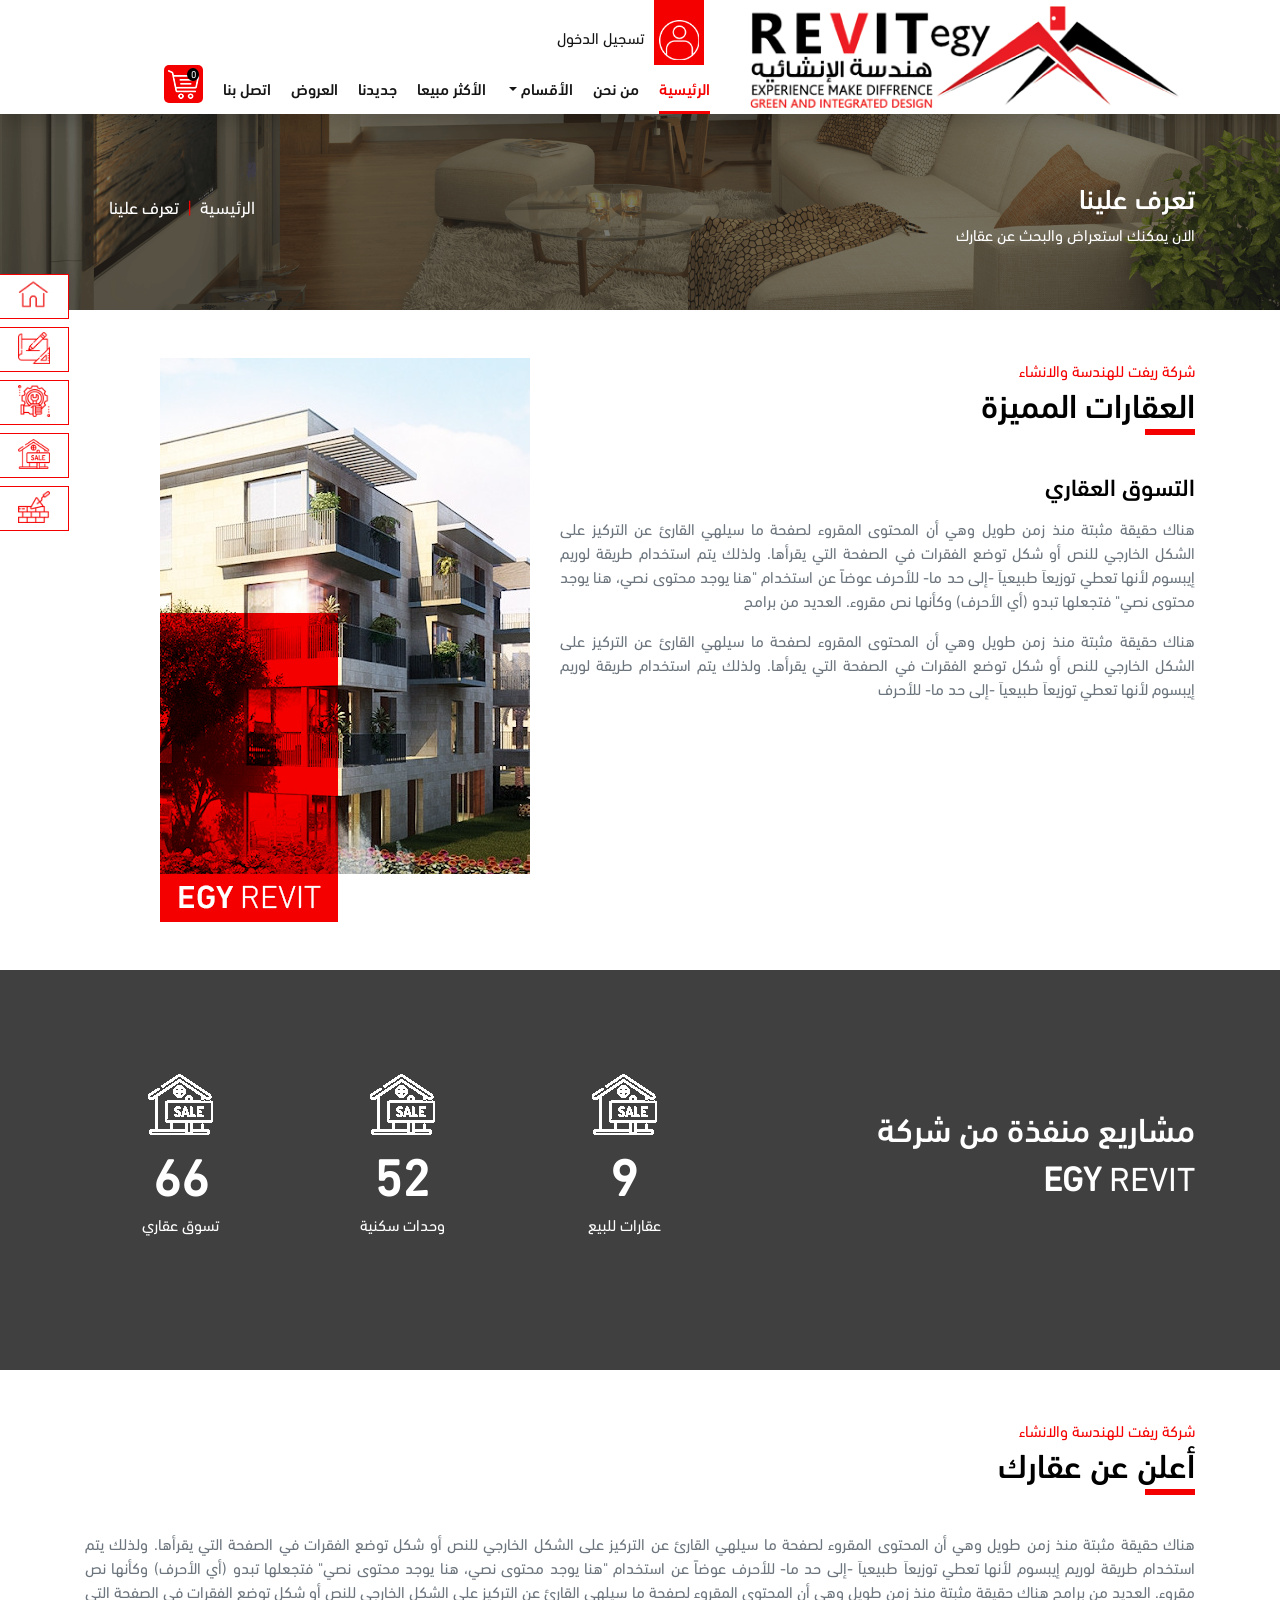
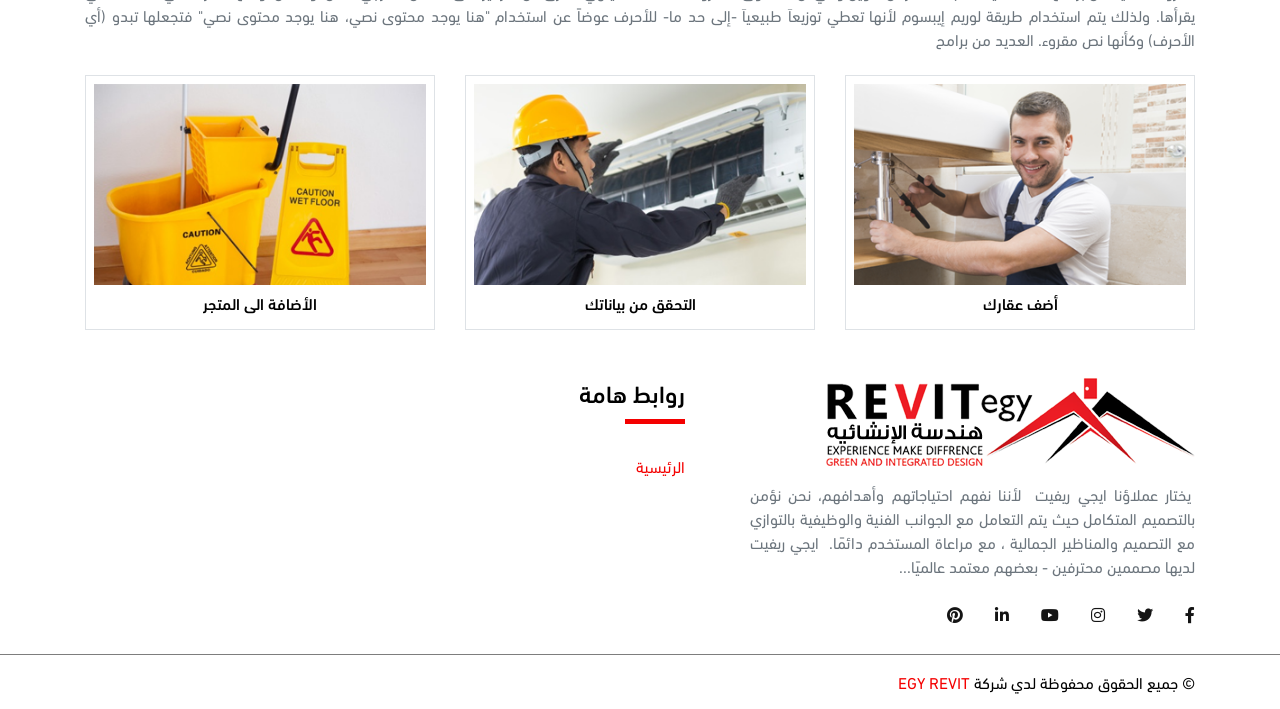
<file: about.html>
<!DOCTYPE html >
<html>

<head>
    <meta charset="utf-8">
    <meta name="viewport" content="width=device-width, initial-scale=1, shrink-to-fit=no">
    <!-- Title Website -->
    <title>Revit</title>


    <!-- Fontawesome -->
    <link rel="stylesheet" href="css/all.min.css">

    <!-- Owl Carusol -->
    <link rel="stylesheet" href="css/owl.carousel.min.css">
    <link rel="stylesheet" href="css/owl.theme.default.css">

    <!-- Bootstrap css -->
    <link rel="stylesheet" href="css/bootstrap.min.css" />

    <!-- My css style -->

    <link rel="icon" href="img/favicon.ico">
    <link rel="stylesheet" href="css/style.css" />
    <link rel="stylesheet" href="css/media.css" />
    <!-- <link rel="stylesheet" href="css/style_E.css" />
    <link rel="stylesheet" href="css/media_E.css" /> -->


</head>

<body>
    <!-- Side Icons fixed  -->
    <nav class="nav dept-nav justify-content-center fiexed_menue">

        <a class="nav-link" href="#" data-toggle="tooltip" data-placement="top" title="الموقع الرئيسي">
            <div class="outer-border2">
                <div class="dept-photo2">
                    <img src="img/home2.png" class="home-img">
                    <img src="img/home.png" class="hover-img">
                </div>
            </div>
        </a>

        <a class="nav-link" href="#" data-toggle="tooltip" data-placement="top" title="المكتب الهندسي">
            <div class="outer-border2">
                <div class="dept-photo2">
                    <img src="img/icon-home1.png" class="home-img">
                    <img src="img/icon-home1a.png" class="hover-img">
                </div>
            </div>
        </a>

        <a class="nav-link" href="#" data-toggle="tooltip" data-placement="top" title="قسم الصيانة">
            <div class="outer-border2">
                <div class="dept-photo2">
                    <img src="img/icon-home2.png" class="home-img">
                    <img src="img/icon-home2a.png" class="hover-img">
                </div>
            </div>
        </a>

        <a class="nav-link" href="#" data-toggle="tooltip" data-placement="top" title="التسويق العقاري">
            <div class="outer-border2">
                <div class="dept-photo2">
                    <img src="img/icon-home3.png" class="home-img">
                    <img src="img/icon-home3a.png" class="hover-img">
                </div>
            </div>
        </a>

        <a class="nav-link" href="#" data-toggle="tooltip" data-placement="top" title="المقاولات وتنفيذ التشطيبات">
            <div class="outer-border2">
                <div class="dept-photo2">
                    <img src="img/icon-home4.png" class="home-img">
                    <img src="img/icon-home4a.png" class="hover-img">
                </div>
            </div>
        </a>

    </nav>

    <div class="d-flex" id="wrapper">
        <div class="div-60"></div>
        <div id="sideBar-wraper">
            <div class="closse" id="dismiss">
                <img src="img/close.png" alt="">

            </div>
            <nav class="sideNav clearfix" id="sideNav">
                <div class="topHead clearfix">
                    <img src="img/logo.png" alt="" class="img-fluid">
                </div>
                <ul class="navbar-nav ml-auto meun-list">
                    <li class="nav-item border-bottom">
                        <a class="nav-link" href="login.html">تسجيل الدخول</a>
                    </li>
                    <li class="nav-item border-bottom ">
                        <a class="nav-link" href="register.html">تسجيل حساب جديد</a>
                    </li>
                    <li class="nav-item border-bottom ">
                        <a class="nav-link" href="acountsetting.html">إعدادات الحساب</a>
                    </li>
                    <li class="nav-item border-bottom ">
                        <a class="nav-link" href="dashboard.html">لوحة التحكم</a>
                    </li>
                    <li class="nav-item border-bottom ">
                        <a class="nav-link" href="favorite.html">المفضلة</a>
                    </li>
                    <li class="nav-item border-bottom ">
                        <a class="nav-link" href="order.html">مشترياتي</a>
                    </li>
                    <li class="nav-item border-bottom  ">
                        <a class="nav-link" href="index.html">الرئيسية </a>
                    </li>
                    <li class="nav-item border-bottom ">
                        <a class="nav-link" href="about.html">من نحن</a>
                    </li>
                    <li class="nav-item border-bottom ">
                        <a class="nav-link" href="contact.html">اتصل بنا</a>
                    </li>
                    <li class="nav-item border-bottom ">
                        <a class="nav-link" href="logout.html">تسجيل الخروج</a>
                    </li>

                    <li class="nav-item noh">
                        <a class="nav-link no-border nohover" href="cart.html"><img src="img/icon-shopping-cart.png" alt=""><span class="item-no">0</span></a>
                    </li>
                </ul>
            </nav>

        </div>
        <!-- =========================================================================================== -->
        <!-- Start Main Content page -->
        <div id="mainContent-wraper">
            <!-- Start Navbar  -->
            <header class="header fixed-top bg-white shadow">
                <div class="container  d-none d-md-block">
                    <!-- for desktop -->
                    <div class="row">
                        <div class="col-lg-5 col-md-3 col-6 align-self-center">
                            <a class="navbar-brand" href="/"><img src="img/logo.png" class="img-fluid"></a>
                        </div>
                        <div class="col-lg-7 col-md-9 col-6">
                            <div class="top-menu">
                                <a class="d-flex align-items-baseline" href="login.html">
                                    <div class="user-img"><img src="img/user.png"></div>
                                    <span>تسجيل الدخول</span>
                                </a>
                            </div>

                            <nav class="navbar navbar-expand-md">
                                <button class="navbar-toggler" type="button" data-toggle="collapse" data-target="#navbarSupportedContent" aria-controls="navbarSupportedContent" aria-expanded="false" aria-label="Toggle navigation">
                                <span class="navbar-toggler-icon"><i class="fas fa-bars"></i></span>
                            </button>

                                <div class="collapse navbar-collapse" id="navbarSupportedContent">
                                    <ul class="navbar-nav ml-auto">
                                        <li class="nav-item  active ">
                                            <a class="nav-link" href="index.html">الرئيسية </a>
                                        </li>
                                        <li class="nav-item ">
                                            <a class="nav-link" href="about.html">من نحن</a>
                                        </li>
                                        <li class="nav-item dropdown">
                                            <a class="nav-link dropdown-toggle" href="#" id="navbarDropdown" role="button" data-toggle="dropdown" aria-haspopup="true" aria-expanded="false">
                                              الأقسام
                                            </a>
                                            <div class="dropdown-menu text-right" aria-labelledby="navbarDropdown">
                                                <a class="dropdown-item" href="#">تصاميم معمارية</a>
                                                <a class="dropdown-item" href="#">تصاميم هندسة</a>

                                            </div>
                                        </li>
                                        <li class="nav-item ">
                                            <a class="nav-link" href="best_seller.html">الأكثر مبيعا</a>
                                        </li>
                                        <li class="nav-item ">
                                            <a class="nav-link" href="">جديدنا</a>
                                        </li>
                                        <li class="nav-item ">
                                            <a class="nav-link" href="offers.html">العروض</a>
                                        </li>
                                        <li class="nav-item ">
                                            <a class="nav-link" href="contact.html">اتصل بنا</a>
                                        </li>
                                        <li class="nav-item noh dropdown">
                                            <a class="nav-link no-border nohover dropdown" data-toggle="dropdown" href="cart.html" role="button" aria-haspopup="true" aria-expanded="true"><img src="img/icon-shopping-cart.png" alt="">
                                                <span class="item-no">0</span>
                                            </a>

                                            <div class="dropdown-menu cart-dropdown">
                                                <div class="cart_height">
                                                    <div class="dropdown-item">
                                                        <div class="cart-shop-row       position-relative row">
                                                            <i class="fas fa-times-circle"></i>
                                                            <a href="#"><img src="img/pic3.png" class="cart-itm-img">
                                                            </a>
                                                            <div class="cart-item-det">
                                                                <a href="#">
                                                                    <h6>اسم العقار داخل المتجر</h6>
                                                                </a>

                                                                <span class="price">سعرالوحدة :  150 SR</span>

                                                                <br>
                                                                <span>الكمية : 1</span>
                                                                <span> / السعر : 150 SR</span>
                                                            </div>
                                                        </div>
                                                    </div>
                                                </div>

                                                <div class="dropdown-divider"></div>
                                                <div class=" dropdown-item text-right">
                                                    <span class="bold">المجموع الاجمالي</span>
                                                    <span class="float-left">150 SR</span>
                                                </div>
                                                <div class="dropdown-divider"></div>
                                                <div class="dropdown-item">
                                                    <a class="cart-action-a" href="cart.html" data-method="">تفاصيل سلة التسوق</a> <a class="cart-action-a" href="#" data-method="">شراء</a> </div>

                                            </div>
                                        </li>
                                    </ul>


                                </div>
                            </nav>

                        </div>
                    </div>
                </div>
                <!-- for mobile -->
                <div class="container d-block d-md-none">

                    <nav class="navbar navbar-expand-md">
                        <a class="navbar-brand ml-0 mr-auto p-0" href="/"><img src="img/logo.png" class="" width="230"></a>
                        <button id="menu-toggle" class="navbar-toggler" type="button">
                    <span class="navbar-toggler-icon"><i class="fas fa-bars"></i></span>
                </button>

                    </nav>

                </div>



            </header>
            <!-- End Navbar  -->

            <!-- =========================================================================================== -->

            <!-- Start Section About  -->
            <section class="about-us">
                <div class="overlay">
                    <div class="container">
                        <div class="info text-white d-sm-flex justify-content-between align-content-center mx-auto">
                            <div class="right align-self-start">
                                <h3 class=" text-white">تعرف علينا</h3>
                                <p class="mb-0">الان يمكنك استعراض والبحث عن عقارك</p>
                            </div>
                            <div class="left align-self-end d-md-block d-none">

                                <ol class="breadcrumb">
                                    <li class="breadcrumb-item"><a href="index.html">الرئيسية</a></li>
                                    <li class="breadcrumb-item active" aria-current="page"> تعرف علينا </li>
                                </ol>

                            </div>
                        </div>
                    </div>
                </div>

            </section>

            <!-- End Section About  -->
            <!-- =========================================================================================== -->
            <!-- Start Section Our services  -->
            <section class="about-detailes my-md-5 my-3">
                <div class="container">


                    <div class="row">
                        <div class="col-md-7">
                            <span class="heads text-uppercase mb-5">شركة ريفت للهندسة والانشاء</span>
                            <h2 class="position-relative head-fonts text-uppercase underline mb-5">العقارات المميزة</h2>
                            <h4 class="mb-3">التسوق العقاري</h4>
                            <p class="text-justify text-muted">هناك حقيقة مثبتة منذ زمن طويل وهي أن المحتوى المقروء لصفحة ما سيلهي القارئ عن التركيز على الشكل الخارجي للنص أو شكل توضع الفقرات في الصفحة التي يقرأها. ولذلك يتم استخدام طريقة لوريم إيبسوم لأنها تعطي توزيعاَ طبيعياَ -إلى حد
                                ما- للأحرف عوضاً عن استخدام "هنا يوجد محتوى نصي، هنا يوجد محتوى نصي" فتجعلها تبدو (أي الأحرف) وكأنها نص مقروء. العديد من برامح

                            </p>
                            <p class="text-justify text-muted">هناك حقيقة مثبتة منذ زمن طويل وهي أن المحتوى المقروء لصفحة ما سيلهي القارئ عن التركيز على الشكل الخارجي للنص أو شكل توضع الفقرات في الصفحة التي يقرأها. ولذلك يتم استخدام طريقة لوريم إيبسوم لأنها تعطي توزيعاَ طبيعياَ -إلى حد
                                ما- للأحرف

                            </p>
                        </div>
                        <div class="col-md-5">
                            <img src="img/pic-about.png" alt="" class="img-fluid">
                        </div>
                    </div>

                </div>
            </section>

            <!-- End Section Our services  -->
            <!-- =========================================================================================== -->
            <!-- Start statistics  -->
            <section class="statistics py-2" id="products">
                <div class="overlay">
                    <div class="container py-5">
                        <div class="row py-5 align-items-center justify-content-center">
                            <div class="col-md-5">
                                <div class="title">
                                    <h1 class="text-white head-fonts">مشاريع منفذة من شركة</h1>
                                    <h1 class="text-white head-fonts">
                                        <span><strong>EGY</strong></span>
                                        <span>REVIT</span>
                                    </h1>
                                </div>
                            </div>
                            <div class="col-md-7">
                                <div class="row">
                                    <div class="col">
                                        <div class="counter-box text-center py-2">
                                            <img src="img/service-icon16a.png" alt="">
                                            <div class="">
                                                <p class="counter number">124</p>
                                                <span class="text-capitalize">عقارات للبيع</span>
                                            </div>
                                        </div>
                                    </div>
                                    <div class="col">
                                        <div class="counter-box text-center py-2">
                                            <img src="img/service-icon16a.png" alt="">
                                            <div class="">
                                                <p class="counter number">652</p>
                                                <span class="text-capitalize">وحدات سكنية</span>
                                            </div>
                                        </div>
                                    </div>
                                    <div class="col">
                                        <div class="counter-box text-center py-2">
                                            <img src="img/service-icon16a.png" alt="">
                                            <div class="">
                                                <p class="counter number">854</p>
                                                <span class="text-capitalize">تسوق عقاري</span>
                                            </div>
                                        </div>
                                    </div>
                                </div>
                            </div>
                        </div>
                    </div>
                </div>
            </section>

            <!-- End statistics  -->

            <!-- =========================================================================================== -->
            <section class="ad my-md-5 my-3">
                <div class="container">
                    <span class="heads text-uppercase mb-5">شركة ريفت للهندسة والانشاء</span>
                    <h2 class="position-relative head-fonts text-uppercase underline mb-5">أعلن عن عقارك</h2>
                    <p class="text-justify text-muted mb-4">هناك حقيقة مثبتة منذ زمن طويل وهي أن المحتوى المقروء لصفحة ما سيلهي القارئ عن التركيز على الشكل الخارجي للنص أو شكل توضع الفقرات في الصفحة التي يقرأها. ولذلك يتم استخدام طريقة لوريم إيبسوم لأنها تعطي توزيعاَ طبيعياَ -إلى حد ما- للأحرف
                        عوضاً عن استخدام "هنا يوجد محتوى نصي، هنا يوجد محتوى نصي" فتجعلها تبدو (أي الأحرف) وكأنها نص مقروء. العديد من برامح هناك حقيقة مثبتة منذ زمن طويل وهي أن المحتوى المقروء لصفحة ما سيلهي القارئ عن التركيز على الشكل الخارجي للنص أو
                        شكل توضع الفقرات في الصفحة التي يقرأها. ولذلك يتم استخدام طريقة لوريم إيبسوم لأنها تعطي توزيعاَ طبيعياَ -إلى حد ما- للأحرف عوضاً عن استخدام "هنا يوجد محتوى نصي، هنا يوجد محتوى نصي" فتجعلها تبدو (أي الأحرف) وكأنها نص مقروء. العديد
                        من برامح

                    </p>
                    <div class="row ">
                        <div class="col-md-4">
                            <div class="box p-2 border text-center">
                                <a href="ads your 3qar.html">
                                    <img src="img/offer-pic1.png" alt="" class="img-fluid ">
                                    <h6 class="my-2">أضف عقارك</h6>
                                </a>
                            </div>
                        </div>
                        <div class="col-md-4">
                            <div class="box p-2 border text-center">
                                <a href="acountsetting.html">
                                    <img src="img/offer-pic2.png" alt="" class="img-fluid ">
                                    <h6 class="my-2">التحقق من بياناتك </h6>
                                </a>
                            </div>
                        </div>
                        <div class="col-md-4">
                            <div class="box p-2 border text-center">
                                <a href="matgar-3qarat.html">
                                    <img src="img/offer-pic3.png" alt="" class="img-fluid ">
                                    <h6 class="my-2">الأضافة الى المتجر</h6>
                                </a>
                            </div>
                        </div>
                    </div>
                </div>
            </section>
            <!-- =========================================================================================== -->
            <!-- Start Footer  -->
            <!-- Phone footer  -->
            <div class="footer mobile bg-white fixed-bottom mt-5 d-block d-md-none">
                <div class="container">
                    <div class="row justify-content-between align-items-center text-center">
                        <div class="col-3 p-0">
                            <div class="link-footer">
                                <a href="index.html" class="active d-inline-block">
                           الرئيسية
                        </a>
                            </div>
                        </div>
                        <div class="col-3 p-0">
                            <div class="link-footer">
                                <a href="#">
                            أضف عقارك
                        </a>
                            </div>
                        </div>
                        <div class="col-3 p-0">
                            <div class="link-footer">
                                <a href="#">
                           العقارات
                        </a>
                            </div>
                        </div>
                        <div class="col-3 p-0">
                            <div class="link-footer">
                                <a href="#">
                            حسابي
                        </a>
                            </div>
                        </div>
                    </div>
                </div>
            </div>
            <!-- Desktop footer  -->
            <footer class="footer mt-4 d-none d-md-block">
                <div class="container">
                    <div class="row">
                        <div class="col-md-5 col-sm-12 col-12">
                            <img src="img/logo-futer.png" class="footer-logo img-fluid mb-3">
                            <p class="text-justify text-muted">&nbsp;يختار عملاؤنا ايجي ريفيت&nbsp; لأننا نفهم احتياجاتهم وأهدافهم، نحن نؤمن بالتصميم المتكامل حيث يتم التعامل مع الجوانب الفنية والوظيفية بالتوازي مع التصميم والمناظير الجمالية ، مع مراعاة المستخدم دائمًا.&nbsp; ايجي ريفيت
                                لديها مصممين محترفين - بعضهم معتمد عالميًا...</p>
                            <nav class="nav social-icons">
                                <a class="nav-link" href="" target="_blank"><i class="fab fa-facebook-f" aria-hidden="true"></i></a>

                                <a class="nav-link" href="" target="_blank"><i class="fab fa-twitter" aria-hidden="true"></i></a>

                                <a class="nav-link" href="" target="_blank"><i class="fab fa-instagram" aria-hidden="true"></i> </a>
                                <a class="nav-link" href="" target="_blank"><i class="fab fa-youtube" aria-hidden="true"></i> </a>
                                <a class="nav-link" href=""><i class="fab fa-linkedin-in"></i></a>
                                <a class="nav-link" href="" target="_blank"><i class="fab fa-pinterest" aria-hidden="true"></i> </a>
                            </nav>
                        </div>
                        <div class="col-md-7 col-sm-12 col-12 padd-r-50">
                            <div class="clearfix">
                                <h4 class="footer-title">روابط هامة</h4>
                                <hr class="footer-line">
                            </div>
                            <ul class="footer-menu">
                                <li class="active ">
                                    <a href="/">الرئيسية</a>
                                </li>
                                <li class="">
                                    <a href="/about">قسم الصيانة</a>
                                </li>
                                <li class="">
                                    <a href="/about">قسم المقاولات</a>
                                </li>

                                <li class="">
                                    <a href="/about">من نحن</a>
                                </li>
                                <li class=" ">
                                    <a href="/service">قسم التسويق العقاري</a>
                                </li>
                                <li class=" ">
                                    <a href="/service">قسم التشطيبات</a>
                                </li>
                                <li class=" ">
                                    <a href="/works">أعمالنا</a>
                                </li>
                                <li class=" ">
                                    <a href="/contact">اتصل بنا</a>
                                </li>
                            </ul>

                            <div class="clearfix">


                            </div>
                        </div>
                    </div>
                </div>
                <div class="bootom-footer">
                    <div class="container">
                        <div class="row">
                            <div class="col-md-12 col-sm-12 col-12">
                                <p class="copyright">
                                    &copy; جميع الحقوق محفوظة لدي شركة
                                    <a href="#"><span class="bold-font">Egy</span> <span class="light-font">Revit</span></a>
                                </p>
                            </div>
                        </div>
                    </div>
                </div>
            </footer>
            <!-- End Footer  -->
            <!-- =========================================================================================== -->

            <!--        Start Scroll To-Top  -->
            <div id="scroll-top">
                <i class="fas fa-arrow-up"></i>
            </div>

            <!--        End Scroll To-Top  -->
            <!-- =========================================================================================== -->

        </div>

        <!--Start Dark Overlay element -->
        <div class="overlay-page"></div>
        <!--End Dark Overlay element -->

    </div>


    <script src="js/jquery-3.5.1.slim.min.js"></script>
    <script src="js/jquery-3.4.1.min.js"></script>
    <script src="js/popper.min.js"></script>
    <script src="js/bootstrap.min.js"></script>
    <script src="js/owl.carousel.min.js"></script>
    <script src="js/jquery.waypoints.min.js"></script>
    <script src="js/jquery.counterup.min.js"></script>
    <script src="js/main.js"></script>


</body>

</html>
</file>
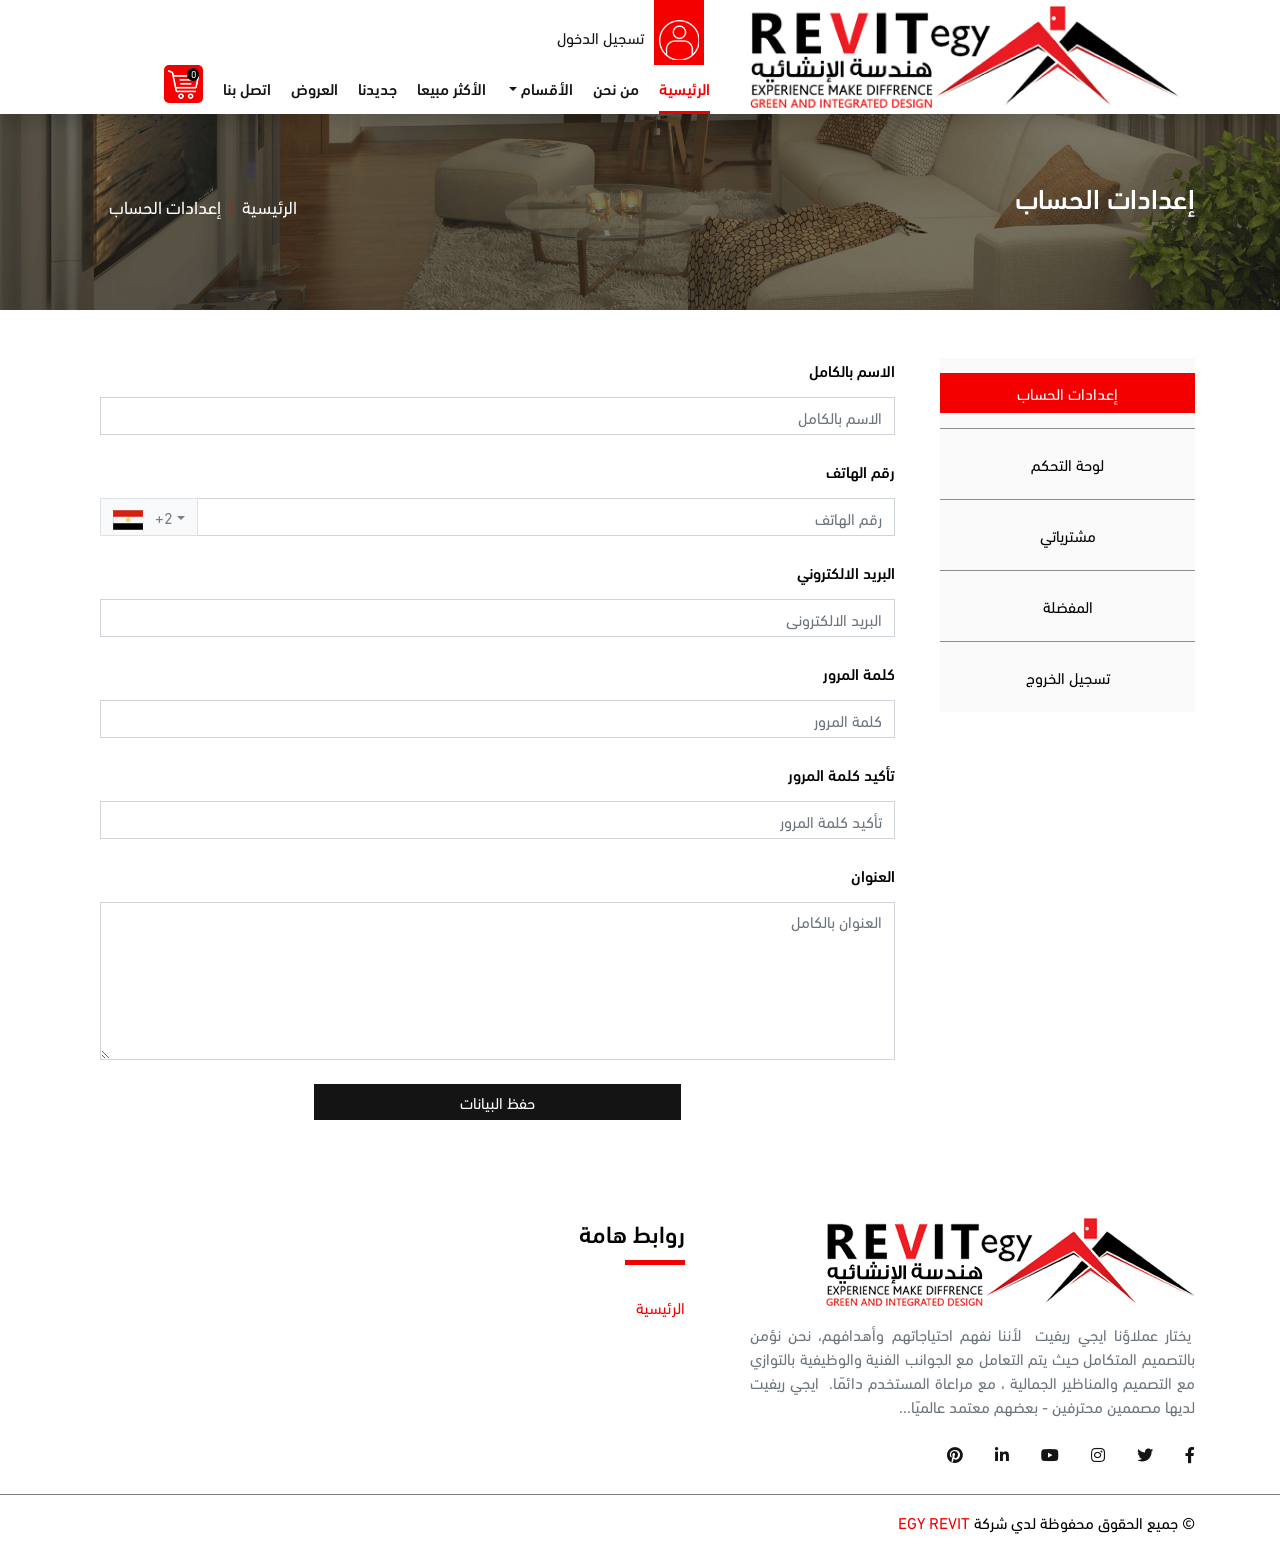
<file: acountsetting.html>
<!DOCTYPE html >
<html>

<head>
    <meta charset="utf-8">
    <meta name="viewport" content="width=device-width, initial-scale=1, shrink-to-fit=no">
    <!-- Title Website -->
    <title>Revit</title>


    <!-- Fontawesome -->
    <link rel="stylesheet" href="css/all.min.css">

    <!-- Owl Carusol -->
    <link rel="stylesheet" href="css/owl.carousel.min.css">
    <link rel="stylesheet" href="css/owl.theme.default.css">

    <!-- Bootstrap css -->
    <link rel="stylesheet" href="css/bootstrap.min.css" />

    <!-- My css style -->

    <link rel="icon" href="img/favicon.ico">
    <link rel="stylesheet" href="css/style.css" />
    <link rel="stylesheet" href="css/media.css" />


</head>

<body>

    <div class="d-flex" id="wrapper">
        <div class="div-60"></div>
        <div id="sideBar-wraper">
            <div class="closse" id="dismiss">
                <img src="img/close.png" alt="">

            </div>
            <nav class="sideNav clearfix" id="sideNav">
                <div class="topHead clearfix">
                    <img src="img/logo.png" alt="" class="img-fluid">
                </div>
                <ul class="navbar-nav ml-auto meun-list">
                    <li class="nav-item border-bottom">
                        <a class="nav-link" href="login.html">تسجيل الدخول</a>
                    </li>
                    <li class="nav-item border-bottom ">
                        <a class="nav-link" href="register.html">تسجيل حساب جديد</a>
                    </li>
                    <li class="nav-item border-bottom ">
                        <a class="nav-link" href="acountsetting.html">إعدادات الحساب</a>
                    </li>
                    <li class="nav-item border-bottom ">
                        <a class="nav-link" href="yourrequired3qar.html">عقاراتك المطلوبة</a>
                    </li>
                    <li class="nav-item border-bottom ">
                        <a class="nav-link" href="favorite.html">المفضلة</a>
                    </li>
                    <li class="nav-item border-bottom ">
                        <a class="nav-link" href="YourInquiries.html">استفساراتك</a>
                    </li>
                    <li class="nav-item border-bottom ">
                        <a class="nav-link" href="advertisedproperties.html">عقاراتك المعلنة</a>
                    </li>
                    <li class="nav-item border-bottom ">
                        <a class="nav-link" href="ads your 3qar.html">اعلن عن عقارك</a>
                    </li>
                    <li class="nav-item border-bottom  ">
                        <a class="nav-link" href="index.html">الرئيسية </a>
                    </li>
                    <li class="nav-item border-bottom ">
                        <a class="nav-link" href="about.html">من نحن</a>
                    </li>
                    <li class="nav-item border-bottom ">
                        <a class="nav-link" href="matgar-3qarat.html">متجر العقارات</a>
                    </li>
                    <li class="nav-item border-bottom ">
                        <a class="nav-link" href="ads your 3qar.html">الاعلانات</a>
                    </li>
                    <li class="nav-item border-bottom ">
                        <a class="nav-link" href="contact.html">اتصل بنا</a>
                    </li>
                    <li class="nav-item border-bottom ">
                        <a class="nav-link" href="logout.html">تسجيل الخروج</a>
                    </li>

                    <li class="nav-item noh">
                        <a class="nav-link no-border nohover" href=""><img src="img/icon-shopping-cart.png" alt=""><span class="item-no">0</span></a>
                    </li>
                </ul>
            </nav>

        </div>
        <!-- =========================================================================================== -->
        <!-- Start Main Content page -->
        <div id="mainContent-wraper">
            <!-- Start Navbar  -->
            <header class="header fixed-top bg-white shadow">
                <div class="container  d-none d-md-block">
                    <!-- for desktop -->
                    <div class="row">
                        <div class="col-lg-5 col-md-3 col-6 align-self-center">
                            <a class="navbar-brand" href="/"><img src="img/logo.png" class="img-fluid"></a>
                        </div>
                        <div class="col-lg-7 col-md-9 col-6">
                            <div class="top-menu">
                                <a class="d-flex align-items-baseline" href="login.html">
                                    <div class="user-img"><img src="img/user.png"></div>
                                    <span>تسجيل الدخول</span>
                                </a>
                            </div>

                            <nav class="navbar navbar-expand-md">
                                <button class="navbar-toggler" type="button" data-toggle="collapse" data-target="#navbarSupportedContent" aria-controls="navbarSupportedContent" aria-expanded="false" aria-label="Toggle navigation">
                                <span class="navbar-toggler-icon"><i class="fas fa-bars"></i></span>
                            </button>

                                <div class="collapse navbar-collapse" id="navbarSupportedContent">
                                    <ul class="navbar-nav ml-auto">
                                        <li class="nav-item  active ">
                                            <a class="nav-link" href="index.html">الرئيسية </a>
                                        </li>
                                        <li class="nav-item ">
                                            <a class="nav-link" href="about.html">من نحن</a>
                                        </li>
                                        <li class="nav-item dropdown">
                                            <a class="nav-link dropdown-toggle" href="#" id="navbarDropdown" role="button" data-toggle="dropdown" aria-haspopup="true" aria-expanded="false">
                                              الأقسام
                                            </a>
                                            <div class="dropdown-menu text-right" aria-labelledby="navbarDropdown">
                                                <a class="dropdown-item" href="#">تصاميم معمارية</a>
                                                <a class="dropdown-item" href="#">تصاميم هندسة</a>

                                            </div>
                                        </li>
                                        <li class="nav-item ">
                                            <a class="nav-link" href="best_seller.html">الأكثر مبيعا</a>
                                        </li>
                                        <li class="nav-item ">
                                            <a class="nav-link" href="">جديدنا</a>
                                        </li>
                                        <li class="nav-item ">
                                            <a class="nav-link" href="offers.html">العروض</a>
                                        </li>
                                        <li class="nav-item ">
                                            <a class="nav-link" href="contact.html">اتصل بنا</a>
                                        </li>
                                        <li class="nav-item noh dropdown">
                                            <a class="nav-link no-border nohover dropdown" data-toggle="dropdown" href="#" role="button" aria-haspopup="true" aria-expanded="true"><img src="img/icon-shopping-cart.png" alt="">
                                                <span class="item-no">0</span>
                                            </a>

                                            <div class="dropdown-menu cart-dropdown">
                                                <div class="cart_height">
                                                    <div class="dropdown-item">
                                                        <div class="cart-shop-row       position-relative row">
                                                            <i class="fas fa-times-circle"></i>
                                                            <a href="#"><img src="img/pic3.png" class="cart-itm-img">
                                                            </a>
                                                            <div class="cart-item-det">
                                                                <a href="#">
                                                                    <h6>اسم العقار داخل المتجر</h6>
                                                                </a>

                                                                <span class="price">سعرالوحدة :  150 SR</span>

                                                                <br>
                                                                <span>الكمية : 1</span>
                                                                <span> / السعر : 150 SR</span>
                                                            </div>
                                                        </div>
                                                    </div>
                                                </div>

                                                <div class="dropdown-divider"></div>
                                                <div class=" dropdown-item text-right">
                                                    <span class="bold">المجموع الاجمالي</span>
                                                    <span class="float-left">150 SR</span>
                                                </div>
                                                <div class="dropdown-divider"></div>
                                                <div class="dropdown-item">
                                                    <a class="cart-action-a" href="#" data-method="">تفاصيل سلة التسوق</a> <a class="cart-action-a" href="#" data-method="">شراء</a> </div>

                                            </div>
                                        </li>
                                    </ul>


                                </div>
                            </nav>

                        </div>
                    </div>
                </div>
                <!-- for mobile -->
                <div class="container d-block d-md-none">

                    <nav class="navbar navbar-expand-md">
                        <a class="navbar-brand ml-0 mr-auto p-0" href="/"><img src="img/logo.png" class="" width="230"></a>
                        <button id="menu-toggle" class="navbar-toggler" type="button">
                    <span class="navbar-toggler-icon"><i class="fas fa-bars"></i></span>
                </button>

                    </nav>

                </div>



            </header>
            <!-- End Navbar  -->

            <!-- =========================================================================================== -->

            <!-- Start Section About  -->
            <section class="about-us">
                <div class="overlay">
                    <div class="container">
                        <div class="info text-white d-sm-flex justify-content-between align-content-center mx-auto">
                            <div class="right align-self-start text-center">
                                <h3 class=" text-white">إعدادات الحساب</h3>
                            </div>
                            <div class="left align-self-end d-none d-md-block">
                                <ol class="breadcrumb">
                                    <li class="breadcrumb-item"><a href="index.html">الرئيسية</a></li>
                                    <li class="breadcrumb-item active" aria-current="page">إعدادات الحساب</li>
                                </ol>

                            </div>
                        </div>
                    </div>
                </div>

            </section>

            <!-- End Section About  -->
            <!-- =========================================================================================== -->

            <!-- =========================================================================================== -->
            <section class="setting my-md-5 my-3">
                <div class="container">
                    <div class="row">
                        <div class="col-md-3 d-none d-md-block mb-3">

                            <ul class="nav flex-column nav-pills" id="v-pills-tab" role="tablist" aria-orientation="vertical">
                                <li class="nav-item " role="presentation">
                                    <a class="nav-link active" id="acount-tab" href="acountsetting.html" role="tab" aria-controls="acount" aria-selected="true">إعدادات الحساب</a>
                                </li>
                                <li class="nav-item " role="presentation">
                                    <a class="nav-link" id="yourAqar-tab" href="dashboard.html" role="tab" aria-controls="yourAqar" aria-selected="false">لوحة التحكم</a>
                                </li>
                                <li class="nav-item" role="presentation">
                                    <a class="nav-link" id="messages-tab" href="order.html" role="tab" aria-controls="messages" aria-selected="false">مشترياتي</a>
                                </li>
                                <li class="nav-item" role="presentation">
                                    <a class="nav-link" id="favorite-tab" href="favorite.html" role="tab" aria-controls="favorite" aria-selected="false">المفضلة</a>
                                </li>
                                <li class="nav-item no-border" role="presentation">
                                    <a class="nav-link " id="settings-tab" href="logout.html" role="tab" aria-controls="settings" aria-selected="false">تسجيل الخروج</a>
                                </li>
                            </ul>

                        </div>

                        <div class="col-md-9 col-sm-7 clearfix">
                            <!-- Acount-page setting  -->
                            <div class="tab-pane active" id="acount" role="tabpanel" aria-labelledby="acount-tab">

                                <div class="container frm">
                                    <form id="" action="" method="" role="">

                                        <div class="form-group mb-4">
                                            <label class="control-label" for="username">الاسم بالكامل</label>
                                            <input type="text" id="username" class="form-control" name="" aria-required="true" placeholder="الاسم بالكامل">
                                        </div>

                                        <div class="form-group mb-4 ">
                                            <label class="control-label" for="mobile">رقم الهاتف</label>
                                            <div class="input-group mb-3">
                                                <input type="text" class="form-control" aria-label="Text input with dropdown button" placeholder="رقم الهاتف">
                                                <div class="input-group-prepend">
                                                    <button class="btn btn-light border dropdown-toggle form-control text-center" type="button" data-toggle="dropdown" aria-haspopup="true" aria-expanded="false" dir="ltr"><img src="img/eg.png" alt="" class="mr-2" width="30"> +2</button>
                                                    <div class="dropdown-menu">
                                                        <a class="dropdown-item" href="#"><img src="img/eg.png" alt="" class="mr-2" width="30"> +2</a>
                                                        <a class="dropdown-item" href="#"><img src="img/eg.png" alt="" class="mr-2" width="30"> +2 </a>
                                                        <a class="dropdown-item" href="#"> <img src="img/eg.png" alt="" class="mr-2" width="30"> +2</a>

                                                    </div>
                                                </div>

                                            </div>
                                        </div>

                                        <div class="form-group mb-4">
                                            <label class="control-label" for="email">البريد الالكتروني</label>
                                            <input type="text" id="email" class="form-control" name="" aria-required="true" placeholder="البريد الالكتروني">
                                        </div>

                                        <div class="form-group mb-4">
                                            <label class="control-label" for="password">كلمة المرور</label>
                                            <input type="password" id="password" class="form-control" name="" aria-required="true" placeholder="كلمة المرور">
                                        </div>

                                        <div class="form-group mb-4">
                                            <label class="control-label" for="password-repeat">تأكيد كلمة المرور</label>
                                            <input type="password" id="password-repeat" class=" form-control login_form" name="" aria-required="true" placeholder="تأكيد كلمة المرور">
                                        </div>

                                        <div class="form-group mb-4">
                                            <label class="control-label" for="ad-details">العنوان</label>
                                            <textarea id="ad-details" class="form-control" name="" rows="6" placeholder="العنوان بالكامل" aria-required="true"></textarea>
                                        </div>

                                        <div class="col-md-6 offset-md-3 col-12 mt-4 text-center mx-auto">
                                            <a type="submit" class="d-block btn btn-primary dark-btn" name="">حفظ البيانات</a>
                                        </div>

                                    </form>
                                </div>

                            </div>

                        </div>
                    </div>
                </div>
                <div class="div-50"></div>
            </section>
            <!-- =========================================================================================== -->

            <!-- Start Footer  -->
            <!-- Phone footer  -->
            <div class="footer mobile bg-white fixed-bottom mt-5 d-block d-md-none">
                <div class="container">
                    <div class="row justify-content-between align-items-center text-center">
                        <div class="col-3 p-0">
                            <div class="link-footer">
                                <a href="index.html" class="active d-inline-block">
                           الرئيسية
                        </a>
                            </div>
                        </div>
                        <div class="col-3 p-0">
                            <div class="link-footer">
                                <a href="#">
                            الأكثر مبيعا 
                        </a>
                            </div>
                        </div>
                        <div class="col-3 p-0">
                            <div class="link-footer">
                                <a href="#">
                           العروض
                        </a>
                            </div>
                        </div>
                        <div class="col-3 p-0">
                            <div class="link-footer">
                                <a href="#">
                            حسابي
                        </a>
                            </div>
                        </div>
                    </div>
                </div>
            </div>
            <!-- Desktop footer  -->
            <footer class="footer mt-4 d-none d-md-block">
                <div class="container">
                    <div class="row">
                        <div class="col-md-5 col-sm-12 col-12">
                            <img src="img/logo-futer.png" class="footer-logo img-fluid mb-3">
                            <p class="text-justify text-muted">&nbsp;يختار عملاؤنا ايجي ريفيت&nbsp; لأننا نفهم احتياجاتهم وأهدافهم، نحن نؤمن بالتصميم المتكامل حيث يتم التعامل مع الجوانب الفنية والوظيفية بالتوازي مع التصميم والمناظير الجمالية ، مع مراعاة المستخدم دائمًا.&nbsp; ايجي ريفيت
                                لديها مصممين محترفين - بعضهم معتمد عالميًا...</p>
                            <nav class="nav social-icons">
                                <a class="nav-link" href="" target="_blank"><i class="fab fa-facebook-f" aria-hidden="true"></i></a>

                                <a class="nav-link" href="" target="_blank"><i class="fab fa-twitter" aria-hidden="true"></i></a>

                                <a class="nav-link" href="" target="_blank"><i class="fab fa-instagram" aria-hidden="true"></i> </a>
                                <a class="nav-link" href="" target="_blank"><i class="fab fa-youtube" aria-hidden="true"></i> </a>
                                <a class="nav-link" href=""><i class="fab fa-linkedin-in"></i></a>
                                <a class="nav-link" href="" target="_blank"><i class="fab fa-pinterest" aria-hidden="true"></i> </a>
                            </nav>
                        </div>
                        <div class="col-md-7 col-sm-12 col-12 padd-r-50">
                            <div class="clearfix">
                                <h4 class="footer-title">روابط هامة</h4>
                                <hr class="footer-line">
                            </div>
                            <ul class="footer-menu">
                                <li class="active ">
                                    <a href="/">الرئيسية</a>
                                </li>
                                <li class="">
                                    <a href="/about">من نحن</a>
                                </li>
                                <li class="">
                                    <a href="/about"></a>
                                </li>

                                <li class=" dropdown">
                                    <a class=" dropdown-toggle" href="#" id="navbarDropdown" role="button" data-toggle="dropdown" aria-haspopup="true" aria-expanded="false">
                                      الأقسام
                                    </a>
                                    <div class="dropdown-menu text-right" aria-labelledby="navbarDropdown">
                                        <a class="dropdown-item" href="#">تصاميم معمارية</a>
                                        <a class="dropdown-item" href="#">تصاميم هندسة</a>

                                    </div>
                                </li>
                                <li class=" ">
                                    <a href="/service">الأكثر مبيعا</a>
                                </li>
                                <li class=" ">
                                    <a href="/service">جديدنا</a>
                                </li>
                                <li class=" ">
                                    <a href="/works">العروض</a>
                                </li>
                                <li class=" ">
                                    <a href="/contact">اتصل بنا</a>
                                </li>
                            </ul>

                            <div class="clearfix">


                            </div>
                        </div>
                    </div>
                </div>
                <div class="bootom-footer">
                    <div class="container">
                        <div class="row">
                            <div class="col-md-12 col-sm-12 col-12">
                                <p class="copyright">
                                    &copy; جميع الحقوق محفوظة لدي شركة
                                    <a href="#"><span class="bold-font">Egy</span> <span class="light-font">Revit</span></a>
                                </p>
                            </div>
                        </div>
                    </div>
                </div>
            </footer>
            <!-- End Footer  -->
            <!-- =========================================================================================== -->

            <!--        Start Scroll To-Top  -->
            <div id="scroll-top">
                <i class="fas fa-arrow-up"></i>
            </div>

            <!--        End Scroll To-Top  -->
            <!-- =========================================================================================== -->


        </div>

        <!--Start Dark Overlay element -->
        <div class="overlay-page"></div>
        <!--End Dark Overlay element -->

    </div>

    <script src="js/jquery-3.5.1.slim.min.js"></script>
    <script src="js/jquery-3.4.1.min.js"></script>
    <script src="js/popper.min.js"></script>
    <script src="js/bootstrap.min.js"></script>
    <script src="js/owl.carousel.min.js"></script>
    <script src="js/jquery.waypoints.min.js"></script>
    <script src="js/jquery.counterup.min.js"></script>
    <script src="js/main.js"></script>


</body>

</html>
</file>
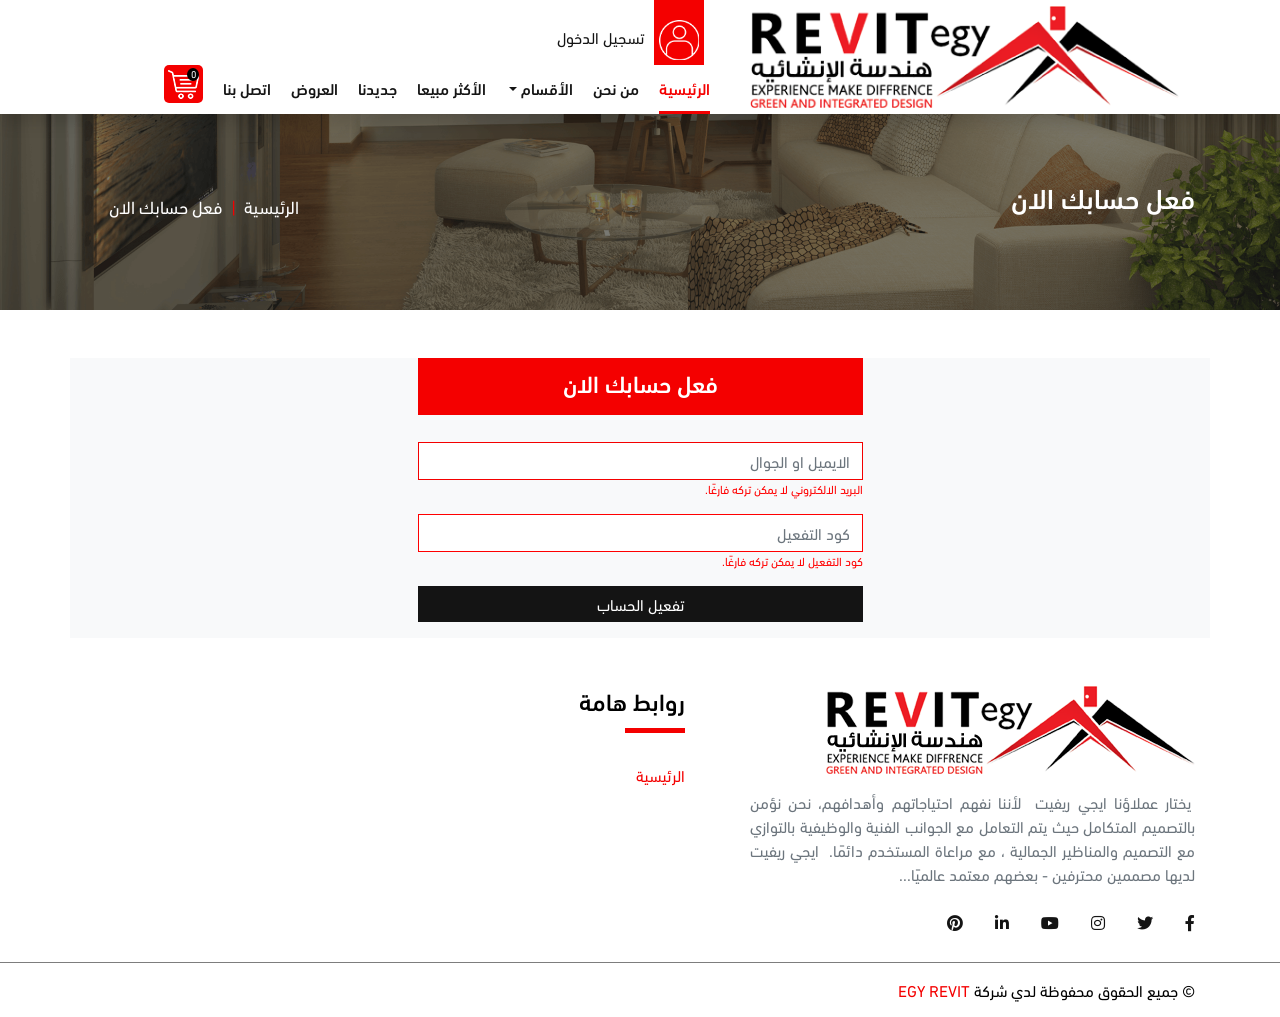
<file: activate.html>
<!DOCTYPE html >
<html>

<head>
    <meta charset="utf-8">
    <meta name="viewport" content="width=device-width, initial-scale=1, shrink-to-fit=no">
    <!-- Title Website -->
    <title>Revit</title>


    <!-- Fontawesome -->
    <link rel="stylesheet" href="css/all.min.css">

    <!-- Owl Carusol -->
    <link rel="stylesheet" href="css/owl.carousel.min.css">
    <link rel="stylesheet" href="css/owl.theme.default.css">

    <!-- Bootstrap css -->
    <link rel="stylesheet" href="css/bootstrap.min.css" />

    <!-- My css style -->

    <link rel="icon" href="img/favicon.ico">
    <link rel="stylesheet" href="css/style.css" />
    <link rel="stylesheet" href="css/media.css" />
    <!-- <link rel="stylesheet" href="css/style_E.css" />
    <link rel="stylesheet" href="css/media_E.css" /> -->


</head>

<body>
    <div class="d-flex" id="wrapper">
        <div class="div-60"></div>
        <div id="sideBar-wraper">
            <div class="closse" id="dismiss">
                <img src="img/close.png" alt="">

            </div>
            <nav class="sideNav clearfix" id="sideNav">
                <div class="topHead clearfix">
                    <img src="img/logo.png" alt="" class="img-fluid">
                </div>
                <ul class="navbar-nav ml-auto meun-list">
                    <li class="nav-item border-bottom">
                        <a class="nav-link" href="login.html">تسجيل الدخول</a>
                    </li>
                    <li class="nav-item border-bottom ">
                        <a class="nav-link" href="register.html">تسجيل حساب جديد</a>
                    </li>
                    <li class="nav-item border-bottom ">
                        <a class="nav-link" href="acountsetting.html">إعدادات الحساب</a>
                    </li>
                    <li class="nav-item border-bottom ">
                        <a class="nav-link" href="yourrequired3qar.html">عقاراتك المطلوبة</a>
                    </li>
                    <li class="nav-item border-bottom ">
                        <a class="nav-link" href="favorite.html">المفضلة</a>
                    </li>
                    <li class="nav-item border-bottom ">
                        <a class="nav-link" href="YourInquiries.html">استفساراتك</a>
                    </li>
                    <li class="nav-item border-bottom ">
                        <a class="nav-link" href="advertisedproperties.html">عقاراتك المعلنة</a>
                    </li>
                    <li class="nav-item border-bottom ">
                        <a class="nav-link" href="ads your 3qar.html">اعلن عن عقارك</a>
                    </li>
                    <li class="nav-item border-bottom  ">
                        <a class="nav-link" href="index.html">الرئيسية </a>
                    </li>
                    <li class="nav-item border-bottom ">
                        <a class="nav-link" href="about.html">من نحن</a>
                    </li>
                    <li class="nav-item border-bottom ">
                        <a class="nav-link" href="matgar-3qarat.html">متجر العقارات</a>
                    </li>
                    <li class="nav-item border-bottom ">
                        <a class="nav-link" href="ads your 3qar.html">الاعلانات</a>
                    </li>
                    <li class="nav-item border-bottom ">
                        <a class="nav-link" href="contact.html">اتصل بنا</a>
                    </li>
                    <li class="nav-item border-bottom ">
                        <a class="nav-link" href="logout.html">تسجيل الخروج</a>
                    </li>

                    <li class="nav-item noh">
                        <a class="nav-link no-border nohover" href=""><img src="img/icon-shopping-cart.png" alt=""><span class="item-no">0</span></a>
                    </li>
                </ul>
            </nav>

        </div>
        <!-- =========================================================================================== -->
        <!-- Start Main Content page -->
        <div id="mainContent-wraper">
            <!-- Start Navbar  -->
            <header class="header fixed-top bg-white shadow">
                <div class="container  d-none d-md-block">
                    <!-- for desktop -->
                    <div class="row">
                        <div class="col-lg-5 col-md-3 col-6 align-self-center">
                            <a class="navbar-brand" href="/"><img src="img/logo.png" class="img-fluid"></a>
                        </div>
                        <div class="col-lg-7 col-md-9 col-6">
                            <div class="top-menu">
                                <a class="d-flex align-items-baseline" href="login.html">
                                    <div class="user-img"><img src="img/user.png"></div>
                                    <span>تسجيل الدخول</span>
                                </a>
                            </div>
                            <!-- <div class="top-menu">
                                <ul class="nav mt-1 mb-3">
                                    <li class="nav-item dropdown">
                                        <a class="nav-link toggle" href="#" id="navbarDropdown" role="button" data-toggle="dropdown" aria-haspopup="true" aria-expanded="false">
                                            <i class="fas fa-align-justify"></i>
                                            <img alt="" class="img-circle" src="img/avatar.png" width="30px" />
                                            <span> Username <i class="fas fa-caret-down"></i> </span>
                                        </a>
                                        <div class="dropdown-menu login-user-menu" aria-labelledby="navbarDropdown">
                                            <div class="account_name"> Username</div>
                                            <a class="dropdown-item" href="/dashboard/account">لوحة التحكم</a>
                                            <a class="dropdown-item" href="/dashboard">الملف الشخصي</a>
                                            <a class="dropdown-item" href="/dashboard/order">مشترياتي</a>
                                            <a class="dropdown-item" href="/dashboard/favorite">قائمة المفضلة</a>

                                            <a class="dropdown-item border-0" href="/site/logout" data-method="post">تسجيل الخروج</a> </div>
                                    </li>
                                </ul>
                            </div> -->

                            <nav class="navbar navbar-expand-md">
                                <button class="navbar-toggler" type="button" data-toggle="collapse" data-target="#navbarSupportedContent" aria-controls="navbarSupportedContent" aria-expanded="false" aria-label="Toggle navigation">
                                <span class="navbar-toggler-icon"><i class="fas fa-bars"></i></span>
                            </button>

                                <div class="collapse navbar-collapse" id="navbarSupportedContent">
                                    <ul class="navbar-nav ml-auto">
                                        <li class="nav-item  active ">
                                            <a class="nav-link" href="index.html">الرئيسية </a>
                                        </li>
                                        <li class="nav-item ">
                                            <a class="nav-link" href="about.html">من نحن</a>
                                        </li>
                                        <li class="nav-item dropdown">
                                            <a class="nav-link dropdown-toggle" href="#" id="navbarDropdown" role="button" data-toggle="dropdown" aria-haspopup="true" aria-expanded="false">
                                              الأقسام
                                            </a>
                                            <div class="dropdown-menu text-right" aria-labelledby="navbarDropdown">
                                                <a class="dropdown-item" href="#">تصاميم معمارية</a>
                                                <a class="dropdown-item" href="#">تصاميم هندسة</a>

                                            </div>
                                        </li>
                                        <li class="nav-item ">
                                            <a class="nav-link" href="best_seller.html">الأكثر مبيعا</a>
                                        </li>
                                        <li class="nav-item ">
                                            <a class="nav-link" href="">جديدنا</a>
                                        </li>
                                        <li class="nav-item ">
                                            <a class="nav-link" href="offers.html">العروض</a>
                                        </li>
                                        <li class="nav-item ">
                                            <a class="nav-link" href="contact.html">اتصل بنا</a>
                                        </li>
                                        <li class="nav-item noh dropdown">
                                            <a class="nav-link no-border nohover dropdown" data-toggle="dropdown" href="#" role="button" aria-haspopup="true" aria-expanded="true"><img src="img/icon-shopping-cart.png" alt="">
                                                <span class="item-no">0</span>
                                            </a>

                                            <div class="dropdown-menu cart-dropdown">
                                                <div class="cart_height">
                                                    <div class="dropdown-item">
                                                        <div class="cart-shop-row       position-relative row">
                                                            <i class="fas fa-times-circle"></i>
                                                            <a href="#"><img src="img/pic3.png" class="cart-itm-img">
                                                            </a>
                                                            <div class="cart-item-det">
                                                                <a href="#">
                                                                    <h6>اسم العقار داخل المتجر</h6>
                                                                </a>

                                                                <span class="price">سعرالوحدة :  150 SR</span>

                                                                <br>
                                                                <span>الكمية : 1</span>
                                                                <span> / السعر : 150 SR</span>
                                                            </div>
                                                        </div>
                                                    </div>
                                                </div>

                                                <div class="dropdown-divider"></div>
                                                <div class=" dropdown-item text-right">
                                                    <span class="bold">المجموع الاجمالي</span>
                                                    <span class="float-left">150 SR</span>
                                                </div>
                                                <div class="dropdown-divider"></div>
                                                <div class="dropdown-item">
                                                    <a class="cart-action-a" href="#" data-method="">تفاصيل سلة التسوق</a> <a class="cart-action-a" href="#" data-method="">شراء</a> </div>

                                            </div>
                                        </li>
                                    </ul>


                                </div>
                            </nav>

                        </div>
                    </div>
                </div>
                <!-- for mobile -->
                <div class="container d-block d-md-none">

                    <nav class="navbar navbar-expand-md">
                        <a class="navbar-brand ml-0 mr-auto p-0" href="/"><img src="img/logo.png" class="" width="230"></a>
                        <button id="menu-toggle" class="navbar-toggler" type="button">
                    <span class="navbar-toggler-icon"><i class="fas fa-bars"></i></span>
                </button>

                    </nav>

                </div>
            </header>
            <!-- End Navbar  -->

            <!-- =========================================================================================== -->

            <!-- Start Section About  -->
            <section class="about-us">
                <div class="overlay">
                    <div class="container">
                        <div class="info text-white d-sm-flex justify-content-between align-content-center mx-auto">
                            <div class="right align-self-start text-center">
                                <h3 class=" text-white">فعل حسابك الان
                                </h3>
                            </div>
                            <div class="left align-self-end d-none d-md-block">

                                <ol class="breadcrumb">
                                    <li class="breadcrumb-item"><a href="index.html">الرئيسية</a></li>
                                    <li class="breadcrumb-item active" aria-current="page">فعل حسابك الان
                                    </li>
                                </ol>

                            </div>
                        </div>
                    </div>
                </div>

            </section>

            <!-- End Section About  -->
            <!-- =========================================================================================== -->
            <!-- Start Reset Password section  -->
            <div class="site-request-password-reset text-center container my-md-5 mt-3 mb-5 bg-light">
                <div class="row text-center">
                    <div class="col-lg-5" style="float:none;margin:0 auto">
                        <div class="login_title activate"><span> <h4> فعل حسابك الان</h4></span></div>

                        <form id="form-activate" action="/site/activate" method="post">
                            <input type="hidden" name="_csrf-frontend" value="MxYa9n2vBGfftrjm5RQzgJDepq0c-1B3GGDPAaLaGeR0Y1yzCMVqJZD5i9O1ZwD395GWyWSqaA9tA4V28ZFrrA==">
                            <div class="form-group ">

                                <div class="form-group field-activateform-email required has-error">

                                    <input type="text" id="activateform-email" class=" form-control login_form" name="ActivateForm[email]" autofocus="" placeholder="الايميل او الجوال" aria-required="true" aria-invalid="true">

                                    <p class="help-block help-block-error text-right">البريد الالكتروني لا يمكن تركه فارغًا.</p>
                                </div>
                            </div>

                            <div class="form-group ">

                                <div class="form-group field-activateform-activation_code required has-error">

                                    <input type="text" id="activateform-activation_code" class=" form-control login_form" name="ActivateForm[activation_code]" autofocus="" placeholder="كود التفعيل" aria-required="true" aria-invalid="true">

                                    <p class="help-block help-block-error text-right">كود التفعيل لا يمكن تركه فارغًا.</p>
                                </div>
                            </div>

                            <div class="form-group ">
                                <a type="submit" class="d-block btn btn-primary dark-btn" name="">تفعيل الحساب</a>
                            </div>
                        </form>
                    </div>
                </div>
            </div>
            <!-- End Reset Password Section -->

            <!-- =========================================================================================== -->

            <!-- =========================================================================================== -->

            <!-- Start Footer  -->
            <!-- Phone footer  -->
            <div class="footer mobile bg-white fixed-bottom mt-5 d-block d-md-none">
                <div class="container">
                    <div class="row justify-content-between align-items-center text-center">
                        <div class="col-3 p-0">
                            <div class="link-footer">
                                <a href="index.html" class="active d-inline-block">
                           الرئيسية
                        </a>
                            </div>
                        </div>
                        <div class="col-3 p-0">
                            <div class="link-footer">
                                <a href="#">
                            الأكثر مبيعا 
                        </a>
                            </div>
                        </div>
                        <div class="col-3 p-0">
                            <div class="link-footer">
                                <a href="#">
                           العروض
                        </a>
                            </div>
                        </div>
                        <div class="col-3 p-0">
                            <div class="link-footer">
                                <a href="#">
                            حسابي
                        </a>
                            </div>
                        </div>
                    </div>
                </div>
            </div>
            <!-- Desktop footer  -->
            <footer class="footer mt-4 d-none d-md-block">
                <div class="container">
                    <div class="row">
                        <div class="col-md-5 col-sm-12 col-12">
                            <img src="img/logo-futer.png" class="footer-logo img-fluid mb-3">
                            <p class="text-justify text-muted">&nbsp;يختار عملاؤنا ايجي ريفيت&nbsp; لأننا نفهم احتياجاتهم وأهدافهم، نحن نؤمن بالتصميم المتكامل حيث يتم التعامل مع الجوانب الفنية والوظيفية بالتوازي مع التصميم والمناظير الجمالية ، مع مراعاة المستخدم دائمًا.&nbsp; ايجي ريفيت
                                لديها مصممين محترفين - بعضهم معتمد عالميًا...</p>
                            <nav class="nav social-icons">
                                <a class="nav-link" href="" target="_blank"><i class="fab fa-facebook-f" aria-hidden="true"></i></a>

                                <a class="nav-link" href="" target="_blank"><i class="fab fa-twitter" aria-hidden="true"></i></a>

                                <a class="nav-link" href="" target="_blank"><i class="fab fa-instagram" aria-hidden="true"></i> </a>
                                <a class="nav-link" href="" target="_blank"><i class="fab fa-youtube" aria-hidden="true"></i> </a>
                                <a class="nav-link" href=""><i class="fab fa-linkedin-in"></i></a>
                                <a class="nav-link" href="" target="_blank"><i class="fab fa-pinterest" aria-hidden="true"></i> </a>
                            </nav>
                        </div>
                        <div class="col-md-7 col-sm-12 col-12 padd-r-50">
                            <div class="clearfix">
                                <h4 class="footer-title">روابط هامة</h4>
                                <hr class="footer-line">
                            </div>
                            <ul class="footer-menu">
                                <li class="active ">
                                    <a href="/">الرئيسية</a>
                                </li>
                                <li class="">
                                    <a href="/about">من نحن</a>
                                </li>
                                <li class="">
                                    <a href="/about"></a>
                                </li>

                                <li class=" dropdown">
                                    <a class=" dropdown-toggle" href="#" id="navbarDropdown" role="button" data-toggle="dropdown" aria-haspopup="true" aria-expanded="false">
                                      الأقسام
                                    </a>
                                    <div class="dropdown-menu text-right" aria-labelledby="navbarDropdown">
                                        <a class="dropdown-item" href="#">تصاميم معمارية</a>
                                        <a class="dropdown-item" href="#">تصاميم هندسة</a>

                                    </div>
                                </li>
                                <li class=" ">
                                    <a href="/service">الأكثر مبيعا</a>
                                </li>
                                <li class=" ">
                                    <a href="/service">جديدنا</a>
                                </li>
                                <li class=" ">
                                    <a href="/works">العروض</a>
                                </li>
                                <li class=" ">
                                    <a href="/contact">اتصل بنا</a>
                                </li>
                            </ul>

                            <div class="clearfix">


                            </div>
                        </div>
                    </div>
                </div>
                <div class="bootom-footer">
                    <div class="container">
                        <div class="row">
                            <div class="col-md-12 col-sm-12 col-12">
                                <p class="copyright">
                                    &copy; جميع الحقوق محفوظة لدي شركة
                                    <a href="#"><span class="bold-font">Egy</span> <span class="light-font">Revit</span></a>
                                </p>
                            </div>
                        </div>
                    </div>
                </div>
            </footer>
            <!-- End Footer  -->
            <!-- =========================================================================================== -->

            <!--        Start Scroll To-Top  -->
            <div id="scroll-top">
                <i class="fas fa-arrow-up"></i>
            </div>

            <!--        End Scroll To-Top  -->
            <!-- =========================================================================================== -->

        </div>

        <!--Start Dark Overlay element -->
        <div class="overlay-page"></div>
        <!--End Dark Overlay element -->

    </div>


    <script src="js/jquery-3.5.1.slim.min.js"></script>
    <script src="js/jquery-3.4.1.min.js"></script>
    <script src="js/popper.min.js"></script>
    <script src="js/bootstrap.min.js"></script>
    <script src="js/owl.carousel.min.js"></script>
    <script src="js/jquery.waypoints.min.js"></script>
    <script src="js/jquery.counterup.min.js"></script>
    <script src="js/main.js"></script>


</body>

</html>
</file>
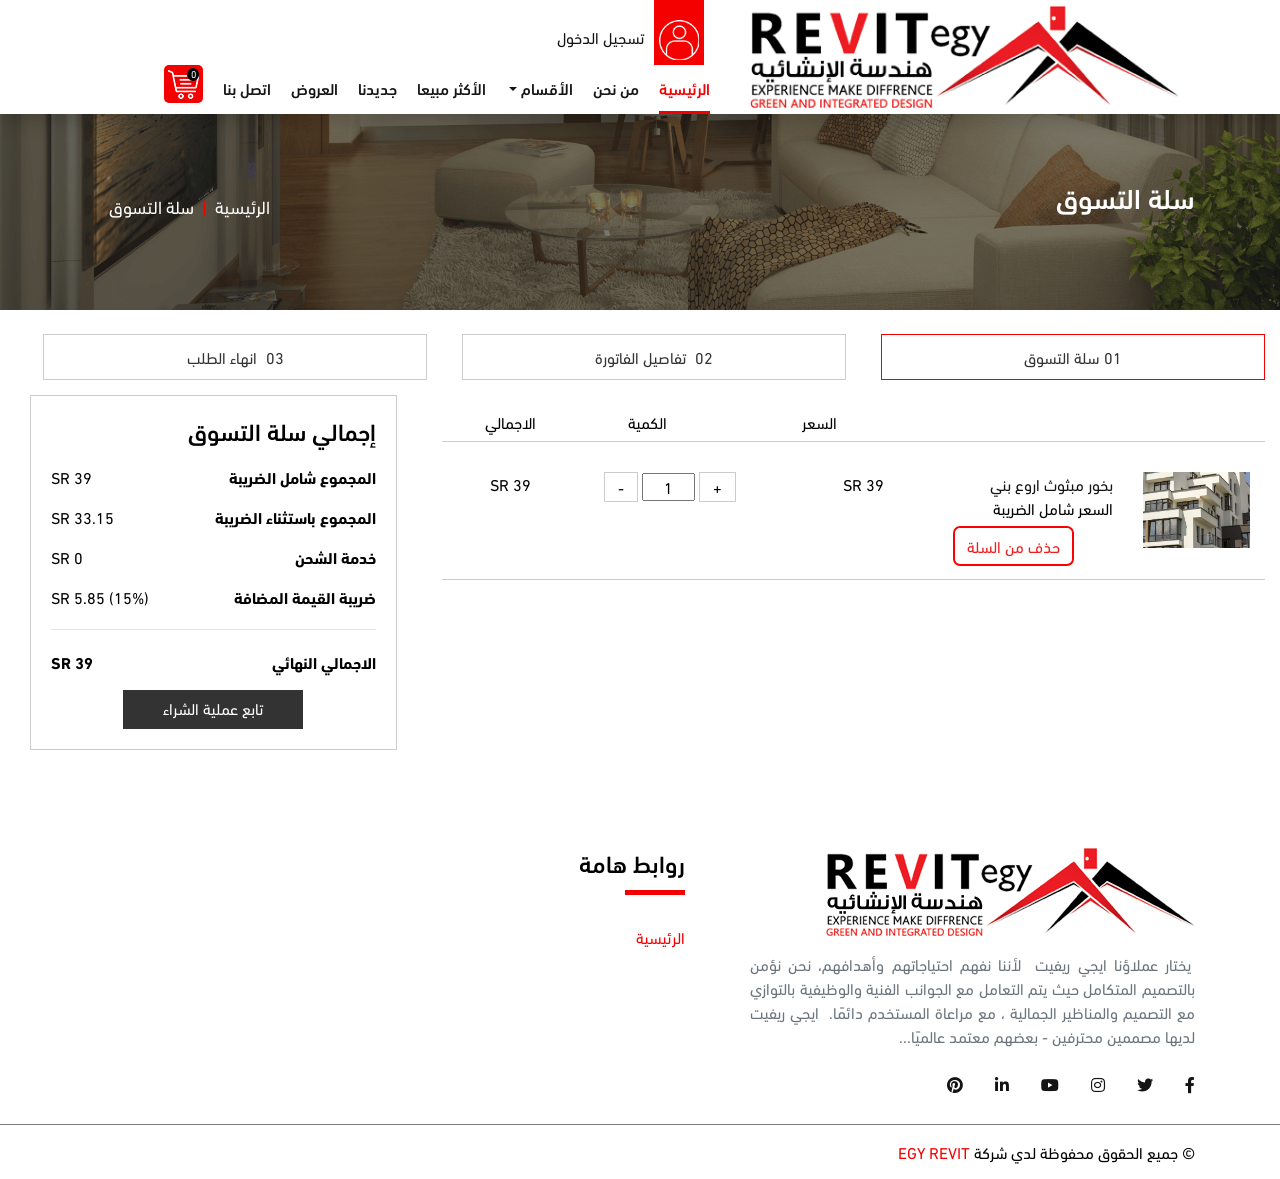
<file: cart.html>
<!DOCTYPE html >
<html>

<head>
    <meta charset="utf-8">
    <meta name="viewport" content="width=device-width, initial-scale=1, shrink-to-fit=no">
    <!-- Title Website -->
    <title>Revit</title>


    <!-- Fontawesome -->
    <link rel="stylesheet" href="css/all.min.css">

    <!-- Owl Carusol -->
    <link rel="stylesheet" href="css/owl.carousel.min.css">
    <link rel="stylesheet" href="css/owl.theme.default.css">

    <!-- Bootstrap css -->
    <link rel="stylesheet" href="css/bootstrap.min.css" />

    <!-- My css style -->

    <link rel="icon" href="img/favicon.ico">
    <link rel="stylesheet" href="css/star-rating.min.css">
    <link rel="stylesheet" href="css/style.css" />
    <link rel="stylesheet" href="css/media.css" />


</head>

<body>

    <div class="d-flex" id="wrapper">
        <div class="div-60"></div>
        <div id="sideBar-wraper">
            <div class="closse" id="dismiss">
                <img src="img/close.png" alt="">

            </div>
            <nav class="sideNav clearfix" id="sideNav">
                <div class="topHead clearfix">
                    <img src="img/logo.png" alt="" class="img-fluid">
                </div>
                <ul class="navbar-nav ml-auto meun-list">
                    <li class="nav-item border-bottom">
                        <a class="nav-link" href="login.html">تسجيل الدخول</a>
                    </li>
                    <li class="nav-item border-bottom ">
                        <a class="nav-link" href="register.html">تسجيل حساب جديد</a>
                    </li>
                    <li class="nav-item border-bottom ">
                        <a class="nav-link" href="acountsetting.html">إعدادات الحساب</a>
                    </li>
                    <li class="nav-item border-bottom ">
                        <a class="nav-link" href="yourrequired3qar.html">عقاراتك المطلوبة</a>
                    </li>
                    <li class="nav-item border-bottom ">
                        <a class="nav-link" href="favorite.html">المفضلة</a>
                    </li>
                    <li class="nav-item border-bottom ">
                        <a class="nav-link" href="YourInquiries.html">استفساراتك</a>
                    </li>
                    <li class="nav-item border-bottom ">
                        <a class="nav-link" href="advertisedproperties.html">عقاراتك المعلنة</a>
                    </li>
                    <li class="nav-item border-bottom ">
                        <a class="nav-link" href="ads your 3qar.html">اعلن عن عقارك</a>
                    </li>
                    <li class="nav-item border-bottom  ">
                        <a class="nav-link" href="index.html">الرئيسية </a>
                    </li>
                    <li class="nav-item border-bottom ">
                        <a class="nav-link" href="about.html">من نحن</a>
                    </li>
                    <li class="nav-item border-bottom ">
                        <a class="nav-link" href="matgar-3qarat.html">متجر العقارات</a>
                    </li>
                    <li class="nav-item border-bottom ">
                        <a class="nav-link" href="ads your 3qar.html">الاعلانات</a>
                    </li>
                    <li class="nav-item border-bottom ">
                        <a class="nav-link" href="contact.html">اتصل بنا</a>
                    </li>
                    <li class="nav-item border-bottom ">
                        <a class="nav-link" href="logout.html">تسجيل الخروج</a>
                    </li>

                    <li class="nav-item noh">
                        <a class="nav-link no-border nohover" href=""><img src="img/icon-shopping-cart.png" alt=""><span class="item-no">0</span></a>
                    </li>
                </ul>
            </nav>

        </div>
        <!-- =========================================================================================== -->
        <!-- Start Main Content page -->
        <div id="mainContent-wraper">
            <!-- Start Navbar  -->
            <header class="header fixed-top bg-white shadow">
                <div class="container  d-none d-md-block">
                    <!-- for desktop -->
                    <div class="row">
                        <div class="col-lg-5 col-md-3 col-6 align-self-center">
                            <a class="navbar-brand" href="/"><img src="img/logo.png" class="img-fluid"></a>
                        </div>
                        <div class="col-lg-7 col-md-9 col-6">
                            <div class="top-menu">
                                <a class="d-flex align-items-baseline" href="login.html">
                                    <div class="user-img"><img src="img/user.png"></div>
                                    <span>تسجيل الدخول</span>
                                </a>
                            </div>

                            <nav class="navbar navbar-expand-md">
                                <button class="navbar-toggler" type="button" data-toggle="collapse" data-target="#navbarSupportedContent" aria-controls="navbarSupportedContent" aria-expanded="false" aria-label="Toggle navigation">
                                <span class="navbar-toggler-icon"><i class="fas fa-bars"></i></span>
                            </button>

                                <div class="collapse navbar-collapse" id="navbarSupportedContent">
                                    <ul class="navbar-nav ml-auto">
                                        <li class="nav-item  active ">
                                            <a class="nav-link" href="index.html">الرئيسية </a>
                                        </li>
                                        <li class="nav-item ">
                                            <a class="nav-link" href="about.html">من نحن</a>
                                        </li>
                                        <li class="nav-item dropdown">
                                            <a class="nav-link dropdown-toggle" href="#" id="navbarDropdown" role="button" data-toggle="dropdown" aria-haspopup="true" aria-expanded="false">
                                              الأقسام
                                            </a>
                                            <div class="dropdown-menu text-right" aria-labelledby="navbarDropdown">
                                                <a class="dropdown-item" href="#">تصاميم معمارية</a>
                                                <a class="dropdown-item" href="#">تصاميم هندسة</a>

                                            </div>
                                        </li>
                                        <li class="nav-item ">
                                            <a class="nav-link" href="best_seller.html">الأكثر مبيعا</a>
                                        </li>
                                        <li class="nav-item ">
                                            <a class="nav-link" href="">جديدنا</a>
                                        </li>
                                        <li class="nav-item ">
                                            <a class="nav-link" href="offers.html">العروض</a>
                                        </li>
                                        <li class="nav-item ">
                                            <a class="nav-link" href="contact.html">اتصل بنا</a>
                                        </li>
                                        <li class="nav-item noh dropdown">
                                            <a class="nav-link no-border nohover dropdown" data-toggle="dropdown" href="#" role="button" aria-haspopup="true" aria-expanded="true"><img src="img/icon-shopping-cart.png" alt="">
                                                <span class="item-no">0</span>
                                            </a>

                                            <div class="dropdown-menu cart-dropdown">
                                                <div class="cart_height">
                                                    <div class="dropdown-item">
                                                        <div class="cart-shop-row       position-relative row">
                                                            <i class="fas fa-times-circle"></i>
                                                            <a href="#"><img src="img/pic3.png" class="cart-itm-img">
                                                            </a>
                                                            <div class="cart-item-det">
                                                                <a href="#">
                                                                    <h6>اسم العقار داخل المتجر</h6>
                                                                </a>

                                                                <span class="price">سعرالوحدة :  150 SR</span>

                                                                <br>
                                                                <span>الكمية : 1</span>
                                                                <span> / السعر : 150 SR</span>
                                                            </div>
                                                        </div>
                                                    </div>
                                                </div>

                                                <div class="dropdown-divider"></div>
                                                <div class=" dropdown-item text-right">
                                                    <span class="bold">المجموع الاجمالي</span>
                                                    <span class="float-left">150 SR</span>
                                                </div>
                                                <div class="dropdown-divider"></div>
                                                <div class="dropdown-item">
                                                    <a class="cart-action-a" href="cart.html" data-method="">تفاصيل سلة التسوق</a> <a class="cart-action-a" href="#" data-method="">شراء</a> </div>

                                            </div>
                                        </li>
                                    </ul>


                                </div>
                            </nav>

                        </div>
                    </div>
                </div>
                <!-- for mobile -->
                <div class="container d-block d-md-none">

                    <nav class="navbar navbar-expand-md">
                        <a class="navbar-brand ml-0 mr-auto p-0" href="/"><img src="img/logo.png" class="" width="230"></a>
                        <button id="menu-toggle" class="navbar-toggler" type="button">
                    <span class="navbar-toggler-icon"><i class="fas fa-bars"></i></span>
                </button>

                    </nav>

                </div>



            </header>
            <!-- End Navbar  -->

            <!-- =========================================================================================== -->

            <!-- Start Section About  -->
            <section class="about-us">
                <div class="overlay">
                    <div class="container">
                        <div class="info text-white d-sm-flex justify-content-between align-content-center mx-auto">
                            <div class="right align-self-start text-center">
                                <h3 class=" text-white">سلة التسوق</h3>
                            </div>
                            <div class="left align-self-end d-none d-md-block">
                                <ol class="breadcrumb">
                                    <li class="breadcrumb-item"><a href="index.html">الرئيسية</a></li>
                                    <li class="breadcrumb-item active" aria-current="page">سلة التسوق</li>
                                </ol>

                            </div>
                        </div>
                    </div>
                </div>

            </section>

            <!-- End Section About  -->
            <!-- =========================================================================================== -->

            <!-- =========================================================================================== -->
            <div class="container-fluid ">
                <div class="row">
                    <section class="w-100 my-4">
                        <div class="wizard">
                            <!-- ================================================== -->
                            <ul class="nav nav-wizard d-none d-lg-flex">
                                <li class="tab-header active ">
                                    <div id="addtocart3" data-pjax-container="" data-pjax-push-state="" data-pjax-timeout="1000">
                                        <a href="cart.html" data-method=""><span class="no">01</span>سلة التسوق</a> </div>
                                </li>
                                <li class="tab-header ">
                                    <a href="checkout.html">
                                        <span class="no">02</span> تفاصيل الفاتورة </a>
                                </li>
                                <li class="tab-header disabled">
                                    <a href="checkout.html">
                                        <span class="no">03</span> انهاء الطلب </a>
                                </li>
                            </ul>
                            <!-- ================================================== -->
                            <form>
                                <div class="tab-content">
                                    <div class="tab-pane active">
                                        <div class="container-fluid">
                                            <div class="row">
                                                <div class="col-md-8 col-12 ">
                                                    <div id="addtocart2" data-pjax-container="" data-pjax-push-state="" data-pjax-timeout="1000">
                                                        <div class="col-sm-12 ">
                                                            <div class="row show_in_large d-none d-lg-flex border_bottom margin_top_30 text-center font_20">
                                                                <div class="col-md-2"></div>
                                                                <div class="col-md-3"></div>
                                                                <div class="col-md-3">السعر</div>
                                                                <div class="col-md-2">الكمية</div>
                                                                <div class="col-md-2">الاجمالي</div>
                                                            </div>
                                                            <div class=" row border_bottom margin_top_30">
                                                                <div class="col-md-2 col-3 no-padding">
                                                                    <a href="display3qar.html"><img src="img/pic1.png"></a>
                                                                </div>
                                                                <div class="col-md-8 col-9 tex_align_right no-padding">
                                                                    <div class="row">
                                                                        <div class="col-8 col-md-5">
                                                                            <a class="font_20" href="display3qar.html"> بخور مبثوث  اروع بني</a>
                                                                            <div class="div-763">
                                                                                <div class="included_tax">السعر شامل الضريبة</div>
                                                                            </div>


                                                                            <div class="btn trans-btn d-none d-lg-block show_in_large">
                                                                                <i class="btn btn-danger delet_from_cart" onclick="removitem(356)">حذف من السلة</i>
                                                                            </div>

                                                                        </div>
                                                                        <div class="col-4 col-md-3 font_20 no-padding">
                                                                            <span class="price"> 39 SR</span>
                                                                        </div>
                                                                        <div class="col-4 col-md-4 text-center show_in_large d-lg-block d-none">
                                                                            <div class="quantity buttons_added">
                                                                                <input onclick="quantity_plus(356)" type="button" value="+" class="plus">
                                                                                <input id="select_quantity356" type="text" step="1" min="1" max="" name="quantity" value="1" title="Qty" class="input-text text-center qty text quantityX356" size="4" pattern="" inputmode="">
                                                                                <input onclick="quantity_minus(356)" type="button" value="-" class="minus">
                                                                            </div>
                                                                        </div>

                                                                    </div>
                                                                </div>
                                                                <div class="font_20 show_in_small d-lg-none d-block">
                                                                    <div class="row ">
                                                                        <div class="col-8 col-md-12 text-center my-3">
                                                                            <div class="quantity buttons_added">
                                                                                <input onclick="quantity_plus(356)" type="button" value="+" class="plus">
                                                                                <input id="select_quantity356" type="text" step="1" min="1" max="" name="quantity" value="1" title="Qty" class="input-text text-center qty text quantityX356" size="4" pattern="" inputmode="">
                                                                                <input onclick="quantity_minus(356)" type="button" value="-" class="minus">
                                                                            </div>
                                                                        </div>

                                                                        <div class="col-4  padding_5 text-center font_20">
                                                                            39 SR
                                                                        </div>
                                                                        <div class="col-12  padding_5 text-center font_20 ">
                                                                            <div class="btn trans-btn">
                                                                                <i class="btn btn-danger delet_from_cart" onclick="removitem(356)">حذف من السلة</i>
                                                                            </div>
                                                                        </div>
                                                                    </div>
                                                                </div>
                                                                <div class="col-md-2 col-3  padding_5 text-center font_20 show_in_large d-lg-block d-none">
                                                                    39 SR
                                                                </div>

                                                            </div>


                                                        </div>
                                                    </div>
                                                    <!--<p class="muted text-center"><strong> وقت التوصيل : </strong>يومين </p>-->
                                                </div>
                                                <div class="col-md-4 col-12" style="margin-top: 15px;">
                                                    <div id="addtocart4" data-pjax-container="" data-pjax-push-state="" data-pjax-timeout="1000">
                                                        <div class="col-md-12">
                                                            <div class="cart-total">
                                                                <h4>إجمالي سلة التسوق</h4>
                                                                <p>
                                                                    <span class="bold">المجموع شامل الضريبة</span>
                                                                    <span class="left-span">39 SR</span>
                                                                </p>

                                                                <p>
                                                                    <span class="bold">المجموع باستثناء الضريبة</span>
                                                                    <span class="left-span">33.15 SR</span>
                                                                </p>

                                                                <p>
                                                                    <span class="bold">خدمة الشحن</span>
                                                                    <span class="left-span">0 SR</span>
                                                                </p>

                                                                <p>
                                                                    <span class="bold">ضريبة القيمة المضافة</span>
                                                                    <span class="left-span">(15%) 5.85 SR</span>
                                                                </p>
                                                                <hr>
                                                                <p>
                                                                    <span class="bold">الاجمالي النهائي</span>
                                                                    <span class="bold left-span">39 SR</span>
                                                                </p>
                                                                <a href="checkout.html" class="btn btn-dark black-btn">تابع عملية الشراء</a>
                                                            </div>
                                                        </div>
                                                    </div>
                                                    <!--<div class="col-md-12" style="margin-top: 30px;">
                                                <div class="cobon-active">
                                                    <h4>كبونات التخفيض</h4>
                                                    <label>إدراج كوبونات التخفيض</label>
                                                    <input type="text" class="form-control">
                                                    <button type="button" class="btn btn-dark black-btn">تفعيل الكبون</button>
                                                </div>
                                            </div>-->
                                                </div>
                                            </div>
                                        </div>
                                    </div>

                                    <div class="clearfix"></div>
                                </div>
                            </form>
                        </div>
                    </section>
                </div>
            </div>
            <!-- =========================================================================================== -->
            <div class="div-50"></div>
            <!-- Start Footer  -->
            <!-- Phone footer  -->
            <div class="footer mobile bg-white fixed-bottom mt-5 d-block d-md-none">
                <div class="container">
                    <div class="row justify-content-between align-items-center text-center">
                        <div class="col-3 p-0">
                            <div class="link-footer">
                                <a href="index.html" class="active d-inline-block">
                           الرئيسية
                        </a>
                            </div>
                        </div>
                        <div class="col-3 p-0">
                            <div class="link-footer">
                                <a href="#">
                            الأكثر مبيعا 
                        </a>
                            </div>
                        </div>
                        <div class="col-3 p-0">
                            <div class="link-footer">
                                <a href="#">
                           العروض
                        </a>
                            </div>
                        </div>
                        <div class="col-3 p-0">
                            <div class="link-footer">
                                <a href="#">
                            حسابي
                        </a>
                            </div>
                        </div>
                    </div>
                </div>
            </div>
            <!-- Desktop footer  -->
            <footer class="footer mt-4 d-none d-md-block">
                <div class="container">
                    <div class="row">
                        <div class="col-md-5 col-sm-12 col-12">
                            <img src="img/logo-futer.png" class="footer-logo img-fluid mb-3">
                            <p class="text-justify text-muted">&nbsp;يختار عملاؤنا ايجي ريفيت&nbsp; لأننا نفهم احتياجاتهم وأهدافهم، نحن نؤمن بالتصميم المتكامل حيث يتم التعامل مع الجوانب الفنية والوظيفية بالتوازي مع التصميم والمناظير الجمالية ، مع مراعاة المستخدم دائمًا.&nbsp; ايجي ريفيت
                                لديها مصممين محترفين - بعضهم معتمد عالميًا...</p>
                            <nav class="nav social-icons">
                                <a class="nav-link" href="" target="_blank"><i class="fab fa-facebook-f" aria-hidden="true"></i></a>

                                <a class="nav-link" href="" target="_blank"><i class="fab fa-twitter" aria-hidden="true"></i></a>

                                <a class="nav-link" href="" target="_blank"><i class="fab fa-instagram" aria-hidden="true"></i> </a>
                                <a class="nav-link" href="" target="_blank"><i class="fab fa-youtube" aria-hidden="true"></i> </a>
                                <a class="nav-link" href=""><i class="fab fa-linkedin-in"></i></a>
                                <a class="nav-link" href="" target="_blank"><i class="fab fa-pinterest" aria-hidden="true"></i> </a>
                            </nav>
                        </div>
                        <div class="col-md-7 col-sm-12 col-12 padd-r-50">
                            <div class="clearfix">
                                <h4 class="footer-title">روابط هامة</h4>
                                <hr class="footer-line">
                            </div>
                            <ul class="footer-menu">
                                <li class="active ">
                                    <a href="/">الرئيسية</a>
                                </li>
                                <li class="">
                                    <a href="/about">من نحن</a>
                                </li>
                                <li class="">
                                    <a href="/about"></a>
                                </li>

                                <li class=" dropdown">
                                    <a class=" dropdown-toggle" href="#" id="navbarDropdown" role="button" data-toggle="dropdown" aria-haspopup="true" aria-expanded="false">
                                      الأقسام
                                    </a>
                                    <div class="dropdown-menu text-right" aria-labelledby="navbarDropdown">
                                        <a class="dropdown-item" href="#">تصاميم معمارية</a>
                                        <a class="dropdown-item" href="#">تصاميم هندسة</a>

                                    </div>
                                </li>
                                <li class=" ">
                                    <a href="/service">الأكثر مبيعا</a>
                                </li>
                                <li class=" ">
                                    <a href="/service">جديدنا</a>
                                </li>
                                <li class=" ">
                                    <a href="/works">العروض</a>
                                </li>
                                <li class=" ">
                                    <a href="/contact">اتصل بنا</a>
                                </li>
                            </ul>

                            <div class="clearfix">


                            </div>
                        </div>
                    </div>
                </div>
                <div class="bootom-footer">
                    <div class="container">
                        <div class="row">
                            <div class="col-md-12 col-sm-12 col-12">
                                <p class="copyright">
                                    &copy; جميع الحقوق محفوظة لدي شركة
                                    <a href="#"><span class="bold-font">Egy</span> <span class="light-font">Revit</span></a>
                                </p>
                            </div>
                        </div>
                    </div>
                </div>
            </footer>
            <!-- End Footer  -->
            <!-- =========================================================================================== -->

            <!--        Start Scroll To-Top  -->
            <div id="scroll-top">
                <i class="fas fa-arrow-up"></i>
            </div>

            <!--        End Scroll To-Top  -->
            <!-- =========================================================================================== -->


        </div>

        <!--Start Dark Overlay element -->
        <div class="overlay-page"></div>
        <!--End Dark Overlay element -->

    </div>

    <script src="js/jquery-3.5.1.slim.min.js"></script>
    <script src="js/jquery-3.4.1.min.js"></script>
    <script src="js/popper.min.js"></script>
    <script src="js/bootstrap.min.js"></script>
    <script src="js/owl.carousel.min.js"></script>
    <script src="js/jquery.waypoints.min.js"></script>
    <script src="js/jquery.counterup.min.js"></script>
    <script src="js/main.js"></script>


</body>

</html>
</file>
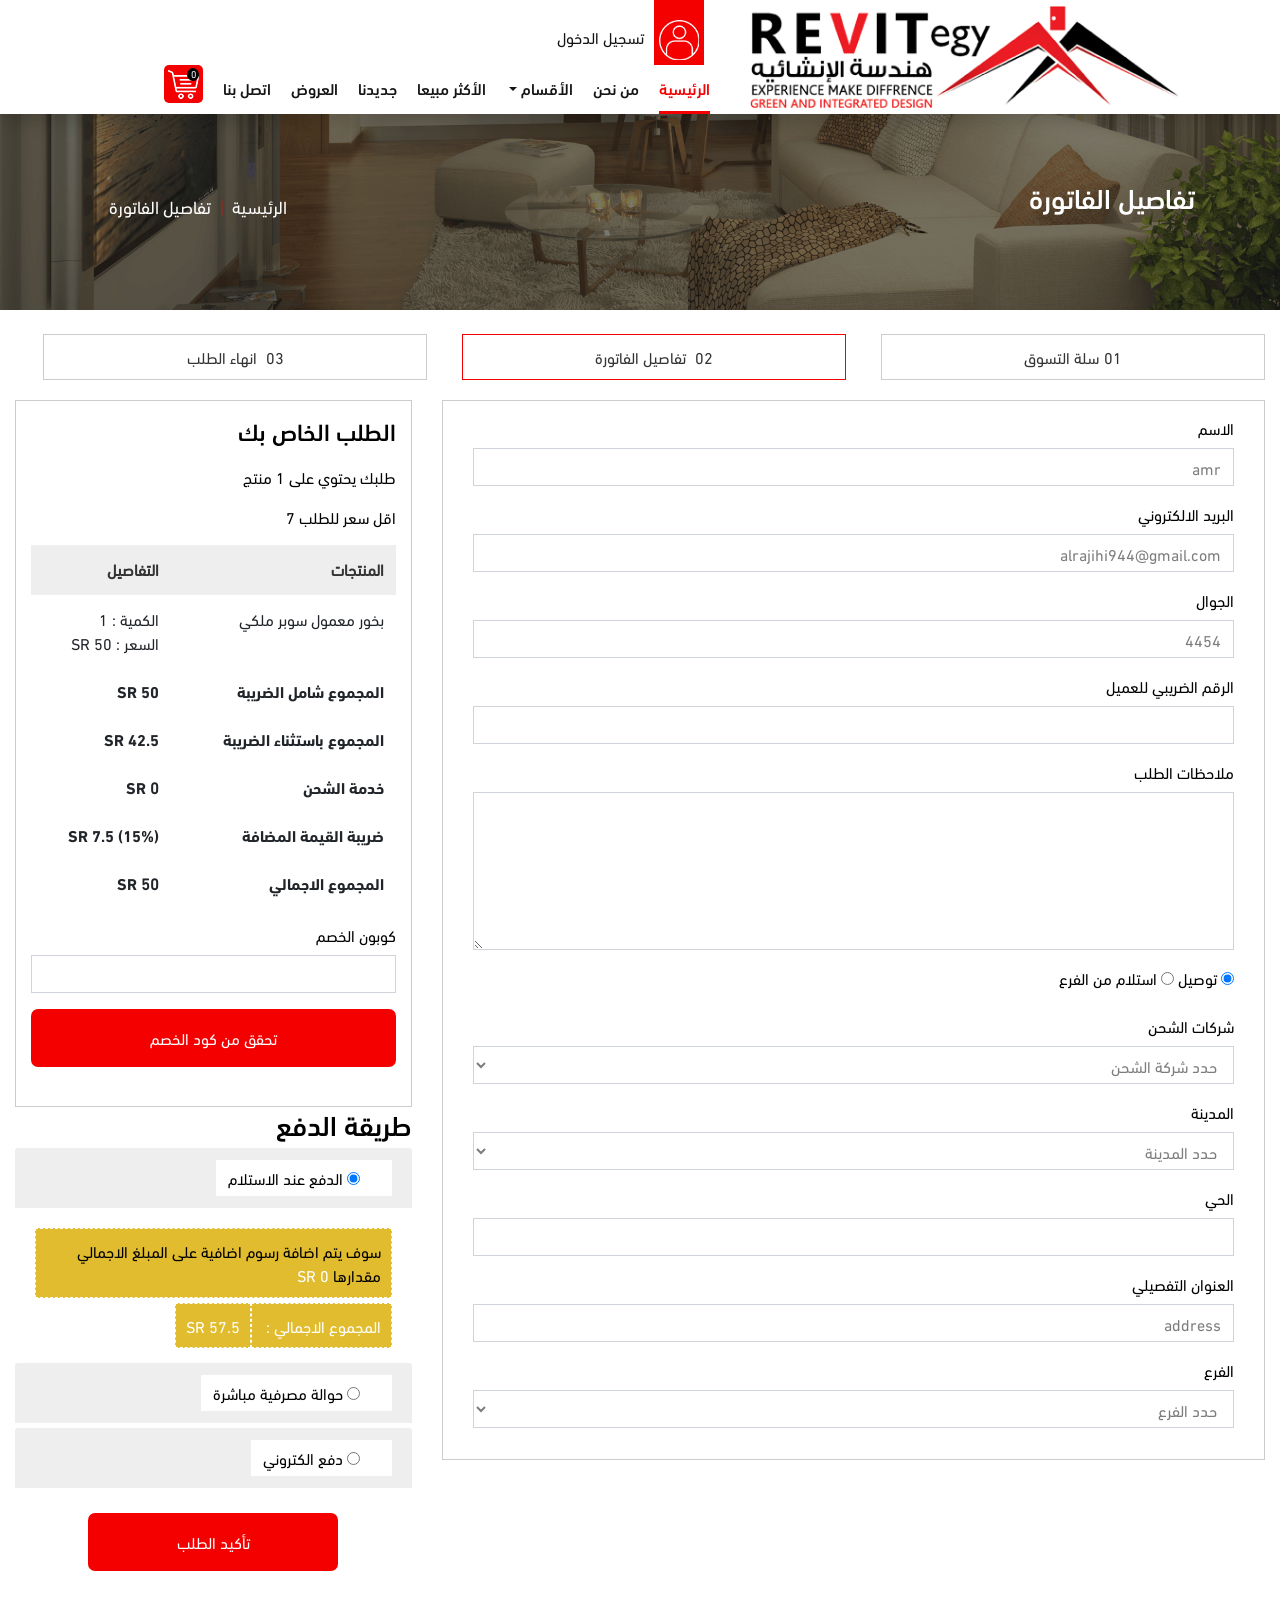
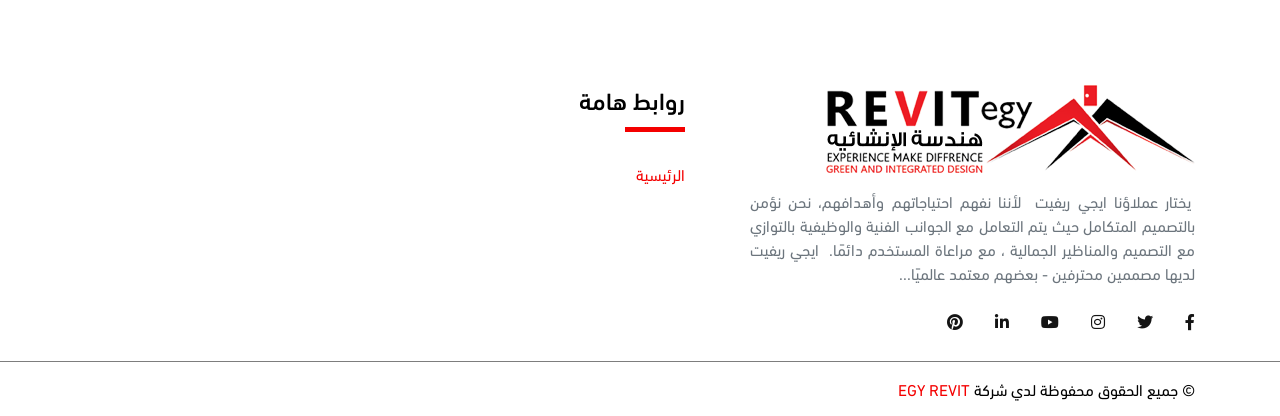
<file: checkout.html>
<!DOCTYPE html >
<html>

<head>
    <meta charset="utf-8">
    <meta name="viewport" content="width=device-width, initial-scale=1, shrink-to-fit=no">
    <!-- Title Website -->
    <title>Revit</title>


    <!-- Fontawesome -->
    <link rel="stylesheet" href="css/all.min.css">

    <!-- Owl Carusol -->
    <link rel="stylesheet" href="css/owl.carousel.min.css">
    <link rel="stylesheet" href="css/owl.theme.default.css">

    <!-- Bootstrap css -->
    <link rel="stylesheet" href="css/bootstrap.min.css" />

    <!-- My css style -->

    <link rel="icon" href="img/favicon.ico">
    <link rel="stylesheet" href="css/star-rating.min.css">
    <link rel="stylesheet" href="css/style.css" />
    <link rel="stylesheet" href="css/media.css" />


</head>

<body>

    <div class="d-flex" id="wrapper">
        <div class="div-60"></div>
        <div id="sideBar-wraper">
            <div class="closse" id="dismiss">
                <img src="img/close.png" alt="">

            </div>
            <nav class="sideNav clearfix" id="sideNav">
                <div class="topHead clearfix">
                    <img src="img/logo.png" alt="" class="img-fluid">
                </div>
                <ul class="navbar-nav ml-auto meun-list">
                    <li class="nav-item border-bottom">
                        <a class="nav-link" href="login.html">تسجيل الدخول</a>
                    </li>
                    <li class="nav-item border-bottom ">
                        <a class="nav-link" href="register.html">تسجيل حساب جديد</a>
                    </li>
                    <li class="nav-item border-bottom ">
                        <a class="nav-link" href="acountsetting.html">إعدادات الحساب</a>
                    </li>
                    <li class="nav-item border-bottom ">
                        <a class="nav-link" href="yourrequired3qar.html">عقاراتك المطلوبة</a>
                    </li>
                    <li class="nav-item border-bottom ">
                        <a class="nav-link" href="favorite.html">المفضلة</a>
                    </li>
                    <li class="nav-item border-bottom ">
                        <a class="nav-link" href="YourInquiries.html">استفساراتك</a>
                    </li>
                    <li class="nav-item border-bottom ">
                        <a class="nav-link" href="advertisedproperties.html">عقاراتك المعلنة</a>
                    </li>
                    <li class="nav-item border-bottom ">
                        <a class="nav-link" href="ads your 3qar.html">اعلن عن عقارك</a>
                    </li>
                    <li class="nav-item border-bottom  ">
                        <a class="nav-link" href="index.html">الرئيسية </a>
                    </li>
                    <li class="nav-item border-bottom ">
                        <a class="nav-link" href="about.html">من نحن</a>
                    </li>
                    <li class="nav-item border-bottom ">
                        <a class="nav-link" href="matgar-3qarat.html">متجر العقارات</a>
                    </li>
                    <li class="nav-item border-bottom ">
                        <a class="nav-link" href="ads your 3qar.html">الاعلانات</a>
                    </li>
                    <li class="nav-item border-bottom ">
                        <a class="nav-link" href="contact.html">اتصل بنا</a>
                    </li>
                    <li class="nav-item border-bottom ">
                        <a class="nav-link" href="logout.html">تسجيل الخروج</a>
                    </li>

                    <li class="nav-item noh">
                        <a class="nav-link no-border nohover" href=""><img src="img/icon-shopping-cart.png" alt=""><span class="item-no">0</span></a>
                    </li>
                </ul>
            </nav>

        </div>
        <!-- =========================================================================================== -->
        <!-- Start Main Content page -->
        <div id="mainContent-wraper">
            <!-- Start Navbar  -->
            <header class="header fixed-top bg-white shadow">
                <div class="container  d-none d-md-block">
                    <!-- for desktop -->
                    <div class="row">
                        <div class="col-lg-5 col-md-3 col-6 align-self-center">
                            <a class="navbar-brand" href="/"><img src="img/logo.png" class="img-fluid"></a>
                        </div>
                        <div class="col-lg-7 col-md-9 col-6">
                            <div class="top-menu">
                                <a class="d-flex align-items-baseline" href="login.html">
                                    <div class="user-img"><img src="img/user.png"></div>
                                    <span>تسجيل الدخول</span>
                                </a>
                            </div>

                            <nav class="navbar navbar-expand-md">
                                <button class="navbar-toggler" type="button" data-toggle="collapse" data-target="#navbarSupportedContent" aria-controls="navbarSupportedContent" aria-expanded="false" aria-label="Toggle navigation">
                                <span class="navbar-toggler-icon"><i class="fas fa-bars"></i></span>
                            </button>

                                <div class="collapse navbar-collapse" id="navbarSupportedContent">
                                    <ul class="navbar-nav ml-auto">
                                        <li class="nav-item  active ">
                                            <a class="nav-link" href="index.html">الرئيسية </a>
                                        </li>
                                        <li class="nav-item ">
                                            <a class="nav-link" href="about.html">من نحن</a>
                                        </li>
                                        <li class="nav-item dropdown">
                                            <a class="nav-link dropdown-toggle" href="#" id="navbarDropdown" role="button" data-toggle="dropdown" aria-haspopup="true" aria-expanded="false">
                                              الأقسام
                                            </a>
                                            <div class="dropdown-menu text-right" aria-labelledby="navbarDropdown">
                                                <a class="dropdown-item" href="#">تصاميم معمارية</a>
                                                <a class="dropdown-item" href="#">تصاميم هندسة</a>

                                            </div>
                                        </li>
                                        <li class="nav-item ">
                                            <a class="nav-link" href="best_seller.html">الأكثر مبيعا</a>
                                        </li>
                                        <li class="nav-item ">
                                            <a class="nav-link" href="">جديدنا</a>
                                        </li>
                                        <li class="nav-item ">
                                            <a class="nav-link" href="offers.html">العروض</a>
                                        </li>
                                        <li class="nav-item ">
                                            <a class="nav-link" href="contact.html">اتصل بنا</a>
                                        </li>
                                        <li class="nav-item noh dropdown">
                                            <a class="nav-link no-border nohover dropdown" data-toggle="dropdown" href="#" role="button" aria-haspopup="true" aria-expanded="true"><img src="img/icon-shopping-cart.png" alt="">
                                                <span class="item-no">0</span>
                                            </a>

                                            <div class="dropdown-menu cart-dropdown">
                                                <div class="cart_height">
                                                    <div class="dropdown-item">
                                                        <div class="cart-shop-row       position-relative row">
                                                            <i class="fas fa-times-circle"></i>
                                                            <a href="#"><img src="img/pic3.png" class="cart-itm-img">
                                                            </a>
                                                            <div class="cart-item-det">
                                                                <a href="#">
                                                                    <h6>اسم العقار داخل المتجر</h6>
                                                                </a>

                                                                <span class="price">سعرالوحدة :  150 SR</span>

                                                                <br>
                                                                <span>الكمية : 1</span>
                                                                <span> / السعر : 150 SR</span>
                                                            </div>
                                                        </div>
                                                    </div>
                                                </div>

                                                <div class="dropdown-divider"></div>
                                                <div class=" dropdown-item text-right">
                                                    <span class="bold">المجموع الاجمالي</span>
                                                    <span class="float-left">150 SR</span>
                                                </div>
                                                <div class="dropdown-divider"></div>
                                                <div class="dropdown-item">
                                                    <a class="cart-action-a" href="cart.html" data-method="">تفاصيل سلة التسوق</a> <a class="cart-action-a" href="#" data-method="">شراء</a> </div>

                                            </div>
                                        </li>
                                    </ul>


                                </div>
                            </nav>

                        </div>
                    </div>
                </div>
                <!-- for mobile -->
                <div class="container d-block d-md-none">

                    <nav class="navbar navbar-expand-md">
                        <a class="navbar-brand ml-0 mr-auto p-0" href="/"><img src="img/logo.png" class="" width="230"></a>
                        <button id="menu-toggle" class="navbar-toggler" type="button">
                    <span class="navbar-toggler-icon"><i class="fas fa-bars"></i></span>
                </button>

                    </nav>

                </div>



            </header>
            <!-- End Navbar  -->

            <!-- =========================================================================================== -->

            <!-- Start Section About  -->
            <section class="about-us">
                <div class="overlay">
                    <div class="container">
                        <div class="info text-white d-sm-flex justify-content-between align-content-center mx-auto">
                            <div class="right align-self-start text-center">
                                <h3 class=" text-white">تفاصيل الفاتورة</h3>
                            </div>
                            <div class="left align-self-end d-none d-md-block">
                                <ol class="breadcrumb">
                                    <li class="breadcrumb-item"><a href="index.html">الرئيسية</a></li>
                                    <li class="breadcrumb-item active" aria-current="page">تفاصيل الفاتورة</li>
                                </ol>

                            </div>
                        </div>
                    </div>
                </div>

            </section>

            <!-- End Section About  -->
            <!-- =========================================================================================== -->

            <!-- =========================================================================================== -->
            <div class="container-fluid ">
                <div class="row">
                    <section class="w-100 my-4">
                        <div class="wizard">
                            <!-- ================================================== -->
                            <ul class="nav nav-wizard d-none d-lg-flex">
                                <li class="tab-header ">
                                    <div id="addtocart3" data-pjax-container="" data-pjax-push-state="" data-pjax-timeout="1000">
                                        <a href="cart.html" data-method=""><span class="no">01</span>سلة التسوق</a> </div>
                                </li>
                                <li class="tab-header active ">
                                    <a href="checkout.html">
                                        <span class="no">02</span> تفاصيل الفاتورة </a>
                                </li>
                                <li class="tab-header disabled">
                                    <a href="checkout.html">
                                        <span class="no">03</span> انهاء الطلب </a>
                                </li>
                            </ul>
                            <!-- ================================================== -->

                            <div class="tab-content" style="margin-top:20px">
                                <div class="tab-pane active">
                                    <div class="container-fluid">
                                        <form id="bookinghome" action="/site/checkout" method="POST">
                                            <input type="hidden" name="_csrf-frontend" value="vaPYO6hauImfqIeeNCzanYl-aiawpYzAyVGKgKWvDw7P4esI8WOVvtrA8-h-G7_n6jQvF9-I7YyiAMnI6_56ew==">
                                            <div class="row purchase-det">
                                                <div class="col-md-8 col-12">
                                                    <!-- <form class="contact-frm"> -->

                                                    <div class="border_warp">


                                                        <div class="form-group ">
                                                            <div class="col-md-12 padding_right_0">
                                                                <div class="form-group field-id1 required">
                                                                    <label class="control-label" for="id1">الاسم</label>
                                                                    <input type="text" id="id1" class="form-control add_ship_form_control" name="UserPurchas[name]" value="amr" maxlength="250" placeholder="الاسم" aria-required="true">

                                                                    <div class="help-block"></div>
                                                                </div>
                                                            </div>

                                                            <div class="col-md-12 padding_right_0">
                                                                <div class="form-group field-id2 required">
                                                                    <label class="control-label" for="id2">البريد الالكتروني</label>
                                                                    <input type="text" id="id2" class="form-control add_ship_form_control" name="UserPurchas[email]" value="alrajihi944@gmail.com" maxlength="250" placeholder="email" aria-required="true">

                                                                    <div class="help-block"></div>
                                                                </div>
                                                            </div>
                                                        </div>

                                                        <!----end from group--->

                                                        <div class="form-group ">
                                                            <div class="col-md-12 padding_right_0">
                                                                <div class="form-group field-userpurchas-mobile required">
                                                                    <label class="control-label" for="userpurchas-mobile">الجوال</label>
                                                                    <input type="text" id="userpurchas-mobile" class="form-control add_ship_form_control" name="UserPurchas[mobile]" value="4454" maxlength="20" placeholder="الجوال" aria-required="true">

                                                                    <div class="help-block"></div>
                                                                </div>
                                                            </div>
                                                        </div>

                                                        <div class="form-group ">
                                                            <div class="col-sm-12 padding_right_0">
                                                                <div class="form-group field-userpurchas-zip">
                                                                    <label class="control-label" for="userpurchas-zip">الرقم الضريبي للعميل</label>
                                                                    <input type="text" id="userpurchas-zip" class="form-control add_ship_form_control2" name="UserPurchas[zip]" rows="6">

                                                                    <div class="help-block"></div>
                                                                </div>
                                                            </div>
                                                        </div>

                                                        <!----end from group--->
                                                        <div class="form-group ">
                                                            <div class="col-sm-12 padding_right_0">
                                                                <div class="form-group field-userpurchas-description">
                                                                    <label class="control-label" for="userpurchas-description">ملاحظات الطلب</label>
                                                                    <textarea id="userpurchas-description" class="form-control add_ship_form_control2" name="UserPurchas[description]" rows="6"></textarea>

                                                                    <div class="help-block"></div>
                                                                </div>
                                                            </div>
                                                        </div>

                                                        <!----end from group--->

                                                        <div class="form-group ">
                                                            <div class="col-sm-12 padding_right_0">
                                                                <div class="form-group field-userpurchas-delivery_method required">

                                                                    <input type="hidden" name="UserPurchas[delivery_method]" value="">
                                                                    <div id="userpurchas-delivery_method" role="radiogroup" aria-required="true"><label><input type="radio" name="UserPurchas[delivery_method]" value="1" checked=""> توصيل </label>
                                                                        <label><input type="radio" name="UserPurchas[delivery_method]" value="2"> استلام من الفرع</label></div>

                                                                    <div class="help-block"></div>
                                                                </div>
                                                            </div>
                                                        </div>
                                                        <div class="delevery_warp">
                                                            <div class="form-group ">
                                                                <div class="col-sm-12 padding_right_0">
                                                                    <div class="form-group field-userpurchas-shipping_company">
                                                                        <label class="control-label" for="userpurchas-shipping_company">شركات الشحن</label>
                                                                        <select id="userpurchas-shipping_company" class="form-control">
                <option value="">حدد شركة الشحن</option>
                <option value="5">شركة سمسا اكسبرس</option>
                <option value="4">يو بي اس</option>
                <option value="3">الزاجل</option>
                <option value="1">ارامكس</option>
                </select>

                                                                        <div class="help-block"></div>
                                                                    </div>
                                                                </div>
                                                            </div>
                                                            <div class="form-group ">
                                                                <div class="col-sm-12 padding_right_0">
                                                                    <div class="form-group field-userpurchas-city_id">
                                                                        <label class="control-label" for="userpurchas-city_id">المدينة</label>
                                                                        <select id="userpurchas-city_id" class="form-control" name="UserPurchas[city_id]">
                <option value="">حدد المدينة</option>
                <option value="4">جده - التوصيل 1</option>
                <option value="2">مكه - التوصيل 1</option>
                </select>

                                                                        <div class="help-block"></div>
                                                                    </div>
                                                                </div>
                                                            </div>

                                                            <div class="form-group ">
                                                                <div class="col-sm-12 padding_right_0">
                                                                    <div class="form-group field-userpurchas-venue">
                                                                        <label class="control-label" for="userpurchas-venue">الحي</label>
                                                                        <input type="text" id="userpurchas-venue" class="form-control add_ship_form_control2" name="UserPurchas[venue]" rows="6">

                                                                        <div class="help-block"></div>
                                                                    </div>
                                                                </div>
                                                            </div>

                                                            <div class="form-group ">
                                                                <div class="col-sm-12 padding_right_0">
                                                                    <div class="form-group field-userpurchas-address">
                                                                        <label class="control-label" for="userpurchas-address">العنوان التفصيلي</label>
                                                                        <input type="text" id="userpurchas-address" class="form-control add_ship_form_control2" name="UserPurchas[address]" value="address" rows="6">

                                                                        <div class="help-block"></div>
                                                                    </div>
                                                                </div>
                                                            </div>

                                                        </div>
                                                        <div class="branch_warp">
                                                            <div class="form-group">
                                                                <div class="col-sm-12 padding_right_0">
                                                                    <div class="form-group field-userpurchas-branch_id">
                                                                        <label class="control-label" for="userpurchas-branch_id">الفرع</label>
                                                                        <select id="userpurchas-branch_id" class="form-control" name="UserPurchas[branch_id]">
                <option value="">حدد الفرع</option>
                <option value="8">الرجل المتميز  فرع الاحساء -طريق الخليج</option>
                <option value="7">الرجل المتميز فرع الاحساء - السنيدية</option>
                </select>

                                                                        <div class="help-block"></div>
                                                                    </div>
                                                                </div>
                                                            </div>
                                                        </div>
                                                    </div>
                                                </div>
                                                <div class="col-md-4 col-12">
                                                    <div class="border_warp">
                                                        <h4>الطلب الخاص بك </h4>
                                                        <p>طلبك يحتوي على 1 منتج</p>
                                                        <div id="addtocart2" data-pjax-container="" data-pjax-push-state="" data-pjax-timeout="1000">
                                                            <p>اقل سعر للطلب 7</p>
                                                            <div class="cart_height">
                                                            </div>
                                                            <table class="table bill-item-tble" id="addtocart4">
                                                                <thead class="thead-light">
                                                                    <tr>
                                                                        <th>المنتجات</th>

                                                                        <th>التفاصيل</th>
                                                                    </tr>
                                                                </thead>
                                                                <tfoot>
                                                                    <tr>
                                                                        <td class="bold">المجموع شامل الضريبة</td>

                                                                        <td class="bold">50 SR</td>
                                                                    </tr>
                                                                    <tr>
                                                                        <td class="bold">المجموع باستثناء الضريبة</td>

                                                                        <td class="bold">42.5 SR</td>
                                                                    </tr>
                                                                    <tr>
                                                                        <td class="bold">خدمة الشحن</td>

                                                                        <td class="bold"><span id="shipping">0</span> SR</td>
                                                                    </tr>
                                                                    <tr>
                                                                        <td class="bold">ضريبة القيمة المضافة</td>

                                                                        <td class="bold">(15%) 7.5 SR</td>
                                                                    </tr>
                                                                    <tr>
                                                                        <td class="bold">المجموع الاجمالي</td>

                                                                        <td class="bold"><span id="total">50</span> SR</td>
                                                                    </tr>
                                                                </tfoot>
                                                                <tbody>

                                                                    <tr>
                                                                        <td>بخور معمول سوبر ملكي</td>
                                                                        <td>
                                                                            الكمية : 1<br> السعر : 50 SR
                                                                        </td>
                                                                    </tr>

                                                                </tbody>
                                                            </table>
                                                            <label>كوبون الخصم</label>

                                                            <div class="form-group field-userpurchas-copun">

                                                                <input type="text" id="userpurchas-copun" class="form-control" name="UserPurchas[copun]">

                                                                <div class="help-block"></div>
                                                            </div>
                                                            <div class="check_code btn btn-primary contact-btn login-btn">تحقق من كود الخصم</div>
                                                            <div id="check_code_show_result"></div>
                                                            <br>
                                                        </div>
                                                    </div>
                                                    <h3 class="margin_top_20">طريقة الدفع</h3>
                                                    <div id="accordion" class="purchase">
                                                        <div class="card">
                                                            <div class="card-header" id="headingOne">
                                                                <h5 class="mb-0">
                                                                    <div class="form-check btn btn-link collapsed" data-toggle="collapse" data-target="#collapseOne" aria-expanded="true" aria-controls="collapseOne" data-parent="#accordion" href="#collapseOne">
                                                                        <label class="form-check-label">
                                                                                <input type="radio" name="UserPurchas[payment_method]" value="1" checked="">
                                                                                
                                                                                الدفع عند الاستلام																</label>
                                                                    </div>

                                                                </h5>
                                                            </div>
                                                            <div id="collapseOne" class="collapse show" aria-labelledby="headingOne" data-parent="#accordion">
                                                                <div class="card-body">
                                                                    <p>سوف يتم اضافة رسوم اضافية على المبلغ الاجمالي مقدارها <a class="color_red">0 SR </a></p>
                                                                    <span>المجموع الاجمالي : </span> <span class="color_red">57.5 SR </span>

                                                                </div>
                                                            </div>
                                                        </div>

                                                        <div class="card">
                                                            <div class="card-header" id="heading3">
                                                                <h5 class="mb-0">
                                                                    <div class="form-check btn btn-link collapsed" data-toggle="collapse" data-target="#collapse2" aria-expanded="true" aria-controls="collapse3" data-parent="#accordion" href="#collapse2">
                                                                        <label class="form-check-label">
                                                                            <input type="radio" name="UserPurchas[payment_method]" value="2">															
                                                                            حوالة مصرفية مباشرة															</label>
                                                                    </div>

                                                                </h5>
                                                            </div>
                                                            <div id="collapse2" class="collapse " aria-labelledby="heading2" data-parent="#accordion">
                                                                <div class="card-body relevant">
                                                                    <p>يمكنك التحويل الى اي حساب من حساباتنا الموجوده فى الرابط التالي <a href="/payment" class="forget-pass" target="_blank"> لعرض الحسابات اضغط هنا   </a> </p>
                                                                </div>
                                                            </div>
                                                        </div>

                                                        <div class="card">
                                                            <div class="card-header" id="heading3">
                                                                <h5 class="mb-0">
                                                                    <div class="form-check btn btn-link collapsed" data-toggle="collapse" data-target="#collapse3" aria-expanded="true" aria-controls="collapse3" data-parent="#accordion" href="#collapse3">
                                                                        <label class="form-check-label">
                                                                            <input type="radio" name="UserPurchas[payment_method]" value="3">															
                                                                            دفع الكتروني															</label>
                                                                    </div>

                                                                </h5>
                                                            </div>
                                                            <div id="collapse3" class="collapse " aria-labelledby="heading3" data-parent="#accordion">
                                                                <div class="card-body relevant">

                                                                    <p>الرجاء التاكد من تعبئة الحقول قبل عملية الدفع </p>
                                                                    <!--<div id="paypal-button"></div>-->
                                                                    <ul class="payment-ul">
                                                                        <li><img src="img/Mada.png"></li>
                                                                        <li><img src="img/visa.png"></li>
                                                                        <li><img src="img/mastercard.png"></li>
                                                                        <li><img src="img/STC-pay.png"></li>
                                                                    </ul>

                                                                </div>
                                                            </div>
                                                        </div>


                                                    </div>

                                                    <div class="div-20"></div>

                                                    <div class="form-group text-center margin_top_20">
                                                        <button type="submit" class="btn btn-primary contact-btn login-btn">تأكيد الطلب</button>
                                                    </div>
                                                </div>
                                                <!-- </form> -->
                                            </div>
                                        </form>
                                    </div>
                                </div>
                            </div>

                            <div class="clearfix"></div>
                        </div>
                    </section>
                </div>
            </div>
            <!-- =========================================================================================== -->
            <div class="div-50"></div>
            <!-- Start Footer  -->
            <!-- Phone footer  -->
            <div class="footer mobile bg-white fixed-bottom mt-5 d-block d-md-none">
                <div class="container">
                    <div class="row justify-content-between align-items-center text-center">
                        <div class="col-3 p-0">
                            <div class="link-footer">
                                <a href="index.html" class="active d-inline-block">
                           الرئيسية
                        </a>
                            </div>
                        </div>
                        <div class="col-3 p-0">
                            <div class="link-footer">
                                <a href="#">
                            الأكثر مبيعا 
                        </a>
                            </div>
                        </div>
                        <div class="col-3 p-0">
                            <div class="link-footer">
                                <a href="#">
                           العروض
                        </a>
                            </div>
                        </div>
                        <div class="col-3 p-0">
                            <div class="link-footer">
                                <a href="#">
                            حسابي
                        </a>
                            </div>
                        </div>
                    </div>
                </div>
            </div>
            <!-- Desktop footer  -->
            <footer class="footer mt-4 d-none d-md-block">
                <div class="container">
                    <div class="row">
                        <div class="col-md-5 col-sm-12 col-12">
                            <img src="img/logo-futer.png" class="footer-logo img-fluid mb-3">
                            <p class="text-justify text-muted">&nbsp;يختار عملاؤنا ايجي ريفيت&nbsp; لأننا نفهم احتياجاتهم وأهدافهم، نحن نؤمن بالتصميم المتكامل حيث يتم التعامل مع الجوانب الفنية والوظيفية بالتوازي مع التصميم والمناظير الجمالية ، مع مراعاة المستخدم دائمًا.&nbsp; ايجي ريفيت
                                لديها مصممين محترفين - بعضهم معتمد عالميًا...</p>
                            <nav class="nav social-icons">
                                <a class="nav-link" href="" target="_blank"><i class="fab fa-facebook-f" aria-hidden="true"></i></a>

                                <a class="nav-link" href="" target="_blank"><i class="fab fa-twitter" aria-hidden="true"></i></a>

                                <a class="nav-link" href="" target="_blank"><i class="fab fa-instagram" aria-hidden="true"></i> </a>
                                <a class="nav-link" href="" target="_blank"><i class="fab fa-youtube" aria-hidden="true"></i> </a>
                                <a class="nav-link" href=""><i class="fab fa-linkedin-in"></i></a>
                                <a class="nav-link" href="" target="_blank"><i class="fab fa-pinterest" aria-hidden="true"></i> </a>
                            </nav>
                        </div>
                        <div class="col-md-7 col-sm-12 col-12 padd-r-50">
                            <div class="clearfix">
                                <h4 class="footer-title">روابط هامة</h4>
                                <hr class="footer-line">
                            </div>
                            <ul class="footer-menu">
                                <li class="active ">
                                    <a href="/">الرئيسية</a>
                                </li>
                                <li class="">
                                    <a href="/about">من نحن</a>
                                </li>
                                <li class="">
                                    <a href="/about"></a>
                                </li>

                                <li class=" dropdown">
                                    <a class=" dropdown-toggle" href="#" id="navbarDropdown" role="button" data-toggle="dropdown" aria-haspopup="true" aria-expanded="false">
                                      الأقسام
                                    </a>
                                    <div class="dropdown-menu text-right" aria-labelledby="navbarDropdown">
                                        <a class="dropdown-item" href="#">تصاميم معمارية</a>
                                        <a class="dropdown-item" href="#">تصاميم هندسة</a>

                                    </div>
                                </li>
                                <li class=" ">
                                    <a href="/service">الأكثر مبيعا</a>
                                </li>
                                <li class=" ">
                                    <a href="/service">جديدنا</a>
                                </li>
                                <li class=" ">
                                    <a href="/works">العروض</a>
                                </li>
                                <li class=" ">
                                    <a href="/contact">اتصل بنا</a>
                                </li>
                            </ul>

                            <div class="clearfix">


                            </div>
                        </div>
                    </div>
                </div>
                <div class="bootom-footer">
                    <div class="container">
                        <div class="row">
                            <div class="col-md-12 col-sm-12 col-12">
                                <p class="copyright">
                                    &copy; جميع الحقوق محفوظة لدي شركة
                                    <a href="#"><span class="bold-font">Egy</span> <span class="light-font">Revit</span></a>
                                </p>
                            </div>
                        </div>
                    </div>
                </div>
            </footer>
            <!-- End Footer  -->
            <!-- =========================================================================================== -->

            <!--        Start Scroll To-Top  -->
            <div id="scroll-top">
                <i class="fas fa-arrow-up"></i>
            </div>

            <!--        End Scroll To-Top  -->
            <!-- =========================================================================================== -->


        </div>

        <!--Start Dark Overlay element -->
        <div class="overlay-page"></div>
        <!--End Dark Overlay element -->

    </div>

    <script src="js/jquery-3.5.1.slim.min.js"></script>
    <script src="js/jquery-3.4.1.min.js"></script>
    <script src="js/popper.min.js"></script>
    <script src="js/bootstrap.min.js"></script>
    <script src="js/owl.carousel.min.js"></script>
    <script src="js/jquery.waypoints.min.js"></script>
    <script src="js/jquery.counterup.min.js"></script>
    <script src="js/main.js"></script>


</body>

</html>
</file>
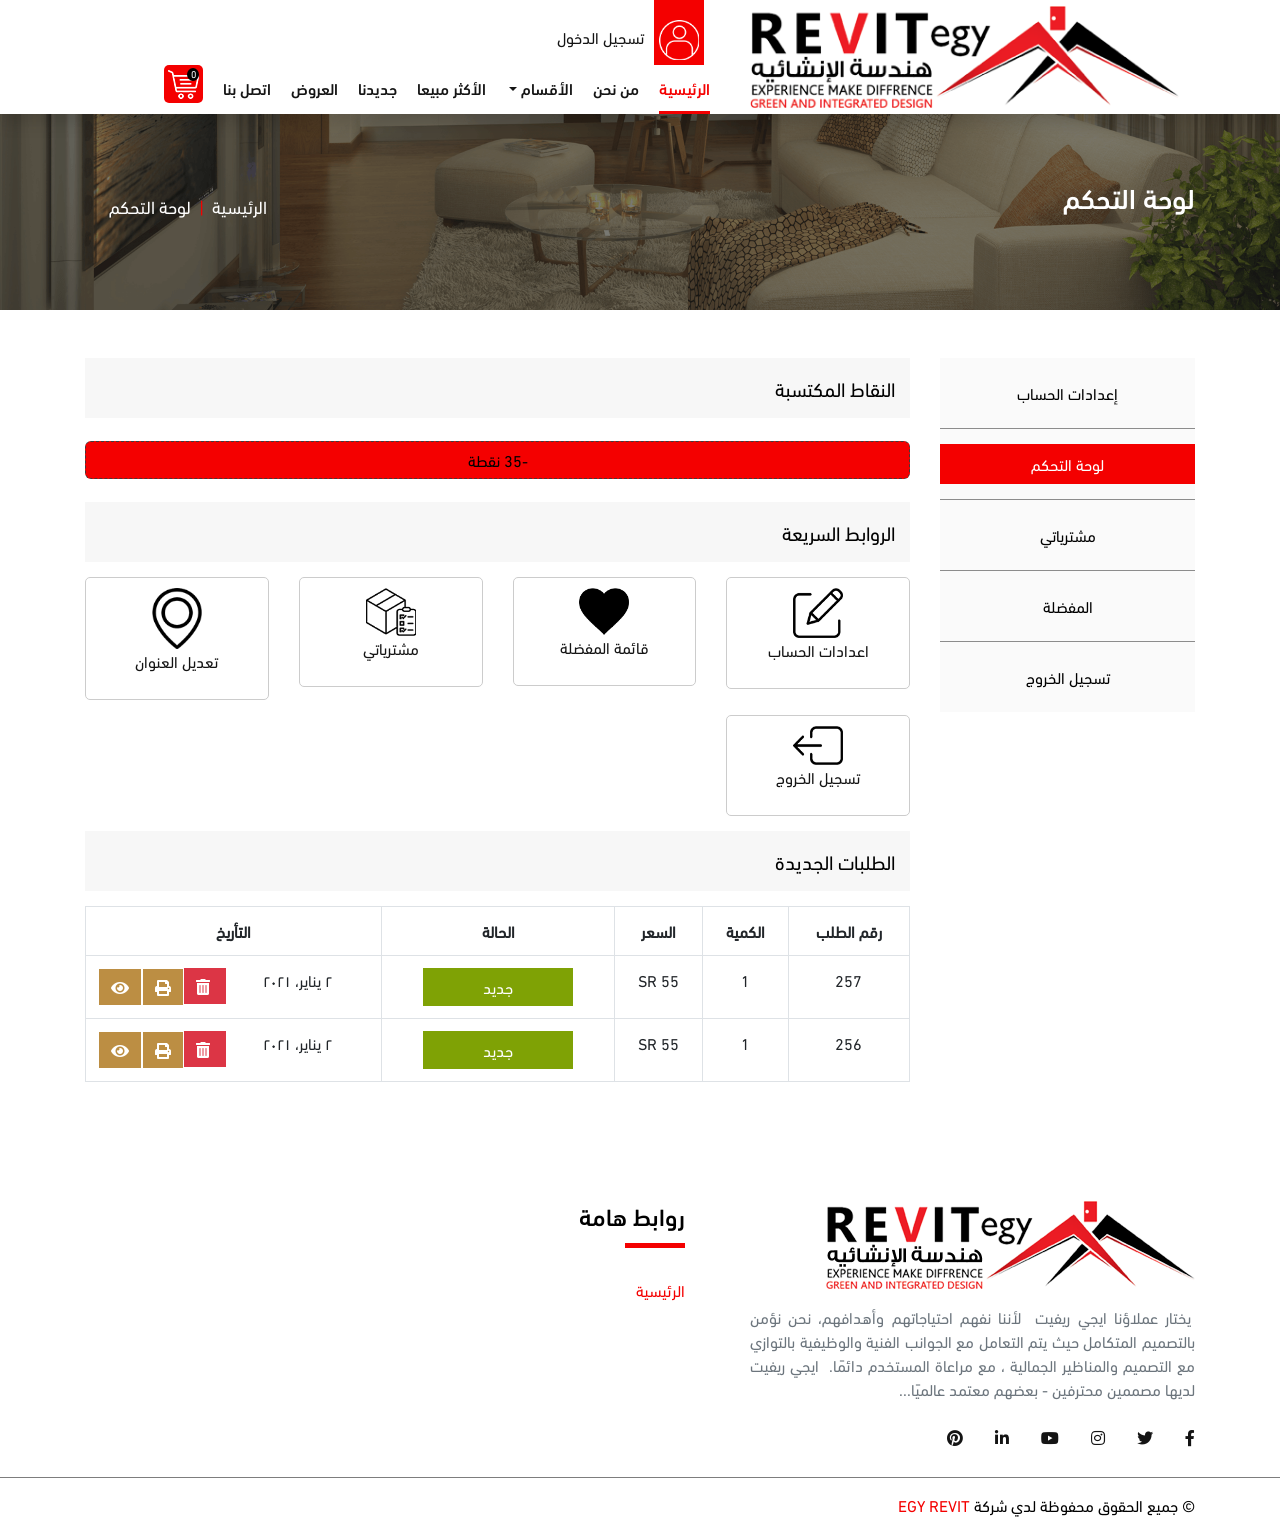
<file: dashboard.html>
<!DOCTYPE html >
<html>

<head>
    <meta charset="utf-8">
    <meta name="viewport" content="width=device-width, initial-scale=1, shrink-to-fit=no">
    <!-- Title Website -->
    <title>Revit</title>


    <!-- Fontawesome -->
    <link rel="stylesheet" href="css/all.min.css">

    <!-- Owl Carusol -->
    <link rel="stylesheet" href="css/owl.carousel.min.css">
    <link rel="stylesheet" href="css/owl.theme.default.css">

    <!-- Bootstrap css -->
    <link rel="stylesheet" href="css/bootstrap.min.css" />

    <!-- My css style -->

    <link rel="icon" href="img/favicon.ico">
    <link rel="stylesheet" href="css/style.css" />
    <link rel="stylesheet" href="css/media.css" />


</head>

<body>

    <div class="d-flex" id="wrapper">
        <div class="div-60"></div>
        <div id="sideBar-wraper">
            <div class="closse" id="dismiss">
                <img src="img/close.png" alt="">

            </div>
            <nav class="sideNav clearfix" id="sideNav">
                <div class="topHead clearfix">
                    <img src="img/logo.png" alt="" class="img-fluid">
                </div>
                <ul class="navbar-nav ml-auto meun-list">
                    <li class="nav-item border-bottom">
                        <a class="nav-link" href="login.html">تسجيل الدخول</a>
                    </li>
                    <li class="nav-item border-bottom ">
                        <a class="nav-link" href="register.html">تسجيل حساب جديد</a>
                    </li>
                    <li class="nav-item border-bottom ">
                        <a class="nav-link" href="acountsetting.html">إعدادات الحساب</a>
                    </li>
                    <li class="nav-item border-bottom ">
                        <a class="nav-link" href="yourrequired3qar.html">عقاراتك المطلوبة</a>
                    </li>
                    <li class="nav-item border-bottom ">
                        <a class="nav-link" href="favorite.html">المفضلة</a>
                    </li>
                    <li class="nav-item border-bottom ">
                        <a class="nav-link" href="YourInquiries.html">استفساراتك</a>
                    </li>
                    <li class="nav-item border-bottom ">
                        <a class="nav-link" href="advertisedproperties.html">عقاراتك المعلنة</a>
                    </li>
                    <li class="nav-item border-bottom ">
                        <a class="nav-link" href="ads your 3qar.html">اعلن عن عقارك</a>
                    </li>
                    <li class="nav-item border-bottom  ">
                        <a class="nav-link" href="index.html">الرئيسية </a>
                    </li>
                    <li class="nav-item border-bottom ">
                        <a class="nav-link" href="about.html">من نحن</a>
                    </li>
                    <li class="nav-item border-bottom ">
                        <a class="nav-link" href="matgar-3qarat.html">متجر العقارات</a>
                    </li>
                    <li class="nav-item border-bottom ">
                        <a class="nav-link" href="ads your 3qar.html">الاعلانات</a>
                    </li>
                    <li class="nav-item border-bottom ">
                        <a class="nav-link" href="contact.html">اتصل بنا</a>
                    </li>
                    <li class="nav-item border-bottom ">
                        <a class="nav-link" href="logout.html">تسجيل الخروج</a>
                    </li>

                    <li class="nav-item noh">
                        <a class="nav-link no-border nohover" href=""><img src="img/icon-shopping-cart.png" alt=""><span class="item-no">0</span></a>
                    </li>
                </ul>
            </nav>

        </div>
        <!-- =========================================================================================== -->
        <!-- Start Main Content page -->
        <div id="mainContent-wraper">
            <!-- Start Navbar  -->
            <header class="header fixed-top bg-white shadow">
                <div class="container  d-none d-md-block">
                    <!-- for desktop -->
                    <div class="row">
                        <div class="col-lg-5 col-md-3 col-6 align-self-center">
                            <a class="navbar-brand" href="/"><img src="img/logo.png" class="img-fluid"></a>
                        </div>
                        <div class="col-lg-7 col-md-9 col-6">
                            <div class="top-menu">
                                <a class="d-flex align-items-baseline" href="login.html">
                                    <div class="user-img"><img src="img/user.png"></div>
                                    <span>تسجيل الدخول</span>
                                </a>
                            </div>

                            <nav class="navbar navbar-expand-md">
                                <button class="navbar-toggler" type="button" data-toggle="collapse" data-target="#navbarSupportedContent" aria-controls="navbarSupportedContent" aria-expanded="false" aria-label="Toggle navigation">
                                <span class="navbar-toggler-icon"><i class="fas fa-bars"></i></span>
                            </button>

                                <div class="collapse navbar-collapse" id="navbarSupportedContent">
                                    <ul class="navbar-nav ml-auto">
                                        <li class="nav-item  active ">
                                            <a class="nav-link" href="index.html">الرئيسية </a>
                                        </li>
                                        <li class="nav-item ">
                                            <a class="nav-link" href="about.html">من نحن</a>
                                        </li>
                                        <li class="nav-item dropdown">
                                            <a class="nav-link dropdown-toggle" href="#" id="navbarDropdown" role="button" data-toggle="dropdown" aria-haspopup="true" aria-expanded="false">
                                              الأقسام
                                            </a>
                                            <div class="dropdown-menu text-right" aria-labelledby="navbarDropdown">
                                                <a class="dropdown-item" href="#">تصاميم معمارية</a>
                                                <a class="dropdown-item" href="#">تصاميم هندسة</a>

                                            </div>
                                        </li>
                                        <li class="nav-item ">
                                            <a class="nav-link" href="best_seller.html">الأكثر مبيعا</a>
                                        </li>
                                        <li class="nav-item ">
                                            <a class="nav-link" href="">جديدنا</a>
                                        </li>
                                        <li class="nav-item ">
                                            <a class="nav-link" href="offers.html">العروض</a>
                                        </li>
                                        <li class="nav-item ">
                                            <a class="nav-link" href="contact.html">اتصل بنا</a>
                                        </li>
                                        <li class="nav-item noh dropdown">
                                            <a class="nav-link no-border nohover dropdown" data-toggle="dropdown" href="#" role="button" aria-haspopup="true" aria-expanded="true"><img src="img/icon-shopping-cart.png" alt="">
                                                <span class="item-no">0</span>
                                            </a>

                                            <div class="dropdown-menu cart-dropdown">
                                                <div class="cart_height">
                                                    <div class="dropdown-item">
                                                        <div class="cart-shop-row       position-relative row">
                                                            <i class="fas fa-times-circle"></i>
                                                            <a href="#"><img src="img/pic3.png" class="cart-itm-img">
                                                            </a>
                                                            <div class="cart-item-det">
                                                                <a href="#">
                                                                    <h6>اسم العقار داخل المتجر</h6>
                                                                </a>

                                                                <span class="price">سعرالوحدة :  150 SR</span>

                                                                <br>
                                                                <span>الكمية : 1</span>
                                                                <span> / السعر : 150 SR</span>
                                                            </div>
                                                        </div>
                                                    </div>
                                                </div>

                                                <div class="dropdown-divider"></div>
                                                <div class=" dropdown-item text-right">
                                                    <span class="bold">المجموع الاجمالي</span>
                                                    <span class="float-left">150 SR</span>
                                                </div>
                                                <div class="dropdown-divider"></div>
                                                <div class="dropdown-item">
                                                    <a class="cart-action-a" href="#" data-method="">تفاصيل سلة التسوق</a> <a class="cart-action-a" href="#" data-method="">شراء</a> </div>

                                            </div>
                                        </li>
                                    </ul>


                                </div>
                            </nav>

                        </div>
                    </div>
                </div>
                <!-- for mobile -->
                <div class="container d-block d-md-none">

                    <nav class="navbar navbar-expand-md">
                        <a class="navbar-brand ml-0 mr-auto p-0" href="/"><img src="img/logo.png" class="" width="230"></a>
                        <button id="menu-toggle" class="navbar-toggler" type="button">
                    <span class="navbar-toggler-icon"><i class="fas fa-bars"></i></span>
                </button>

                    </nav>

                </div>



            </header>
            <!-- End Navbar  -->

            <!-- =========================================================================================== -->

            <!-- Start Section About  -->
            <section class="about-us">
                <div class="overlay">
                    <div class="container">
                        <div class="info text-white d-sm-flex justify-content-between align-content-center mx-auto">
                            <div class="right align-self-start text-center">
                                <h3 class=" text-white">لوحة التحكم</h3>
                            </div>
                            <div class="left align-self-end d-none d-md-block">
                                <ol class="breadcrumb">
                                    <li class="breadcrumb-item"><a href="index.html">الرئيسية</a></li>
                                    <li class="breadcrumb-item active" aria-current="page">لوحة التحكم </li>
                                </ol>

                            </div>
                        </div>
                    </div>
                </div>

            </section>

            <!-- End Section About  -->
            <!-- =========================================================================================== -->

            <!-- =========================================================================================== -->
            <section class="setting my-md-5 my-3">
                <div class="container">
                    <div class="row">
                        <div class="col-md-3 d-none d-md-block mb-3">

                            <ul class="nav flex-column nav-pills" id="v-pills-tab" role="tablist" aria-orientation="vertical">
                                <li class="nav-item " role="presentation">
                                    <a class="nav-link " id="acount-tab" href="acountsetting.html" role="tab" aria-controls="acount" aria-selected="true">إعدادات الحساب</a>
                                </li>
                                <li class="nav-item " role="presentation">
                                    <a class="nav-link active" id="yourAqar-tab" href="dashboard.html" role="tab" aria-controls="yourAqar" aria-selected="false">لوحة التحكم</a>
                                </li>
                                <li class="nav-item" role="presentation">
                                    <a class="nav-link" id="messages-tab" href="order.html" role="tab" aria-controls="messages" aria-selected="false">مشترياتي</a>
                                </li>
                                <li class="nav-item" role="presentation">
                                    <a class="nav-link" id="favorite-tab" href="favorite.html" role="tab" aria-controls="favorite" aria-selected="false">المفضلة</a>
                                </li>
                                <li class="nav-item no-border" role="presentation">
                                    <a class="nav-link " id="settings-tab" href="logout.html" role="tab" aria-controls="settings" aria-selected="false">تسجيل الخروج</a>
                                </li>
                            </ul>

                        </div>

                        <!-- Acount-page setting  -->
                        <div class="col-md-9 col-12 clearfix">
                            <div class="tab-pane active" id="acount" role="tabpanel" aria-labelledby="acount-tab">

                                <div class="profile_title">النقاط المكتسبة </div>
                                <div class="can_activate">-35 نقطة</div>
                                <div class="profile_title">الروابط السريعة </div>
                                <div class="row">
                                    <div class="col-sm-3">
                                        <a href="">
                                            <div class="quick_link">
                                                <img src="img/edit-hover.png">
                                                <p>اعدادات الحساب</p>
                                            </div>
                                        </a>
                                    </div>
                                    <div class="col-sm-3">
                                        <a href="">
                                            <div class="quick_link">
                                                <img src="img/favorite-hover.png">
                                                <p>قائمة المفضلة</p>
                                            </div>
                                        </a>
                                    </div>
                                    <div class="col-sm-3">
                                        <a href="">
                                            <div class="quick_link">
                                                <img src="img/order-hover.png">
                                                <p>مشترياتي</p>
                                            </div>
                                        </a>
                                    </div>

                                    <div class="col-sm-3">
                                        <a href="">
                                            <div class="quick_link">
                                                <img src="img/placeholder-hover.png">
                                                <p>تعديل العنوان</p>
                                            </div>
                                        </a>
                                    </div>

                                    <div class="col-sm-3">
                                        <a href="" data-method="post">
                                            <div class="quick_link">
                                                <img src="img/logout-hover.png">
                                                <p>تسجيل الخروج</p>
                                            </div>
                                        </a>
                                    </div>
                                </div>
                                <div class="profile_title">الطلبات الجديدة </div>
                                <div class="table-responsive d-none d-lg-inline-block text-center">
                                    <table class="table table-bordered ">
                                        <tbody>
                                            <tr>
                                                <th>رقم الطلب</th>
                                                <th>الكمية</th>
                                                <th>السعر</th>
                                                <th>الحالة</th>
                                                <th>التأريخ</th>
                                            </tr>
                                            <tr>

                                                <td>257</td>
                                                <td>1</td>
                                                <td>55 SR</td>
                                                <td><span class="status_0">جديد<span></span></span>
                                                </td>
                                                <td>٢ يناير، ٢٠٢١

                                                    <button type="button" class="btn btn-danger red-btn-bg float-left" data-toggle="modal" data-target="#odrer257"><i class="fas fa-eye"></i></button>
                                                    <a href="#" onclick="" class="btn btn-danger red-btn-bg float-left"><i class="fas fa-print"></i></a>
                                                    <a href="" id="" class="btn btn-danger float-left " url="" data-title="هل انت متاكد من الغاء هذا الطلب ? " data-yes="نعم" data-no="لا"><i class="fa fa-check-circle-o" aria-hidden="true"></i> <i class="fas fa-trash-alt"></i></a><br>
                                                    <!-- The Modal -->
                                                    <div class="modal fade" id="odrer257">
                                                        <div class="modal-dialog modal-lg">
                                                            <div class="modal-content invoice text_right">

                                                                <!-- Modal Header -->
                                                                <div class="modal-header">
                                                                    <h4 class="modal-title">فاتورة حساب</h4>
                                                                    <button type="button" class="close" data-dismiss="modal">×</button>
                                                                </div>

                                                                <!-- Modal body -->
                                                                <div class="modal-body">
                                                                    <div class="invoice" style="font-size:16px;">
                                                                        <div class="row invoice-logo">
                                                                            <div class="col-6 invoice-logo-space">
                                                                                <img src="img/logo.png" class="img-fluid" alt="">
                                                                            </div>
                                                                            <div class="col-6">
                                                                                <p> <strong>رقم الفاتورة : </strong>257</p>
                                                                                <p class="muted"><strong> التأريخ :</strong> 2021-01-02 01:45:53 </p>
                                                                                <p class="muted"><strong> طريقة الدفع  : </strong>دفع الكتروني </p>
                                                                                <p class="muted"><strong> حالة الفاتورة : </strong>جديد </p>
                                                                                <p class="muted"><strong> وقت التوصيل : </strong>يومين </p>

                                                                            </div>
                                                                        </div>
                                                                        <hr>
                                                                        <div class="row">
                                                                            <div class="col-6">
                                                                                <h5>معلومات العميل</h5>
                                                                                <ul class="list-unstyled">
                                                                                    <li> amr </li>
                                                                                    <li> </li>
                                                                                    <li> / </li>
                                                                                    <li> 4454</li>
                                                                                    <li> alrajihi944@gmail.com </li>
                                                                                </ul>
                                                                            </div>

                                                                            <div class="col-6 invoice-payment">
                                                                                <h5> تفاصيل الطلب :</h5>
                                                                                <ul class="list-unstyled">
                                                                                    <li><strong>رقم الفاتورة:</strong> 257 </li>
                                                                                    <li><strong>اسم العميل :</strong> amr </li>
                                                                                    <li><strong>رقم الكود :</strong> 37924 </li>
                                                                                    <li><strong>عدد الاصناف  :</strong> 1 </li>
                                                                                    <li><strong>اجمالي الكميات :</strong> 1 </li>

                                                                                </ul>
                                                                            </div>
                                                                        </div>
                                                                        <div class="row">
                                                                            <div class="col-12">
                                                                                <div class="table-responsive">
                                                                                    <table class="table table-striped table-hover order_show">
                                                                                        <thead>
                                                                                            <tr>
                                                                                                <th> # </th>
                                                                                                <th> الصنف </th>
                                                                                                <th class="hidden-xs"> التفاصيل </th>
                                                                                                <th class="hidden-xs"> الكمية </th>
                                                                                                <th class="hidden-xs"> سعرالوحدة : </th>
                                                                                                <th> الاجمالي </th>
                                                                                            </tr>
                                                                                        </thead>
                                                                                        <tbody>
                                                                                            <tr>
                                                                                                <td> 1 </td>
                                                                                                <td> حقيبة دفء الشتاء </td>
                                                                                                <td class="hidden-xs">
                                                                                                    اللون : درجة البني / المقاس : 33 حبة </td>
                                                                                                <td class="hidden-xs"> 1 </td>
                                                                                                <td class="hidden-xs"> 55 SR </td>
                                                                                                <td> 55 SR </td>
                                                                                            </tr>
                                                                                        </tbody>
                                                                                    </table>
                                                                                </div>
                                                                            </div>
                                                                        </div>
                                                                        <div class="row">
                                                                            <div class="col-7 invoice-block" style="padding-top:19px">
                                                                                <ul class="list-unstyled amounts" style="overflow:hidden">
                                                                                    <li class="col-12 row"><strong class="col-7">الاجمالي :</strong> 55 SR </li>
                                                                                    <li class="col-12 row"><strong class="col-7">سعر الشحن  :</strong> 0 SR</li>
                                                                                    <li class="col-12 row"><strong class="col-7">رسوم الدفع عند التسليم   :</strong> 0 SR</li>
                                                                                    <li class="col-12 row"> <strong class="col-7">ضريبة القيمة المضافة :</strong> (15%) 8.25 SR </li>
                                                                                    <li class="col-12 row"> <strong class="col-7">الخصم على الفاتورة  :</strong> (0%) 0 SR </li>

                                                                                    <li class="col-12 row"><strong class="col-7">المبلغ الاجمالي : </strong> 55 SR </li>
                                                                                </ul>
                                                                                <br><br>
                                                                                <div class="clearfix"></div>



                                                                            </div>
                                                                            <div class="col-5">
                                                                                <div class="well">
                                                                                    <address>
                                        <strong></strong>
                                        <br>  /  / 								<br> 
                                        <abbr>الجوال : </abbr> 4454 </address>
                                                                                    <address>
                                        <strong>amr</strong>
                                        <br>
                                        <a href="mailto:#"> alrajihi944@gmail.com </a>
                                    </address>
                                                                                </div>
                                                                            </div>

                                                                            <div class="col-12">
                                                                                <h5>معلومات اضافية للطلب :</h5>
                                                                                <ul class="list-unstyled">
                                                                                    <li> </li>

                                                                                </ul>
                                                                            </div>

                                                                        </div>
                                                                    </div>
                                                                </div>

                                                                <!-- Modal footer -->
                                                                <div class="modal-footer">

                                                                </div>

                                                            </div>
                                                        </div>
                                                    </div>
                                                </td>
                                            </tr>
                                            <tr>

                                                <td>256</td>
                                                <td>1</td>
                                                <td>55 SR</td>
                                                <td><span class="status_0">جديد<span></span></span>
                                                </td>
                                                <td>٢ يناير، ٢٠٢١

                                                    <button type="button" class="btn btn-danger red-btn-bg float-left" data-toggle="modal" data-target="#odrer256"><i class="fas fa-eye"></i></button>
                                                    <a href="#" onclick="printContent('odrer256')" class="btn btn-danger red-btn-bg float-left"><i class="fas fa-print"></i></a>
                                                    <a href="javascript:void(0);" id="clickme" class="btn btn-danger float-left " url="/dashboard/order-delete?id=256" data-title="هل انت متاكد من الغاء هذا الطلب ? " data-yes="نعم" data-no="لا"><i class="fa fa-check-circle-o" aria-hidden="true"></i> <i class="fas fa-trash-alt"></i></a><br>
                                                    <!-- The Modal -->
                                                    <div class="modal fade" id="odrer256">
                                                        <div class="modal-dialog modal-lg">
                                                            <div class="modal-content invoice text_right">

                                                                <!-- Modal Header -->
                                                                <div class="modal-header">
                                                                    <h4 class="modal-title">فاتورة حساب</h4>
                                                                    <button type="button" class="close" data-dismiss="modal">×</button>
                                                                </div>

                                                                <!-- Modal body -->
                                                                <div class="modal-body">
                                                                    <div class="invoice" style="font-size:16px;">
                                                                        <div class="row invoice-logo">
                                                                            <div class="col-6 invoice-logo-space">
                                                                                <img src="img/logo.png" class="img-fluid" alt="">
                                                                            </div>
                                                                            <div class="col-6">
                                                                                <p> <strong>رقم الفاتورة : </strong>256</p>
                                                                                <p class="muted"><strong> التأريخ :</strong> 2021-01-02 01:43:49 </p>
                                                                                <p class="muted"><strong> طريقة الدفع  : </strong>دفع الكتروني </p>
                                                                                <p class="muted"><strong> حالة الفاتورة : </strong>جديد </p>
                                                                                <p class="muted"><strong> وقت التوصيل : </strong>يومين </p>

                                                                            </div>
                                                                        </div>
                                                                        <hr>
                                                                        <div class="row">
                                                                            <div class="col-6">
                                                                                <h5>معلومات العميل</h5>
                                                                                <ul class="list-unstyled">
                                                                                    <li> amr </li>
                                                                                    <li> </li>
                                                                                    <li> / </li>
                                                                                    <li> 4454</li>
                                                                                    <li> alrajihi944@gmail.com </li>
                                                                                </ul>
                                                                            </div>

                                                                            <div class="col-6 invoice-payment">
                                                                                <h5> تفاصيل الطلب :</h5>
                                                                                <ul class="list-unstyled">
                                                                                    <li><strong>رقم الفاتورة:</strong> 256 </li>
                                                                                    <li><strong>اسم العميل :</strong> amr </li>
                                                                                    <li><strong>رقم الكود :</strong> 1488020 </li>
                                                                                    <li><strong>عدد الاصناف  :</strong> 1 </li>
                                                                                    <li><strong>اجمالي الكميات :</strong> 1 </li>

                                                                                </ul>
                                                                            </div>
                                                                        </div>
                                                                        <div class="row">
                                                                            <div class="col-12">
                                                                                <div class="table-responsive">
                                                                                    <table class="table table-striped table-hover order_show">
                                                                                        <thead>
                                                                                            <tr>
                                                                                                <th> # </th>
                                                                                                <th> الصنف </th>
                                                                                                <th class="hidden-xs"> التفاصيل </th>
                                                                                                <th class="hidden-xs"> الكمية </th>
                                                                                                <th class="hidden-xs"> سعرالوحدة : </th>
                                                                                                <th> الاجمالي </th>
                                                                                            </tr>
                                                                                        </thead>
                                                                                        <tbody>
                                                                                            <tr>
                                                                                                <td> 1 </td>
                                                                                                <td> حقيبة دفء الشتاء </td>
                                                                                                <td class="hidden-xs">
                                                                                                    اللون : درجة البني / المقاس : 33 حبة </td>
                                                                                                <td class="hidden-xs"> 1 </td>
                                                                                                <td class="hidden-xs"> 55 SR </td>
                                                                                                <td> 55 SR </td>
                                                                                            </tr>
                                                                                        </tbody>
                                                                                    </table>
                                                                                </div>
                                                                            </div>
                                                                        </div>
                                                                        <div class="row">
                                                                            <div class="col-7 invoice-block" style="padding-top:19px">
                                                                                <ul class="list-unstyled amounts" style="overflow:hidden">
                                                                                    <li class="col-12 row"><strong class="col-7">الاجمالي :</strong> 55 SR </li>
                                                                                    <li class="col-12 row"><strong class="col-7">سعر الشحن  :</strong> 0 SR</li>
                                                                                    <li class="col-12 row"><strong class="col-7">رسوم الدفع عند التسليم   :</strong> 0 SR</li>
                                                                                    <li class="col-12 row"> <strong class="col-7">ضريبة القيمة المضافة :</strong> (15%) 8.25 SR </li>
                                                                                    <li class="col-12 row"> <strong class="col-7">الخصم على الفاتورة  :</strong> (0%) 0 SR </li>

                                                                                    <li class="col-12 row"><strong class="col-7">المبلغ الاجمالي : </strong> 55 SR </li>
                                                                                </ul>
                                                                                <br><br>
                                                                                <div class="clearfix"></div>



                                                                            </div>
                                                                            <div class="col-5">
                                                                                <div class="well">
                                                                                    <address>
                                        <strong></strong>
                                        <br>  /  / 								<br> 
                                        <abbr>الجوال : </abbr> 4454 </address>
                                                                                    <address>
                                        <strong>amr</strong>
                                        <br>
                                        <a href="mailto:#"> alrajihi944@gmail.com </a>
                                    </address>
                                                                                </div>
                                                                            </div>

                                                                            <div class="col-12">
                                                                                <h5>معلومات اضافية للطلب :</h5>
                                                                                <ul class="list-unstyled">
                                                                                    <li> </li>

                                                                                </ul>
                                                                            </div>

                                                                        </div>
                                                                    </div>
                                                                </div>

                                                                <!-- Modal footer -->
                                                                <div class="modal-footer">

                                                                </div>

                                                            </div>
                                                        </div>
                                                    </div>
                                                </td>
                                            </tr>


                                        </tbody>
                                    </table>
                                </div>





                            </div>



                        </div>
                        <div class="col-sm-12 show_in_small d-block d-lg-none">

                            <div class="row border_bottom">
                                <div class="col-md-4 col-5 bordered no-padding">
                                    <img src="img/logo.png">
                                </div>
                                <div class="col-md-6 col-7 bordered">
                                    <div class="order_number">رقم الطلب 257</div>
                                    <div class="order_date"><i class="fas fa-calendar-alt"></i> ٢ يناير، ٢٠٢١</div>
                                    <div class=" status_0">جديد</div>
                                    <div class="order_items"><span>عدد الاصناف  : 1</span> </div>
                                    <div class="order_items"><span>اجمالي الكميات : 1</span></div>
                                    <div class="order_items"><span class="bold">المبلغ الاجمالي </span>:<span> 55 SR</span></div>

                                </div>
                                <div class="col-md-2 col-12">
                                    <button type="button" class="btn btn-danger red-btn-bg width_100" data-toggle="modal" data-target="#odrerX257"><i class="fas fa-eye"></i></button>
                                    <button type="button" onclick="printContent('odrer257')" class="btn btn-danger red-btn-bg width_100"><i class="fas fa-print"></i></button>
                                    <a href="javascript:void(0);" id="clickme" class="btn btn-danger order_delete" url="/dashboard/order-delete?id=257" data-title="هل انت متاكد من الغاء هذا الطلب ? " data-yes="نعم" data-no="لا"><i class="fa fa-check-circle-o" aria-hidden="true"></i> <i class="fas fa-trash-alt"></i></a><br>                                    </div>
                            </div>
                            <div class="div-15"></div>
                            <!-- The Modal -->
                            <div class="modal fade" id="odrerX257">
                                <div class="modal-dialog modal-lg">
                                    <div class="modal-content invoice text_right">

                                        <!-- Modal Header -->
                                        <div class="modal-header">
                                            <h4 class="modal-title">فاتورة حساب</h4>
                                            <button type="button" class="close" data-dismiss="modal">×</button>
                                        </div>

                                        <!-- Modal body -->
                                        <div class="modal-body">
                                            <div class="invoice" style="font-size:16px;">
                                                <div class="row invoice-logo">
                                                    <div class="col-6 invoice-logo-space">
                                                        <img src="img/logo.png" class="img-fluid" alt="">
                                                    </div>
                                                    <div class="col-6">
                                                        <p> <strong>رقم الفاتورة : </strong>257</p>
                                                        <p class="muted"><strong> التأريخ :</strong> 2021-01-02 01:45:53 </p>
                                                        <p class="muted"><strong> طريقة الدفع  : </strong>دفع الكتروني </p>
                                                        <p class="muted"><strong> حالة الفاتورة : </strong>جديد </p>
                                                        <p class="muted"><strong> وقت التوصيل : </strong>يومين </p>

                                                    </div>
                                                </div>
                                                <hr>
                                                <div class="row">
                                                    <div class="col-6">
                                                        <h5>معلومات العميل</h5>
                                                        <ul class="list-unstyled">
                                                            <li> amr </li>
                                                            <li> </li>
                                                            <li> / </li>
                                                            <li> 4454</li>
                                                            <li> alrajihi944@gmail.com </li>
                                                        </ul>
                                                    </div>

                                                    <div class="col-6 invoice-payment">
                                                        <h5> تفاصيل الطلب :</h5>
                                                        <ul class="list-unstyled">
                                                            <li><strong>رقم الفاتورة:</strong> 257 </li>
                                                            <li><strong>اسم العميل :</strong> amr </li>
                                                            <li><strong>رقم الكود :</strong> 37924 </li>
                                                            <li><strong>عدد الاصناف  :</strong> 1 </li>
                                                            <li><strong>اجمالي الكميات :</strong> 1 </li>

                                                        </ul>
                                                    </div>
                                                </div>
                                                <div class="row">
                                                    <div class="col-12">
                                                        <div class="table-responsive">
                                                            <table class="table table-striped table-hover order_show">
                                                                <thead>
                                                                    <tr>
                                                                        <th> # </th>
                                                                        <th> الصنف </th>
                                                                        <th class="hidden-xs"> التفاصيل </th>
                                                                        <th class="hidden-xs"> الكمية </th>
                                                                        <th class="hidden-xs"> سعرالوحدة : </th>
                                                                        <th> الاجمالي </th>
                                                                    </tr>
                                                                </thead>
                                                                <tbody>
                                                                    <tr>
                                                                        <td> 1 </td>
                                                                        <td> حقيبة دفء الشتاء </td>
                                                                        <td class="hidden-xs">
                                                                            اللون : درجة البني / المقاس : 33 حبة </td>
                                                                        <td class="hidden-xs"> 1 </td>
                                                                        <td class="hidden-xs"> 55 SR </td>
                                                                        <td> 55 SR </td>
                                                                    </tr>
                                                                </tbody>
                                                            </table>
                                                        </div>
                                                    </div>
                                                </div>
                                                <div class="row">
                                                    <div class="col-7 invoice-block" style="padding-top:19px">
                                                        <ul class="list-unstyled amounts" style="overflow:hidden">
                                                            <li class="col-12 row"><strong class="col-7">الاجمالي :</strong> 55 SR </li>
                                                            <li class="col-12 row"><strong class="col-7">سعر الشحن  :</strong> 0 SR</li>
                                                            <li class="col-12 row"><strong class="col-7">رسوم الدفع عند التسليم   :</strong> 0 SR</li>
                                                            <li class="col-12 row"> <strong class="col-7">ضريبة القيمة المضافة :</strong> (15%) 8.25 SR </li>
                                                            <li class="col-12 row"> <strong class="col-7">الخصم على الفاتورة  :</strong> (0%) 0 SR </li>

                                                            <li class="col-12 row"><strong class="col-7">المبلغ الاجمالي : </strong> 55 SR </li>
                                                        </ul>
                                                        <br><br>
                                                        <div class="clearfix"></div>



                                                    </div>
                                                    <div class="col-5">
                                                        <div class="well">
                                                            <address>
                            <strong></strong>
                            <br>  /  / 								<br> 
                            <abbr>الجوال : </abbr> 4454 </address>
                                                            <address>
                            <strong>amr</strong>
                            <br>
                            <a href="mailto:#"> alrajihi944@gmail.com </a>
                        </address>
                                                        </div>
                                                    </div>

                                                    <div class="col-12">
                                                        <h5>معلومات اضافية للطلب :</h5>
                                                        <ul class="list-unstyled">
                                                            <li> </li>

                                                        </ul>
                                                    </div>

                                                </div>
                                            </div>
                                        </div>

                                        <!-- Modal footer -->
                                        <div class="modal-footer">

                                        </div>

                                    </div>
                                </div>
                            </div>
                            <div class="row border_bottom">
                                <div class="col-md-4 col-5 bordered no-padding">
                                    <img src="img/logo.png">
                                </div>
                                <div class="col-md-6 col-7 bordered">
                                    <div class="order_number">رقم الطلب 256</div>
                                    <div class="order_date"><i class="fas fa-calendar-alt"></i> ٢ يناير، ٢٠٢١</div>
                                    <div class=" status_0">جديد</div>
                                    <div class="order_items"><span>عدد الاصناف  : 1</span> </div>
                                    <div class="order_items"><span>اجمالي الكميات : 1</span></div>
                                    <div class="order_items"><span class="bold">المبلغ الاجمالي </span>:<span> 55 SR</span></div>

                                </div>
                                <div class="col-md-2 col-12">
                                    <button type="button" class="btn btn-danger red-btn-bg width_100" data-toggle="modal" data-target="#odrerX256"><i class="fas fa-eye"></i></button>
                                    <button type="button" onclick="printContent('odrer256')" class="btn btn-danger red-btn-bg width_100"><i class="fas fa-print"></i></button>
                                    <a href="javascript:void(0);" id="clickme" class="btn btn-danger order_delete" url="/dashboard/order-delete?id=256" data-title="هل انت متاكد من الغاء هذا الطلب ? " data-yes="نعم" data-no="لا"><i class="fa fa-check-circle-o" aria-hidden="true"></i> <i class="fas fa-trash-alt"></i></a><br>                                    </div>
                            </div>
                            <div class="div-15"></div>
                            <!-- The Modal -->
                            <div class="modal fade" id="odrerX256">
                                <div class="modal-dialog modal-lg">
                                    <div class="modal-content invoice text_right">

                                        <!-- Modal Header -->
                                        <div class="modal-header">
                                            <h4 class="modal-title">فاتورة حساب</h4>
                                            <button type="button" class="close" data-dismiss="modal">×</button>
                                        </div>

                                        <!-- Modal body -->
                                        <div class="modal-body">
                                            <div class="invoice" style="font-size:16px;">
                                                <div class="row invoice-logo">
                                                    <div class="col-6 invoice-logo-space">
                                                        <img src="img/logo.png" class="img-fluid" alt="">
                                                    </div>
                                                    <div class="col-6">
                                                        <p> <strong>رقم الفاتورة : </strong>256</p>
                                                        <p class="muted"><strong> التأريخ :</strong> 2021-01-02 01:43:49 </p>
                                                        <p class="muted"><strong> طريقة الدفع  : </strong>دفع الكتروني </p>
                                                        <p class="muted"><strong> حالة الفاتورة : </strong>جديد </p>
                                                        <p class="muted"><strong> وقت التوصيل : </strong>يومين </p>

                                                    </div>
                                                </div>
                                                <hr>
                                                <div class="row">
                                                    <div class="col-6">
                                                        <h5>معلومات العميل</h5>
                                                        <ul class="list-unstyled">
                                                            <li> amr </li>
                                                            <li> </li>
                                                            <li> / </li>
                                                            <li> 4454</li>
                                                            <li> alrajihi944@gmail.com </li>
                                                        </ul>
                                                    </div>

                                                    <div class="col-6 invoice-payment">
                                                        <h5> تفاصيل الطلب :</h5>
                                                        <ul class="list-unstyled">
                                                            <li><strong>رقم الفاتورة:</strong> 256 </li>
                                                            <li><strong>اسم العميل :</strong> amr </li>
                                                            <li><strong>رقم الكود :</strong> 1488020 </li>
                                                            <li><strong>عدد الاصناف  :</strong> 1 </li>
                                                            <li><strong>اجمالي الكميات :</strong> 1 </li>

                                                        </ul>
                                                    </div>
                                                </div>
                                                <div class="row">
                                                    <div class="col-12">
                                                        <div class="table-responsive">
                                                            <table class="table table-striped table-hover order_show">
                                                                <thead>
                                                                    <tr>
                                                                        <th> # </th>
                                                                        <th> الصنف </th>
                                                                        <th class="hidden-xs"> التفاصيل </th>
                                                                        <th class="hidden-xs"> الكمية </th>
                                                                        <th class="hidden-xs"> سعرالوحدة : </th>
                                                                        <th> الاجمالي </th>
                                                                    </tr>
                                                                </thead>
                                                                <tbody>
                                                                    <tr>
                                                                        <td> 1 </td>
                                                                        <td> حقيبة دفء الشتاء </td>
                                                                        <td class="hidden-xs">
                                                                            اللون : درجة البني / المقاس : 33 حبة </td>
                                                                        <td class="hidden-xs"> 1 </td>
                                                                        <td class="hidden-xs"> 55 SR </td>
                                                                        <td> 55 SR </td>
                                                                    </tr>
                                                                </tbody>
                                                            </table>
                                                        </div>
                                                    </div>
                                                </div>
                                                <div class="row">
                                                    <div class="col-7 invoice-block" style="padding-top:19px">
                                                        <ul class="list-unstyled amounts" style="overflow:hidden">
                                                            <li class="col-12 row"><strong class="col-7">الاجمالي :</strong> 55 SR </li>
                                                            <li class="col-12 row"><strong class="col-7">سعر الشحن  :</strong> 0 SR</li>
                                                            <li class="col-12 row"><strong class="col-7">رسوم الدفع عند التسليم   :</strong> 0 SR</li>
                                                            <li class="col-12 row"> <strong class="col-7">ضريبة القيمة المضافة :</strong> (15%) 8.25 SR </li>
                                                            <li class="col-12 row"> <strong class="col-7">الخصم على الفاتورة  :</strong> (0%) 0 SR </li>

                                                            <li class="col-12 row"><strong class="col-7">المبلغ الاجمالي : </strong> 55 SR </li>
                                                        </ul>
                                                        <br><br>
                                                        <div class="clearfix"></div>



                                                    </div>
                                                    <div class="col-5">
                                                        <div class="well">
                                                            <address>
                            <strong></strong>
                            <br>  /  / 								<br> 
                            <abbr>الجوال : </abbr> 4454 </address>
                                                            <address>
                            <strong>amr</strong>
                            <br>
                            <a href="mailto:#"> alrajihi944@gmail.com </a>
                        </address>
                                                        </div>
                                                    </div>

                                                    <div class="col-12">
                                                        <h5>معلومات اضافية للطلب :</h5>
                                                        <ul class="list-unstyled">
                                                            <li> </li>

                                                        </ul>
                                                    </div>

                                                </div>
                                            </div>
                                        </div>

                                        <!-- Modal footer -->
                                        <div class="modal-footer">

                                        </div>

                                    </div>
                                </div>
                            </div>

                        </div>
                    </div>
                </div>
                <div class="div-50"></div>
            </section>
            <!-- =========================================================================================== -->

            <!-- Start Footer  -->
            <!-- Phone footer  -->
            <div class="footer mobile bg-white fixed-bottom mt-5 d-block d-md-none">
                <div class="container">
                    <div class="row justify-content-between align-items-center text-center">
                        <div class="col-3 p-0">
                            <div class="link-footer">
                                <a href="index.html" class="active d-inline-block">
                           الرئيسية
                        </a>
                            </div>
                        </div>
                        <div class="col-3 p-0">
                            <div class="link-footer">
                                <a href="#">
                            الأكثر مبيعا 
                        </a>
                            </div>
                        </div>
                        <div class="col-3 p-0">
                            <div class="link-footer">
                                <a href="#">
                           العروض
                        </a>
                            </div>
                        </div>
                        <div class="col-3 p-0">
                            <div class="link-footer">
                                <a href="#">
                            حسابي
                        </a>
                            </div>
                        </div>
                    </div>
                </div>
            </div>
            <!-- Desktop footer  -->
            <footer class="footer mt-4 d-none d-md-block">
                <div class="container">
                    <div class="row">
                        <div class="col-md-5 col-sm-12 col-12">
                            <img src="img/logo-futer.png" class="footer-logo img-fluid mb-3">
                            <p class="text-justify text-muted">&nbsp;يختار عملاؤنا ايجي ريفيت&nbsp; لأننا نفهم احتياجاتهم وأهدافهم، نحن نؤمن بالتصميم المتكامل حيث يتم التعامل مع الجوانب الفنية والوظيفية بالتوازي مع التصميم والمناظير الجمالية ، مع مراعاة المستخدم دائمًا.&nbsp; ايجي ريفيت
                                لديها مصممين محترفين - بعضهم معتمد عالميًا...</p>
                            <nav class="nav social-icons">
                                <a class="nav-link" href="" target="_blank"><i class="fab fa-facebook-f" aria-hidden="true"></i></a>

                                <a class="nav-link" href="" target="_blank"><i class="fab fa-twitter" aria-hidden="true"></i></a>

                                <a class="nav-link" href="" target="_blank"><i class="fab fa-instagram" aria-hidden="true"></i> </a>
                                <a class="nav-link" href="" target="_blank"><i class="fab fa-youtube" aria-hidden="true"></i> </a>
                                <a class="nav-link" href=""><i class="fab fa-linkedin-in"></i></a>
                                <a class="nav-link" href="" target="_blank"><i class="fab fa-pinterest" aria-hidden="true"></i> </a>
                            </nav>
                        </div>
                        <div class="col-md-7 col-sm-12 col-12 padd-r-50">
                            <div class="clearfix">
                                <h4 class="footer-title">روابط هامة</h4>
                                <hr class="footer-line">
                            </div>
                            <ul class="footer-menu">
                                <li class="active ">
                                    <a href="/">الرئيسية</a>
                                </li>
                                <li class="">
                                    <a href="/about">من نحن</a>
                                </li>
                                <li class="">
                                    <a href="/about"></a>
                                </li>

                                <li class=" dropdown">
                                    <a class=" dropdown-toggle" href="#" id="navbarDropdown" role="button" data-toggle="dropdown" aria-haspopup="true" aria-expanded="false">
                                      الأقسام
                                    </a>
                                    <div class="dropdown-menu text-right" aria-labelledby="navbarDropdown">
                                        <a class="dropdown-item" href="#">تصاميم معمارية</a>
                                        <a class="dropdown-item" href="#">تصاميم هندسة</a>

                                    </div>
                                </li>
                                <li class=" ">
                                    <a href="/service">الأكثر مبيعا</a>
                                </li>
                                <li class=" ">
                                    <a href="/service">جديدنا</a>
                                </li>
                                <li class=" ">
                                    <a href="/works">العروض</a>
                                </li>
                                <li class=" ">
                                    <a href="/contact">اتصل بنا</a>
                                </li>
                            </ul>

                            <div class="clearfix">


                            </div>
                        </div>
                    </div>
                </div>
                <div class="bootom-footer">
                    <div class="container">
                        <div class="row">
                            <div class="col-md-12 col-sm-12 col-12">
                                <p class="copyright">
                                    &copy; جميع الحقوق محفوظة لدي شركة
                                    <a href="#"><span class="bold-font">Egy</span> <span class="light-font">Revit</span></a>
                                </p>
                            </div>
                        </div>
                    </div>
                </div>
            </footer>
            <!-- End Footer  -->
            <!-- =========================================================================================== -->

            <!--        Start Scroll To-Top  -->
            <div id="scroll-top">
                <i class="fas fa-arrow-up"></i>
            </div>

            <!--        End Scroll To-Top  -->
            <!-- =========================================================================================== -->


        </div>

        <!--Start Dark Overlay element -->
        <div class="overlay-page"></div>
        <!--End Dark Overlay element -->

    </div>

    <script src="js/jquery-3.5.1.slim.min.js"></script>
    <script src="js/jquery-3.4.1.min.js"></script>
    <script src="js/popper.min.js"></script>
    <script src="js/bootstrap.min.js"></script>
    <script src="js/owl.carousel.min.js"></script>
    <script src="js/jquery.waypoints.min.js"></script>
    <script src="js/jquery.counterup.min.js"></script>
    <script src="js/main.js"></script>


</body>

</html>
</file>
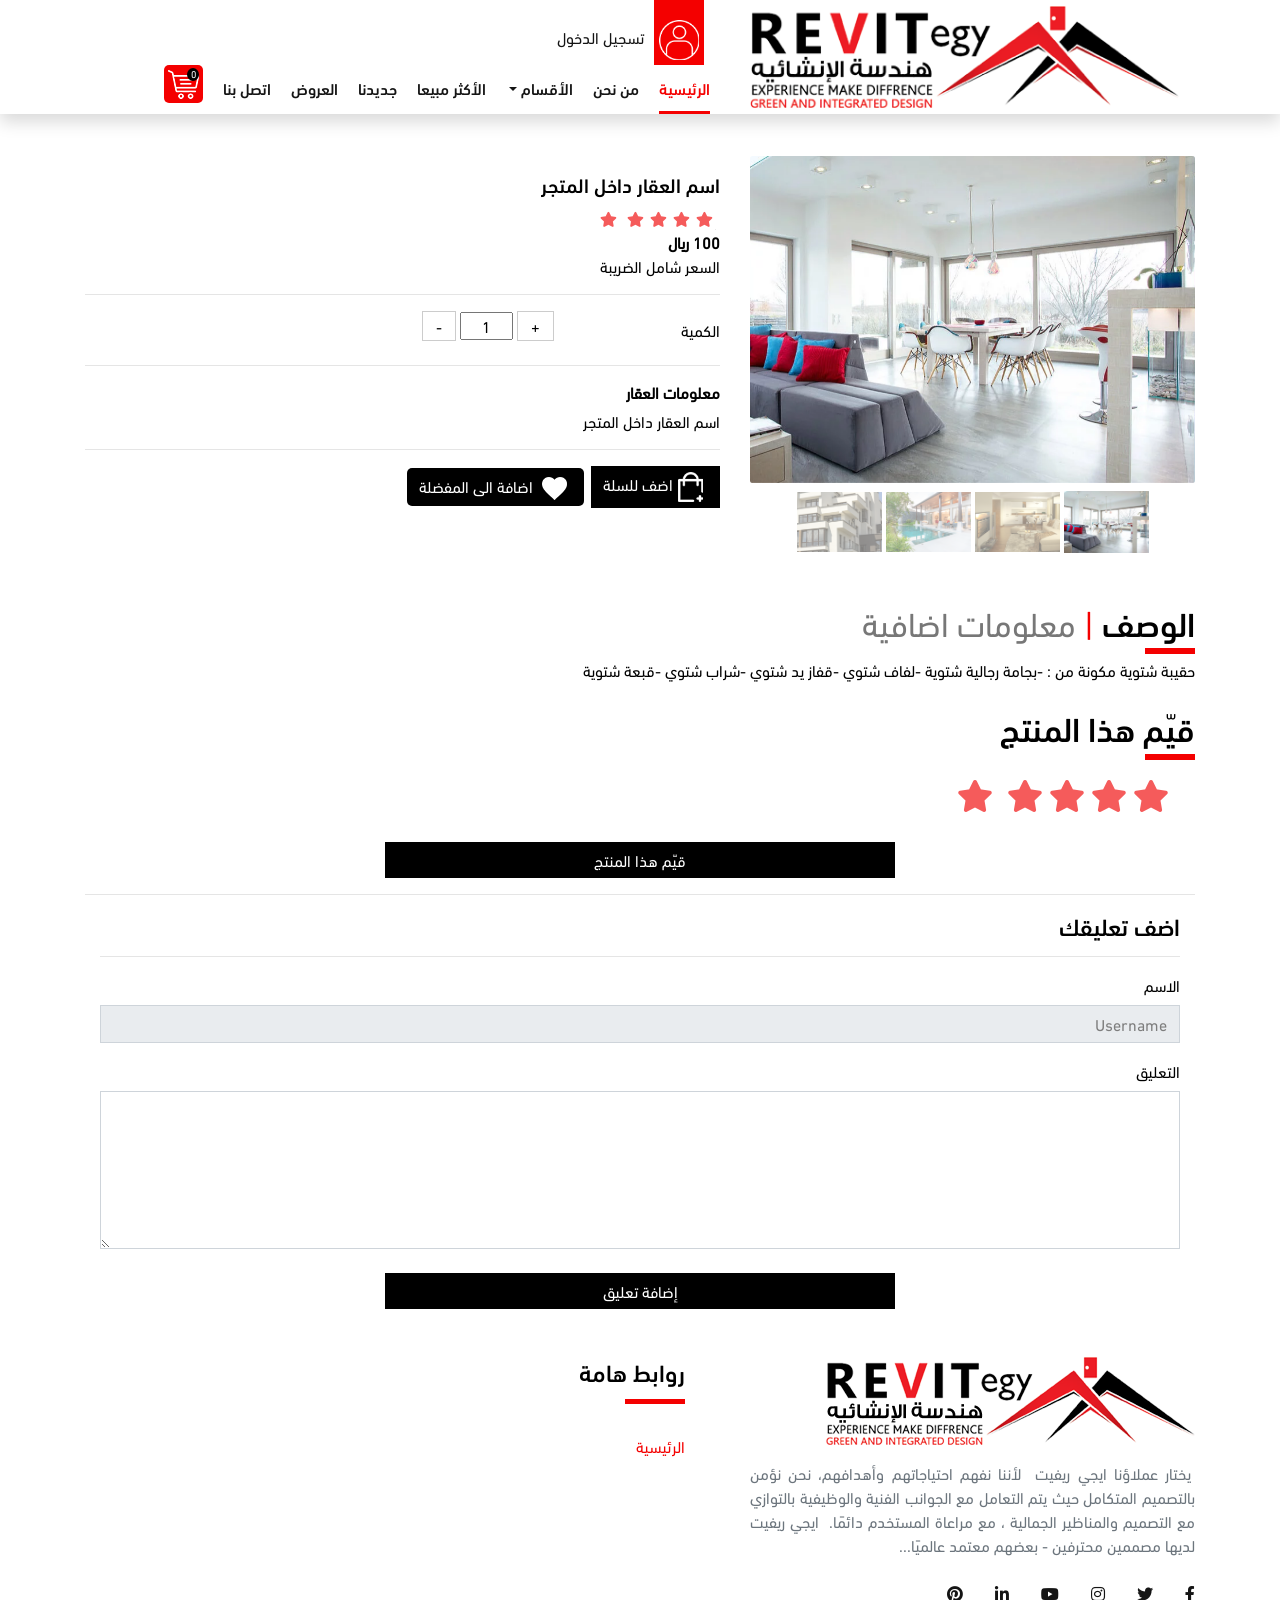
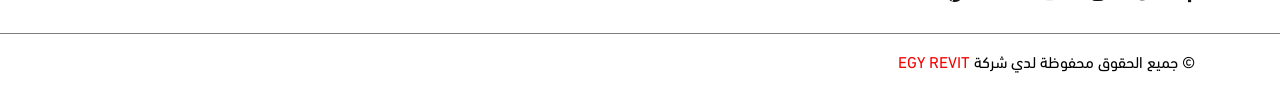
<file: display3qar.html>
<!DOCTYPE html >
<html>

<head>
    <meta charset="utf-8">
    <meta name="viewport" content="width=device-width, initial-scale=1, shrink-to-fit=no">
    <!-- Title Website -->
    <title>Revit</title>


    <!-- Fontawesome -->
    <link rel="stylesheet" href="css/all.min.css">

    <!-- Owl Carusol -->
    <link rel="stylesheet" href="css/owl.carousel.min.css">
    <link rel="stylesheet" href="css/owl.theme.default.css">

    <!-- Bootstrap css -->
    <link rel="stylesheet" href="css/bootstrap.min.css" />

    <!-- My css style -->

    <link rel="icon" href="img/favicon.ico">
    <link rel="stylesheet" href="css/star-rating.min.css">
    <link rel="stylesheet" href="css/style.css" />
    <link rel="stylesheet" href="css/media.css" />
    <!-- <link rel="stylesheet" href="css/style_E.css" />
    <link rel="stylesheet" href="css/media_E.css" /> -->


</head>

<body>

    <div class="d-flex" id="wrapper">
        <div class="div-60"></div>
        <div id="sideBar-wraper">
            <div class="closse" id="dismiss">
                <img src="img/close.png" alt="">

            </div>
            <nav class="sideNav clearfix" id="sideNav">
                <div class="topHead clearfix">
                    <img src="img/logo.png" alt="" class="img-fluid">
                </div>
                <ul class="navbar-nav ml-auto meun-list">
                    <li class="nav-item border-bottom">
                        <a class="nav-link" href="login.html">تسجيل الدخول</a>
                    </li>
                    <li class="nav-item border-bottom ">
                        <a class="nav-link" href="register.html">تسجيل حساب جديد</a>
                    </li>
                    <li class="nav-item border-bottom ">
                        <a class="nav-link" href="acountsetting.html">إعدادات الحساب</a>
                    </li>
                    <li class="nav-item border-bottom ">
                        <a class="nav-link" href="yourrequired3qar.html">عقاراتك المطلوبة</a>
                    </li>
                    <li class="nav-item border-bottom ">
                        <a class="nav-link" href="favorite.html">المفضلة</a>
                    </li>
                    <li class="nav-item border-bottom ">
                        <a class="nav-link" href="YourInquiries.html">استفساراتك</a>
                    </li>
                    <li class="nav-item border-bottom ">
                        <a class="nav-link" href="advertisedproperties.html">عقاراتك المعلنة</a>
                    </li>
                    <li class="nav-item border-bottom ">
                        <a class="nav-link" href="ads your 3qar.html">اعلن عن عقارك</a>
                    </li>
                    <li class="nav-item border-bottom  ">
                        <a class="nav-link" href="index.html">الرئيسية </a>
                    </li>
                    <li class="nav-item border-bottom ">
                        <a class="nav-link" href="about.html">من نحن</a>
                    </li>
                    <li class="nav-item border-bottom ">
                        <a class="nav-link" href="matgar-3qarat.html">متجر العقارات</a>
                    </li>
                    <li class="nav-item border-bottom ">
                        <a class="nav-link" href="ads your 3qar.html">الاعلانات</a>
                    </li>
                    <li class="nav-item border-bottom ">
                        <a class="nav-link" href="contact.html">اتصل بنا</a>
                    </li>
                    <li class="nav-item border-bottom ">
                        <a class="nav-link" href="logout.html">تسجيل الخروج</a>
                    </li>

                    <li class="nav-item noh">
                        <a class="nav-link no-border nohover" href=""><img src="img/icon-shopping-cart.png" alt=""><span class="item-no">0</span></a>
                    </li>
                </ul>
            </nav>

        </div>
        <!-- =========================================================================================== -->
        <!-- Start Main Content page -->
        <div id="mainContent-wraper">
            <!-- Start Navbar  -->
            <header class="header fixed-top bg-white shadow">
                <div class="container  d-none d-md-block">
                    <!-- for desktop -->
                    <div class="row">
                        <div class="col-lg-5 col-md-3 col-6 align-self-center">
                            <a class="navbar-brand" href="/"><img src="img/logo.png" class="img-fluid"></a>
                        </div>
                        <div class="col-lg-7 col-md-9 col-6">
                            <div class="top-menu">
                                <a class="d-flex align-items-baseline" href="login.html">
                                    <div class="user-img"><img src="img/user.png"></div>
                                    <span>تسجيل الدخول</span>
                                </a>
                            </div>

                            <nav class="navbar navbar-expand-md">
                                <button class="navbar-toggler" type="button" data-toggle="collapse" data-target="#navbarSupportedContent" aria-controls="navbarSupportedContent" aria-expanded="false" aria-label="Toggle navigation">
                                <span class="navbar-toggler-icon"><i class="fas fa-bars"></i></span>
                            </button>

                                <div class="collapse navbar-collapse" id="navbarSupportedContent">
                                    <ul class="navbar-nav ml-auto">
                                        <li class="nav-item  active ">
                                            <a class="nav-link" href="index.html">الرئيسية </a>
                                        </li>
                                        <li class="nav-item ">
                                            <a class="nav-link" href="about.html">من نحن</a>
                                        </li>
                                        <li class="nav-item dropdown">
                                            <a class="nav-link dropdown-toggle" href="#" id="navbarDropdown" role="button" data-toggle="dropdown" aria-haspopup="true" aria-expanded="false">
                                              الأقسام
                                            </a>
                                            <div class="dropdown-menu text-right" aria-labelledby="navbarDropdown">
                                                <a class="dropdown-item" href="#">تصاميم معمارية</a>
                                                <a class="dropdown-item" href="#">تصاميم هندسة</a>

                                            </div>
                                        </li>
                                        <li class="nav-item ">
                                            <a class="nav-link" href="best_seller.html">الأكثر مبيعا</a>
                                        </li>
                                        <li class="nav-item ">
                                            <a class="nav-link" href="">جديدنا</a>
                                        </li>
                                        <li class="nav-item ">
                                            <a class="nav-link" href="offers.html">العروض</a>
                                        </li>
                                        <li class="nav-item ">
                                            <a class="nav-link" href="contact.html">اتصل بنا</a>
                                        </li>
                                        <li class="nav-item noh dropdown">
                                            <a class="nav-link no-border nohover dropdown" data-toggle="dropdown" href="#" role="button" aria-haspopup="true" aria-expanded="true"><img src="img/icon-shopping-cart.png" alt="">
                                                <span class="item-no">0</span>
                                            </a>

                                            <div class="dropdown-menu cart-dropdown">
                                                <div class="cart_height">
                                                    <div class="dropdown-item">
                                                        <div class="cart-shop-row       position-relative row">
                                                            <i class="fas fa-times-circle"></i>
                                                            <a href="#"><img src="img/pic3.png" class="cart-itm-img">
                                                            </a>
                                                            <div class="cart-item-det">
                                                                <a href="#">
                                                                    <h6>اسم العقار داخل المتجر</h6>
                                                                </a>

                                                                <span class="price">سعرالوحدة :  150 SR</span>

                                                                <br>
                                                                <span>الكمية : 1</span>
                                                                <span> / السعر : 150 SR</span>
                                                            </div>
                                                        </div>
                                                    </div>
                                                </div>

                                                <div class="dropdown-divider"></div>
                                                <div class=" dropdown-item text-right">
                                                    <span class="bold">المجموع الاجمالي</span>
                                                    <span class="float-left">150 SR</span>
                                                </div>
                                                <div class="dropdown-divider"></div>
                                                <div class="dropdown-item">
                                                    <a class="cart-action-a" href="#" data-method="">تفاصيل سلة التسوق</a> <a class="cart-action-a" href="#" data-method="">شراء</a> </div>

                                            </div>
                                        </li>
                                    </ul>


                                </div>
                            </nav>

                        </div>
                    </div>
                </div>
                <!-- for mobile -->
                <div class="container d-block d-md-none">

                    <nav class="navbar navbar-expand-md">
                        <a class="navbar-brand ml-0 mr-auto p-0" href="/"><img src="img/logo.png" class="" width="230"></a>
                        <button id="menu-toggle" class="navbar-toggler" type="button">
                    <span class="navbar-toggler-icon"><i class="fas fa-bars"></i></span>
                </button>

                    </nav>

                </div>



            </header>
            <!-- End Navbar  -->

            <!-- =========================================================================================== -->
            <section class="display my-md-5 my-3">
                <div class="container">
                    <div class="row">
                        <div class="col-md-5 my-md-5 mt-3">
                            <div class="owl-carousel display_3qar-carousel mb-md-2 mb-3" data-slider-id="1">
                                <div data-thumb=""><img src="img/pic4.png" alt=""></div>
                                <div data-thumb=""><img src="img/pic2.png" alt=""></div>
                                <div data-thumb=""><img src="img/pic3.png" alt=""></div>
                                <div data-thumb=""><img src="img/pic1.png" alt=""></div>

                            </div>
                            <div class="owl-thumbs text-center" data-slider-id="1">
                                <button class="owl-thumb-item"><img src="img/pic4.png" alt=""></button>
                                <button class="owl-thumb-item"><img src="img/pic2.png" alt=""></button>
                                <button class="owl-thumb-item"><img src="img/pic3.png" alt=""></button>
                                <button class="owl-thumb-item"><img src="img/pic1.png" alt=""></button>
                            </div>
                        </div>
                        <div class="col-md-7 mt-md-5 d-none d-md-block">

                            <h5 class="mt-3">اسم العقار داخل المتجر</h5>
                            <div class="star-ratings start-ratings-main float-left w-100">
                                <div class="rating-container rating-md rating-animate rating-disabled">
                                    <div class="clear-rating " title="Clear"><i class="glyphicon glyphicon-minus-sign"></i></div>
                                    <div class="rating-stars"><span class="empty-stars"><span class="star"><i class="fas fa-star"></i></span><span class="star"><i class="fas fa-star"></i></span><span class="star"><i class="fas fa-star"></i></span><span class="star"><i class="fas fa-star"></i></span>
                                        <span class="star"><i class="fas fa-star"></i></span>
                                        </span><span class="filled-stars" style="width: 0%;"><span class="star"><i class="fas fa-star"></i></span><span class="star"><i class="fas fa-star"></i></span><span class="star"><i class="fas fa-star"></i></span>
                                        <span class="star"><i class="fas fa-star"></i></span><span class="star"><i class="fas fa-star"></i></span></span><input type="text" class="rating rating5 rating-input" id="input-id330" value="0" disabled="disabled"></div>
                                    <div class="caption"><span class="label label-default">Not Rated</span></div>
                                </div>
                            </div>
                            <span class="price"><strong>100 ريال</strong></span>

                            <div class="taxs">
                                <div>السعر شامل الضريبة</div>
                            </div>
                            <hr>

                            <form id="" action="" method="">

                                <div class="form-group row">
                                    <label class="col-sm-3 col-4 col-form-label">الكمية</label>
                                    <div class="col-sm-9 col-8">
                                        <div class="quantity buttons_added">
                                            <input type="button" value="+" class="plus">
                                            <input id="" type="text" name="quantity" value="1" class="input-text text-center qty text " size="4">
                                            <input type="button" value="-" class="minus">
                                        </div>
                                    </div>
                                </div>
                                <hr>
                                <p>
                                    <h6><strong>معلومات العقار</strong></h6>
                                    اسم العقار داخل المتجر
                                </p>
                                <hr>
                                <div class="action-buttons modal_action relative ">

                                    <button type="submit" class="btn btn-primary contact-btn fav_addtocart"><img class="add_to_cart_img" src="img/add-bagwhite.png" width="20">اضف للسلة</button>
                                    <a href="#" class="btn btn-primary contact-btn fav_addtocart">
                                        <img class="add_to_cart_img" src="img/heart-white.png" width="20">
                                        <span class="custom_height2">اضافة الى المفضلة</span>
                                    </a>

                                </div>
                            </form>


                        </div>
                    </div>
                    <div class="row">
                        <div class="col-12">
                            <div class="pro-desc-div mb-4">
                                <div class="title">
                                    <h4 class="position-relative head-fonts text-uppercase underline mb-3">الوصف <span class="title-sperator">|</span>
                                        <span class="add-info">معلومات اضافية</span>
                                    </h4>

                                </div>
                                <p class="pro-desc-p mb-4">
                                    حقيبة شتوية مكونة من : -بجامة رجالية شتوية -لفاف شتوي -قفاز يد شتوي -شراب شتوي -قبعة شتوية </p>
                            </div>
                            <div class="title">
                                <h4 class="position-relative head-fonts text-uppercase underline mb-3">قيّم هذا المنتج</h4>
                            </div>
                            <div class="col-sm-12 comment_rate_form  padding_10">
                                <form id="rate" action="/product/rate" method="post">
                                    <input type="hidden" name="_csrf-frontend" value="p5IDCydWe9zv0I8cjUXeHL92QKAuddBP6h1zzUCflrDD_k4-QGI0tI2nv1DsDrJR5TwP1mdMgwDeWhurENXG5g==">
                                    <div class="form-group field-rate-rate required">

                                        <div class="rating-container rating-xs rating-animate">
                                            <div class="clear-rating clear-rating-active" title="Clear"><i class="glyphicon glyphicon-minus-sign"></i></div>
                                            <div class="rating-stars"><span class="empty-stars"><span class="star"><i class="fas fa-star"></i></span><span class="star"><i class="fas fa-star"></i></span><span class="star"><i class="fas fa-star"></i></span><span class="star"><i class="fas fa-star"></i></span>
                                                <span class="star"><i class="fas fa-star"></i></span>
                                                </span><span class="filled-stars" style="width: 0%;"><span class="star"><i class="fas fa-star"></i></span><span class="star"><i class="fas fa-star"></i></span><span class="star"><i class="fas fa-star"></i></span>
                                                <span class="star"><i class="fas fa-star"></i></span><span class="star"><i class="fas fa-star"></i></span></span><input type="text" id="rate-rate" class="rating rating-input" name="Rate[rate]" data-size="xs"
                                                    aria-required="true"></div>
                                            <div class="caption"><span class="label label-default">Not Rated</span></div>
                                        </div>

                                        <div class="help-block"></div>
                                    </div>
                                    <div class="form-group field-rate-product_id required">

                                        <input type="hidden" id="rate-product_id" class="form-control" name="Rate[product_id]" value="330">

                                        <div class="help-block"></div>
                                    </div>
                                    <div class="col-md-6 offset-md-3 col-12 mt-4 text-center mx-auto">
                                        <a type="submit" class="d-block btn btn-primary dark-btn" name="">قيّم هذا المنتج</a>
                                    </div>

                                </form>
                            </div>
                            <hr>
                            <div class="col-sm-12 comment_rate_form  padding_10">

                                <form id="comment" action="/product/comment" method="post">
                                    <input type="hidden" name="_csrf-frontend" value="p5IDCydWe9zv0I8cjUXeHL92QKAuddBP6h1zzUCflrDD_k4-QGI0tI2nv1DsDrJR5TwP1mdMgwDeWhurENXG5g==">
                                    <div class="title">
                                        <h4>اضف تعليقك </h4>
                                        <hr class="title-hr">
                                    </div>
                                    <!-- <div id="hide2" class="alert-success alert  in">
                                        <div type="button" class="close clos_alert">×</div>
                                        <div id="message2"></div>
                                    </div> -->
                                    <div class="form-group field-comment-name required">
                                        <label class="control-label" for="comment-name">الاسم</label>
                                        <input type="text" id="comment-name" class="form-control" name="Comment[name]" value="Username" disabled="disabled" aria-required="true">

                                        <div class="help-block"></div>
                                    </div>
                                    <div class="form-group field-comment-name required">

                                        <input type="hidden" id="comment-name" class="form-control" name="Comment[name]" value="Username">

                                        <div class="help-block"></div>
                                    </div>
                                    <div class="form-group field-comment-comment required">
                                        <label class="control-label" for="comment-comment">التعليق</label>
                                        <textarea id="comment-comment" class="form-control" name="Comment[comment]" rows="6" aria-required="true"></textarea>

                                        <div class="help-block"></div>
                                    </div>
                                    <div class="form-group field-comment-product_id required">

                                        <input type="hidden" id="comment-product_id" class="form-control" name="Comment[product_id]" value="330">

                                        <div class="help-block"></div>
                                    </div>
                                    <div class="col-md-6 offset-md-3 col-12 mt-4 text-center mx-auto">
                                        <a type="submit" class="d-block btn btn-primary dark-btn" name="">إضافة تعليق</a>
                                    </div>

                                </form>
                            </div>
                        </div>
                    </div>
                </div>
                <div class="div-50 d-md-none d-block"></div>
            </section>

            <!-- =========================================================================================== -->

            <!-- Start Footer  -->
            <!-- Phone footer  -->
            <div class="footer mobile bg-white fixed-bottom mt-5 d-block d-md-none">
                <div class="container">
                    <div class="row justify-content-between align-items-center text-center">
                        <div class="col-3 p-0">
                            <div class="link-footer">
                                <a href="index.html" class="active d-inline-block">
                           الرئيسية
                        </a>
                            </div>
                        </div>
                        <div class="col-3 p-0">
                            <div class="link-footer">
                                <a href="#">
                            الأكثر مبيعا 
                        </a>
                            </div>
                        </div>
                        <div class="col-3 p-0">
                            <div class="link-footer">
                                <a href="#">
                           العروض
                        </a>
                            </div>
                        </div>
                        <div class="col-3 p-0">
                            <div class="link-footer">
                                <a href="#">
                            حسابي
                        </a>
                            </div>
                        </div>
                    </div>
                </div>
            </div>
            <!-- Desktop footer  -->
            <footer class="footer mt-4 d-none d-md-block">
                <div class="container">
                    <div class="row">
                        <div class="col-md-5 col-sm-12 col-12">
                            <img src="img/logo-futer.png" class="footer-logo img-fluid mb-3">
                            <p class="text-justify text-muted">&nbsp;يختار عملاؤنا ايجي ريفيت&nbsp; لأننا نفهم احتياجاتهم وأهدافهم، نحن نؤمن بالتصميم المتكامل حيث يتم التعامل مع الجوانب الفنية والوظيفية بالتوازي مع التصميم والمناظير الجمالية ، مع مراعاة المستخدم دائمًا.&nbsp; ايجي ريفيت
                                لديها مصممين محترفين - بعضهم معتمد عالميًا...</p>
                            <nav class="nav social-icons">
                                <a class="nav-link" href="" target="_blank"><i class="fab fa-facebook-f" aria-hidden="true"></i></a>

                                <a class="nav-link" href="" target="_blank"><i class="fab fa-twitter" aria-hidden="true"></i></a>

                                <a class="nav-link" href="" target="_blank"><i class="fab fa-instagram" aria-hidden="true"></i> </a>
                                <a class="nav-link" href="" target="_blank"><i class="fab fa-youtube" aria-hidden="true"></i> </a>
                                <a class="nav-link" href=""><i class="fab fa-linkedin-in"></i></a>
                                <a class="nav-link" href="" target="_blank"><i class="fab fa-pinterest" aria-hidden="true"></i> </a>
                            </nav>
                        </div>
                        <div class="col-md-7 col-sm-12 col-12 padd-r-50">
                            <div class="clearfix">
                                <h4 class="footer-title">روابط هامة</h4>
                                <hr class="footer-line">
                            </div>
                            <ul class="footer-menu">
                                <li class="active ">
                                    <a href="/">الرئيسية</a>
                                </li>
                                <li class="">
                                    <a href="/about">من نحن</a>
                                </li>
                                <li class="">
                                    <a href="/about"></a>
                                </li>

                                <li class=" dropdown">
                                    <a class=" dropdown-toggle" href="#" id="navbarDropdown" role="button" data-toggle="dropdown" aria-haspopup="true" aria-expanded="false">
                                      الأقسام
                                    </a>
                                    <div class="dropdown-menu text-right" aria-labelledby="navbarDropdown">
                                        <a class="dropdown-item" href="#">تصاميم معمارية</a>
                                        <a class="dropdown-item" href="#">تصاميم هندسة</a>

                                    </div>
                                </li>
                                <li class=" ">
                                    <a href="/service">الأكثر مبيعا</a>
                                </li>
                                <li class=" ">
                                    <a href="/service">جديدنا</a>
                                </li>
                                <li class=" ">
                                    <a href="/works">العروض</a>
                                </li>
                                <li class=" ">
                                    <a href="/contact">اتصل بنا</a>
                                </li>
                            </ul>

                            <div class="clearfix">


                            </div>
                        </div>
                    </div>
                </div>
                <div class="bootom-footer">
                    <div class="container">
                        <div class="row">
                            <div class="col-md-12 col-sm-12 col-12">
                                <p class="copyright">
                                    &copy; جميع الحقوق محفوظة لدي شركة
                                    <a href="#"><span class="bold-font">Egy</span> <span class="light-font">Revit</span></a>
                                </p>
                            </div>
                        </div>
                    </div>
                </div>
            </footer>
            <!-- End Footer  -->
            <!-- =========================================================================================== -->

            <!--        Start Scroll To-Top  -->
            <div id="scroll-top">
                <i class="fas fa-arrow-up"></i>
            </div>

            <!--        End Scroll To-Top  -->
            <!-- =========================================================================================== -->


        </div>

        <!--Start Dark Overlay element -->
        <div class="overlay-page"></div>
        <!--End Dark Overlay element -->

    </div>

    <script src="js/jquery-3.5.1.slim.min.js"></script>
    <script src="js/jquery-3.4.1.min.js"></script>
    <script src="js/popper.min.js"></script>
    <script src="js/bootstrap.min.js"></script>
    <script src="js/owl.carousel.min.js"></script>
    <script src="js/owl.carousel2.thumbs.min.js"></script>
    <script src="js/jquery.waypoints.min.js"></script>
    <script src="js/jquery.counterup.min.js"></script>
    <script src="js/main.js"></script>



</body>

</html>
</file>
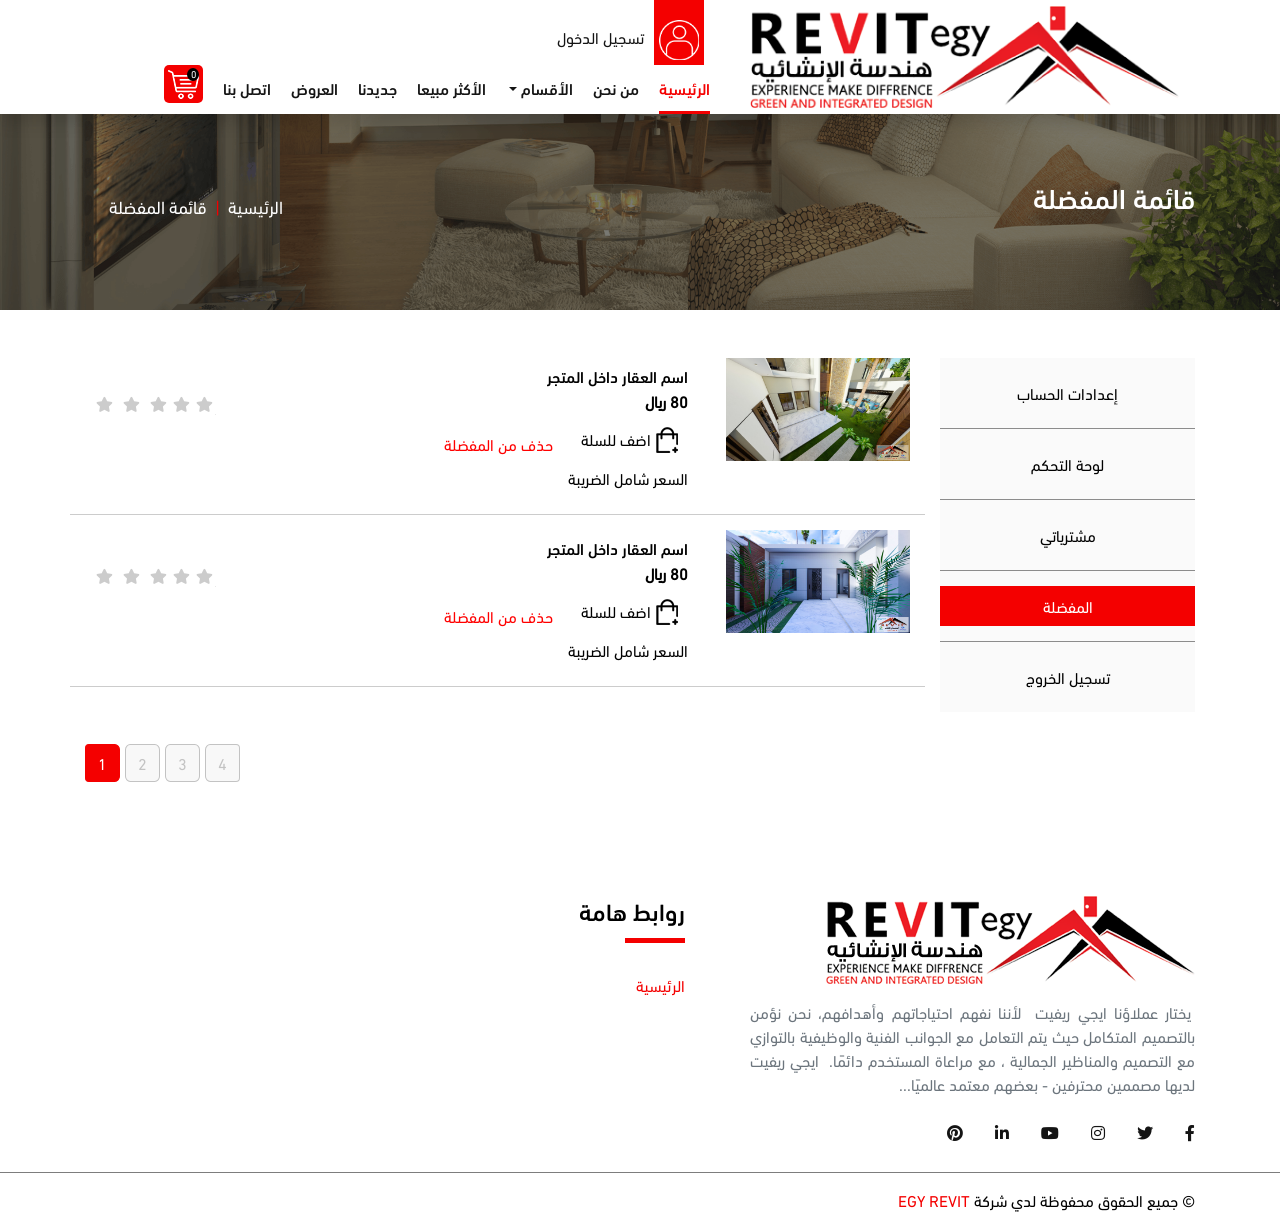
<file: favorite.html>
<!DOCTYPE html >
<html>

<head>
    <meta charset="utf-8">
    <meta name="viewport" content="width=device-width, initial-scale=1, shrink-to-fit=no">
    <!-- Title Website -->
    <title>Revit</title>


    <!-- Fontawesome -->
    <link rel="stylesheet" href="css/all.min.css">

    <!-- Owl Carusol -->
    <link rel="stylesheet" href="css/owl.carousel.min.css">
    <link rel="stylesheet" href="css/owl.theme.default.css">

    <!-- Bootstrap css -->
    <link rel="stylesheet" href="css/bootstrap.min.css" />

    <!-- My css style -->

    <link rel="icon" href="img/favicon.ico">
    <link rel="stylesheet" href="css/star-rating.min.css">
    <link rel="stylesheet" href="css/style.css" />
    <link rel="stylesheet" href="css/media.css" />


</head>

<body>

    <div class="d-flex" id="wrapper">
        <div class="div-60"></div>
        <div id="sideBar-wraper">
            <div class="closse" id="dismiss">
                <img src="img/close.png" alt="">

            </div>
            <nav class="sideNav clearfix" id="sideNav">
                <div class="topHead clearfix">
                    <img src="img/logo.png" alt="" class="img-fluid">
                </div>
                <ul class="navbar-nav ml-auto meun-list">
                    <li class="nav-item border-bottom">
                        <a class="nav-link" href="login.html">تسجيل الدخول</a>
                    </li>
                    <li class="nav-item border-bottom ">
                        <a class="nav-link" href="register.html">تسجيل حساب جديد</a>
                    </li>
                    <li class="nav-item border-bottom ">
                        <a class="nav-link" href="acountsetting.html">إعدادات الحساب</a>
                    </li>
                    <li class="nav-item border-bottom ">
                        <a class="nav-link" href="yourrequired3qar.html">عقاراتك المطلوبة</a>
                    </li>
                    <li class="nav-item border-bottom ">
                        <a class="nav-link" href="favorite.html">المفضلة</a>
                    </li>
                    <li class="nav-item border-bottom ">
                        <a class="nav-link" href="YourInquiries.html">استفساراتك</a>
                    </li>
                    <li class="nav-item border-bottom ">
                        <a class="nav-link" href="advertisedproperties.html">عقاراتك المعلنة</a>
                    </li>
                    <li class="nav-item border-bottom ">
                        <a class="nav-link" href="ads your 3qar.html">اعلن عن عقارك</a>
                    </li>
                    <li class="nav-item border-bottom  ">
                        <a class="nav-link" href="index.html">الرئيسية </a>
                    </li>
                    <li class="nav-item border-bottom ">
                        <a class="nav-link" href="about.html">من نحن</a>
                    </li>
                    <li class="nav-item border-bottom ">
                        <a class="nav-link" href="matgar-3qarat.html">متجر العقارات</a>
                    </li>
                    <li class="nav-item border-bottom ">
                        <a class="nav-link" href="ads your 3qar.html">الاعلانات</a>
                    </li>
                    <li class="nav-item border-bottom ">
                        <a class="nav-link" href="contact.html">اتصل بنا</a>
                    </li>
                    <li class="nav-item border-bottom ">
                        <a class="nav-link" href="logout.html">تسجيل الخروج</a>
                    </li>

                    <li class="nav-item noh">
                        <a class="nav-link no-border nohover" href=""><img src="img/icon-shopping-cart.png" alt=""><span class="item-no">0</span></a>
                    </li>
                </ul>
            </nav>

        </div>
        <!-- =========================================================================================== -->
        <!-- Start Main Content page -->
        <div id="mainContent-wraper">
            <!-- Start Navbar  -->
            <header class="header fixed-top bg-white shadow">
                <div class="container  d-none d-md-block">
                    <!-- for desktop -->
                    <div class="row">
                        <div class="col-lg-5 col-md-3 col-6 align-self-center">
                            <a class="navbar-brand" href="/"><img src="img/logo.png" class="img-fluid"></a>
                        </div>
                        <div class="col-lg-7 col-md-9 col-6">
                            <div class="top-menu">
                                <a class="d-flex align-items-baseline" href="login.html">
                                    <div class="user-img"><img src="img/user.png"></div>
                                    <span>تسجيل الدخول</span>
                                </a>
                            </div>

                            <nav class="navbar navbar-expand-md">
                                <button class="navbar-toggler" type="button" data-toggle="collapse" data-target="#navbarSupportedContent" aria-controls="navbarSupportedContent" aria-expanded="false" aria-label="Toggle navigation">
                                <span class="navbar-toggler-icon"><i class="fas fa-bars"></i></span>
                            </button>

                                <div class="collapse navbar-collapse" id="navbarSupportedContent">
                                    <ul class="navbar-nav ml-auto">
                                        <li class="nav-item  active ">
                                            <a class="nav-link" href="index.html">الرئيسية </a>
                                        </li>
                                        <li class="nav-item ">
                                            <a class="nav-link" href="about.html">من نحن</a>
                                        </li>
                                        <li class="nav-item dropdown">
                                            <a class="nav-link dropdown-toggle" href="#" id="navbarDropdown" role="button" data-toggle="dropdown" aria-haspopup="true" aria-expanded="false">
                                              الأقسام
                                            </a>
                                            <div class="dropdown-menu text-right" aria-labelledby="navbarDropdown">
                                                <a class="dropdown-item" href="#">تصاميم معمارية</a>
                                                <a class="dropdown-item" href="#">تصاميم هندسة</a>

                                            </div>
                                        </li>
                                        <li class="nav-item ">
                                            <a class="nav-link" href="best_seller.html">الأكثر مبيعا</a>
                                        </li>
                                        <li class="nav-item ">
                                            <a class="nav-link" href="">جديدنا</a>
                                        </li>
                                        <li class="nav-item ">
                                            <a class="nav-link" href="offers.html">العروض</a>
                                        </li>
                                        <li class="nav-item ">
                                            <a class="nav-link" href="contact.html">اتصل بنا</a>
                                        </li>
                                        <li class="nav-item noh dropdown">
                                            <a class="nav-link no-border nohover dropdown" data-toggle="dropdown" href="#" role="button" aria-haspopup="true" aria-expanded="true"><img src="img/icon-shopping-cart.png" alt="">
                                                <span class="item-no">0</span>
                                            </a>

                                            <div class="dropdown-menu cart-dropdown">
                                                <div class="cart_height">
                                                    <div class="dropdown-item">
                                                        <div class="cart-shop-row       position-relative row">
                                                            <i class="fas fa-times-circle"></i>
                                                            <a href="#"><img src="img/pic3.png" class="cart-itm-img">
                                                            </a>
                                                            <div class="cart-item-det">
                                                                <a href="#">
                                                                    <h6>اسم العقار داخل المتجر</h6>
                                                                </a>

                                                                <span class="price">سعرالوحدة :  150 SR</span>

                                                                <br>
                                                                <span>الكمية : 1</span>
                                                                <span> / السعر : 150 SR</span>
                                                            </div>
                                                        </div>
                                                    </div>
                                                </div>

                                                <div class="dropdown-divider"></div>
                                                <div class=" dropdown-item text-right">
                                                    <span class="bold">المجموع الاجمالي</span>
                                                    <span class="float-left">150 SR</span>
                                                </div>
                                                <div class="dropdown-divider"></div>
                                                <div class="dropdown-item">
                                                    <a class="cart-action-a" href="#" data-method="">تفاصيل سلة التسوق</a> <a class="cart-action-a" href="#" data-method="">شراء</a> </div>

                                            </div>
                                        </li>
                                    </ul>


                                </div>
                            </nav>

                        </div>
                    </div>
                </div>
                <!-- for mobile -->
                <div class="container d-block d-md-none">

                    <nav class="navbar navbar-expand-md">
                        <a class="navbar-brand ml-0 mr-auto p-0" href="/"><img src="img/logo.png" class="" width="230"></a>
                        <button id="menu-toggle" class="navbar-toggler" type="button">
                    <span class="navbar-toggler-icon"><i class="fas fa-bars"></i></span>
                </button>

                    </nav>

                </div>



            </header>
            <!-- End Navbar  -->

            <!-- =========================================================================================== -->

            <!-- Start Section About  -->
            <section class="about-us">
                <div class="overlay">
                    <div class="container">
                        <div class="info text-white d-sm-flex justify-content-between align-content-center mx-auto">
                            <div class="right align-self-start text-center">
                                <h3 class=" text-white">قائمة المفضلة</h3>
                            </div>
                            <div class="left align-self-end d-none d-md-block">
                                <ol class="breadcrumb">
                                    <li class="breadcrumb-item"><a href="index.html">الرئيسية</a></li>
                                    <li class="breadcrumb-item active" aria-current="page">قائمة المفضلة</li>
                                </ol>

                            </div>
                        </div>
                    </div>
                </div>

            </section>

            <!-- End Section About  -->
            <!-- =========================================================================================== -->

            <!-- =========================================================================================== -->
            <section class="setting my-md-5 my-3">
                <div class="container">
                    <div class="row">
                        <div class="col-md-3 d-none d-md-block mb-3">

                            <ul class="nav flex-column nav-pills" id="v-pills-tab" role="tablist" aria-orientation="vertical">
                                <li class="nav-item " role="presentation">
                                    <a class="nav-link" id="acount-tab" href="acountsetting.html" role="tab" aria-controls="acount" aria-selected="true">إعدادات الحساب</a>
                                </li>
                                <li class="nav-item " role="presentation">
                                    <a class="nav-link" id="yourAqar-tab" href="dashboard.html" role="tab" aria-controls="yourAqar" aria-selected="false">لوحة التحكم</a>
                                </li>
                                <li class="nav-item" role="presentation">
                                    <a class="nav-link" id="messages-tab" href="order.html" role="tab" aria-controls="messages" aria-selected="false">مشترياتي</a>
                                </li>
                                <li class="nav-item" role="presentation">
                                    <a class="nav-link active" id="favorite-tab" href="favorite.html" role="tab" aria-controls="favorite" aria-selected="false">المفضلة</a>
                                </li>
                                <li class="nav-item no-border" role="presentation">
                                    <a class="nav-link " id="settings-tab" href="logout.html" role="tab" aria-controls="settings" aria-selected="false">تسجيل الخروج</a>
                                </li>
                            </ul>

                        </div>

                        <!-- Acount-page setting  -->
                        <div class="col-md-9 col-12 clearfix">
                            <div class="tab-pane active" id="acount" role="tabpanel" aria-labelledby="acount-tab">


                                <div class="row relative_div services" style="border-bottom:1px solid #ccc;">
                                    <div class="overlay"></div>
                                    <div class="col-md-3 col-5">
                                        <a href="display3qar.html"><img src="img/4.jpeg"></a>
                                    </div>
                                    <div class="col-md-9 col-7">
                                        <div class="card-body p-2">
                                            <a href="display3qar.html">
                                                <h6 class=" card-title text-uppercase mb-1">اسم العقار داخل المتجر</h6>
                                            </a>
                                            <div class="star-ratings start-ratings-main float-left">
                                                <div class="rating-container rating-md rating-animate rating-disabled">
                                                    <div class="clear-rating " title="Clear"><i class="glyphicon glyphicon-minus-sign"></i></div>
                                                    <div class="rating-stars"><span class="empty-stars"><span class="star"><i class="fas fa-star"></i></span><span class="star"><i class="fas fa-star"></i></span><span class="star"><i class="fas fa-star"></i></span>
                                                        <span class="star"><i class="fas fa-star"></i></span>
                                                        <span class="star"><i class="fas fa-star"></i></span>
                                                        </span><span class="filled-stars" style="width: 0%;"><span class="star"><i class="fas fa-star"></i></span><span class="star"><i class="fas fa-star"></i></span><span class="star"><i class="fas fa-star"></i></span>
                                                        <span class="star"><i class="fas fa-star"></i></span><span class="star"><i class="fas fa-star"></i></span></span><input type="text" class="rating rating5 rating-input" id="input-id330" value="0"
                                                            disabled="disabled"></div>
                                                    <div class="caption"><span class="label label-default">Not Rated</span></div>
                                                </div>
                                            </div>

                                            <div class="price font-weight-bold float-right">
                                                <span class="price">80 ريال</span>
                                            </div>
                                            <div class="clearfix"></div>

                                            <div class="pull_left show_action_cart">
                                                <ul class="action-icon gray_color text-center">
                                                    <li class="ml-2">
                                                        <a href="#" data-toggle="modal" data-target="#view_product"> <img class="add_to_cart_img" src="img/add-bag.png"> اضف للسلة</a>
                                                    </li>
                                                    <li class="ml-2">
                                                        <a href="javascript:void(0);" id="clickme" class="btn btn-danger fav_delete" url="/dashboard/favorite-delete?id=97" data-title="هل انت متاكد من حذف  المنتج من المفضلة" data-yes="نعم" data-no="لا"><i class="fa fa-check-circle-o" aria-hidden="true"></i> حذف من المفضلة</a>
                                                    </li>

                                                </ul>
                                            </div>
                                            <div class="taxs">
                                                <p>السعر شامل الضريبة</p>
                                            </div>
                                        </div>
                                    </div>
                                </div>
                                <div class="div-15"></div>
                                <div class="row relative_div services" style="border-bottom:1px solid #ccc;">
                                    <div class="overlay"></div>
                                    <div class="col-md-3 col-5">
                                        <a href="display3qar.html"><img src="img/5.jpeg"></a>
                                    </div>
                                    <div class="col-md-9 col-7">
                                        <div class="card-body p-2">
                                            <a href="display3qar.html">
                                                <h6 class=" card-title text-uppercase mb-1">اسم العقار داخل المتجر</h6>
                                            </a>
                                            <div class="star-ratings start-ratings-main float-left">
                                                <div class="rating-container rating-md rating-animate rating-disabled">
                                                    <div class="clear-rating " title="Clear"><i class="glyphicon glyphicon-minus-sign"></i></div>
                                                    <div class="rating-stars"><span class="empty-stars"><span class="star"><i class="fas fa-star"></i></span><span class="star"><i class="fas fa-star"></i></span><span class="star"><i class="fas fa-star"></i></span>
                                                        <span class="star"><i class="fas fa-star"></i></span>
                                                        <span class="star"><i class="fas fa-star"></i></span>
                                                        </span><span class="filled-stars" style="width: 0%;"><span class="star"><i class="fas fa-star"></i></span><span class="star"><i class="fas fa-star"></i></span><span class="star"><i class="fas fa-star"></i></span>
                                                        <span class="star"><i class="fas fa-star"></i></span><span class="star"><i class="fas fa-star"></i></span></span><input type="text" class="rating rating5 rating-input" id="input-id330" value="0"
                                                            disabled="disabled"></div>
                                                    <div class="caption"><span class="label label-default">Not Rated</span></div>
                                                </div>
                                            </div>

                                            <div class="price font-weight-bold float-right">
                                                <span class="price">80 ريال</span>
                                            </div>
                                            <div class="clearfix"></div>

                                            <div class="pull_left show_action_cart">
                                                <ul class="action-icon gray_color text-center">
                                                    <li class="ml-2">
                                                        <a href="#" data-toggle="modal" data-target="#view_product"> <img class="add_to_cart_img" src="img/add-bag.png"> اضف للسلة</a>
                                                    </li>
                                                    <li class="ml-2">
                                                        <a href="javascript:void(0);" id="clickme" class="btn btn-danger fav_delete" url="/dashboard/favorite-delete?id=97" data-title="هل انت متاكد من حذف  المنتج من المفضلة" data-yes="نعم" data-no="لا"><i class="fa fa-check-circle-o" aria-hidden="true"></i> حذف من المفضلة</a>
                                                    </li>

                                                </ul>
                                            </div>
                                            <div class="taxs">
                                                <p>السعر شامل الضريبة</p>
                                            </div>
                                        </div>
                                    </div>
                                </div>



                            </div>

                        </div>
                        <div class="col-12 my-3" style="direction: ltr;">
                            <nav aria-label="...">
                                <ul class="pagination pagination">
                                    <li class="page-item active" aria-current="page">
                                        <span class="page-link">
                              1
                              <span class="sr-only">(current)</span>
                                        </span>
                                    </li>
                                    <li class="page-item"><a class="page-link" href="#">2</a></li>
                                    <li class="page-item"><a class="page-link" href="#">3</a></li>
                                    <li class="page-item"><a class="page-link" href="#">4</a></li>
                                </ul>
                            </nav>
                        </div>
                    </div>
                </div>
                <div class="div-50"></div>
            </section>
            <!-- =========================================================================================== -->

            <!-- Start Footer  -->
            <!-- Phone footer  -->
            <div class="footer mobile bg-white fixed-bottom mt-5 d-block d-md-none">
                <div class="container">
                    <div class="row justify-content-between align-items-center text-center">
                        <div class="col-3 p-0">
                            <div class="link-footer">
                                <a href="index.html" class="active d-inline-block">
                           الرئيسية
                        </a>
                            </div>
                        </div>
                        <div class="col-3 p-0">
                            <div class="link-footer">
                                <a href="#">
                            الأكثر مبيعا 
                        </a>
                            </div>
                        </div>
                        <div class="col-3 p-0">
                            <div class="link-footer">
                                <a href="#">
                           العروض
                        </a>
                            </div>
                        </div>
                        <div class="col-3 p-0">
                            <div class="link-footer">
                                <a href="#">
                            حسابي
                        </a>
                            </div>
                        </div>
                    </div>
                </div>
            </div>
            <!-- Desktop footer  -->
            <footer class="footer mt-4 d-none d-md-block">
                <div class="container">
                    <div class="row">
                        <div class="col-md-5 col-sm-12 col-12">
                            <img src="img/logo-futer.png" class="footer-logo img-fluid mb-3">
                            <p class="text-justify text-muted">&nbsp;يختار عملاؤنا ايجي ريفيت&nbsp; لأننا نفهم احتياجاتهم وأهدافهم، نحن نؤمن بالتصميم المتكامل حيث يتم التعامل مع الجوانب الفنية والوظيفية بالتوازي مع التصميم والمناظير الجمالية ، مع مراعاة المستخدم دائمًا.&nbsp; ايجي ريفيت
                                لديها مصممين محترفين - بعضهم معتمد عالميًا...</p>
                            <nav class="nav social-icons">
                                <a class="nav-link" href="" target="_blank"><i class="fab fa-facebook-f" aria-hidden="true"></i></a>

                                <a class="nav-link" href="" target="_blank"><i class="fab fa-twitter" aria-hidden="true"></i></a>

                                <a class="nav-link" href="" target="_blank"><i class="fab fa-instagram" aria-hidden="true"></i> </a>
                                <a class="nav-link" href="" target="_blank"><i class="fab fa-youtube" aria-hidden="true"></i> </a>
                                <a class="nav-link" href=""><i class="fab fa-linkedin-in"></i></a>
                                <a class="nav-link" href="" target="_blank"><i class="fab fa-pinterest" aria-hidden="true"></i> </a>
                            </nav>
                        </div>
                        <div class="col-md-7 col-sm-12 col-12 padd-r-50">
                            <div class="clearfix">
                                <h4 class="footer-title">روابط هامة</h4>
                                <hr class="footer-line">
                            </div>
                            <ul class="footer-menu">
                                <li class="active ">
                                    <a href="/">الرئيسية</a>
                                </li>
                                <li class="">
                                    <a href="/about">من نحن</a>
                                </li>
                                <li class="">
                                    <a href="/about"></a>
                                </li>

                                <li class=" dropdown">
                                    <a class=" dropdown-toggle" href="#" id="navbarDropdown" role="button" data-toggle="dropdown" aria-haspopup="true" aria-expanded="false">
                                      الأقسام
                                    </a>
                                    <div class="dropdown-menu text-right" aria-labelledby="navbarDropdown">
                                        <a class="dropdown-item" href="#">تصاميم معمارية</a>
                                        <a class="dropdown-item" href="#">تصاميم هندسة</a>

                                    </div>
                                </li>
                                <li class=" ">
                                    <a href="/service">الأكثر مبيعا</a>
                                </li>
                                <li class=" ">
                                    <a href="/service">جديدنا</a>
                                </li>
                                <li class=" ">
                                    <a href="/works">العروض</a>
                                </li>
                                <li class=" ">
                                    <a href="/contact">اتصل بنا</a>
                                </li>
                            </ul>

                            <div class="clearfix">


                            </div>
                        </div>
                    </div>
                </div>
                <div class="bootom-footer">
                    <div class="container">
                        <div class="row">
                            <div class="col-md-12 col-sm-12 col-12">
                                <p class="copyright">
                                    &copy; جميع الحقوق محفوظة لدي شركة
                                    <a href="#"><span class="bold-font">Egy</span> <span class="light-font">Revit</span></a>
                                </p>
                            </div>
                        </div>
                    </div>
                </div>
            </footer>
            <!-- End Footer  -->
            <!-- =========================================================================================== -->

            <!--        Start Scroll To-Top  -->
            <div id="scroll-top">
                <i class="fas fa-arrow-up"></i>
            </div>

            <!--        End Scroll To-Top  -->
            <!-- =========================================================================================== -->


        </div>

        <!--Start Dark Overlay element -->
        <div class="overlay-page"></div>
        <!--End Dark Overlay element -->

    </div>

    <script src="js/jquery-3.5.1.slim.min.js"></script>
    <script src="js/jquery-3.4.1.min.js"></script>
    <script src="js/popper.min.js"></script>
    <script src="js/bootstrap.min.js"></script>
    <script src="js/owl.carousel.min.js"></script>
    <script src="js/jquery.waypoints.min.js"></script>
    <script src="js/jquery.counterup.min.js"></script>
    <script src="js/main.js"></script>


</body>

</html>
</file>
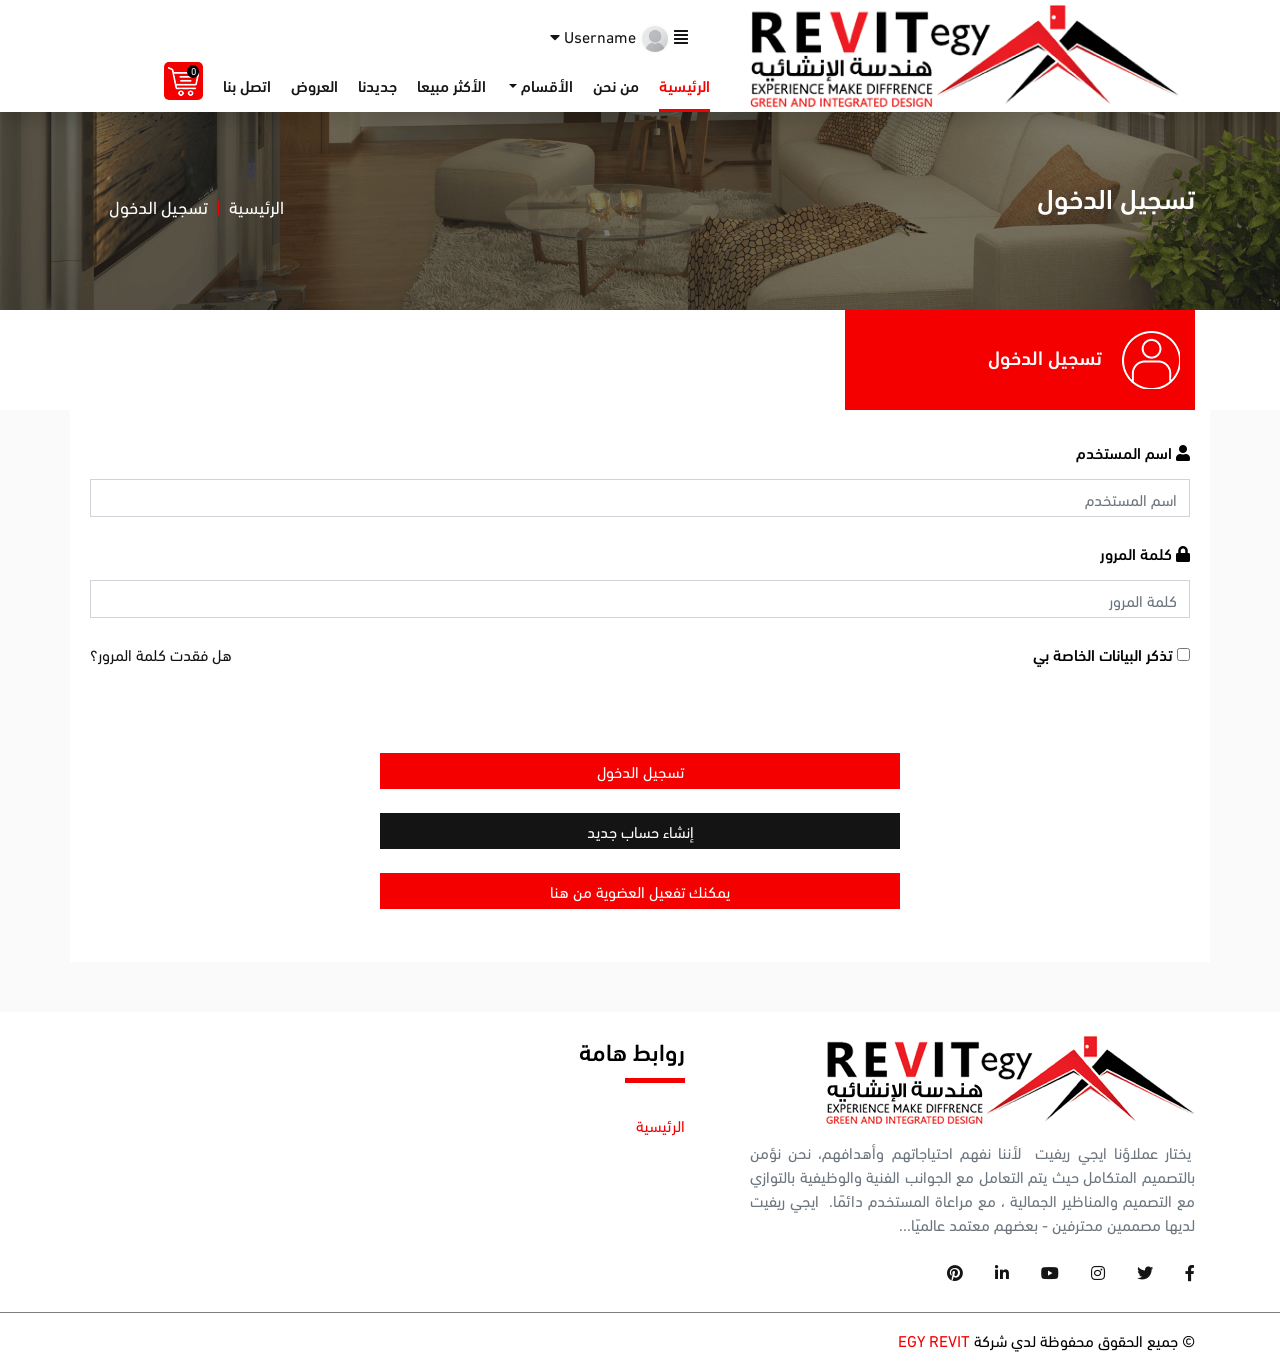
<file: login.html>
<!DOCTYPE html >
<html>

<head>
    <meta charset="utf-8">
    <meta name="viewport" content="width=device-width, initial-scale=1, shrink-to-fit=no">
    <!-- Title Website -->
    <title>Revit</title>


    <!-- Fontawesome -->
    <link rel="stylesheet" href="css/all.min.css">

    <!-- Owl Carusol -->
    <link rel="stylesheet" href="css/owl.carousel.min.css">
    <link rel="stylesheet" href="css/owl.theme.default.css">

    <!-- Bootstrap css -->
    <link rel="stylesheet" href="css/bootstrap.min.css" />

    <!-- My css style -->

    <link rel="icon" href="img/favicon.ico">
    <link rel="stylesheet" href="css/style.css" />
    <link rel="stylesheet" href="css/media.css" />
    <!-- <link rel="stylesheet" href="css/style_E.css" />
    <link rel="stylesheet" href="css/media_E.css" /> -->


</head>

<body>
    <div class="d-flex" id="wrapper">
        <div class="div-60"></div>
        <div id="sideBar-wraper">
            <div class="closse" id="dismiss">
                <img src="img/close.png" alt="">

            </div>
            <nav class="sideNav clearfix" id="sideNav">
                <div class="topHead clearfix">
                    <img src="img/logo.png" alt="" class="img-fluid">
                </div>
                <ul class="navbar-nav ml-auto meun-list">
                    <li class="nav-item border-bottom">
                        <a class="nav-link" href="login.html">تسجيل الدخول</a>
                    </li>
                    <li class="nav-item border-bottom ">
                        <a class="nav-link" href="register.html">تسجيل حساب جديد</a>
                    </li>
                    <li class="nav-item border-bottom ">
                        <a class="nav-link" href="acountsetting.html">إعدادات الحساب</a>
                    </li>
                    <li class="nav-item border-bottom ">
                        <a class="nav-link" href="yourrequired3qar.html">عقاراتك المطلوبة</a>
                    </li>
                    <li class="nav-item border-bottom ">
                        <a class="nav-link" href="favorite.html">المفضلة</a>
                    </li>
                    <li class="nav-item border-bottom ">
                        <a class="nav-link" href="YourInquiries.html">استفساراتك</a>
                    </li>
                    <li class="nav-item border-bottom ">
                        <a class="nav-link" href="advertisedproperties.html">عقاراتك المعلنة</a>
                    </li>
                    <li class="nav-item border-bottom ">
                        <a class="nav-link" href="ads your 3qar.html">اعلن عن عقارك</a>
                    </li>
                    <li class="nav-item border-bottom  ">
                        <a class="nav-link" href="index.html">الرئيسية </a>
                    </li>
                    <li class="nav-item border-bottom ">
                        <a class="nav-link" href="about.html">من نحن</a>
                    </li>
                    <li class="nav-item border-bottom ">
                        <a class="nav-link" href="matgar-3qarat.html">متجر العقارات</a>
                    </li>
                    <li class="nav-item border-bottom ">
                        <a class="nav-link" href="ads your 3qar.html">الاعلانات</a>
                    </li>
                    <li class="nav-item border-bottom ">
                        <a class="nav-link" href="contact.html">اتصل بنا</a>
                    </li>
                    <li class="nav-item border-bottom ">
                        <a class="nav-link" href="logout.html">تسجيل الخروج</a>
                    </li>

                    <li class="nav-item noh">
                        <a class="nav-link no-border nohover" href=""><img src="img/icon-shopping-cart.png" alt=""><span class="item-no">0</span></a>
                    </li>
                </ul>
            </nav>

        </div>
        <!-- =========================================================================================== -->
        <!-- Start Main Content page -->
        <div id="mainContent-wraper">
            <!-- Start Navbar  -->
            <header class="header fixed-top bg-white shadow">
                <div class="container  d-none d-md-block">
                    <!-- for desktop -->
                    <div class="row">
                        <div class="col-lg-5 col-md-3 col-6 align-self-center">
                            <a class="navbar-brand" href="/"><img src="img/logo.png" class="img-fluid"></a>
                        </div>
                        <div class="col-lg-7 col-md-9 col-6">
                            <!-- <div class="top-menu">
                                <a class="d-flex align-items-baseline" href="login.html">
                                    <div class="user-img"><img src="img/user.png"></div>
                                    <span>تسجيل الدخول</span>
                                </a>
                            </div> -->
                            <div class="top-menu">
                                <ul class="nav pt-3">
                                    <li class="nav-item dropdown">
                                        <a class="nav-link toggle" href="#" id="navbarDropdown" role="button" data-toggle="dropdown" aria-haspopup="true" aria-expanded="false">
                                            <i class="fas fa-align-justify"></i>
                                            <img alt="" class="img-circle" src="img/avatar.png" width="30px" />
                                            <span> Username <i class="fas fa-caret-down"></i> </span>
                                        </a>
                                        <div class="dropdown-menu login-user-menu" aria-labelledby="navbarDropdown">
                                            <div class="account_name"> Username</div>
                                            <a class="dropdown-item" href="dashboard.html">لوحة التحكم</a>
                                            <a class="dropdown-item" href="acountsetting.html">الملف الشخصي</a>
                                            <a class="dropdown-item" href="order.html">مشترياتي</a>
                                            <a class="dropdown-item" href="favorite.html">قائمة المفضلة</a>

                                            <a class="dropdown-item border-0" href="logout.html" data-method="post">تسجيل الخروج</a> </div>
                                    </li>
                                </ul>
                            </div>

                            <nav class="navbar navbar-expand-md">
                                <button class="navbar-toggler" type="button" data-toggle="collapse" data-target="#navbarSupportedContent" aria-controls="navbarSupportedContent" aria-expanded="false" aria-label="Toggle navigation">
                                <span class="navbar-toggler-icon"><i class="fas fa-bars"></i></span>
                            </button>

                                <div class="collapse navbar-collapse" id="navbarSupportedContent">
                                    <ul class="navbar-nav ml-auto">
                                        <li class="nav-item  active ">
                                            <a class="nav-link" href="index.html">الرئيسية </a>
                                        </li>
                                        <li class="nav-item ">
                                            <a class="nav-link" href="about.html">من نحن</a>
                                        </li>
                                        <li class="nav-item dropdown">
                                            <a class="nav-link dropdown-toggle" href="#" id="navbarDropdown" role="button" data-toggle="dropdown" aria-haspopup="true" aria-expanded="false">
                                              الأقسام
                                            </a>
                                            <div class="dropdown-menu text-right" aria-labelledby="navbarDropdown">
                                                <a class="dropdown-item" href="#">تصاميم معمارية</a>
                                                <a class="dropdown-item" href="#">تصاميم هندسة</a>

                                            </div>
                                        </li>
                                        <li class="nav-item ">
                                            <a class="nav-link" href="best_seller.html">الأكثر مبيعا</a>
                                        </li>
                                        <li class="nav-item ">
                                            <a class="nav-link" href="">جديدنا</a>
                                        </li>
                                        <li class="nav-item ">
                                            <a class="nav-link" href="offers.html">العروض</a>
                                        </li>
                                        <li class="nav-item ">
                                            <a class="nav-link" href="contact.html">اتصل بنا</a>
                                        </li>
                                        <li class="nav-item noh dropdown">
                                            <a class="nav-link no-border nohover dropdown" data-toggle="dropdown" href="#" role="button" aria-haspopup="true" aria-expanded="true"><img src="img/icon-shopping-cart.png" alt="">
                                                <span class="item-no">0</span>
                                            </a>

                                            <div class="dropdown-menu cart-dropdown">
                                                <div class="cart_height">
                                                    <div class="dropdown-item">
                                                        <div class="cart-shop-row       position-relative row">
                                                            <i class="fas fa-times-circle"></i>
                                                            <a href="#"><img src="img/pic3.png" class="cart-itm-img">
                                                            </a>
                                                            <div class="cart-item-det">
                                                                <a href="#">
                                                                    <h6>اسم العقار داخل المتجر</h6>
                                                                </a>

                                                                <span class="price">سعرالوحدة :  150 SR</span>

                                                                <br>
                                                                <span>الكمية : 1</span>
                                                                <span> / السعر : 150 SR</span>
                                                            </div>
                                                        </div>
                                                    </div>
                                                </div>

                                                <div class="dropdown-divider"></div>
                                                <div class=" dropdown-item text-right">
                                                    <span class="bold">المجموع الاجمالي</span>
                                                    <span class="float-left">150 SR</span>
                                                </div>
                                                <div class="dropdown-divider"></div>
                                                <div class="dropdown-item">
                                                    <a class="cart-action-a" href="#" data-method="">تفاصيل سلة التسوق</a> <a class="cart-action-a" href="#" data-method="">شراء</a> </div>

                                            </div>
                                        </li>
                                    </ul>


                                </div>
                            </nav>

                        </div>
                    </div>
                </div>
                <!-- for mobile -->
                <div class="container d-block d-md-none">

                    <nav class="navbar navbar-expand-md">
                        <a class="navbar-brand ml-0 mr-auto p-0" href="/"><img src="img/logo.png" class="" width="230"></a>
                        <button id="menu-toggle" class="navbar-toggler" type="button">
                    <span class="navbar-toggler-icon"><i class="fas fa-bars"></i></span>
                </button>

                    </nav>

                </div>



            </header>
            <!-- End Navbar  -->

            <!-- =========================================================================================== -->

            <!-- Start Section About  -->
            <section class="about-us">
                <div class="overlay">
                    <div class="container">
                        <div class="info text-white d-sm-flex justify-content-between align-content-center mx-auto">
                            <div class="right align-self-start text-center">
                                <h3 class=" text-white"> تسجيل الدخول</h3>
                            </div>
                            <div class="left align-self-end d-none d-md-block">

                                <ol class="breadcrumb">
                                    <li class="breadcrumb-item"><a href="index.html">الرئيسية</a></li>
                                    <li class="breadcrumb-item active" aria-current="page">تسجيل الدخول </li>
                                </ol>

                            </div>
                        </div>
                    </div>
                </div>

            </section>

            <!-- End Section About  -->
            <!-- =========================================================================================== -->
            <!-- login section  -->
            <section class="login-sec">
                <div class="container">
                    <div class="row">
                        <div class="col-md-4 col-sm-6 col-12">
                            <div class="order-title">
                                <img src="img/user.png">
                                <h5>تسجيل الدخول</h5>
                            </div>
                        </div>
                    </div>
                </div>
                <div class="gray-bg">

                    <div class="container frm">
                        <form id="" action="" method="" role="">

                            <div class="form-group mb-4">
                                <label class="control-label" for="username"> <i class="fas fa-user" aria-hidden="true"></i> اسم المستخدم</label>
                                <input type="text" id="username" class="form-control" name="" aria-required="true" placeholder="اسم المستخدم">
                            </div>

                            <div class="form-group mb-4">
                                <label class="control-label" for="password"> <i class="fas fa-lock" aria-hidden="true"></i> كلمة المرور</label>
                                <input type="password" id="password" class="form-control" name="" aria-required="true" placeholder="كلمة المرور">
                            </div>

                            <div class="row mb-5">
                                <div class="col-md-6 col-12">
                                    <div class="form-group mb-4">
                                        <input type="checkbox" name="" id="check">
                                        <label for="check">تذكر البيانات الخاصة بي</label>
                                    </div>
                                </div>

                                <div class="col-md-6 col-12 text-left">
                                    <div class="remmber-me">
                                        <a href="reset_password.html">هل فقدت كلمة المرور؟</a>
                                    </div>
                                </div>
                            </div>


                            <div class="col-md-6 offset-md-3 col-12 my-4 text-center mx-auto">
                                <a type="submit" class="d-block btn btn-primary red-btn" name="">تسجيل الدخول</a>
                            </div>
                            <div class="col-md-6 offset-md-3 col-12 my-4 text-center mx-auto">
                                <a href="register.html" class="d-block btn btn-primary dark-btn" name="">إنشاء حساب جديد</a>
                            </div>
                            <div class="col-md-6 offset-md-3 col-12  mx-auto text-center ">
                                <a class="can_activate d-block btn btn-primary red-btn" href="activate.html">يمكنك تفعيل العضوية من هنا </a>
                            </div>


                        </form>
                    </div>
                </div>
            </section>
            <!-- End Login Section -->

            <!-- =========================================================================================== -->

            <!-- =========================================================================================== -->

            <!-- Start Footer  -->
            <!-- Phone footer  -->
            <div class="footer mobile bg-white fixed-bottom mt-5 d-block d-md-none">
                <div class="container">
                    <div class="row justify-content-between align-items-center text-center">
                        <div class="col-3 p-0">
                            <div class="link-footer">
                                <a href="index.html" class="active d-inline-block">
                           الرئيسية
                        </a>
                            </div>
                        </div>
                        <div class="col-3 p-0">
                            <div class="link-footer">
                                <a href="#">
                            أضف عقارك
                        </a>
                            </div>
                        </div>
                        <div class="col-3 p-0">
                            <div class="link-footer">
                                <a href="#">
                           العقارات
                        </a>
                            </div>
                        </div>
                        <div class="col-3 p-0">
                            <div class="link-footer">
                                <a href="#">
                            حسابي
                        </a>
                            </div>
                        </div>
                    </div>
                </div>
            </div>
            <!-- Desktop footer  -->
            <footer class="footer mt-4 d-none d-md-block">
                <div class="container">
                    <div class="row">
                        <div class="col-md-5 col-sm-12 col-12">
                            <img src="img/logo-futer.png" class="footer-logo img-fluid mb-3">
                            <p class="text-justify text-muted">&nbsp;يختار عملاؤنا ايجي ريفيت&nbsp; لأننا نفهم احتياجاتهم وأهدافهم، نحن نؤمن بالتصميم المتكامل حيث يتم التعامل مع الجوانب الفنية والوظيفية بالتوازي مع التصميم والمناظير الجمالية ، مع مراعاة المستخدم دائمًا.&nbsp; ايجي ريفيت
                                لديها مصممين محترفين - بعضهم معتمد عالميًا...</p>
                            <nav class="nav social-icons">
                                <a class="nav-link" href="" target="_blank"><i class="fab fa-facebook-f" aria-hidden="true"></i></a>

                                <a class="nav-link" href="" target="_blank"><i class="fab fa-twitter" aria-hidden="true"></i></a>

                                <a class="nav-link" href="" target="_blank"><i class="fab fa-instagram" aria-hidden="true"></i> </a>
                                <a class="nav-link" href="" target="_blank"><i class="fab fa-youtube" aria-hidden="true"></i> </a>
                                <a class="nav-link" href=""><i class="fab fa-linkedin-in"></i></a>
                                <a class="nav-link" href="" target="_blank"><i class="fab fa-pinterest" aria-hidden="true"></i> </a>
                            </nav>
                        </div>
                        <div class="col-md-7 col-sm-12 col-12 padd-r-50">
                            <div class="clearfix">
                                <h4 class="footer-title">روابط هامة</h4>
                                <hr class="footer-line">
                            </div>
                            <ul class="footer-menu">
                                <li class="active ">
                                    <a href="/">الرئيسية</a>
                                </li>
                                <li class="">
                                    <a href="/about">قسم الصيانة</a>
                                </li>
                                <li class="">
                                    <a href="/about">قسم المقاولات</a>
                                </li>

                                <li class="">
                                    <a href="/about">من نحن</a>
                                </li>
                                <li class=" ">
                                    <a href="/service">قسم التسويق العقاري</a>
                                </li>
                                <li class=" ">
                                    <a href="/service">قسم التشطيبات</a>
                                </li>
                                <li class=" ">
                                    <a href="/works">أعمالنا</a>
                                </li>
                                <li class=" ">
                                    <a href="/contact">اتصل بنا</a>
                                </li>
                            </ul>

                            <div class="clearfix">


                            </div>
                        </div>
                    </div>
                </div>
                <div class="bootom-footer">
                    <div class="container">
                        <div class="row">
                            <div class="col-md-12 col-sm-12 col-12">
                                <p class="copyright">
                                    &copy; جميع الحقوق محفوظة لدي شركة
                                    <a href="#"><span class="bold-font">Egy</span> <span class="light-font">Revit</span></a>
                                </p>
                            </div>
                        </div>
                    </div>
                </div>
            </footer>
            <!-- End Footer  -->
            <!-- =========================================================================================== -->

            <!--        Start Scroll To-Top  -->
            <div id="scroll-top">
                <i class="fas fa-arrow-up"></i>
            </div>

            <!--        End Scroll To-Top  -->
            <!-- =========================================================================================== -->

        </div>

        <!--Start Dark Overlay element -->
        <div class="overlay-page"></div>
        <!--End Dark Overlay element -->

    </div>


    <script src="js/jquery-3.5.1.slim.min.js"></script>
    <script src="js/jquery-3.4.1.min.js"></script>
    <script src="js/popper.min.js"></script>
    <script src="js/bootstrap.min.js"></script>
    <script src="js/owl.carousel.min.js"></script>
    <script src="js/jquery.waypoints.min.js"></script>
    <script src="js/jquery.counterup.min.js"></script>
    <script src="js/main.js"></script>


</body>

</html>
</file>
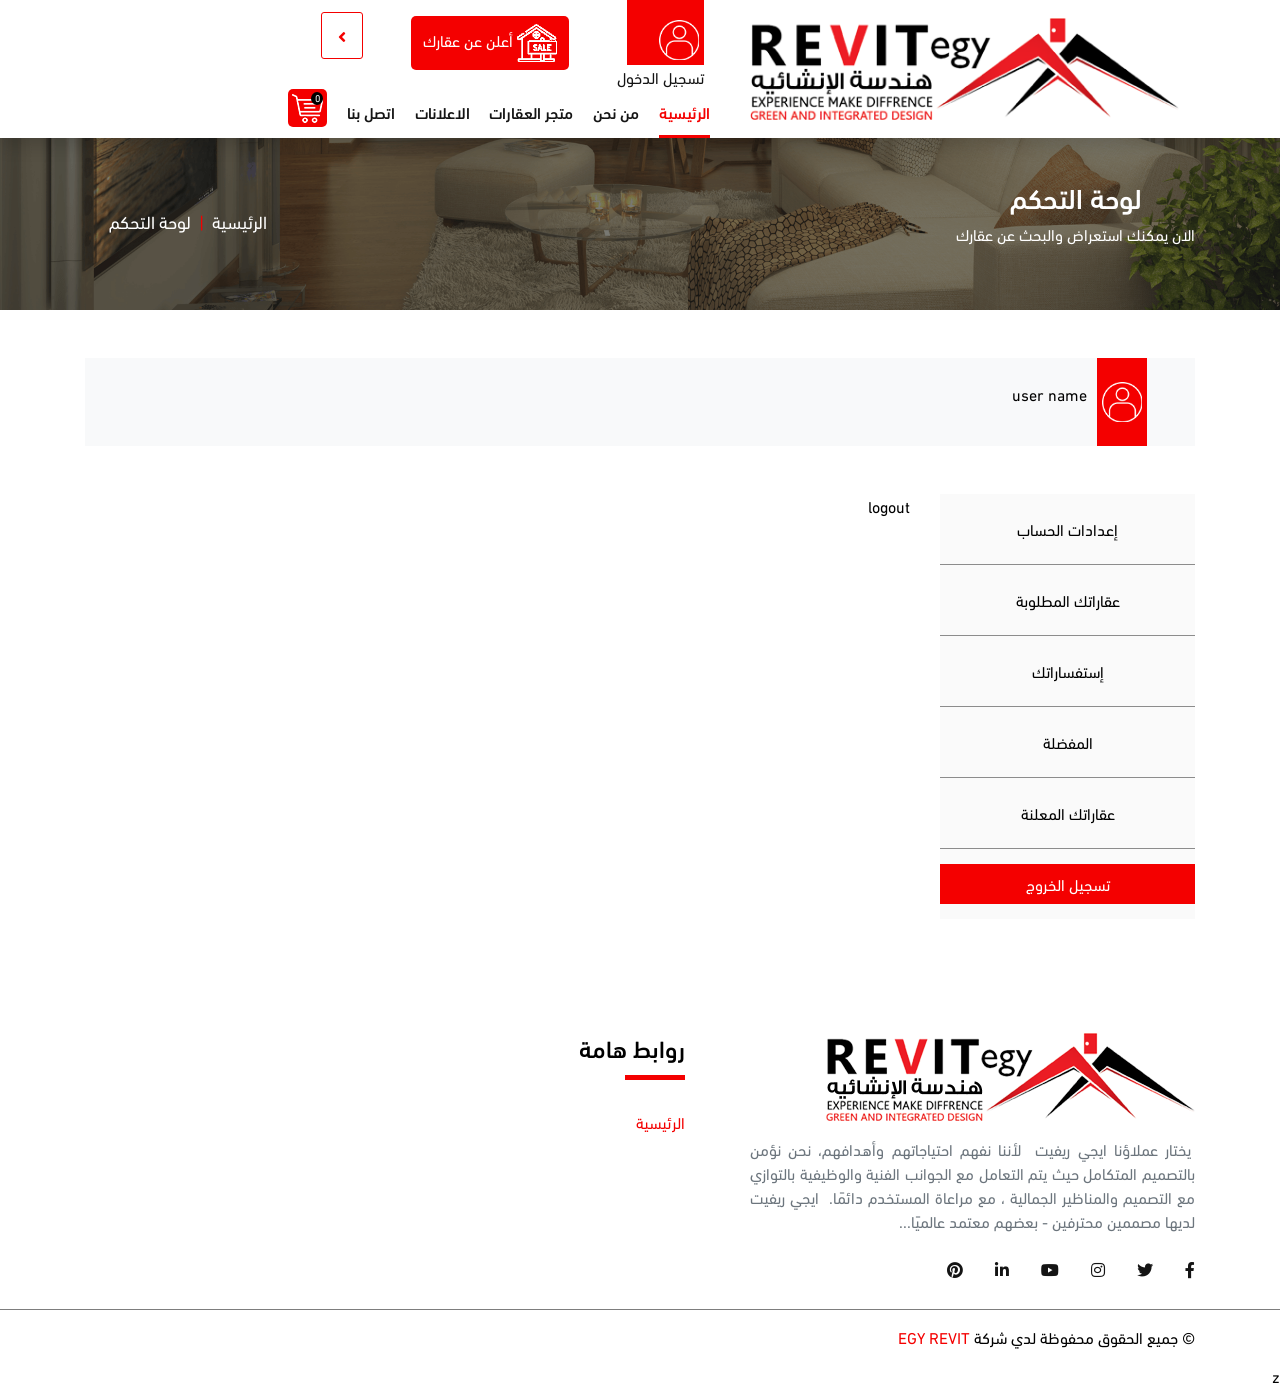
<file: logout.html>
<!DOCTYPE html >
<html>

<head>
    <meta charset="utf-8">
    <meta name="viewport" content="width=device-width, initial-scale=1, shrink-to-fit=no">
    <!-- Title Website -->
    <title>Revit</title>


    <!-- Fontawesome -->
    <link rel="stylesheet" href="css/all.min.css">

    <!-- Owl Carusol -->
    <link rel="stylesheet" href="css/owl.carousel.min.css">
    <link rel="stylesheet" href="css/owl.theme.default.css">

    <!-- Bootstrap css -->
    <link rel="stylesheet" href="css/bootstrap.min.css" />

    <!-- My css style -->

    <link rel="icon" href="img/favicon.ico">
    <link rel="stylesheet" href="css/style.css" />
    <link rel="stylesheet" href="css/media.css" />


</head>

<body>

    <div class="d-flex" id="wrapper">
        <div class="div-60"></div>
        <div id="sideBar-wraper">
            <div class="closse" id="dismiss">
                <img src="img/close.png" alt="">

            </div>
            <nav class="sideNav clearfix" id="sideNav">
                <div class="topHead clearfix">
                    <img src="img/logo.png" alt="" class="img-fluid">
                </div>
                <ul class="navbar-nav ml-auto meun-list">
                    <li class="nav-item border-bottom">
                        <a class="nav-link" href="login.html">تسجيل الدخول</a>
                    </li>
                    <li class="nav-item border-bottom ">
                        <a class="nav-link" href="register.html">تسجيل حساب جديد</a>
                    </li>
                    <li class="nav-item border-bottom ">
                        <a class="nav-link" href="acountsetting.html">إعدادات الحساب</a>
                    </li>
                    <li class="nav-item border-bottom ">
                        <a class="nav-link" href="yourrequired3qar.html">عقاراتك المطلوبة</a>
                    </li>
                    <li class="nav-item border-bottom ">
                        <a class="nav-link" href="favorite.html">المفضلة</a>
                    </li>
                    <li class="nav-item border-bottom ">
                        <a class="nav-link" href="YourInquiries.html">استفساراتك</a>
                    </li>
                    <li class="nav-item border-bottom ">
                        <a class="nav-link" href="advertisedproperties.html">عقاراتك المعلنة</a>
                    </li>
                    <li class="nav-item border-bottom ">
                        <a class="nav-link" href="ads your 3qar.html">اعلن عن عقارك</a>
                    </li>
                    <li class="nav-item border-bottom  ">
                        <a class="nav-link" href="index.html">الرئيسية </a>
                    </li>
                    <li class="nav-item border-bottom ">
                        <a class="nav-link" href="about.html">من نحن</a>
                    </li>
                    <li class="nav-item border-bottom ">
                        <a class="nav-link" href="matgar-3qarat.html">متجر العقارات</a>
                    </li>
                    <li class="nav-item border-bottom ">
                        <a class="nav-link" href="ads your 3qar.html">الاعلانات</a>
                    </li>
                    <li class="nav-item border-bottom ">
                        <a class="nav-link" href="contact.html">اتصل بنا</a>
                    </li>
                    <li class="nav-item border-bottom ">
                        <a class="nav-link" href="logout.html">تسجيل الخروج</a>
                    </li>

                    <li class="nav-item noh">
                        <a class="nav-link no-border nohover" href=""><img src="img/icon-shopping-cart.png" alt=""><span class="item-no">0</span></a>
                    </li>
                </ul>
            </nav>

        </div>
        <!-- =========================================================================================== -->
        <!-- Start Main Content page -->
        <div id="mainContent-wraper">
            <!-- Start Navbar  -->
            <header class="header fixed-top bg-white shadow">
                <div class="container  d-none d-md-block">
                    <!-- for desktop -->
                    <div class="row">
                        <div class="col-lg-5 col-md-3 col-6 align-self-center">
                            <a class="navbar-brand" href="/"><img src="img/logo.png" class="img-fluid"></a>
                        </div>
                        <div class="col-lg-7 col-md-9 col-6">
                            <div class="top-menu">
                                <div class="d-flex align-content-center justify-content-start">
                                    <div class="ml-lg-5 ml-2">
                                        <a class="" href="login.html">
                                            <div class="user-img"><img src="img/user.png"></div>
                                            <span>تسجيل الدخول</span>
                                        </a>
                                    </div>
                                    <div class="mt-3 ml-lg-5 ml-2">
                                        <a class="" href="ads your 3qar.html">
                                            <div class="user-imgg"><img src="img/service-icon16a.png">
                                                <span>أعلن عن عقارك</span></div>
                                        </a>
                                    </div>
                                    <div class="bttn mt-4 ">
                                        <a class="outline-link" href="">
                                            <i class="fas fa-angle-left"></i>
                                        </a>
                                    </div>
                                </div>
                            </div>

                            <nav class="navbar navbar-expand-md">
                                <button class="navbar-toggler" type="button" data-toggle="collapse" data-target="#navbarSupportedContent" aria-controls="navbarSupportedContent" aria-expanded="false" aria-label="Toggle navigation">
                                <span class="navbar-toggler-icon"><i class="fas fa-bars"></i></span>
                            </button>

                                <div class="collapse navbar-collapse" id="navbarSupportedContent">
                                    <ul class="navbar-nav ml-auto">
                                        <li class="nav-item  active ">
                                            <a class="nav-link" href="index.html">الرئيسية </a>
                                        </li>
                                        <li class="nav-item ">
                                            <a class="nav-link" href="about.html">من نحن</a>
                                        </li>
                                        <li class="nav-item ">
                                            <a class="nav-link" href="matgar-3qarat.html">متجر العقارات</a>
                                        </li>
                                        <li class="nav-item ">
                                            <a class="nav-link" href="">الاعلانات</a>
                                        </li>
                                        <li class="nav-item ">
                                            <a class="nav-link" href="contact.html">اتصل بنا</a>
                                        </li>

                                        <li class="nav-item noh">
                                            <a class="nav-link no-border nohover" href=""><img src="img/icon-shopping-cart.png" alt=""><span class="item-no">0</span></a>
                                        </li>
                                    </ul>


                                </div>
                            </nav>

                        </div>
                    </div>
                </div>
                <!-- for mobile -->
                <div class="container d-block d-md-none">

                    <nav class="navbar navbar-expand-md">
                        <a class="navbar-brand ml-0 mr-auto p-0" href="/"><img src="img/logo.png" class="" width="230"></a>
                        <button id="menu-toggle" class="navbar-toggler" type="button">
                    <span class="navbar-toggler-icon"><i class="fas fa-bars"></i></span>
                </button>


                    </nav>



                </div>



            </header>
            <!-- End Navbar  -->

            <!-- =========================================================================================== -->

            <!-- Start Section About  -->
            <section class="about-us">
                <div class="overlay">
                    <div class="container">
                        <div class="info text-white d-sm-flex justify-content-between align-content-center mx-auto">
                            <div class="right align-self-start text-center">
                                <h3 class=" text-white">لوحة التحكم</h3>
                                <p>الان يمكنك استعراض والبحث عن عقارك</p>
                            </div>
                            <div class="left align-self-end d-none d-md-block">
                                <ol class="breadcrumb">
                                    <li class="breadcrumb-item"><a href="index.html">الرئيسية</a></li>
                                    <li class="breadcrumb-item active" aria-current="page">لوحة التحكم </li>
                                </ol>

                            </div>
                        </div>
                    </div>
                </div>

            </section>

            <!-- End Section About  -->
            <!-- =========================================================================================== -->

            <!-- =========================================================================================== -->
            <section class="setting my-md-5 my-3">
                <div class="container">
                    <div class="acount-name d-md-flex align-items-center bg-light px-5 py-0 mb-5 d-none ">
                        <div class="user-img py-4">
                            <img src="img/user.png" alt="" width="40">
                        </div>
                        <p>user name</p>
                    </div>

                    <div class="row">
                        <div class="col-md-3 d-none d-md-block mb-3">

                            <ul class="nav flex-column nav-pills" id="v-pills-tab" role="tablist" aria-orientation="vertical">
                                <li class="nav-item " role="presentation">
                                    <a class="nav-link " id="acount-tab" href="acountsetting.html" role="tab" aria-controls="acount" aria-selected="true">إعدادات الحساب</a>
                                </li>
                                <li class="nav-item " role="presentation">
                                    <a class="nav-link " id="yourAqar-tab" href="yourrequired3qar.html" role="tab" aria-controls="yourAqar" aria-selected="false">عقاراتك المطلوبة</a>
                                </li>
                                <li class="nav-item" role="presentation">
                                    <a class="nav-link" id="messages-tab" href="YourInquiries.html" role="tab" aria-controls="messages" aria-selected="false">إستفساراتك</a>
                                </li>
                                <li class="nav-item" role="presentation">
                                    <a class="nav-link" id="favorite-tab" href="favorite.html" role="tab" aria-controls="favorite" aria-selected="false">المفضلة</a>
                                </li>
                                <li class="nav-item" role="presentation">
                                    <a class="nav-link" id="aqarat-tab" href="advertisedproperties.html" role="tab" aria-controls="aqarat" aria-selected="false">عقاراتك المعلنة</a>
                                </li>
                                <li class="nav-item no-border" role="presentation">
                                    <a class="nav-link active" id="settings-tab" href="logout.html" role="tab" aria-controls="settings" aria-selected="false">تسجيل الخروج</a>
                                </li>
                            </ul>

                        </div>

                        <div class="col-md-9 col-12 clearfix">
                            <!-- Logout -->
                            <div class="tab-pane" id="settings" role="tabpanel" aria-labelledby="settings-tab">logout</div>
                        </div>
                    </div>
                </div>
                <div class="div-50"></div>
            </section>
            <!-- =========================================================================================== -->

            <!-- Start Footer  -->
            <!-- Phone footer  -->
            <div class="footer mobile bg-white fixed-bottom mt-5 d-block d-md-none">
                <div class="container">
                    <div class="row justify-content-between align-items-center text-center">
                        <div class="col-3 p-0">
                            <div class="link-footer">
                                <a href="index.html" class="active d-inline-block">
                           الرئيسية
                        </a>
                            </div>
                        </div>
                        <div class="col-3 p-0">
                            <div class="link-footer">
                                <a href="#">
                            أضف عقارك
                        </a>
                            </div>
                        </div>
                        <div class="col-3 p-0">
                            <div class="link-footer">
                                <a href="#">
                           العقارات
                        </a>
                            </div>
                        </div>
                        <div class="col-3 p-0">
                            <div class="link-footer">
                                <a href="#">
                            حسابي
                        </a>
                            </div>
                        </div>
                    </div>
                </div>
            </div>
            <!-- Desktop footer  -->
            <footer class="footer mt-4 d-none d-md-block">
                <div class="container">
                    <div class="row">
                        <div class="col-md-5 col-sm-12 col-12">
                            <img src="img/logo-futer.png" class="footer-logo img-fluid mb-3">
                            <p class="text-justify text-muted">&nbsp;يختار عملاؤنا ايجي ريفيت&nbsp; لأننا نفهم احتياجاتهم وأهدافهم، نحن نؤمن بالتصميم المتكامل حيث يتم التعامل مع الجوانب الفنية والوظيفية بالتوازي مع التصميم والمناظير الجمالية ، مع مراعاة المستخدم دائمًا.&nbsp; ايجي ريفيت
                                لديها مصممين محترفين - بعضهم معتمد عالميًا...</p>
                            <nav class="nav social-icons">
                                <a class="nav-link" href="" target="_blank"><i class="fab fa-facebook-f" aria-hidden="true"></i></a>

                                <a class="nav-link" href="" target="_blank"><i class="fab fa-twitter" aria-hidden="true"></i></a>

                                <a class="nav-link" href="" target="_blank"><i class="fab fa-instagram" aria-hidden="true"></i> </a>
                                <a class="nav-link" href="" target="_blank"><i class="fab fa-youtube" aria-hidden="true"></i> </a>
                                <a class="nav-link" href=""><i class="fab fa-linkedin-in"></i></a>
                                <a class="nav-link" href="" target="_blank"><i class="fab fa-pinterest" aria-hidden="true"></i> </a>
                            </nav>
                        </div>
                        <div class="col-md-7 col-sm-12 col-12 padd-r-50">
                            <div class="clearfix">
                                <h4 class="footer-title">روابط هامة</h4>
                                <hr class="footer-line">
                            </div>
                            <ul class="footer-menu">
                                <li class="active ">
                                    <a href="/">الرئيسية</a>
                                </li>
                                <li class="">
                                    <a href="/about">قسم الصيانة</a>
                                </li>
                                <li class="">
                                    <a href="/about">قسم المقاولات</a>
                                </li>

                                <li class="">
                                    <a href="/about">من نحن</a>
                                </li>
                                <li class=" ">
                                    <a href="/service">قسم التسويق العقاري</a>
                                </li>
                                <li class=" ">
                                    <a href="/service">قسم التشطيبات</a>
                                </li>
                                <li class=" ">
                                    <a href="/works">أعمالنا</a>
                                </li>
                                <li class=" ">
                                    <a href="/contact">اتصل بنا</a>
                                </li>
                            </ul>

                            <div class="clearfix">


                            </div>
                        </div>
                    </div>
                </div>
                <div class="bootom-footer">
                    <div class="container">
                        <div class="row">
                            <div class="col-md-12 col-sm-12 col-12">
                                <p class="copyright">
                                    &copy; جميع الحقوق محفوظة لدي شركة
                                    <a href="#"><span class="bold-font">Egy</span> <span class="light-font">Revit</span></a>
                                </p>
                            </div>
                        </div>
                    </div>
                </div>
            </footer>
            <!-- End Footer  -->
            <!-- =========================================================================================== -->

            <!--        Start Scroll To-Top  -->
            <div id="scroll-top">
                <i class="fas fa-arrow-up"></i>
            </div>

            <!--        End Scroll To-Top  -->
            <!-- =========================================================================================== -->


        </div>

        <!--Start Dark Overlay element -->
        <div class="overlay-page"></div>
        <!--End Dark Overlay element -->

    </div>

    <script src="js/jquery-3.5.1.slim.min.js"></script>
    <script src="js/jquery-3.4.1.min.js"></script>
    <script src="js/popper.min.js"></script>
    <script src="js/bootstrap.min.js"></script>
    <script src="js/owl.carousel.min.js"></script>
    <script src="js/jquery.waypoints.min.js"></script>
    <script src="js/jquery.counterup.min.js"></script>
    <script src="js/main.js"></script>


</body>

</html>z
</file>
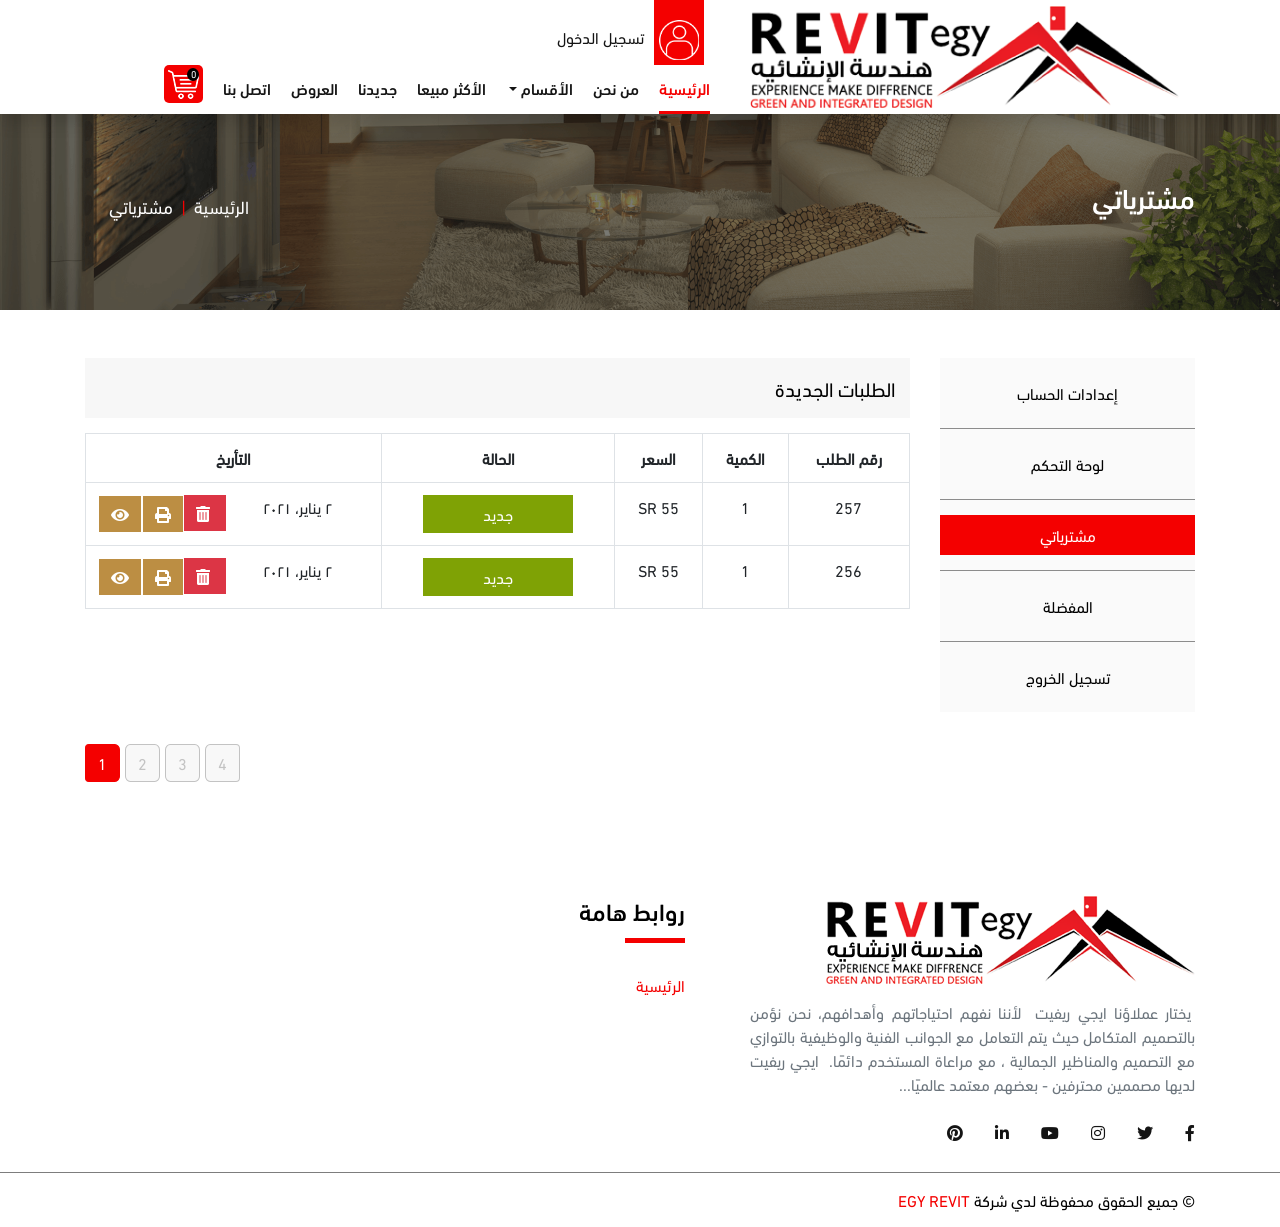
<file: order.html>
<!DOCTYPE html >
<html>

<head>
    <meta charset="utf-8">
    <meta name="viewport" content="width=device-width, initial-scale=1, shrink-to-fit=no">
    <!-- Title Website -->
    <title>Revit</title>


    <!-- Fontawesome -->
    <link rel="stylesheet" href="css/all.min.css">

    <!-- Owl Carusol -->
    <link rel="stylesheet" href="css/owl.carousel.min.css">
    <link rel="stylesheet" href="css/owl.theme.default.css">

    <!-- Bootstrap css -->
    <link rel="stylesheet" href="css/bootstrap.min.css" />

    <!-- My css style -->

    <link rel="icon" href="img/favicon.ico">
    <link rel="stylesheet" href="css/star-rating.min.css">
    <link rel="stylesheet" href="css/style.css" />
    <link rel="stylesheet" href="css/media.css" />


</head>

<body>

    <div class="d-flex" id="wrapper">
        <div class="div-60"></div>
        <div id="sideBar-wraper">
            <div class="closse" id="dismiss">
                <img src="img/close.png" alt="">

            </div>
            <nav class="sideNav clearfix" id="sideNav">
                <div class="topHead clearfix">
                    <img src="img/logo.png" alt="" class="img-fluid">
                </div>
                <ul class="navbar-nav ml-auto meun-list">
                    <li class="nav-item border-bottom">
                        <a class="nav-link" href="login.html">تسجيل الدخول</a>
                    </li>
                    <li class="nav-item border-bottom ">
                        <a class="nav-link" href="register.html">تسجيل حساب جديد</a>
                    </li>
                    <li class="nav-item border-bottom ">
                        <a class="nav-link" href="acountsetting.html">إعدادات الحساب</a>
                    </li>
                    <li class="nav-item border-bottom ">
                        <a class="nav-link" href="yourrequired3qar.html">عقاراتك المطلوبة</a>
                    </li>
                    <li class="nav-item border-bottom ">
                        <a class="nav-link" href="favorite.html">المفضلة</a>
                    </li>
                    <li class="nav-item border-bottom ">
                        <a class="nav-link" href="YourInquiries.html">استفساراتك</a>
                    </li>
                    <li class="nav-item border-bottom ">
                        <a class="nav-link" href="advertisedproperties.html">عقاراتك المعلنة</a>
                    </li>
                    <li class="nav-item border-bottom ">
                        <a class="nav-link" href="ads your 3qar.html">اعلن عن عقارك</a>
                    </li>
                    <li class="nav-item border-bottom  ">
                        <a class="nav-link" href="index.html">الرئيسية </a>
                    </li>
                    <li class="nav-item border-bottom ">
                        <a class="nav-link" href="about.html">من نحن</a>
                    </li>
                    <li class="nav-item border-bottom ">
                        <a class="nav-link" href="matgar-3qarat.html">متجر العقارات</a>
                    </li>
                    <li class="nav-item border-bottom ">
                        <a class="nav-link" href="ads your 3qar.html">الاعلانات</a>
                    </li>
                    <li class="nav-item border-bottom ">
                        <a class="nav-link" href="contact.html">اتصل بنا</a>
                    </li>
                    <li class="nav-item border-bottom ">
                        <a class="nav-link" href="logout.html">تسجيل الخروج</a>
                    </li>

                    <li class="nav-item noh">
                        <a class="nav-link no-border nohover" href=""><img src="img/icon-shopping-cart.png" alt=""><span class="item-no">0</span></a>
                    </li>
                </ul>
            </nav>

        </div>
        <!-- =========================================================================================== -->
        <!-- Start Main Content page -->
        <div id="mainContent-wraper">
            <!-- Start Navbar  -->
            <header class="header fixed-top bg-white shadow">
                <div class="container  d-none d-md-block">
                    <!-- for desktop -->
                    <div class="row">
                        <div class="col-lg-5 col-md-3 col-6 align-self-center">
                            <a class="navbar-brand" href="/"><img src="img/logo.png" class="img-fluid"></a>
                        </div>
                        <div class="col-lg-7 col-md-9 col-6">
                            <div class="top-menu">
                                <a class="d-flex align-items-baseline" href="login.html">
                                    <div class="user-img"><img src="img/user.png"></div>
                                    <span>تسجيل الدخول</span>
                                </a>
                            </div>

                            <nav class="navbar navbar-expand-md">
                                <button class="navbar-toggler" type="button" data-toggle="collapse" data-target="#navbarSupportedContent" aria-controls="navbarSupportedContent" aria-expanded="false" aria-label="Toggle navigation">
                                <span class="navbar-toggler-icon"><i class="fas fa-bars"></i></span>
                            </button>

                                <div class="collapse navbar-collapse" id="navbarSupportedContent">
                                    <ul class="navbar-nav ml-auto">
                                        <li class="nav-item  active ">
                                            <a class="nav-link" href="index.html">الرئيسية </a>
                                        </li>
                                        <li class="nav-item ">
                                            <a class="nav-link" href="about.html">من نحن</a>
                                        </li>
                                        <li class="nav-item dropdown">
                                            <a class="nav-link dropdown-toggle" href="#" id="navbarDropdown" role="button" data-toggle="dropdown" aria-haspopup="true" aria-expanded="false">
                                              الأقسام
                                            </a>
                                            <div class="dropdown-menu text-right" aria-labelledby="navbarDropdown">
                                                <a class="dropdown-item" href="#">تصاميم معمارية</a>
                                                <a class="dropdown-item" href="#">تصاميم هندسة</a>

                                            </div>
                                        </li>
                                        <li class="nav-item ">
                                            <a class="nav-link" href="best_seller.html">الأكثر مبيعا</a>
                                        </li>
                                        <li class="nav-item ">
                                            <a class="nav-link" href="">جديدنا</a>
                                        </li>
                                        <li class="nav-item ">
                                            <a class="nav-link" href="offers.html">العروض</a>
                                        </li>
                                        <li class="nav-item ">
                                            <a class="nav-link" href="contact.html">اتصل بنا</a>
                                        </li>
                                        <li class="nav-item noh dropdown">
                                            <a class="nav-link no-border nohover dropdown" data-toggle="dropdown" href="#" role="button" aria-haspopup="true" aria-expanded="true"><img src="img/icon-shopping-cart.png" alt="">
                                                <span class="item-no">0</span>
                                            </a>

                                            <div class="dropdown-menu cart-dropdown">
                                                <div class="cart_height">
                                                    <div class="dropdown-item">
                                                        <div class="cart-shop-row       position-relative row">
                                                            <i class="fas fa-times-circle"></i>
                                                            <a href="#"><img src="img/pic3.png" class="cart-itm-img">
                                                            </a>
                                                            <div class="cart-item-det">
                                                                <a href="#">
                                                                    <h6>اسم العقار داخل المتجر</h6>
                                                                </a>

                                                                <span class="price">سعرالوحدة :  150 SR</span>

                                                                <br>
                                                                <span>الكمية : 1</span>
                                                                <span> / السعر : 150 SR</span>
                                                            </div>
                                                        </div>
                                                    </div>
                                                </div>

                                                <div class="dropdown-divider"></div>
                                                <div class=" dropdown-item text-right">
                                                    <span class="bold">المجموع الاجمالي</span>
                                                    <span class="float-left">150 SR</span>
                                                </div>
                                                <div class="dropdown-divider"></div>
                                                <div class="dropdown-item">
                                                    <a class="cart-action-a" href="#" data-method="">تفاصيل سلة التسوق</a> <a class="cart-action-a" href="#" data-method="">شراء</a> </div>

                                            </div>
                                        </li>
                                    </ul>


                                </div>
                            </nav>

                        </div>
                    </div>
                </div>
                <!-- for mobile -->
                <div class="container d-block d-md-none">

                    <nav class="navbar navbar-expand-md">
                        <a class="navbar-brand ml-0 mr-auto p-0" href="/"><img src="img/logo.png" class="" width="230"></a>
                        <button id="menu-toggle" class="navbar-toggler" type="button">
                    <span class="navbar-toggler-icon"><i class="fas fa-bars"></i></span>
                </button>

                    </nav>

                </div>



            </header>
            <!-- End Navbar  -->

            <!-- =========================================================================================== -->

            <!-- Start Section About  -->
            <section class="about-us">
                <div class="overlay">
                    <div class="container">
                        <div class="info text-white d-sm-flex justify-content-between align-content-center mx-auto">
                            <div class="right align-self-start text-center">
                                <h3 class=" text-white">مشترياتي</h3>
                            </div>
                            <div class="left align-self-end d-none d-md-block">
                                <ol class="breadcrumb">
                                    <li class="breadcrumb-item"><a href="index.html">الرئيسية</a></li>
                                    <li class="breadcrumb-item active" aria-current="page">مشترياتي</li>
                                </ol>

                            </div>
                        </div>
                    </div>
                </div>

            </section>

            <!-- End Section About  -->
            <!-- =========================================================================================== -->

            <!-- =========================================================================================== -->
            <section class="setting my-md-5 my-3">
                <div class="container">
                    <div class="row">
                        <div class="col-md-3 d-none d-md-block mb-3">

                            <ul class="nav flex-column nav-pills" id="v-pills-tab" role="tablist" aria-orientation="vertical">
                                <li class="nav-item " role="presentation">
                                    <a class="nav-link" id="acount-tab" href="acountsetting.html" role="tab" aria-controls="acount" aria-selected="true">إعدادات الحساب</a>
                                </li>
                                <li class="nav-item " role="presentation">
                                    <a class="nav-link" id="yourAqar-tab" href="dashboard.html" role="tab" aria-controls="yourAqar" aria-selected="false">لوحة التحكم</a>
                                </li>
                                <li class="nav-item" role="presentation">
                                    <a class="nav-link active" id="messages-tab" href="order.html" role="tab" aria-controls="messages" aria-selected="false">مشترياتي</a>
                                </li>
                                <li class="nav-item" role="presentation">
                                    <a class="nav-link " id="favorite-tab" href="favorite.html" role="tab" aria-controls="favorite" aria-selected="false">المفضلة</a>
                                </li>
                                <li class="nav-item no-border" role="presentation">
                                    <a class="nav-link " id="settings-tab" href="logout.html" role="tab" aria-controls="settings" aria-selected="false">تسجيل الخروج</a>
                                </li>
                            </ul>

                        </div>

                        <!-- Acount-page setting  -->
                        <div class="col-md-9 col-12 clearfix">
                            <div class="tab-pane active" id="acount" role="tabpanel" aria-labelledby="acount-tab">
                                <div class="profile_title">الطلبات الجديدة </div>
                                <div class="table-responsive d-none d-lg-inline-block text-center">
                                    <table class="table table-bordered ">
                                        <tbody>
                                            <tr>
                                                <th>رقم الطلب</th>
                                                <th>الكمية</th>
                                                <th>السعر</th>
                                                <th>الحالة</th>
                                                <th>التأريخ</th>
                                            </tr>
                                            <tr>

                                                <td>257</td>
                                                <td>1</td>
                                                <td>55 SR</td>
                                                <td><span class="status_0">جديد<span></span></span>
                                                </td>
                                                <td>٢ يناير، ٢٠٢١

                                                    <button type="button" class="btn btn-danger red-btn-bg float-left" data-toggle="modal" data-target="#odrer257"><i class="fas fa-eye"></i></button>
                                                    <a href="#" onclick="" class="btn btn-danger red-btn-bg float-left"><i class="fas fa-print"></i></a>
                                                    <a href="" id="" class="btn btn-danger float-left " url="" data-title="هل انت متاكد من الغاء هذا الطلب ? " data-yes="نعم" data-no="لا"><i class="fa fa-check-circle-o" aria-hidden="true"></i> <i class="fas fa-trash-alt"></i></a><br>
                                                    <!-- The Modal -->
                                                    <div class="modal fade" id="odrer257">
                                                        <div class="modal-dialog modal-lg">
                                                            <div class="modal-content invoice text_right">

                                                                <!-- Modal Header -->
                                                                <div class="modal-header">
                                                                    <h4 class="modal-title">فاتورة حساب</h4>
                                                                    <button type="button" class="close" data-dismiss="modal">×</button>
                                                                </div>

                                                                <!-- Modal body -->
                                                                <div class="modal-body">
                                                                    <div class="invoice" style="font-size:16px;">
                                                                        <div class="row invoice-logo">
                                                                            <div class="col-6 invoice-logo-space">
                                                                                <img src="img/logo.png" class="img-fluid" alt="">
                                                                            </div>
                                                                            <div class="col-6">
                                                                                <p> <strong>رقم الفاتورة : </strong>257</p>
                                                                                <p class="muted"><strong> التأريخ :</strong> 2021-01-02 01:45:53 </p>
                                                                                <p class="muted"><strong> طريقة الدفع  : </strong>دفع الكتروني </p>
                                                                                <p class="muted"><strong> حالة الفاتورة : </strong>جديد </p>
                                                                                <p class="muted"><strong> وقت التوصيل : </strong>يومين </p>

                                                                            </div>
                                                                        </div>
                                                                        <hr>
                                                                        <div class="row">
                                                                            <div class="col-6">
                                                                                <h5>معلومات العميل</h5>
                                                                                <ul class="list-unstyled">
                                                                                    <li> amr </li>
                                                                                    <li> </li>
                                                                                    <li> / </li>
                                                                                    <li> 4454</li>
                                                                                    <li> alrajihi944@gmail.com </li>
                                                                                </ul>
                                                                            </div>

                                                                            <div class="col-6 invoice-payment">
                                                                                <h5> تفاصيل الطلب :</h5>
                                                                                <ul class="list-unstyled">
                                                                                    <li><strong>رقم الفاتورة:</strong> 257 </li>
                                                                                    <li><strong>اسم العميل :</strong> amr </li>
                                                                                    <li><strong>رقم الكود :</strong> 37924 </li>
                                                                                    <li><strong>عدد الاصناف  :</strong> 1 </li>
                                                                                    <li><strong>اجمالي الكميات :</strong> 1 </li>

                                                                                </ul>
                                                                            </div>
                                                                        </div>
                                                                        <div class="row">
                                                                            <div class="col-12">
                                                                                <div class="table-responsive">
                                                                                    <table class="table table-striped table-hover order_show">
                                                                                        <thead>
                                                                                            <tr>
                                                                                                <th> # </th>
                                                                                                <th> الصنف </th>
                                                                                                <th class="hidden-xs"> التفاصيل </th>
                                                                                                <th class="hidden-xs"> الكمية </th>
                                                                                                <th class="hidden-xs"> سعرالوحدة : </th>
                                                                                                <th> الاجمالي </th>
                                                                                            </tr>
                                                                                        </thead>
                                                                                        <tbody>
                                                                                            <tr>
                                                                                                <td> 1 </td>
                                                                                                <td> حقيبة دفء الشتاء </td>
                                                                                                <td class="hidden-xs">
                                                                                                    اللون : درجة البني / المقاس : 33 حبة </td>
                                                                                                <td class="hidden-xs"> 1 </td>
                                                                                                <td class="hidden-xs"> 55 SR </td>
                                                                                                <td> 55 SR </td>
                                                                                            </tr>
                                                                                        </tbody>
                                                                                    </table>
                                                                                </div>
                                                                            </div>
                                                                        </div>
                                                                        <div class="row">
                                                                            <div class="col-7 invoice-block" style="padding-top:19px">
                                                                                <ul class="list-unstyled amounts" style="overflow:hidden">
                                                                                    <li class="col-12 row"><strong class="col-7">الاجمالي :</strong> 55 SR </li>
                                                                                    <li class="col-12 row"><strong class="col-7">سعر الشحن  :</strong> 0 SR</li>
                                                                                    <li class="col-12 row"><strong class="col-7">رسوم الدفع عند التسليم   :</strong> 0 SR</li>
                                                                                    <li class="col-12 row"> <strong class="col-7">ضريبة القيمة المضافة :</strong> (15%) 8.25 SR </li>
                                                                                    <li class="col-12 row"> <strong class="col-7">الخصم على الفاتورة  :</strong> (0%) 0 SR </li>

                                                                                    <li class="col-12 row"><strong class="col-7">المبلغ الاجمالي : </strong> 55 SR </li>
                                                                                </ul>
                                                                                <br><br>
                                                                                <div class="clearfix"></div>



                                                                            </div>
                                                                            <div class="col-5">
                                                                                <div class="well">
                                                                                    <address>
                                        <strong></strong>
                                        <br>  /  / 								<br> 
                                        <abbr>الجوال : </abbr> 4454 </address>
                                                                                    <address>
                                        <strong>amr</strong>
                                        <br>
                                        <a href="mailto:#"> alrajihi944@gmail.com </a>
                                    </address>
                                                                                </div>
                                                                            </div>

                                                                            <div class="col-12">
                                                                                <h5>معلومات اضافية للطلب :</h5>
                                                                                <ul class="list-unstyled">
                                                                                    <li> </li>

                                                                                </ul>
                                                                            </div>

                                                                        </div>
                                                                    </div>
                                                                </div>

                                                                <!-- Modal footer -->
                                                                <div class="modal-footer">

                                                                </div>

                                                            </div>
                                                        </div>
                                                    </div>
                                                </td>
                                            </tr>
                                            <tr>

                                                <td>256</td>
                                                <td>1</td>
                                                <td>55 SR</td>
                                                <td><span class="status_0">جديد<span></span></span>
                                                </td>
                                                <td>٢ يناير، ٢٠٢١

                                                    <button type="button" class="btn btn-danger red-btn-bg float-left" data-toggle="modal" data-target="#odrer256"><i class="fas fa-eye"></i></button>
                                                    <a href="#" onclick="printContent('odrer256')" class="btn btn-danger red-btn-bg float-left"><i class="fas fa-print"></i></a>
                                                    <a href="javascript:void(0);" id="clickme" class="btn btn-danger float-left " url="/dashboard/order-delete?id=256" data-title="هل انت متاكد من الغاء هذا الطلب ? " data-yes="نعم" data-no="لا"><i class="fa fa-check-circle-o" aria-hidden="true"></i> <i class="fas fa-trash-alt"></i></a><br>
                                                    <!-- The Modal -->
                                                    <div class="modal fade" id="odrer256">
                                                        <div class="modal-dialog modal-lg">
                                                            <div class="modal-content invoice text_right">

                                                                <!-- Modal Header -->
                                                                <div class="modal-header">
                                                                    <h4 class="modal-title">فاتورة حساب</h4>
                                                                    <button type="button" class="close" data-dismiss="modal">×</button>
                                                                </div>

                                                                <!-- Modal body -->
                                                                <div class="modal-body">
                                                                    <div class="invoice" style="font-size:16px;">
                                                                        <div class="row invoice-logo">
                                                                            <div class="col-6 invoice-logo-space">
                                                                                <img src="img/logo.png" class="img-fluid" alt="">
                                                                            </div>
                                                                            <div class="col-6">
                                                                                <p> <strong>رقم الفاتورة : </strong>256</p>
                                                                                <p class="muted"><strong> التأريخ :</strong> 2021-01-02 01:43:49 </p>
                                                                                <p class="muted"><strong> طريقة الدفع  : </strong>دفع الكتروني </p>
                                                                                <p class="muted"><strong> حالة الفاتورة : </strong>جديد </p>
                                                                                <p class="muted"><strong> وقت التوصيل : </strong>يومين </p>

                                                                            </div>
                                                                        </div>
                                                                        <hr>
                                                                        <div class="row">
                                                                            <div class="col-6">
                                                                                <h5>معلومات العميل</h5>
                                                                                <ul class="list-unstyled">
                                                                                    <li> amr </li>
                                                                                    <li> </li>
                                                                                    <li> / </li>
                                                                                    <li> 4454</li>
                                                                                    <li> alrajihi944@gmail.com </li>
                                                                                </ul>
                                                                            </div>

                                                                            <div class="col-6 invoice-payment">
                                                                                <h5> تفاصيل الطلب :</h5>
                                                                                <ul class="list-unstyled">
                                                                                    <li><strong>رقم الفاتورة:</strong> 256 </li>
                                                                                    <li><strong>اسم العميل :</strong> amr </li>
                                                                                    <li><strong>رقم الكود :</strong> 1488020 </li>
                                                                                    <li><strong>عدد الاصناف  :</strong> 1 </li>
                                                                                    <li><strong>اجمالي الكميات :</strong> 1 </li>

                                                                                </ul>
                                                                            </div>
                                                                        </div>
                                                                        <div class="row">
                                                                            <div class="col-12">
                                                                                <div class="table-responsive">
                                                                                    <table class="table table-striped table-hover order_show">
                                                                                        <thead>
                                                                                            <tr>
                                                                                                <th> # </th>
                                                                                                <th> الصنف </th>
                                                                                                <th class="hidden-xs"> التفاصيل </th>
                                                                                                <th class="hidden-xs"> الكمية </th>
                                                                                                <th class="hidden-xs"> سعرالوحدة : </th>
                                                                                                <th> الاجمالي </th>
                                                                                            </tr>
                                                                                        </thead>
                                                                                        <tbody>
                                                                                            <tr>
                                                                                                <td> 1 </td>
                                                                                                <td> حقيبة دفء الشتاء </td>
                                                                                                <td class="hidden-xs">
                                                                                                    اللون : درجة البني / المقاس : 33 حبة </td>
                                                                                                <td class="hidden-xs"> 1 </td>
                                                                                                <td class="hidden-xs"> 55 SR </td>
                                                                                                <td> 55 SR </td>
                                                                                            </tr>
                                                                                        </tbody>
                                                                                    </table>
                                                                                </div>
                                                                            </div>
                                                                        </div>
                                                                        <div class="row">
                                                                            <div class="col-7 invoice-block" style="padding-top:19px">
                                                                                <ul class="list-unstyled amounts" style="overflow:hidden">
                                                                                    <li class="col-12 row"><strong class="col-7">الاجمالي :</strong> 55 SR </li>
                                                                                    <li class="col-12 row"><strong class="col-7">سعر الشحن  :</strong> 0 SR</li>
                                                                                    <li class="col-12 row"><strong class="col-7">رسوم الدفع عند التسليم   :</strong> 0 SR</li>
                                                                                    <li class="col-12 row"> <strong class="col-7">ضريبة القيمة المضافة :</strong> (15%) 8.25 SR </li>
                                                                                    <li class="col-12 row"> <strong class="col-7">الخصم على الفاتورة  :</strong> (0%) 0 SR </li>

                                                                                    <li class="col-12 row"><strong class="col-7">المبلغ الاجمالي : </strong> 55 SR </li>
                                                                                </ul>
                                                                                <br><br>
                                                                                <div class="clearfix"></div>



                                                                            </div>
                                                                            <div class="col-5">
                                                                                <div class="well">
                                                                                    <address>
                                        <strong></strong>
                                        <br>  /  / 								<br> 
                                        <abbr>الجوال : </abbr> 4454 </address>
                                                                                    <address>
                                        <strong>amr</strong>
                                        <br>
                                        <a href="mailto:#"> alrajihi944@gmail.com </a>
                                    </address>
                                                                                </div>
                                                                            </div>

                                                                            <div class="col-12">
                                                                                <h5>معلومات اضافية للطلب :</h5>
                                                                                <ul class="list-unstyled">
                                                                                    <li> </li>

                                                                                </ul>
                                                                            </div>

                                                                        </div>
                                                                    </div>
                                                                </div>

                                                                <!-- Modal footer -->
                                                                <div class="modal-footer">

                                                                </div>

                                                            </div>
                                                        </div>
                                                    </div>
                                                </td>
                                            </tr>


                                        </tbody>
                                    </table>
                                </div>





                            </div>



                        </div>
                        <div class="col-sm-12 show_in_small d-block d-lg-none">

                            <div class="row border_bottom">
                                <div class="col-md-4 col-5 bordered no-padding">
                                    <img src="img/logo.png">
                                </div>
                                <div class="col-md-6 col-7 bordered">
                                    <div class="order_number">رقم الطلب 257</div>
                                    <div class="order_date"><i class="fas fa-calendar-alt"></i> ٢ يناير، ٢٠٢١</div>
                                    <div class=" status_0">جديد</div>
                                    <div class="order_items"><span>عدد الاصناف  : 1</span> </div>
                                    <div class="order_items"><span>اجمالي الكميات : 1</span></div>
                                    <div class="order_items"><span class="bold">المبلغ الاجمالي </span>:<span> 55 SR</span></div>

                                </div>
                                <div class="col-md-2 col-12">
                                    <button type="button" class="btn btn-danger red-btn-bg width_100" data-toggle="modal" data-target="#odrerX257"><i class="fas fa-eye"></i></button>
                                    <button type="button" onclick="printContent('odrer257')" class="btn btn-danger red-btn-bg width_100"><i class="fas fa-print"></i></button>
                                    <a href="javascript:void(0);" id="clickme" class="btn btn-danger order_delete" url="/dashboard/order-delete?id=257" data-title="هل انت متاكد من الغاء هذا الطلب ? " data-yes="نعم" data-no="لا"><i class="fa fa-check-circle-o" aria-hidden="true"></i> <i class="fas fa-trash-alt"></i></a><br>                                    </div>
                            </div>
                            <div class="div-15"></div>
                            <!-- The Modal -->
                            <div class="modal fade" id="odrerX257">
                                <div class="modal-dialog modal-lg">
                                    <div class="modal-content invoice text_right">

                                        <!-- Modal Header -->
                                        <div class="modal-header">
                                            <h4 class="modal-title">فاتورة حساب</h4>
                                            <button type="button" class="close" data-dismiss="modal">×</button>
                                        </div>

                                        <!-- Modal body -->
                                        <div class="modal-body">
                                            <div class="invoice" style="font-size:16px;">
                                                <div class="row invoice-logo">
                                                    <div class="col-6 invoice-logo-space">
                                                        <img src="img/logo.png" class="img-fluid" alt="">
                                                    </div>
                                                    <div class="col-6">
                                                        <p> <strong>رقم الفاتورة : </strong>257</p>
                                                        <p class="muted"><strong> التأريخ :</strong> 2021-01-02 01:45:53 </p>
                                                        <p class="muted"><strong> طريقة الدفع  : </strong>دفع الكتروني </p>
                                                        <p class="muted"><strong> حالة الفاتورة : </strong>جديد </p>
                                                        <p class="muted"><strong> وقت التوصيل : </strong>يومين </p>

                                                    </div>
                                                </div>
                                                <hr>
                                                <div class="row">
                                                    <div class="col-6">
                                                        <h5>معلومات العميل</h5>
                                                        <ul class="list-unstyled">
                                                            <li> amr </li>
                                                            <li> </li>
                                                            <li> / </li>
                                                            <li> 4454</li>
                                                            <li> alrajihi944@gmail.com </li>
                                                        </ul>
                                                    </div>

                                                    <div class="col-6 invoice-payment">
                                                        <h5> تفاصيل الطلب :</h5>
                                                        <ul class="list-unstyled">
                                                            <li><strong>رقم الفاتورة:</strong> 257 </li>
                                                            <li><strong>اسم العميل :</strong> amr </li>
                                                            <li><strong>رقم الكود :</strong> 37924 </li>
                                                            <li><strong>عدد الاصناف  :</strong> 1 </li>
                                                            <li><strong>اجمالي الكميات :</strong> 1 </li>

                                                        </ul>
                                                    </div>
                                                </div>
                                                <div class="row">
                                                    <div class="col-12">
                                                        <div class="table-responsive">
                                                            <table class="table table-striped table-hover order_show">
                                                                <thead>
                                                                    <tr>
                                                                        <th> # </th>
                                                                        <th> الصنف </th>
                                                                        <th class="hidden-xs"> التفاصيل </th>
                                                                        <th class="hidden-xs"> الكمية </th>
                                                                        <th class="hidden-xs"> سعرالوحدة : </th>
                                                                        <th> الاجمالي </th>
                                                                    </tr>
                                                                </thead>
                                                                <tbody>
                                                                    <tr>
                                                                        <td> 1 </td>
                                                                        <td> حقيبة دفء الشتاء </td>
                                                                        <td class="hidden-xs">
                                                                            اللون : درجة البني / المقاس : 33 حبة </td>
                                                                        <td class="hidden-xs"> 1 </td>
                                                                        <td class="hidden-xs"> 55 SR </td>
                                                                        <td> 55 SR </td>
                                                                    </tr>
                                                                </tbody>
                                                            </table>
                                                        </div>
                                                    </div>
                                                </div>
                                                <div class="row">
                                                    <div class="col-7 invoice-block" style="padding-top:19px">
                                                        <ul class="list-unstyled amounts" style="overflow:hidden">
                                                            <li class="col-12 row"><strong class="col-7">الاجمالي :</strong> 55 SR </li>
                                                            <li class="col-12 row"><strong class="col-7">سعر الشحن  :</strong> 0 SR</li>
                                                            <li class="col-12 row"><strong class="col-7">رسوم الدفع عند التسليم   :</strong> 0 SR</li>
                                                            <li class="col-12 row"> <strong class="col-7">ضريبة القيمة المضافة :</strong> (15%) 8.25 SR </li>
                                                            <li class="col-12 row"> <strong class="col-7">الخصم على الفاتورة  :</strong> (0%) 0 SR </li>

                                                            <li class="col-12 row"><strong class="col-7">المبلغ الاجمالي : </strong> 55 SR </li>
                                                        </ul>
                                                        <br><br>
                                                        <div class="clearfix"></div>



                                                    </div>
                                                    <div class="col-5">
                                                        <div class="well">
                                                            <address>
                            <strong></strong>
                            <br>  /  / 								<br> 
                            <abbr>الجوال : </abbr> 4454 </address>
                                                            <address>
                            <strong>amr</strong>
                            <br>
                            <a href="mailto:#"> alrajihi944@gmail.com </a>
                        </address>
                                                        </div>
                                                    </div>

                                                    <div class="col-12">
                                                        <h5>معلومات اضافية للطلب :</h5>
                                                        <ul class="list-unstyled">
                                                            <li> </li>

                                                        </ul>
                                                    </div>

                                                </div>
                                            </div>
                                        </div>

                                        <!-- Modal footer -->
                                        <div class="modal-footer">

                                        </div>

                                    </div>
                                </div>
                            </div>
                            <div class="row border_bottom">
                                <div class="col-md-4 col-5 bordered no-padding">
                                    <img src="img/logo.png">
                                </div>
                                <div class="col-md-6 col-7 bordered">
                                    <div class="order_number">رقم الطلب 256</div>
                                    <div class="order_date"><i class="fas fa-calendar-alt"></i> ٢ يناير، ٢٠٢١</div>
                                    <div class=" status_0">جديد</div>
                                    <div class="order_items"><span>عدد الاصناف  : 1</span> </div>
                                    <div class="order_items"><span>اجمالي الكميات : 1</span></div>
                                    <div class="order_items"><span class="bold">المبلغ الاجمالي </span>:<span> 55 SR</span></div>

                                </div>
                                <div class="col-md-2 col-12">
                                    <button type="button" class="btn btn-danger red-btn-bg width_100" data-toggle="modal" data-target="#odrerX256"><i class="fas fa-eye"></i></button>
                                    <button type="button" onclick="printContent('odrer256')" class="btn btn-danger red-btn-bg width_100"><i class="fas fa-print"></i></button>
                                    <a href="javascript:void(0);" id="clickme" class="btn btn-danger order_delete" url="/dashboard/order-delete?id=256" data-title="هل انت متاكد من الغاء هذا الطلب ? " data-yes="نعم" data-no="لا"><i class="fa fa-check-circle-o" aria-hidden="true"></i> <i class="fas fa-trash-alt"></i></a><br>                                    </div>
                            </div>
                            <div class="div-15"></div>
                            <!-- The Modal -->
                            <div class="modal fade" id="odrerX256">
                                <div class="modal-dialog modal-lg">
                                    <div class="modal-content invoice text_right">

                                        <!-- Modal Header -->
                                        <div class="modal-header">
                                            <h4 class="modal-title">فاتورة حساب</h4>
                                            <button type="button" class="close" data-dismiss="modal">×</button>
                                        </div>

                                        <!-- Modal body -->
                                        <div class="modal-body">
                                            <div class="invoice" style="font-size:16px;">
                                                <div class="row invoice-logo">
                                                    <div class="col-6 invoice-logo-space">
                                                        <img src="img/logo.png" class="img-fluid" alt="">
                                                    </div>
                                                    <div class="col-6">
                                                        <p> <strong>رقم الفاتورة : </strong>256</p>
                                                        <p class="muted"><strong> التأريخ :</strong> 2021-01-02 01:43:49 </p>
                                                        <p class="muted"><strong> طريقة الدفع  : </strong>دفع الكتروني </p>
                                                        <p class="muted"><strong> حالة الفاتورة : </strong>جديد </p>
                                                        <p class="muted"><strong> وقت التوصيل : </strong>يومين </p>

                                                    </div>
                                                </div>
                                                <hr>
                                                <div class="row">
                                                    <div class="col-6">
                                                        <h5>معلومات العميل</h5>
                                                        <ul class="list-unstyled">
                                                            <li> amr </li>
                                                            <li> </li>
                                                            <li> / </li>
                                                            <li> 4454</li>
                                                            <li> alrajihi944@gmail.com </li>
                                                        </ul>
                                                    </div>

                                                    <div class="col-6 invoice-payment">
                                                        <h5> تفاصيل الطلب :</h5>
                                                        <ul class="list-unstyled">
                                                            <li><strong>رقم الفاتورة:</strong> 256 </li>
                                                            <li><strong>اسم العميل :</strong> amr </li>
                                                            <li><strong>رقم الكود :</strong> 1488020 </li>
                                                            <li><strong>عدد الاصناف  :</strong> 1 </li>
                                                            <li><strong>اجمالي الكميات :</strong> 1 </li>

                                                        </ul>
                                                    </div>
                                                </div>
                                                <div class="row">
                                                    <div class="col-12">
                                                        <div class="table-responsive">
                                                            <table class="table table-striped table-hover order_show">
                                                                <thead>
                                                                    <tr>
                                                                        <th> # </th>
                                                                        <th> الصنف </th>
                                                                        <th class="hidden-xs"> التفاصيل </th>
                                                                        <th class="hidden-xs"> الكمية </th>
                                                                        <th class="hidden-xs"> سعرالوحدة : </th>
                                                                        <th> الاجمالي </th>
                                                                    </tr>
                                                                </thead>
                                                                <tbody>
                                                                    <tr>
                                                                        <td> 1 </td>
                                                                        <td> حقيبة دفء الشتاء </td>
                                                                        <td class="hidden-xs">
                                                                            اللون : درجة البني / المقاس : 33 حبة </td>
                                                                        <td class="hidden-xs"> 1 </td>
                                                                        <td class="hidden-xs"> 55 SR </td>
                                                                        <td> 55 SR </td>
                                                                    </tr>
                                                                </tbody>
                                                            </table>
                                                        </div>
                                                    </div>
                                                </div>
                                                <div class="row">
                                                    <div class="col-7 invoice-block" style="padding-top:19px">
                                                        <ul class="list-unstyled amounts" style="overflow:hidden">
                                                            <li class="col-12 row"><strong class="col-7">الاجمالي :</strong> 55 SR </li>
                                                            <li class="col-12 row"><strong class="col-7">سعر الشحن  :</strong> 0 SR</li>
                                                            <li class="col-12 row"><strong class="col-7">رسوم الدفع عند التسليم   :</strong> 0 SR</li>
                                                            <li class="col-12 row"> <strong class="col-7">ضريبة القيمة المضافة :</strong> (15%) 8.25 SR </li>
                                                            <li class="col-12 row"> <strong class="col-7">الخصم على الفاتورة  :</strong> (0%) 0 SR </li>

                                                            <li class="col-12 row"><strong class="col-7">المبلغ الاجمالي : </strong> 55 SR </li>
                                                        </ul>
                                                        <br><br>
                                                        <div class="clearfix"></div>



                                                    </div>
                                                    <div class="col-5">
                                                        <div class="well">
                                                            <address>
                            <strong></strong>
                            <br>  /  / 								<br> 
                            <abbr>الجوال : </abbr> 4454 </address>
                                                            <address>
                            <strong>amr</strong>
                            <br>
                            <a href="mailto:#"> alrajihi944@gmail.com </a>
                        </address>
                                                        </div>
                                                    </div>

                                                    <div class="col-12">
                                                        <h5>معلومات اضافية للطلب :</h5>
                                                        <ul class="list-unstyled">
                                                            <li> </li>

                                                        </ul>
                                                    </div>

                                                </div>
                                            </div>
                                        </div>

                                        <!-- Modal footer -->
                                        <div class="modal-footer">

                                        </div>

                                    </div>
                                </div>
                            </div>

                        </div>
                        <div class="col-12 my-3" style="direction: ltr;">
                            <nav aria-label="...">
                                <ul class="pagination pagination">
                                    <li class="page-item active" aria-current="page">
                                        <span class="page-link">
                              1
                              <span class="sr-only">(current)</span>
                                        </span>
                                    </li>
                                    <li class="page-item"><a class="page-link" href="#">2</a></li>
                                    <li class="page-item"><a class="page-link" href="#">3</a></li>
                                    <li class="page-item"><a class="page-link" href="#">4</a></li>
                                </ul>
                            </nav>
                        </div>
                    </div>
                </div>
                <div class="div-50"></div>
            </section>
            <!-- =========================================================================================== -->

            <!-- Start Footer  -->
            <!-- Phone footer  -->
            <div class="footer mobile bg-white fixed-bottom mt-5 d-block d-md-none">
                <div class="container">
                    <div class="row justify-content-between align-items-center text-center">
                        <div class="col-3 p-0">
                            <div class="link-footer">
                                <a href="index.html" class="active d-inline-block">
                           الرئيسية
                        </a>
                            </div>
                        </div>
                        <div class="col-3 p-0">
                            <div class="link-footer">
                                <a href="#">
                            الأكثر مبيعا 
                        </a>
                            </div>
                        </div>
                        <div class="col-3 p-0">
                            <div class="link-footer">
                                <a href="#">
                           العروض
                        </a>
                            </div>
                        </div>
                        <div class="col-3 p-0">
                            <div class="link-footer">
                                <a href="#">
                            حسابي
                        </a>
                            </div>
                        </div>
                    </div>
                </div>
            </div>
            <!-- Desktop footer  -->
            <footer class="footer mt-4 d-none d-md-block">
                <div class="container">
                    <div class="row">
                        <div class="col-md-5 col-sm-12 col-12">
                            <img src="img/logo-futer.png" class="footer-logo img-fluid mb-3">
                            <p class="text-justify text-muted">&nbsp;يختار عملاؤنا ايجي ريفيت&nbsp; لأننا نفهم احتياجاتهم وأهدافهم، نحن نؤمن بالتصميم المتكامل حيث يتم التعامل مع الجوانب الفنية والوظيفية بالتوازي مع التصميم والمناظير الجمالية ، مع مراعاة المستخدم دائمًا.&nbsp; ايجي ريفيت
                                لديها مصممين محترفين - بعضهم معتمد عالميًا...</p>
                            <nav class="nav social-icons">
                                <a class="nav-link" href="" target="_blank"><i class="fab fa-facebook-f" aria-hidden="true"></i></a>

                                <a class="nav-link" href="" target="_blank"><i class="fab fa-twitter" aria-hidden="true"></i></a>

                                <a class="nav-link" href="" target="_blank"><i class="fab fa-instagram" aria-hidden="true"></i> </a>
                                <a class="nav-link" href="" target="_blank"><i class="fab fa-youtube" aria-hidden="true"></i> </a>
                                <a class="nav-link" href=""><i class="fab fa-linkedin-in"></i></a>
                                <a class="nav-link" href="" target="_blank"><i class="fab fa-pinterest" aria-hidden="true"></i> </a>
                            </nav>
                        </div>
                        <div class="col-md-7 col-sm-12 col-12 padd-r-50">
                            <div class="clearfix">
                                <h4 class="footer-title">روابط هامة</h4>
                                <hr class="footer-line">
                            </div>
                            <ul class="footer-menu">
                                <li class="active ">
                                    <a href="/">الرئيسية</a>
                                </li>
                                <li class="">
                                    <a href="/about">من نحن</a>
                                </li>
                                <li class="">
                                    <a href="/about"></a>
                                </li>

                                <li class=" dropdown">
                                    <a class=" dropdown-toggle" href="#" id="navbarDropdown" role="button" data-toggle="dropdown" aria-haspopup="true" aria-expanded="false">
                                      الأقسام
                                    </a>
                                    <div class="dropdown-menu text-right" aria-labelledby="navbarDropdown">
                                        <a class="dropdown-item" href="#">تصاميم معمارية</a>
                                        <a class="dropdown-item" href="#">تصاميم هندسة</a>

                                    </div>
                                </li>
                                <li class=" ">
                                    <a href="/service">الأكثر مبيعا</a>
                                </li>
                                <li class=" ">
                                    <a href="/service">جديدنا</a>
                                </li>
                                <li class=" ">
                                    <a href="/works">العروض</a>
                                </li>
                                <li class=" ">
                                    <a href="/contact">اتصل بنا</a>
                                </li>
                            </ul>

                            <div class="clearfix">


                            </div>
                        </div>
                    </div>
                </div>
                <div class="bootom-footer">
                    <div class="container">
                        <div class="row">
                            <div class="col-md-12 col-sm-12 col-12">
                                <p class="copyright">
                                    &copy; جميع الحقوق محفوظة لدي شركة
                                    <a href="#"><span class="bold-font">Egy</span> <span class="light-font">Revit</span></a>
                                </p>
                            </div>
                        </div>
                    </div>
                </div>
            </footer>
            <!-- End Footer  -->
            <!-- =========================================================================================== -->

            <!--        Start Scroll To-Top  -->
            <div id="scroll-top">
                <i class="fas fa-arrow-up"></i>
            </div>

            <!--        End Scroll To-Top  -->
            <!-- =========================================================================================== -->


        </div>

        <!--Start Dark Overlay element -->
        <div class="overlay-page"></div>
        <!--End Dark Overlay element -->

    </div>

    <script src="js/jquery-3.5.1.slim.min.js"></script>
    <script src="js/jquery-3.4.1.min.js"></script>
    <script src="js/popper.min.js"></script>
    <script src="js/bootstrap.min.js"></script>
    <script src="js/owl.carousel.min.js"></script>
    <script src="js/jquery.waypoints.min.js"></script>
    <script src="js/jquery.counterup.min.js"></script>
    <script src="js/main.js"></script>


</body>

</html>
</file>
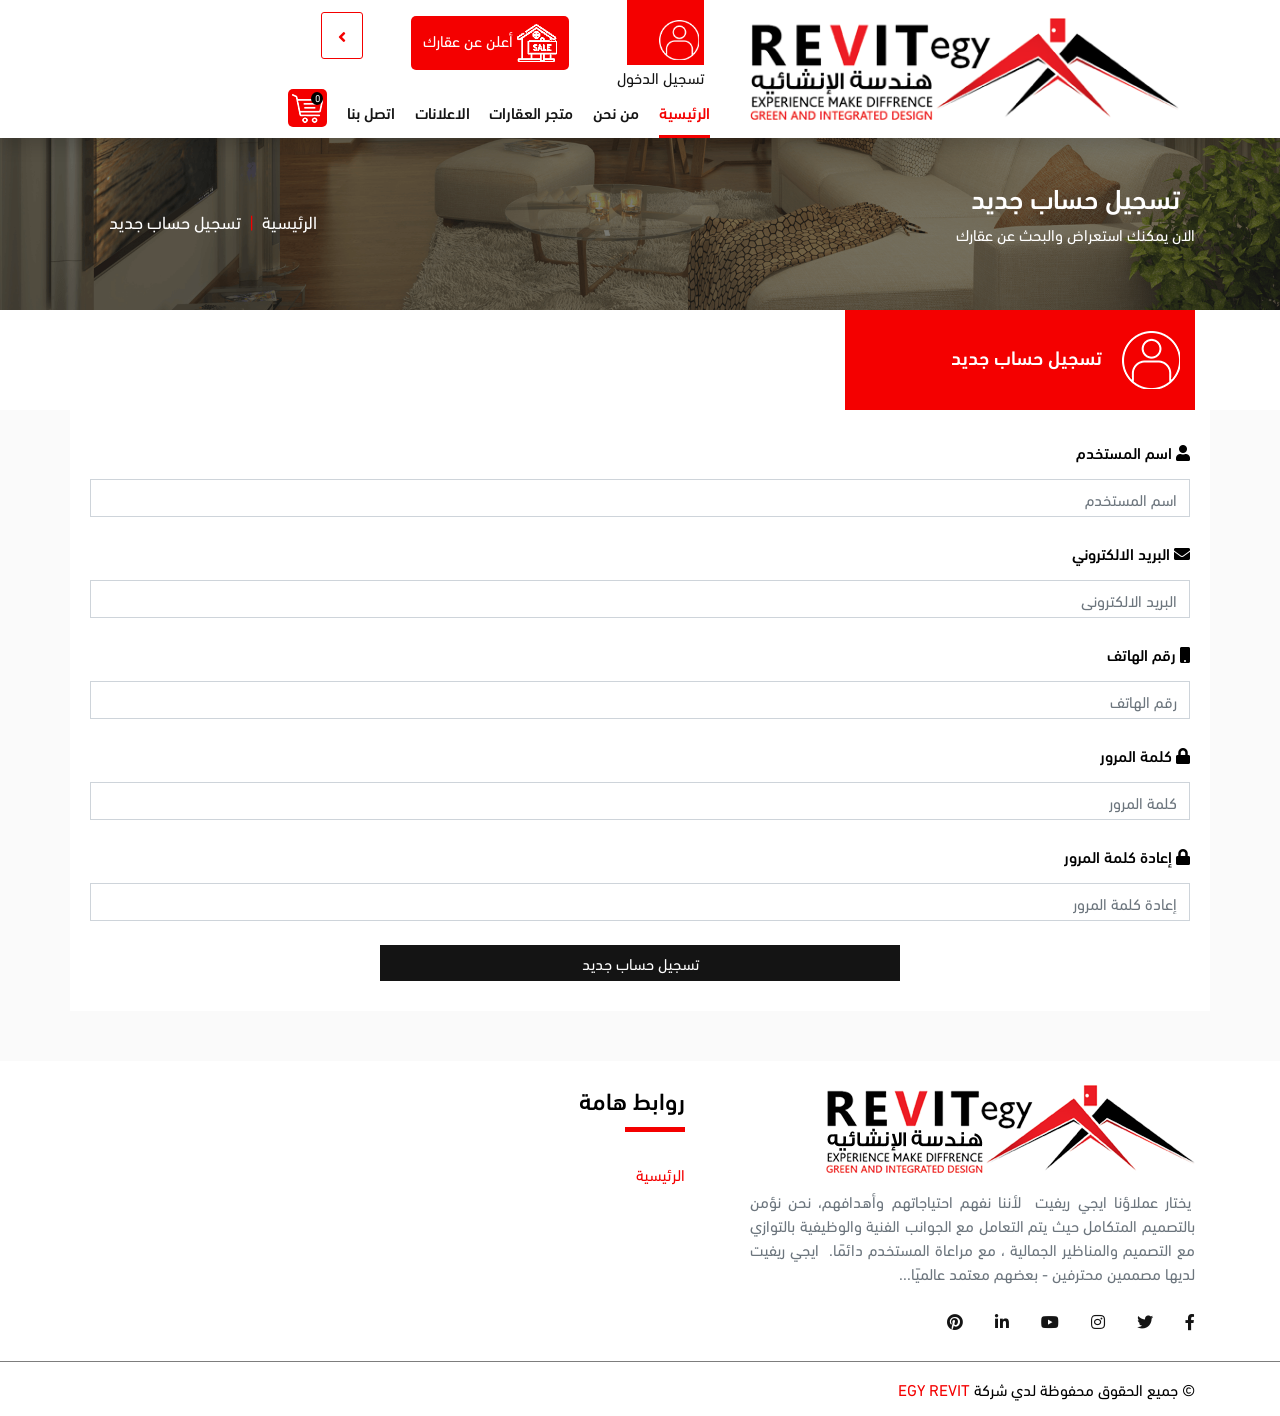
<file: register.html>
<!DOCTYPE html >
<html>

<head>
    <meta charset="utf-8">
    <meta name="viewport" content="width=device-width, initial-scale=1, shrink-to-fit=no">
    <!-- Title Website -->
    <title>Revit</title>


    <!-- Fontawesome -->
    <link rel="stylesheet" href="css/all.min.css">

    <!-- Owl Carusol -->
    <link rel="stylesheet" href="css/owl.carousel.min.css">
    <link rel="stylesheet" href="css/owl.theme.default.css">

    <!-- Bootstrap css -->
    <link rel="stylesheet" href="css/bootstrap.min.css" />

    <!-- My css style -->

    <link rel="icon" href="img/favicon.ico">
    <link rel="stylesheet" href="css/style.css" />
    <link rel="stylesheet" href="css/media.css" />
    <!-- <link rel="stylesheet" href="css/style_E.css" />
    <link rel="stylesheet" href="css/media_E.css" /> -->


</head>

<body>

    <div class="d-flex" id="wrapper">
        <div class="div-60"></div>
        <div id="sideBar-wraper">
            <div class="closse" id="dismiss">
                <img src="img/close.png" alt="">

            </div>
            <nav class="sideNav clearfix" id="sideNav">
                <div class="topHead clearfix">
                    <img src="img/logo.png" alt="" class="img-fluid">
                </div>
                <ul class="navbar-nav ml-auto meun-list">
                    <li class="nav-item border-bottom">
                        <a class="nav-link" href="login.html">تسجيل الدخول</a>
                    </li>
                    <li class="nav-item border-bottom ">
                        <a class="nav-link" href="register.html">تسجيل حساب جديد</a>
                    </li>
                    <li class="nav-item border-bottom ">
                        <a class="nav-link" href="acountsetting.html">إعدادات الحساب</a>
                    </li>
                    <li class="nav-item border-bottom ">
                        <a class="nav-link" href="yourrequired3qar.html">عقاراتك المطلوبة</a>
                    </li>
                    <li class="nav-item border-bottom ">
                        <a class="nav-link" href="favorite.html">المفضلة</a>
                    </li>
                    <li class="nav-item border-bottom ">
                        <a class="nav-link" href="YourInquiries.html">استفساراتك</a>
                    </li>
                    <li class="nav-item border-bottom ">
                        <a class="nav-link" href="advertisedproperties.html">عقاراتك المعلنة</a>
                    </li>
                    <li class="nav-item border-bottom ">
                        <a class="nav-link" href="ads your 3qar.html">اعلن عن عقارك</a>
                    </li>
                    <li class="nav-item border-bottom  ">
                        <a class="nav-link" href="index.html">الرئيسية </a>
                    </li>
                    <li class="nav-item border-bottom ">
                        <a class="nav-link" href="about.html">من نحن</a>
                    </li>
                    <li class="nav-item border-bottom ">
                        <a class="nav-link" href="matgar-3qarat.html">متجر العقارات</a>
                    </li>
                    <li class="nav-item border-bottom ">
                        <a class="nav-link" href="ads your 3qar.html">الاعلانات</a>
                    </li>
                    <li class="nav-item border-bottom ">
                        <a class="nav-link" href="contact.html">اتصل بنا</a>
                    </li>
                    <li class="nav-item border-bottom ">
                        <a class="nav-link" href="logout.html">تسجيل الخروج</a>
                    </li>

                    <li class="nav-item noh">
                        <a class="nav-link no-border nohover" href=""><img src="img/icon-shopping-cart.png" alt=""><span class="item-no">0</span></a>
                    </li>
                </ul>
            </nav>

        </div>
        <!-- =========================================================================================== -->
        <!-- Start Main Content page -->
        <div id="mainContent-wraper">
            <!-- Start Navbar  -->
            <header class="header fixed-top bg-white shadow">
                <div class="container  d-none d-md-block">
                    <!-- for desktop -->
                    <div class="row">
                        <div class="col-lg-5 col-md-3 col-6 align-self-center">
                            <a class="navbar-brand" href="/"><img src="img/logo.png" class="img-fluid"></a>
                        </div>
                        <div class="col-lg-7 col-md-9 col-6">
                            <div class="top-menu">
                                <div class="d-flex align-content-center justify-content-start">
                                    <div class="ml-lg-5 ml-2">
                                        <a class="" href="login.html">
                                            <div class="user-img"><img src="img/user.png"></div>
                                            <span>تسجيل الدخول</span>
                                        </a>
                                    </div>
                                    <div class="mt-3 ml-lg-5 ml-2">
                                        <a class="" href="ads your 3qar.html">
                                            <div class="user-imgg"><img src="img/service-icon16a.png">
                                                <span>أعلن عن عقارك</span></div>
                                        </a>
                                    </div>
                                    <div class="bttn mt-4 ">
                                        <a class="outline-link" href="">
                                            <i class="fas fa-angle-left"></i>
                                        </a>
                                    </div>
                                </div>
                            </div>

                            <nav class="navbar navbar-expand-md">
                                <button class="navbar-toggler" type="button" data-toggle="collapse" data-target="#navbarSupportedContent" aria-controls="navbarSupportedContent" aria-expanded="false" aria-label="Toggle navigation">
                            <span class="navbar-toggler-icon"><i class="fas fa-bars"></i></span>
                        </button>

                                <div class="collapse navbar-collapse" id="navbarSupportedContent">
                                    <ul class="navbar-nav ml-auto">
                                        <li class="nav-item  active ">
                                            <a class="nav-link" href="index.html">الرئيسية </a>
                                        </li>
                                        <li class="nav-item ">
                                            <a class="nav-link" href="about.html">من نحن</a>
                                        </li>
                                        <li class="nav-item ">
                                            <a class="nav-link" href="matgar-3qarat.html">متجر العقارات</a>
                                        </li>
                                        <li class="nav-item ">
                                            <a class="nav-link" href="">الاعلانات</a>
                                        </li>
                                        <li class="nav-item ">
                                            <a class="nav-link" href="contact.html">اتصل بنا</a>
                                        </li>

                                        <li class="nav-item noh">
                                            <a class="nav-link no-border nohover" href=""><img src="img/icon-shopping-cart.png" alt=""><span class="item-no">0</span></a>
                                        </li>
                                    </ul>


                                </div>
                            </nav>

                        </div>
                    </div>
                </div>
                <!-- for mobile -->
                <div class="container d-block d-md-none">

                    <nav class="navbar navbar-expand-md">
                        <a class="navbar-brand ml-0 mr-auto p-0" href="/"><img src="img/logo.png" class="" width="230"></a>
                        <button id="menu-toggle" class="navbar-toggler" type="button">
                <span class="navbar-toggler-icon"><i class="fas fa-bars"></i></span>
            </button>


                    </nav>



                </div>



            </header>
            <!-- End Navbar  -->

            <!-- =========================================================================================== -->

            <!-- Start Section About  -->
            <section class="about-us">
                <div class="overlay">
                    <div class="container">
                        <div class="info text-white d-sm-flex justify-content-between align-content-center mx-auto">
                            <div class="right align-self-start text-center">
                                <h3 class=" text-white"> تسجيل حساب جديد</h3>
                                <p>الان يمكنك استعراض والبحث عن عقارك</p>
                            </div>
                            <div class="left align-self-end d-none d-md-block">

                                <ol class="breadcrumb">
                                    <li class="breadcrumb-item"><a href="index.html">الرئيسية</a></li>
                                    <li class="breadcrumb-item active" aria-current="page">تسجيل حساب جديد </li>
                                </ol>

                            </div>
                        </div>
                    </div>
                </div>

            </section>

            <!-- End Section About  -->
            <!-- =========================================================================================== -->
            <!-- login section  -->
            <section class="login-sec">
                <div class="container">
                    <div class="row">
                        <div class="col-md-4 col-sm-6 col-12">
                            <div class="order-title">
                                <img src="img/user.png">
                                <h5>تسجيل حساب جديد</h5>
                            </div>
                        </div>
                    </div>
                </div>
                <div class="gray-bg">

                    <div class="container frm">
                        <form id="" action="" method="" role="">

                            <div class="form-group mb-4">
                                <label class="control-label" for="username"> <i class="fas fa-user" aria-hidden="true"></i> اسم المستخدم</label>
                                <input type="text" id="username" class="form-control" name="" aria-required="true" placeholder="اسم المستخدم">
                            </div>

                            <div class="form-group mb-4">
                                <label class="control-label" for="email"> <i class="fas fa-envelope" aria-hidden="true"></i> البريد الالكتروني</label>
                                <input type="text" id="email" class="form-control" name="" aria-required="true" placeholder="البريد الالكتروني">
                            </div>

                            <div class="form-group mb-4 ">
                                <label class="control-label" for="mobile"> <i class="fas fa-mobile" aria-hidden="true"></i> رقم الهاتف</label>
                                <input type="text" id="mobile" class="form-control" name="" aria-required="true" placeholder="رقم الهاتف">
                            </div>

                            <div class="form-group mb-4">
                                <label class="control-label" for="password"> <i class="fas fa-lock" aria-hidden="true"></i> كلمة المرور</label>
                                <input type="password" id="password" class="form-control" name="" aria-required="true" placeholder="كلمة المرور">
                            </div>

                            <div class="form-group mb-4">
                                <label class="control-label" for="password-repeat"> <i class="fas fa-lock" aria-hidden="true"></i> إعادة كلمة المرور</label>
                                <input type="password" id="password-repeat" class=" form-control login_form" name="" aria-required="true" placeholder="إعادة كلمة المرور">
                            </div>

                            <div class="col-md-6 offset-md-3 col-12 mt-4 text-center mx-auto">
                                <a type="submit" class="d-block btn btn-primary dark-btn" name="">تسجيل حساب جديد</a>
                            </div>

                        </form>
                    </div>
                </div>
            </section>
            <!-- End Login Section -->

            <!-- =========================================================================================== -->

            <!-- =========================================================================================== -->

            <!-- Start Footer  -->
            <!-- Phone footer  -->
            <div class="footer mobile bg-white fixed-bottom mt-5 d-block d-md-none">
                <div class="container">
                    <div class="row justify-content-between align-items-center text-center">
                        <div class="col-3 p-0">
                            <div class="link-footer">
                                <a href="index.html" class="active d-inline-block">
                           الرئيسية
                        </a>
                            </div>
                        </div>
                        <div class="col-3 p-0">
                            <div class="link-footer">
                                <a href="#">
                            أضف عقارك
                        </a>
                            </div>
                        </div>
                        <div class="col-3 p-0">
                            <div class="link-footer">
                                <a href="#">
                           العقارات
                        </a>
                            </div>
                        </div>
                        <div class="col-3 p-0">
                            <div class="link-footer">
                                <a href="#">
                            حسابي
                        </a>
                            </div>
                        </div>
                    </div>
                </div>
            </div>
            <!-- Desktop footer  -->
            <footer class="footer mt-4 d-none d-md-block">
                <div class="container">
                    <div class="row">
                        <div class="col-md-5 col-sm-12 col-12">
                            <img src="img/logo-futer.png" class="footer-logo img-fluid mb-3">
                            <p class="text-justify text-muted">&nbsp;يختار عملاؤنا ايجي ريفيت&nbsp; لأننا نفهم احتياجاتهم وأهدافهم، نحن نؤمن بالتصميم المتكامل حيث يتم التعامل مع الجوانب الفنية والوظيفية بالتوازي مع التصميم والمناظير الجمالية ، مع مراعاة المستخدم دائمًا.&nbsp; ايجي ريفيت
                                لديها مصممين محترفين - بعضهم معتمد عالميًا...</p>
                            <nav class="nav social-icons">
                                <a class="nav-link" href="" target="_blank"><i class="fab fa-facebook-f" aria-hidden="true"></i></a>

                                <a class="nav-link" href="" target="_blank"><i class="fab fa-twitter" aria-hidden="true"></i></a>

                                <a class="nav-link" href="" target="_blank"><i class="fab fa-instagram" aria-hidden="true"></i> </a>
                                <a class="nav-link" href="" target="_blank"><i class="fab fa-youtube" aria-hidden="true"></i> </a>
                                <a class="nav-link" href=""><i class="fab fa-linkedin-in"></i></a>
                                <a class="nav-link" href="" target="_blank"><i class="fab fa-pinterest" aria-hidden="true"></i> </a>
                            </nav>
                        </div>
                        <div class="col-md-7 col-sm-12 col-12 padd-r-50">
                            <div class="clearfix">
                                <h4 class="footer-title">روابط هامة</h4>
                                <hr class="footer-line">
                            </div>
                            <ul class="footer-menu">
                                <li class="active ">
                                    <a href="/">الرئيسية</a>
                                </li>
                                <li class="">
                                    <a href="/about">قسم الصيانة</a>
                                </li>
                                <li class="">
                                    <a href="/about">قسم المقاولات</a>
                                </li>

                                <li class="">
                                    <a href="/about">من نحن</a>
                                </li>
                                <li class=" ">
                                    <a href="/service">قسم التسويق العقاري</a>
                                </li>
                                <li class=" ">
                                    <a href="/service">قسم التشطيبات</a>
                                </li>
                                <li class=" ">
                                    <a href="/works">أعمالنا</a>
                                </li>
                                <li class=" ">
                                    <a href="/contact">اتصل بنا</a>
                                </li>
                            </ul>

                            <div class="clearfix">


                            </div>
                        </div>
                    </div>
                </div>
                <div class="bootom-footer">
                    <div class="container">
                        <div class="row">
                            <div class="col-md-12 col-sm-12 col-12">
                                <p class="copyright">
                                    &copy; جميع الحقوق محفوظة لدي شركة
                                    <a href="#"><span class="bold-font">Egy</span> <span class="light-font">Revit</span></a>
                                </p>
                            </div>
                        </div>
                    </div>
                </div>
            </footer>
            <!-- End Footer  -->
            <!-- =========================================================================================== -->

            <!--        Start Scroll To-Top  -->
            <div id="scroll-top">
                <i class="fas fa-arrow-up"></i>
            </div>

            <!--        End Scroll To-Top  -->
            <!-- =========================================================================================== -->

        </div>

        <!--Start Dark Overlay element -->
        <div class="overlay-page"></div>
        <!--End Dark Overlay element -->

    </div>


    <script src="js/jquery-3.5.1.slim.min.js"></script>
    <script src="js/jquery-3.4.1.min.js"></script>
    <script src="js/popper.min.js"></script>
    <script src="js/bootstrap.min.js"></script>
    <script src="js/owl.carousel.min.js"></script>
    <script src="js/jquery.waypoints.min.js"></script>
    <script src="js/jquery.counterup.min.js"></script>
    <script src="js/main.js"></script>


</body>

</html>
</file>
<file: css/style.css>
/* ------------------------------------------ */

:root {
    --main-color: #f40000;
    --second-color: #000;
    --icons-color: #f55b5b
}

@font-face {
    font-family: 'DinNextLight';
    src: url('fonts/din-next/light/DinNextLight.eot');
    src: url('fonts/din-next/light/DinNextLight.eot') format('embedded-opentype'), url('fonts/din-next/light/DinNextLight.woff2') format('woff2'), url('fonts/din-next/light/DinNextLight.woff') format('woff'), url('fonts/din-next/light/DinNextLight.ttf') format('truetype'), url('fonts/din-next/light/DinNextLight.svg#DinNextLight') format('svg');
}

@font-face {
    font-family: 'DinNextRegular';
    src: url('fonts/din-next/regular/DinNextRegular.eot');
    src: url('fonts/din-next/regular/DinNextRegular.eot') format('embedded-opentype'), url('fonts/din-next/regular/DinNextRegular.woff2') format('woff2'), url('fonts/din-next/regular/DinNextRegular.woff') format('woff'), url('fonts/din-next/regular/DinNextRegular.ttf') format('truetype'), url('fonts/din-next/regular/DinNextRegular.svg#DinNextRegular') format('svg');
}

@font-face {
    font-family: 'DinNextMedium';
    src: url('fonts/din-next/medium/DinNextMedium.eot');
    src: url('fonts/din-next/medium/DinNextMedium.eot') format('embedded-opentype'), url('fonts/din-next/medium/DinNextMedium.woff2') format('woff2'), url('fonts/din-next/medium/DinNextMedium.woff') format('woff'), url('fonts/din-next/medium/DinNextMedium.ttf') format('truetype'), url('fonts/din-next/medium/DinNextMedium.svg#DinNextMedium') format('svg');
}

@font-face {
    font-family: 'DinNextBold';
    src: url('fonts/din-next/bold/DinNextBold.eot');
    src: url('fonts/din-next/bold/DinNextBold.eot') format('embedded-opentype'), url('fonts/din-next/bold/DinNextBold.woff2') format('woff2'), url('fonts/din-next/bold/DinNextBold.woff') format('woff'), url('fonts/din-next/bold/DinNextBold.ttf') format('truetype'), url('fonts/din-next/bold/DinNextBold.svg#DinNextBold') format('svg');
}


/*   01 - General & Basic Styles   */

* {
    padding: 0;
    margin: 0;
    box-sizing: border-box;
    font-family: 'DinNextRegular';
}

html {
    scroll-behavior: smooth;
    overflow-x: hidden;
}

body {
    font-family: 'DinNextRegular';
    font-size: 1rem;
    color: #000;
    background: #fff;
    overflow-x: hidden;
    direction: rtl;
    text-align: right;
    /* padding-top: 60px; */
}

a {
    font-weight: 400;
    text-decoration: none;
    color: #141414;
    text-decoration: none;
    -webkit-transition: all 0.1s ease;
    transition: all 0.1s ease;
}

a:hover,
a:focus {
    text-decoration: none;
    -webkit-transition: all 0.1s ease;
    transition: all 0.1s ease;
    color: #f40000;
}

ul {
    list-style: none;
    padding: 0;
    margin: 0;
}

img {
    max-width: 100%;
}

h1,
h2,
h3,
h4,
h5,
h6 {
    font-family: 'DinNextMedium';
    color: var(--second-color);
}

.head-fonts {
    font-size: 2.15rem
}

.div-80 {
    height: 80px;
    width: 100%;
    display: block;
}

.div-30 {
    height: 30px;
    width: 100%;
    display: block;
}

.div-20 {
    height: 20px;
    width: 100%;
    display: block;
}

.div-50 {
    height: 50px;
    width: 100%;
    display: block;
}

.underline::after {
    content: "";
    background-color: var(--main-color);
    width: 50px;
    height: 6px;
    position: absolute;
    right: 0;
    bottom: 0;
    margin-bottom: -12px;
}

.heads {
    color: var(--main-color);
    font-size: 16px;
}

.div-60 {
    height: 60px;
    width: 100%;
    display: block;
}

#wrapper {
    min-height: 100%;
    display: flex;
    flex-direction: column;
    justify-content: space-between;
    width: 100%;
    height: 100%;
    overflow: hidden;
    align-items: stretch;
}

.overlay-page {
    display: none;
    position: fixed;
    width: 100vw;
    height: 100vh;
    background: rgba(0, 0, 0, 0.55);
    z-index: 9999;
    opacity: 0;
    transition: all 0.4s ease-in;
}


/* display .overlay when it has the .toggled class */

.overlay-page.toggled {
    display: block;
    opacity: 1;
    padding-top: 100px;
}

#sideBar-wraper .closse {
    position: absolute;
    top: 15px;
    left: 0;
    margin-left: -25px;
}

#sideBar-wraper .closse img {
    width: 40px;
    cursor: pointer;
}

#sideBar-wraper {
    position: fixed;
    top: 0;
    margin: 0;
    width: 250px;
    height: calc(100% + 60px);
    padding-bottom: 60px;
    /* overflow-y: auto; */
    will-change: transform;
    backface-visibility: hidden;
    z-index: 99999;
    background: #FFF;
    transform: translateX(115%);
    backface-visibility: hidden;
    transition: all 0.2s ease;
}


/* Change width of side bar to display it*/

#wrapper.toggled #sideBar-wraper {
    overflow: visible;
    right: 0;
    left: auto;
    transform: translateX(0);
}

.topHead {
    padding: 20px;
    text-align: center;
    border-bottom: 1px solid #dee2e6!important;
}

.topHead img {
    width: 275px;
}


/* mainContent-wraper */

#mainContent-wraper {
    position: relative;
    overflow: hidden;
    width: 100%;
    transition: all 0.3s ease-in-out;
    -webkit-transition: all 0.3s ease-in-out;
    -moz-transition: all 0.3s ease-in-out;
    -ms-transition: all 0.3s ease-in-out;
    -o-transition: all 0.3s ease-in-out;
}

#wrapper.toggled #mainContent-wraper {
    position: relative;
    overflow: hidden;
    transition: all 0.2s ease-in-out;
    -webkit-transition: all 0.2s ease-in-out;
    -moz-transition: all 0.2s ease-in-out;
    -ms-transition: all 0.2s ease-in-out;
    -o-transition: all 0.2s ease-in-out;
}


/* =========================================================*/


/*   02 - Header Styles   		   */

.top-menu {
    margin-right: 1rem;
}

.top-menu img {
    width: 40px;
}


/* .top-menu a {
    display: flex;
    align-items: center;
} */

.user-img {
    background: var(--main-color);
    padding: 20px 5px 5px;
    margin-left: 10px;
}

.user-imgg {
    background: #f40000;
    padding: 8px 12px;
    color: #fff;
    border-radius: 5px;
}

.outline-link {
    color: var(--main-color);
    border: 1px solid var(--main-color);
    padding: .7rem 1rem;
    border-radius: 3px;
}

.outline-link:hover {
    background: var(--main-color);
    color: #ffffff;
}

.navbar li .nav-link,
.meun-list li a {
    padding: .7rem 0rem !important;
    margin-right: .62rem;
    margin-left: .62rem;
    font-family: "DinNextMedium" !important;
}

.navbar li.active .nav-link,
.navbar li .nav-link:hover {
    color: var(--main-color);
    border-bottom: 3px solid var(--main-color);
}

.navbar li .nohover,
.meun-list li .nohover {
    background: #f40000;
    padding: 4px !important;
    border-radius: 5px;
    display: inline-block;
    -webkit-border-radius: 5px;
    -moz-border-radius: 5px;
    -ms-border-radius: 5px;
    -o-border-radius: 5px;
}

.navbar li .nohover:hover {
    border-bottom: none;
}

.navbar {
    padding: 0;
}

.navbar li a:last-child {
    position: relative;
}

.navbar a span {
    background: #000;
    position: absolute;
    top: 3px;
    left: 23px;
    width: 12px;
    height: 13px;
    border-radius: 50%;
    text-align: center;
    padding: 0;
    font-size: 10px;
    vertical-align: middle;
    color: #fff;
    line-height: 11px;
}


/* .logo-div {
    padding-bottom: 20px;
} */


/* =========================================================*/


/* 03 - Slider Styles  */

.slider .owl-carousel .owl-nav button.owl-prev,
.slider .owl-carousel .owl-nav button.owl-next {
    padding: 7px 18px !important;
    background-color: rgba(255, 255, 255, .45);
    -webkit-box-shadow: 0 3px 6px rgba(0, 0, 0, 0.2);
    box-shadow: 0 3px 6px rgba(0, 0, 0, 0.2);
    border: 1px solid #6363631f;
    position: absolute;
    top: 50%;
    border-radius: 50%;
    text-align: center;
}

.slider .owl-carousel .owl-nav button.owl-prev {
    left: 2%
}

.slider .owl-carousel .owl-nav button.owl-next {
    right: 2%;
}

.slider .owl-carousel .owl-nav button.owl-prev span,
.slider .owl-carousel .owl-nav button.owl-next span {
    font-size: 20px;
    color: #4c4848;
}

.slider .info {
    position: absolute;
    top: 30%;
    width: 85%;
    text-align: center;
    transform: translate(0%, 35%);
}

.slider .info .btn {
    background-color: var(--main-color);
    color: #fff;
}

.slider .info form .col-md-2,
.slider .info form .col-md-6 {
    padding-right: 3px !important;
    padding-left: 3px !important;
}

.slider .info form .col-6,
.slider .info form .col-6 {
    padding-right: 15px;
    padding-left: 15px;
}

.slider .form-control {
    border-radius: .25rem;
    height: calc(1.75em + 1rem + 6px);
    padding: .75rem 1rem;
}


/* input#palceholder-img {
    background-image: url(../img/iconsl.gif);
    background-repeat: no-repeat;
    text-indent: 30px;
    background-size: contain;
    background-position: right;
}

input#palceholder-img:focus {
    background-image: none;
    text-indent: 0px
} */


/* =========================================================*/

.services .owl-carousel .owl-nav button.owl-prev,
.services .owl-carousel .owl-nav button.owl-next {
    padding: 3px 14px !important;
    background-color: #ffffffb3;
    -webkit-box-shadow: 0 3px 6px rgba(0, 0, 0, 0.2);
    box-shadow: 0 3px 6px rgba(0, 0, 0, 0.2);
    border: 1px solid var(--main-color);
    position: absolute;
    top: 40%;
    color: #fff;
    border-radius: 50%;
    -webkit-border-radius: 50%;
    -moz-border-radius: 50%;
    -ms-border-radius: 50%;
    -o-border-radius: 50%;
}

.services .owl-carousel .owl-nav button.owl-prev:hover,
.services .owl-carousel .owl-nav button.owl-next:hover {
    background-color: var(--main-color);
    color: #fff;
}

.services .owl-carousel .owl-nav button.owl-prev:hover span,
.services .owl-carousel .owl-nav button.owl-next:hover span {
    color: #fff;
}

.services .owl-carousel .owl-nav button.owl-prev {
    right: 0;
}

.services .owl-carousel .owl-nav button.owl-next {
    left: 0%;
}

.services .owl-carousel .owl-nav button.owl-prev span,
.services .owl-carousel .owl-nav button.owl-next span {
    font-size: 22px;
    color: var(--main-color);
}

.services .owl-carousel .owl-nav button.owl-prev span:hover,
.services .owl-carousel .owl-nav button.owl-next span:hover {
    color: #fff;
}

.services .heads {
    color: var(--main-color);
    font-size: 16px;
}

.services .overlay {
    position: absolute;
    top: 0;
    left: 0;
    bottom: 0;
    background: rgba(255, 255, 255, 0.82) url(../img/loader.gif) no-repeat;
    background-position: 50% 10%;
    background-size: 100px;
    display: none;
    width: 100%;
    height: 100%;
    display: none;
    transition: all .2s ease-in-out;
}

.services .img_item {
    overflow: hidden;
    height: 200px;
}

.services .img_item img {
    width: 100% !important;
    height: 100%;
}

.services .img_item .badge {
    background-color: var(--main-color);
    position: absolute;
    color: #fff;
    top: 10px;
    right: 10px;
    padding: 5px 15px;
    border-radius: 0;
}

.services .img_item .btn_quickview {
    position: absolute;
    top: 5% !important;
    -webkit-transform: translatey(-50%);
    transform: translatey(-50%);
    left: 0;
    right: 0;
    text-align: center;
    opacity: 0;
    visibility: hidden;
    -webkit-transition: .3s;
    transition: .3s;
}

.services .card:hover .btn_quickview {
    opacity: 1;
    visibility: visible;
    top: 50% !important;
}

.services .card:hover {
    box-shadow: 1px 3px 12px 2px #ccc;
}

.btn_quickview a {
    background: rgba(244, 244, 244, 0.8);
    color: #444444;
    font-size: 20px;
    font-weight: 400;
    padding: 0;
    width: 30px;
    line-height: 30px;
    display: inline-block;
    border-radius: 5px;
}

.btn_quickview a:hover {
    background: var(--main-color);
    color: #fff;
}

.star-ratings.start-ratings-main {
    margin-top: 0;
}

.rating-md {
    font-size: 15px;
}

.rating-container .clear-rating {
    padding-right: 0;
}

.rating-container .empty-stars {
    color: #cccccc;
}

.rating-container .filled-stars {
    color: var(--main-color);
    -webkit-text-stroke: 1px var(--main-color);
    text-shadow: 1px 1px #ffffff;
}

.rating-container .caption {
    display: none !important;
}

.rating-container .clear-rating {
    padding-right: 0;
}

.card-title:hover {
    color: var(--main-color);
}

.show_action_cart {
    margin: 12px 0 5px 0;
    overflow: hidden;
}

.show_action_cart li {
    float: right;
    width: auto !important;
    border: none;
    padding: 0 0px;
}

.show_action_cart .action-icon li a {
    color: #000;
    display: inline-flex;
    padding: 0 0px;
    margin-left: 5px;
    margin-right: 5px;
}

.add_to_cart_heart {
    border: 1px solid #ccc !important;
    padding: 3px 6px !important;
    height: auto !important;
    border-radius: 5px;
}

.add_to_cart_img {
    width: auto !important;
    padding: 0 5px;
}

.fav_addtocart img {
    width: 35px !important;
}

.heart_animation {
    -webkit-transition: all 0.3s ease-out 0s;
    transition: all 0.3s ease-out 0s;
}

.heart_animation:hover {
    background: var(--main-color);
    color: #fff;
}

.heart_animation:hover a {
    color: #fff !important;
}

.services .card:hover .heart_animation {
    transform: rotate(360deg);
    background-color: var(--main-color);
    border: none;
}

.services .card:hover .heart_animation a {
    color: #fff;
}

.services .btn {
    background-color: #000;
    color: #FFF;
}

.plus,
.minus {
    border: 1px solid #ccc;
    background: #fff;
    padding: 2px 13px;
    cursor: pointer;
}

.modal_action a {
    margin: 0 3px;
}

.cart_loader {
    position: absolute;
    top: 4px;
    display: none;
    left: -3px;
}

.popUp_loder {
    width: 100%;
    background: rgba(255, 255, 255, 0.5);
    padding: 6px;
    margin-top: 0px;
    z-index: 99999;
    left: 0;
    right: 0;
    top: 0 !important;
    text-align: center;
}

.modal_action a {
    background-color: #000;
    color: #fff !important;
    border-radius: 5px;
    border: none;
}

.modal_action a:hover {
    background-color: var(--main-color);
    color: #fff;
}


/*=========================================================================*/


/*   10 - Contact Styles           */

.full-width-map {
    width: 100%;
    height: 555px;
}

.contact-sec {
    position: relative;
}

.contact-div {
    width: 100%;
    position: absolute;
    top: -100px;
    right: 0;
    left: 0;
}

.mail-icon {
    background: #f40000;
    padding: 20px;
    height: 100px;
    width: 100px;
    display: block;
    float: right;
}

.mail-input {
    float: left;
    width: calc(100% - 130px);
    margin-top: 30px;
}

.input-group-text {
    color: #ffffff;
    background-color: #f40000;
    border: 1px solid #f40000;
}

.address-details .card:first-of-type {
    border-bottom: 0;
    border-bottom-right-radius: 0;
    border-bottom-left-radius: 0;
    border-top-left-radius: 0;
    border-top-right-radius: 0;
}

.address-details .card {
    border: 0;
    border-radius: 0;
}

.address-details .card-header .btn {
    padding-right: 0;
    padding-left: 0;
    width: 100%;
    color: #141414;
    text-align: right;
    font-size: 18px;
}

.address-details .card-header {
    background: #ffffff;
    border-bottom: 1px solid #fafafa;
}

.order-title {
    background: #f40000;
    padding: 10px 15px;
    color: #ffffff;
    width: 100%;
    display: inline-flex;
    align-items: center;
    height: 100px;
}

.order-title img {
    float: right;
    margin-left: 20px;
}

.order-title:after {
    display: block;
    clear: both;
    content: "";
}

.order-title h5 {
    color: #ffffff;
}

.red-btn {
    background: #f40000;
    border-radius: 0;
    border-color: #f40000;
}

.red-btn:hover,
.red-btn:focus,
.red-btn:active {
    color: #f40000 !important;
    background: #ffffff !important;
    border-color: #f40000 !important;
    outline: none !important;
    box-shadow: none !important;
}

.dark-btn {
    background: #141414;
    border-radius: 0;
    border-color: #141414;
}

.dark-btn:hover,
.dark-btn:focus,
.dark-btn:active {
    color: #141414 !important;
    background: #ffffff !important;
    border-color: #141414 !important;
    outline: none !important;
    box-shadow: none !important;
}

.service-request {
    margin-top: -100px;
}

.address-details .card-header .btn i {
    float: left;
    margin-top: 3px;
}

.address-details .card-header .btn i.fa-minus {
    background: #f40000;
    color: #ffffff;
    padding: 2px 5px;
}

.address-details .card-header .btn i.fa-plus {
    display: none;
}

.address-details .card-header .btn.collapsed i.fa-plus {
    display: block;
}

.address-details .card-header .btn.collapsed i.fa-minus {
    display: none;
}

.address-details .form-control {
    margin-bottom: 15px;
}

.address-details .dark-btn {
    width: 75%;
}

.blog-block a {
    display: block;
}

.gray-bg {
    background: #fafafa;
    padding-bottom: 50px;
}

.gray-bg .frm {
    background: #ffffff;
    padding: 30px 20px;
}

.frm label {
    font-family: "DinNextMedium" !important;
    margin-bottom: 15px;
}

.width-60 {
    width: 60%;
}

.address-detailes {
    background: #fafafa;
}

.address-block-header {
    padding: 15px 30px;
    border-bottom: 1px solid #7d7d7d;
}

.address-block-body {
    padding: 15px 30px;
}

.form-control {
    border-radius: 0;
    color: #7d7d7d;
}

.form-control:focus {
    outline: none;
    box-shadow: none;
    border-color: #f40000;
}

.time {
    height: 38px;
    border: 1px solid #ced4da;
    color: #7d7d7d;
    direction: ltr;
    display: flex;
    align-items: center;
    justify-content: center;
}

.field-maillist-email {
    position: relative;
    -ms-flex: 1 1 auto;
    flex: 1 1 auto;
    width: 1%;
    margin-bottom: 0;
}

.mail-input button {
    background: #f40000;
    border: none;
    padding: 0px;
    margin: 0;
    height: 38px;
}

.radio-toolbar .form-group {
    margin: 0;
}


/*=========================================================================*/


/* Footer */


/*   11 - Footer Styles            */

.social-icons a:first-child {
    padding-right: 0;
}

.footer-line {
    border-top: 5px solid #f40000;
    width: 60px;
    float: right;
    margin-top: 5px;
    margin-bottom: 30px;
}

.footer-menu {
    columns: 2;
}

.footer-menu li.active a {
    color: #f40000;
}

.padd-r-50 {
    padding-right: 50px;
}

.footer-menu li a {
    margin-bottom: 10px;
    display: block;
    color: #000;
    font-weight: 500;
    /* font-family: "DinNextMedium" !important; */
}

.footer-menu li a:hover {
    color: var(--main-color);
}

.bootom-footer {
    border-top: 1px solid #7d7d7d;
    padding: 15px 0;
    margin-top: 20px;
}

.copyright {
    margin-bottom: 0;
}

.copyright a {
    color: #f40000;
    text-transform: uppercase;
}


/*   16 - Scroll Top      */

#scroll-top {
    width: 35px;
    height: 35px;
    line-height: 35px;
    color: #FFF;
    background-color: var(--main-color);
    text-align: center;
    right: 5px;
    bottom: 45px;
    position: fixed;
    z-index: 9999;
    display: none;
    cursor: pointer;
    border-radius: 6px;
    font-size: 16px;
    -webkit-transition: all 0.2s ease;
    transition: all 0.2s ease;
    -webkit-box-shadow: 0 1px 10px 0 rgba(0, 0, 0, 0.2);
    box-shadow: 0 1px 10px 0 rgba(0, 0, 0, 0.2);
}


/* ======================================================================= */


/* About Page */

.about-us {
    background: url(../img/breadcarmb.png) no-repeat center center;
    -webkit-background-size: cover;
    -moz-background-size: cover;
    -o-background-size: cover;
    background-size: cover;
    min-height: 250px;
    position: relative;
}

.about-us .info {
    padding: 120px 0 0 0;
}

.about-us .breadcrumb {
    direction: rtl;
    background-color: transparent;
}

.about-us .breadcrumb li,
.about-us .breadcrumb li a {
    color: #FFF;
    font-size: 18px;
}

.breadcrumb-item+.breadcrumb-item::before {
    color: var(--main-color);
    content: "|";
    padding-left: .5rem;
}

.statistics {
    background: url(../img/parallax-image.png) no-repeat center center;
    -webkit-background-size: cover;
    -moz-background-size: cover;
    -o-background-size: cover;
    background-size: cover;
    min-height: 400px;
    position: relative;
    background-attachment: fixed;
}

.statistics .overlay {
    position: absolute;
    top: 0;
    left: 0;
    height: 100%;
    width: 100%;
    background-color: rgba(0, 0, 0, .75);
}

.statistics .counter-box .number {
    font-size: 3.2rem;
    color: #FFF;
    font-weight: 600;
    margin-bottom: 0;
}

.statistics .counter-box span {
    color: #FFF !important;
    font-weight: 500;
    font-size: 1rem;
}

.search-banner {
    background-color: #ebebeb;
}

.search-banner .btn {
    background-color: var(--main-color);
    color: #fff;
}

.search-banner .form-group {
    margin-bottom: 0;
}

.search .form-control {
    border-radius: 0;
    color: #7d7d7d;
    padding: .395rem .95rem;
    height: calc(1.5em + .95rem + 4px);
    background-color: #fafafa;
}

.search .list-filter .nav-link {
    padding: 0;
}

.search .list-filter .second,
.search .list-filter .first {
    background-color: #eee8e8bd;
    color: #7d7d7d;
    border-radius: .25rem;
    padding: 0.5rem;
}

.search .list-filter .active .first,
.search .list-filter .active .second {
    color: #fff;
    background-color: transparent;
    border-radius: 0rem;
    /* padding: 0rem; */
}

.page-item.active .page-link,
.page-link:hover,
.page-link:focus {
    background-color: var(--main-color);
    border-color: var(--main-color);
    color: #fff;
    box-shadow: none;
}

.page-link {
    color: #c3c3c3;
    background-color: #f8f8f8;
    border: 1px solid #c3c3c3;
    margin-left: 5px;
    border-radius: 15%;
}

.search .card-img {
    flex: 1;
}

.login-sec .info {
    background: var(--main-color);
    padding: 15px 30px;
    color: #ffffff;
    display: inline-flex;
    align-items: center;
}

.login-sec .customlink {
    color: var(--main-color);
}

.box-upload {
    background-color: #ebebeb;
    border-radius: 8px;
    padding: 45px;
    cursor: pointer;
}

.setting .nav {
    background-color: #fafafa;
}

.setting .nav-item {
    padding: 15px 0;
    border-bottom: 1px solid #8c8c8c;
}

.setting .nav-pills .nav-link {
    border-radius: 0;
    text-align: center;
    color: #000;
}

.setting .nav-pills .no-border {
    border-bottom: none;
}

.nav-pills .nav-link.active,
.nav-pills .show>.nav-link,
.nav-pills .nav-link:hover {
    background-color: var(--main-color);
    color: #fff !important;
}

.setting .card-img {
    flex: 1;
}

.setting .card-body {
    flex: 1 1 40%;
}

.icon-favorite {
    background: #f40000;
    border-radius: 50%;
    padding: 10px;
}

.setting .info .red-btn {
    background-color: var(--main-color) !important;
}

.setting .info .red-btn:hover {
    background-color: #fff !important;
}

.display .green {
    padding: 5px 25px;
    text-align: center;
    border-radius: 3px;
    background-color: #069e59;
    color: #fff;
}

.display .fas {
    color: var(--icons-color);
}

.display .options {
    flex: 1;
}

.display .price {
    flex: 1;
}

.services .options img {
    display: inline;
    width: 28px;
}

.card-body small img {
    display: inline !important;
    width: 18px !important;
}

.display .icons-share li {
    padding: 5px 10px;
    border-radius: 5px;
    border: 1px solid #e9e3e3;
    margin-left: 10px;
}

.display .icons-share li .fas {
    color: #969393;
}

.mobile {
    border-top: 1px solid #f40000;
}

.footer .link-footer a {
    font-family: "DinNextMedium" !important;
    color: #000;
    padding: 12px 5px;
}

.footer .link-footer .active {
    background-color: #f40000;
    color: #fff;
}

#filter-side {
    display: block;
    position: fixed;
    top: 70px;
    margin: 0;
    width: 200px;
    height: 100%;
    overflow-y: auto;
    will-change: transform;
    backface-visibility: hidden;
    z-index: 99999;
    background: #f4f3f3;
    transform: translateX(-150%);
    transition: all 0.45s ease-in-out;
    left: -200px;
    padding: 30px 0;
}

.navbar.filter-show #filter-side {
    overflow: visible;
    left: 0;
    right: auto;
    transform: translateX(0);
}

.filter i {
    font-size: 30px;
}

#stickybottom {
    position: fixed;
    bottom: 50px;
    z-index: 2;
    left: 5%;
    width: 90%;
}

#stickytypeheader {
    z-index: 2;
}

.ui-slider-horizontal {
    height: .3em !important;
}

.ui-widget-header {
    background: var(--main-color);
}

.ui-state-default,
.ui-widget-content .ui-state-default,
.ui-widget-header .ui-state-default,
.ui-button,
html .ui-button.ui-state-disabled:hover,
html .ui-button.ui-state-disabled:active {
    border-radius: 50%;
}

.ui-slider-horizontal .ui-slider-handle {
    top: -.45em;
    border: 1px solid #f40000;
    background: #fff;
}

.ui-state-default,
.ui-widget-content .ui-state-default,
.ui-widget-header .ui-state-default,
.ui-button,
html .ui-button.ui-state-disabled:hover,
html .ui-button.ui-state-disabled:active {
    color: #fff;
}

.fiexed_menue {
    width: 100px;
    position: fixed;
    left: -16px;
    top: 30%;
    z-index: 999;
}

.outer-border2 {
    width: 70px;
    height: 45px;
    border: 1px solid #f40000;
    padding: 5px;
    margin-left: auto;
    margin-right: auto;
    background: #fff;
}

.dept-photo2 {
    width: 32px;
    height: 30px;
    background: #fff;
    text-align: center;
    display: flex;
    align-items: center;
    justify-content: center;
    margin-left: auto;
    margin-right: auto;
    border: 0px solid #ffffff;
}

.dept-nav .hover-img {
    display: none;
}

.dept-photo {
    width: 120px;
    height: 120px;
    background: #fff;
    border-radius: 50%;
    text-align: center;
    display: flex;
    align-items: center;
    justify-content: center;
    margin-left: auto;
    margin-right: auto;
    border: 3px solid #ffffff;
}

.dept-nav a h4 {
    text-align: center;
    color: #ffffff;
    line-height: 1.5;
}

.dept-nav a {
    max-width: 180px;
}

.outer-border {
    width: 130px;
    height: 130px;
    border: 1px solid #f40000;
    padding: 5px;
    border-radius: 50%;
    margin-left: auto;
    margin-right: auto;
}

.dept-nav a:hover .outer-border {
    border-color: #ffffff;
}

.dept-nav a:hover .dept-photo {
    background: #f40000;
}

.dept-nav a:hover .hover-img {
    display: block;
}

.dept-nav a:hover .home-img {
    display: none;
}

.outer-border2:hover,
.dept-photo2:hover,
.outer-border2:hover .dept-photo2 {
    background: #f40000;
}

.fiexed_menue .nav-link {
    padding: 4px;
}

.cart-dropdown {
    width: 300px;
    border-radius: 0;
}

.cart-shop-row i {
    color: #333333;
    position: absolute;
    left: 5px;
    cursor: pointer;
}

img.cart-itm-img {
    width: 60px;
    height: 60px;
}

.cart-item-det {
    color: #333333;
    font-size: 13px;
    text-align: right;
    padding-right: 10px;
}

.cart-item-det a {
    color: #282828 !important;
}

.cart-dropdown .bold {
    font-weight: bold;
    font-family: 'DinNextBold';
}

a.cart-action-a {
    color: #fff !important;
    padding: 6px 10px;
    font-size: 15px !important;
    margin-left: 10px;
    background-color: var(--main-color);
    display: block;
    margin-bottom: 10px;
    text-align: center;
}

a.cart-action-a:hover {
    background-color: #000;
}

span.discount {
    font-size: 14px;
    text-decoration: line-through;
    color: #f51b1b;
    float: right;
    margin: 0 0 0 10px;
}

.owl-thumb-item {
    display: table-cell;
    border: none;
    background: none;
    padding: 0;
    opacity: .5;
    width: 85px;
}

.owl-thumb-item.active {
    opacity: 1;
}

.img-circle {
    border-radius: 50%;
    width: 30px !important;
    height: 30px;
    border: 2px solid #fbfbfbb3;
}

.account_name {
    padding: 6px 20px;
    border-bottom: 3px solid var(--main-color);
    text-align: right;
}

.login-user-menu {
    border-radius: 0;
    text-align: right;
    border-top: 1px solid var(--main-color);
    padding: 10px;
}

.top-header .nav a {
    color: #000;
    font-weight: 300;
    font-size: 16px;
}

.login-user-menu a {
    border-bottom: 1px solid #ccc;
    padding: 6px;
}

.login_title {
    background: var(--main-color);
    padding: 10px;
    margin-bottom: 27px;
    text-align: center;
}

.login_title h4 {
    color: #fff;
}

.display .btn {
    background-color: #000;
    color: #FFF;
}

span.title-sperator {
    color: var(--main-color);
}

.add-info {
    color: #777777;
}

.slider_title {
    font-size: 25px;
    font-weight: bold;
    font-family: 'DinNextBold';
    margin: 15px 0;
}

.filter-tab-ul .card-header {
    margin-bottom: -8px;
    border: none;
    padding: 0 !important;
    background: transparent;
    cursor: pointer;
    text-align: right;
}

.card .collapsed {
    background: #fff !important;
    color: #000;
}

#amr .card-header h4 {
    background: var(--main-color);
    color: #fff;
    padding: 5px 10px 11px 1px;
    font-size: 20px;
}

#amr .border_warp {
    border: 1px solid #ccc;
    margin-bottom: 10px;
    padding: 5px 15px;
}

#amr .width_100 {
    padding: 5px 0;
}

#amr .filter-tab-ul .card-header {
    border: none;
    padding: 0 !important;
}

.card .collapsed label {
    color: #000 !important;
}

.filter-tab-ul .form-check-label {
    margin-right: 20px;
}

span.plus_one {
    float: left;
    font-size: 23px;
    margin-top: -13px;
}

.filter-tab-ul .card {
    border: 0;
    margin-bottom: 5px;
    text-align: right;
}

.filter-tab-ul .form-check-input {
    margin-top: 8px;
}

.filter-tab-ul li .form-check {
    border-bottom: 0px solid #cccccc;
    padding: 5px 10px 10px 0;
    margin-top: 10px;
}

.menue_row,
.menue_row2 {
    background: #fbfbfb;
    padding: 9px;
}

.filter-bar {
    padding-top: 10px;
    border-top: 1px solid #cccccc;
    border-bottom: 1px solid #cccccc;
    margin-bottom: 15px;
    padding-bottom: 10px;
}

.filter-bar .form-group {
    margin-bottom: 0 !important;
}

.filter-bar .col-form-label {
    padding-top: 0;
}

#amr2 .list_button {
    float: left;
}

#amr2 .list_button li button {
    margin: 0 5px;
    background: #f1f1f1;
    border: none;
    color: #999999;
    padding: 6px 12px;
    border-radius: 5px;
}

#amr2 .list_button li button.active {
    background: var(--main-color);
    color: #f1f1f1;
}

.relative_div {
    position: relative;
}

.has-error p,
.has-error .help-block {
    font-size: 12px;
    color: red;
}

.has-error input,
.has-error textarea {
    border: 1px solid red;
}

.can_activate {
    background: var(--main-color);
    padding: 6px 20px;
    border-radius: 6px;
    border: 1px dashed #3d3d3d;
    text-align: center;
    margin: 23px auto;
}

.profile_title {
    background: #f7f7f7;
    padding: 15px;
    font-size: 20px;
    margin-bottom: 15px;
}

.quick_link {
    border: 1px solid #ccc;
    border-radius: 5px;
    text-align: center;
    padding: 10px;
    margin-bottom: 15px;
}

.quick_link p {
    text-align: center;
}

.quick_link img {
    filter: brightness(0);
    width: 50px;
}

.quick_link:hover img {
    filter: brightness(.3);
    -webkit-filter: brightness(.3);
}

.status_0 {
    background: #7fa205;
    padding: 7px 22px;
    color: #fff;
    vertical-align: -webkit-baseline-middle;
    min-width: 150px;
    display: inline-block;
}

.text_right {
    text-align: right;
}

.red-btn-bg {
    border: 1px solid #fff !important;
    background-color: #bc8e43;
}

.modal-header .close {
    position: absolute;
    left: 0;
}

.width_100 {
    width: 100%;
    margin-top: 3px;
    margin-bottom: 3px;
}

.order_delete {
    padding-top: 0;
    width: 100%;
    padding-bottom: 3px;
}

.div-15 {
    height: 15px;
    width: 100%;
    display: block;
}

.border_bottom {
    border-bottom: 1px solid #ccc;
    padding: 0 0 7px 0;
}

.fav_delete {
    background: transparent !important;
    border: 1px solid red;
    color: red !important;
    padding: 5px 10px !important;
}


/*   12 - Shoping Cart Styles      */

.tab-header {
    width: 30%;
    text-align: center;
    border: 1px solid #cccccc;
    padding-top: 10px;
    margin-left: 20px;
    padding-bottom: 10px;
    margin-right: 15px;
}

.tab-header a {
    color: #333333;
}

.tab-header p {
    text-align: center;
}

.tab-header.active {
    border: 1px solid var(--main-color);
}

.tab-header.active p {
    color: #e5c12f;
}

.no {
    margin-left: 5px;
}

.trans-btn {
    background: transparent;
}

.trans-btn:focus {
    outline: 0 !important;
    box-shadow: 0 0 0 0.2rem #ffffff !important;
}

.btn {
    border-radius: 0;
    border: 0;
}


/* .red-btn {
    background: #e5c12f;
    padding-right: 40px;
    padding-left: 40px;
    padding-bottom: 9px;
} */

.black-btn {
    background: #333333;
    padding-right: 40px;
    padding-left: 40px;
    padding-bottom: 9px;
}

.shop-action-btns {
    text-align: center;
    margin-bottom: 3px;
}

.shop-action-btns .btn {
    margin-left: 10px;
    margin-right: 10px;
}

.cart-total {
    text-align: center;
    border: 1px solid #cccccc;
    padding: 20px;
}

.cart-total p,
.cart-total h4 {
    text-align: right;
}

.cart-total h4,
.cobon-active h4 {
    margin-bottom: 20px;
}

.bold {
    font-weight: bold;
    font-family: 'DinNextBold';
}

.left-span {
    float: left;
}

.cobon-active {
    text-align: right;
    border: 1px solid #cccccc;
    padding: 20px;
}

.cobon-active .form-control {
    border-radius: 0;
    margin-bottom: 20px;
    margin-top: 10px;
}

.cart-total hr {
    margin-bottom: 20px;
    margin-top: 20px;
}

p.ask-p {
    background: #eeeeee;
    padding: 10px 20px;
    border-radius: 5px;
}

p.ask-p a {
    color: #e5c12f;
}

.purchase-det {
    text-align: right;
}

.purchase-det .form-row {
    margin-bottom: 15px;
}

.purchase-det h4 {
    margin-bottom: 20px;
}

table,
th,
td {
    border: 1px solid black;
}

.bill-item-tble .thead-light th {
    color: #333333;
    background-color: #eeeeee;
    border-color: #eeeeee;
}

.bill-item-tble,
.bill-item-tble td,
.bill-item-tble th {
    border-top: 0;
    border: 0;
}

.purchase-det .form-check-input {
    margin-top: 10px;
}

.purchase-det .form-check-label {
    margin-right: 20px;
    color: #333333;
}

.card-header {
    border-bottom: 0;
    background: #eeeeee;
}

.card {
    border: 0;
    margin-bottom: 5px;
}

.text-center {
    text-align: center;
}

.width-100 {
    width: 100%;
}

span.discount {
    font-size: 14px;
    text-decoration: line-through;
    color: #f51b1b;
    float: right;
    margin: 0 0 0 10px;
}

.margin_top_30 {
    margin-top: 30px;
}

.delet_from_cart {
    background: #fff;
    color: #ef1e1e;
    border: 2px solid red;
    border-radius: 7px;
    display: inline-block;
    font-style: normal;
}

.login-btn {
    background: var(--main-color);
    display: block;
    margin: 0 auto;
    padding: 17px 20px;
    border-radius: 7px;
    min-width: 250px;
    float: none;
}

.purchase-det #collapseOne p {
    background: #e1bc2e;
    border: 1px dashed #fff;
    padding: 10px;
    overflow: hidden;
}

.purchase-det #collapseOne span {
    background: #e1bc2e;
    border: 1px dashed #fff;
    padding: 10px;
    overflow: hidden;
    color: #fff !important;
}

.purchase-det #collapseOne p .color_red {
    color: #fff !important;
}

.purchase-det .border_warp {
    border: 1px solid #ccc;
    padding: 15px;
}

.bill-item-tble,
.bill-item-tble td,
.bill-item-tble th {
    border-top: 0;
    border: 0;
}

.payment-ul {
    text-align: center;
}

.payment-ul li {
    display: inline-block;
    margin-right: 5px;
    margin: 0;
    padding: 0 5px;
}

.item-view {
    height: 203px;
    overflow: hidden;
}


/*   05 - Footer Styles            */

.top-footer {
    background-color: #141414;
    padding: 40px;
    color: #ffffff;
}

.logo_filter {
    height: 70px;
    margin-bottom: 10px;
    filter: brightness(0);
    -webkit-filter: brightness(0);
}

.top-footer h4 {
    color: #ffffff;
    text-align: right;
    font-size: 20px;
    margin-bottom: 20px;
}

.contactinfo-ul li {
    color: #ffffff;
    text-align: right;
    display: block !important;
    padding: .5rem 0rem;
}

.contactinfo-ul li p {
    color: #ffffff;
    font-size: 15px;
    /*float: left;*/
}

.contactinfo-ul li i {
    border: 1px solid;
    width: 35px;
    height: 35px;
    text-align: center;
    padding-top: 8px;
    float: right;
    margin-left: 10px;
    border-radius: 50%;
    color: var(--main-color);
}

.footer-menu {
    columns: 2;
    -webkit-columns: 2;
    -moz-columns: 2;
}

.footer-menu li a {
    text-align: right;
    font-size: 16px;
    padding-right: 0;
    color: #ffffff;
}

.footer-menu li a:hover {
    color: var(--main-color);
}

.social-icon li {
    float: none;
    margin-right: 12px;
    display: inline-block;
    margin-top: 10px;
}

.social-icon a {
    width: 35px;
    height: 35px;
    display: block;
    text-align: center;
    background: #ffffff;
    color: #333333;
    padding-top: 5px;
    border-radius: 50%;
}

.social-icon a:hover {
    background: #e5c12f;
    color: #ffffff;
}

.android-app {
    margin-top: 15px;
    text-align: center;
}

.android-app a img {
    height: auto;
}

.android-app div,
.android-app a {
    display: inline-block;
}

.main-footer {
    background-color: var(--main-color);
    padding: 10px;
}

.copyrights {
    text-align: right;
    color: #ffffff;
}

.copyrights p {
    color: #ffffff;
}

.shipping_company img {
    max-width: 50px !important;
    margin-top: 15px;
}

.jvFDcV {
    width: 50px;
    height: 50px;
    order: 1;
    padding: 5px;
    box-sizing: border-box;
    border-radius: 50%;
    cursor: pointer;
    overflow: hidden;
    box-shadow: rgba(0, 0, 0, 0.4) 2px 2px 6px;
    transition: all 0.5s ease 0s;
    position: relative;
    z-index: 200;
    display: block;
    border: 0px;
    background: rgb(77, 194, 71) !important;
}

.hasyTc {
    opacity: 1;
    display: block;
    position: absolute;
    bottom: -1.6em;
    left: -0.5em;
    text-align: center;
    white-space: nowrap;
    text-decoration: none;
    font-family: Roboto, "Helvetica Neue", sans-serif;
    font-size: 11px;
    line-height: 11px;
    width: 60px;
    border: 0px;
    max-width: inherit;
    color: rgb(175, 175, 175) !important;
}
</file>
<file: css/media.css>
@media (max-width: 1200px) {
    .navbar li .nav-link,
    .meun-list li a {
        margin-right: .45rem;
        margin-left: .45rem;
    }
}

@media (max-width: 992px) {
    .navbar li .nav-link {
        margin-right: .35rem;
        margin-left: .35rem;
    }
    h5 {
        font-size: 1rem;
    }
    .slider .owl-carousel .owl-nav button.owl-prev,
    .slider .owl-carousel .owl-nav button.owl-next {
        padding: 0px 10px !important;
        top: 45%;
    }
    .head-fonts,
    .statistics .counter-box .number {
        font-size: 1.75rem
    }
    .services .owl-carousel .owl-nav button.owl-prev {
        left: 10%;
    }
    .services .owl-carousel .owl-nav button.owl-next {
        left: 4%;
    }
    .card {
        flex-direction: column !important;
    }
    .owl-thumbs button {
        width: 108px;
        border: none;
    }
}

@media(max-width:768px) {
    body {
        font-size: 14px;
    }
    .outer-border2 {
        width: 54px !important;
    }
    .fiexed_menue {
        width: 65px !important;
        top: 30% !important;
    }
    .dept-photo2 {
        width: 26px !important;
    }
    .navbar {
        padding: .5rem 0rem;
    }
    .navbar-toggler {
        position: absolute;
        top: 13px;
        border: 1px solid #f40000;
        /* border-radius: 0; */
        color: #f40000;
        line-height: 1.2;
        padding: .1rem .35rem;
    }
    .top-menu {
        margin-right: 0rem;
    }
    .navbar a span {
        right: 0;
    }
    .slider .info {
        top: 20%;
    }
    .slider .info h1 {
        font-size: 2rem;
    }
    .slider .info p {
        font-size: 16px;
    }
    .slider .info .btn {
        font-size: 14px;
    }
    .order_number {
        background: #faf0c9;
        padding: 2px 5px;
        color: #000;
        margin-bottom: 5px;
    }
    .order_date,
    .order_items {
        margin-bottom: 5px;
    }
    .services .owl-carousel .owl-nav button.owl-prev,
    .services .owl-carousel .owl-nav button.owl-next {
        padding: 0 10px !important;
    }
    .services .owl-carousel .owl-nav button.owl-prev {
        left: 14%;
    }
    .services .owl-carousel .owl-nav button.owl-next {
        left: 6%;
    }
    .head-fonts,
    .statistics .counter-box .number {
        font-size: 1.5rem
    }
    .about-us .breadcrumb li,
    .about-us .breadcrumb li a {
        font-size: 14px;
    }
    .about-us {
        min-height: 150px;
    }
    .about-us h3 {
        font-size: 1.3rem;
    }
    .about-us .info {
        padding: 65px 0 0 0;
    }
}

@media (max-width: 576px) {
    .top-menu img {
        width: 30px;
    }
    .user-imgg {
        padding: 8px;
    }
    .user-img {
        padding: 8px 5px 5px;
        margin-left: 8px;
        margin-top: 1rem;
    }
    .outline-link {
        padding: .5rem .8rem;
    }
    .slider .info {
        top: 10%;
    }
    .slider .info h1 {
        font-size: 1.5rem;
    }
    .slider .info p {
        font-size: 14px;
    }
    .services .owl-carousel .owl-nav button.owl-prev {
        left: 16%;
    }
    .services .owl-carousel .owl-nav button.owl-next {
        left: 7%;
    }
    .about .media .icon {
        width: 45px;
        height: 45px;
    }
    .about .media .icon i {
        font-size: 15px;
        padding-top: 13px;
    }
    .mail-icon {
        display: none;
    }
    .mail-input {
        width: 100%;
        margin-top: 30px;
    }
    .contact-div .order-title h5 {
        display: none;
    }
    .padd-r-50 {
        padding-right: 15px;
    }
    .footer-line {
        margin-bottom: 20px;
    }
    .social-icons {
        margin-bottom: 20px;
    }
    .owl-thumbs button {
        width: 90px;
        border: none;
    }
}

@media (max-width: 400px) {
    .user-imgg {
        padding: 5px;
    }
    .user-img {
        margin-left: 4px;
    }
    .ml-2,
    .mx-2 {
        margin-left: .2rem!important;
    }
    .slider .info {
        top: 8%;
    }
    .slider .info h1 {
        font-size: 1.2rem;
    }
    .slider .info p {
        font-size: 12px;
        margin-bottom: 0;
    }
    .slider .info .form-group {
        margin-bottom: 0;
    }
    .slider .info .form-control {
        padding: .35rem .65rem;
        font-size: .8rem;
    }
    .slider .owl-carousel .owl-nav button.owl-next {
        right: 0%;
    }
    .slider .owl-carousel .owl-nav button.owl-prev {
        left: 0%;
    }
    .owl-thumbs button {
        width: 70px;
        border: none;
    }
}
</file>
<file: css/style_E.css>
/* ------------------------------------------ */

:root {
    --main-color: #f40000;
    --second-color: #000;
    --icons-color: #f55b5b
}

@font-face {
    font-family: 'DinNextLight';
    src: url('fonts/din-next/light/DinNextLight.eot');
    src: url('fonts/din-next/light/DinNextLight.eot') format('embedded-opentype'), url('fonts/din-next/light/DinNextLight.woff2') format('woff2'), url('fonts/din-next/light/DinNextLight.woff') format('woff'), url('fonts/din-next/light/DinNextLight.ttf') format('truetype'), url('fonts/din-next/light/DinNextLight.svg#DinNextLight') format('svg');
}

@font-face {
    font-family: 'DinNextRegular';
    src: url('fonts/din-next/regular/DinNextRegular.eot');
    src: url('fonts/din-next/regular/DinNextRegular.eot') format('embedded-opentype'), url('fonts/din-next/regular/DinNextRegular.woff2') format('woff2'), url('fonts/din-next/regular/DinNextRegular.woff') format('woff'), url('fonts/din-next/regular/DinNextRegular.ttf') format('truetype'), url('fonts/din-next/regular/DinNextRegular.svg#DinNextRegular') format('svg');
}

@font-face {
    font-family: 'DinNextMedium';
    src: url('fonts/din-next/medium/DinNextMedium.eot');
    src: url('fonts/din-next/medium/DinNextMedium.eot') format('embedded-opentype'), url('fonts/din-next/medium/DinNextMedium.woff2') format('woff2'), url('fonts/din-next/medium/DinNextMedium.woff') format('woff'), url('fonts/din-next/medium/DinNextMedium.ttf') format('truetype'), url('fonts/din-next/medium/DinNextMedium.svg#DinNextMedium') format('svg');
}

@font-face {
    font-family: 'DinNextBold';
    src: url('fonts/din-next/bold/DinNextBold.eot');
    src: url('fonts/din-next/bold/DinNextBold.eot') format('embedded-opentype'), url('fonts/din-next/bold/DinNextBold.woff2') format('woff2'), url('fonts/din-next/bold/DinNextBold.woff') format('woff'), url('fonts/din-next/bold/DinNextBold.ttf') format('truetype'), url('fonts/din-next/bold/DinNextBold.svg#DinNextBold') format('svg');
}


/*   01 - General & Basic Styles   */

* {
    padding: 0;
    margin: 0;
    box-sizing: border-box;
    font-family: 'DinNextRegular';
}

html {
    scroll-behavior: smooth;
    overflow-x: hidden;
}

body {
    font-family: 'DinNextRegular';
    font-size: 1rem;
    color: #000;
    background: #fff;
    overflow-x: hidden;
    direction: ltr;
    text-align: left;
    /* padding-top: 60px; */
}

a {
    font-weight: 400;
    text-decoration: none;
    color: #141414;
    text-decoration: none;
    -webkit-transition: all 0.1s ease;
    transition: all 0.1s ease;
}

a:hover,
a:focus {
    text-decoration: none;
    -webkit-transition: all 0.1s ease;
    transition: all 0.1s ease;
    color: #f40000;
}

ul {
    list-style: none;
    padding: 0;
    margin: 0;
}

img {
    max-width: 100%;
}

h1,
h2,
h3,
h4,
h5,
h6 {
    font-family: 'DinNextMedium';
    color: var(--second-color);
}

.head-fonts {
    font-size: 2.15rem
}

.div-80 {
    height: 80px;
    width: 100%;
    display: block;
}

.div-30 {
    height: 30px;
    width: 100%;
    display: block;
}

.div-50 {
    height: 50px;
    width: 100%;
    display: block;
}

.underline::after {
    content: "";
    background-color: var(--main-color);
    width: 50px;
    height: 6px;
    position: absolute;
    left: 0;
    bottom: 0;
    margin-bottom: -12px;
}

.heads {
    color: var(--main-color);
    font-size: 16px;
}

.div-60 {
    height: 60px;
    width: 100%;
    display: block;
}

.mr-auto {
    margin-left: auto!important;
}

.ml-auto {
    margin-right: auto!important;
}

.navbar-brand {
    margin-left: auto!important;
    margin-right: 0 !important
}

#wrapper {
    min-height: 100%;
    display: flex;
    flex-direction: column;
    justify-content: space-between;
    width: 100%;
    height: 100%;
    overflow: hidden;
    align-items: stretch;
}

.overlay-page {
    display: none;
    position: fixed;
    width: 100vw;
    height: 100vh;
    background: rgba(0, 0, 0, 0.55);
    z-index: 9999;
    opacity: 0;
    transition: all 0.4s ease-in;
}


/* display .overlay when it has the .toggled class */

.overlay-page.toggled {
    display: block;
    opacity: 1;
    padding-top: 100px;
}

#sideBar-wraper .closse {
    position: absolute;
    top: 15px;
    right: 0;
    margin-right: -25px;
}

#sideBar-wraper .closse img {
    width: 40px;
    cursor: pointer;
}

#sideBar-wraper {
    position: fixed;
    top: 0;
    margin: 0;
    width: 250px;
    height: calc(100% + 60px);
    padding-bottom: 60px;
    /* overflow-y: auto; */
    will-change: transform;
    backface-visibility: hidden;
    z-index: 99999;
    background: #FFF;
    transform: translateX(-115%);
    backface-visibility: hidden;
    transition: all 0.2s ease;
}


/* Change width of side bar to display it*/

#wrapper.toggled #sideBar-wraper {
    overflow: visible;
    left: 0;
    right: auto;
    transform: translateX(0);
}

.topHead {
    padding: 20px;
    text-align: center;
    border-bottom: 1px solid #dee2e6!important;
}

.topHead img {
    width: 275px;
}


/* mainContent-wraper */

#mainContent-wraper {
    position: relative;
    overflow: hidden;
    width: 100%;
    transition: all 0.3s ease-in-out;
    -webkit-transition: all 0.3s ease-in-out;
    -moz-transition: all 0.3s ease-in-out;
    -ms-transition: all 0.3s ease-in-out;
    -o-transition: all 0.3s ease-in-out;
}

#wrapper.toggled #mainContent-wraper {
    position: relative;
    overflow: hidden;
    transition: all 0.2s ease-in-out;
    -webkit-transition: all 0.2s ease-in-out;
    -moz-transition: all 0.2s ease-in-out;
    -ms-transition: all 0.2s ease-in-out;
    -o-transition: all 0.2s ease-in-out;
}


/* =========================================================*/


/*   02 - Header Styles   		   */

.top-menu {
    margin-right: 1rem;
}

.top-menu img {
    width: 40px;
}

.top-menu a {
    display: flex;
    align-items: baseline;
}

.user-img {
    background: var(--main-color);
    padding: 30px 5px 5px;
    margin-right: 10px;
}

.user-imgg {
    background: #f40000;
    padding: 8px 12px;
    color: #fff;
    border-radius: 5px;
    margin-right: 10px;
}

.outline-link {
    color: var(--main-color);
    border: 1px solid var(--main-color);
    padding: .7rem 1rem;
    border-radius: 3px;
}

.outline-link:hover {
    background: var(--main-color);
    color: #ffffff;
}

.outline-link i {
    transform: rotate(180deg);
}


/* .navbar ul {
    margin-left: 0!important;
} */

.navbar li a,
.meun-list li a {
    padding: .7rem 0rem !important;
    margin-right: 1rem;
    margin-left: 1rem;
    font-family: "DinNextMedium" !important;
}

.navbar li.active a,
.navbar li a:hover {
    color: var(--main-color);
    border-bottom: 3px solid var(--main-color);
}

.navbar li .nohover,
.meun-list li .nohover {
    background: #f40000;
    padding: 4px !important;
    border-radius: 5px;
    display: inline-block;
}

.navbar li .nohover:hover {
    border-bottom: none;
}

.navbar {
    padding: 0;
}

.navbar li a:last-child {
    position: relative;
}

.navbar a span {
    background: #000;
    position: absolute;
    top: 3px;
    left: 23px;
    width: 12px;
    height: 13px;
    border-radius: 50%;
    text-align: center;
    padding: 0;
    font-size: 10px;
    vertical-align: middle;
    color: #fff;
    line-height: 11px;
}


/* .logo-div {
    padding-bottom: 20px;
} */


/* =========================================================*/


/* 03 - Slider Styles  */

.slider .owl-carousel .owl-nav button.owl-prev,
.slider .owl-carousel .owl-nav button.owl-next {
    padding: 7px 18px !important;
    background-color: rgba(255, 255, 255, .45);
    -webkit-box-shadow: 0 3px 6px rgba(0, 0, 0, 0.2);
    box-shadow: 0 3px 6px rgba(0, 0, 0, 0.2);
    border: 1px solid #6363631f;
    position: absolute;
    top: 50%;
    border-radius: 50%;
    text-align: center;
}

.slider .owl-carousel .owl-nav button.owl-prev {
    left: 2%
}

.slider .owl-carousel .owl-nav button.owl-next {
    right: 2%;
}

.slider .owl-carousel .owl-nav button.owl-prev span,
.slider .owl-carousel .owl-nav button.owl-next span {
    font-size: 20px;
    color: #4c4848;
}

.slider .info {
    position: absolute;
    top: 30%;
    width: 85%;
    text-align: center;
}

.slider .info .btn {
    background-color: var(--main-color);
    color: #fff;
}

.slider .info form .col-md-2,
.slider .info form .col-md-6 {
    padding-right: 3px !important;
    padding-left: 3px !important;
}

.slider .info form .col-6,
.slider .info form .col-6 {
    padding-right: 15px;
    padding-left: 15px;
}

.slider .form-control {
    border-radius: .25rem;
}


/* input#palceholder-img {
    background-image: url(../img/iconsl.gif);
    background-repeat: no-repeat;
    text-indent: 30px;
    background-size: contain;
    background-position: right;
}

input#palceholder-img:focus {
    background-image: none;
    text-indent: 0px
} */


/* =========================================================*/

.services .owl-carousel .owl-nav button.owl-prev,
.services .owl-carousel .owl-nav button.owl-next {
    padding: 3px 14px !important;
    background-color: transparent;
    -webkit-box-shadow: 0 3px 6px rgba(0, 0, 0, 0.2);
    box-shadow: 0 3px 6px rgba(0, 0, 0, 0.2);
    border: 1px solid var(--main-color);
    position: absolute;
    top: -85px;
    color: #fff;
}

.services .owl-carousel .owl-nav button.owl-prev:hover,
.services .owl-carousel .owl-nav button.owl-next:hover {
    background-color: var(--main-color);
    color: #fff;
}

.services .owl-carousel .owl-nav button.owl-prev:hover span,
.services .owl-carousel .owl-nav button.owl-next:hover span {
    color: #fff;
}

.services .owl-carousel .owl-nav button.owl-prev {
    right: 0%;
}

.services .owl-carousel .owl-nav button.owl-next {
    right: 5%;
}

.services .owl-carousel .owl-nav button.owl-prev span,
.services .owl-carousel .owl-nav button.owl-next span {
    font-size: 22px;
    color: var(--main-color);
}

.services .owl-carousel .owl-nav button.owl-prev span:hover,
.services .owl-carousel .owl-nav button.owl-next span:hover {
    color: #fff;
}

.services .heads {
    color: var(--main-color);
    font-size: 16px;
}

.services .fixed-label {
    position: absolute;
    top: 10px;
    left: 10px;
    color: #ffffff;
    padding: 2px 25px;
    text-align: center;
    border-radius: 5px;
}

.services .red {
    background-color: var(--main-color);
}

.services .yellow {
    background-color: #ffd900;
}

.services .green {
    background-color: #069e59;
}

.services .black {
    background-color: #121b22;
}

.services .overlay {
    position: absolute;
    top: 0;
    left: 0;
    background-color: rgba(0, 0, 0, .5);
    width: 100%;
    height: 100%;
    display: none;
    transition: all .2s ease-in-out;
}

.services .card-img:hover .overlay {
    display: block;
    transition: all .2s ease-in-out;
}

.services .icons {
    position: absolute;
    bottom: 10px;
    left: 10px;
}

.services .icons .fas,
.services .icons .far {
    background-color: #eee;
    padding: 12px;
    border-radius: 50%;
    font-size: 18px;
}

.card-title:hover {
    color: var(--main-color);
}

.services .card-img:hover a {
    color: #000;
}

.services .card-body .fas {
    color: var(--icons-color);
}

.services .btn {
    background-color: #000;
    color: #FFF;
}


/*=========================================================================*/


/*   10 - Contact Styles           */

.full-width-map {
    width: 100%;
    height: 555px;
}

.contact-sec {
    position: relative;
}

.contact-div {
    width: 100%;
    position: absolute;
    top: -100px;
    right: 0;
    left: 0;
}

.mail-icon {
    background: #f40000;
    padding: 20px;
    height: 100px;
    width: 100px;
    display: block;
    float: right;
}

.mail-input {
    float: left;
    width: calc(100% - 130px);
    margin-top: 30px;
}

.input-group-text {
    color: #ffffff;
    background-color: #f40000;
    border: 1px solid #f40000;
}

.address-details .card:first-of-type {
    border-bottom: 0;
    border-bottom-right-radius: 0;
    border-bottom-left-radius: 0;
    border-top-left-radius: 0;
    border-top-right-radius: 0;
}

.address-details .card {
    border: 0;
    border-radius: 0;
}

.address-details .card-header .btn {
    padding-right: 0;
    padding-left: 0;
    width: 100%;
    color: #141414;
    text-align: right;
    font-size: 18px;
}

.address-details .card-header {
    background: #ffffff;
    border-bottom: 1px solid #fafafa;
}

.order-title {
    background: #f40000;
    padding: 10px 15px;
    color: #ffffff;
    width: 100%;
    display: inline-flex;
    align-items: center;
    height: 100px;
}

.order-title img {
    float: right;
    /* margin-left: 20px; */
}

.order-title:after {
    display: block;
    clear: both;
    content: "";
}

.order-title h5 {
    color: #ffffff;
}

.red-btn {
    background: #f40000;
    border-radius: 0;
    border-color: #f40000;
}

.red-btn:hover,
.red-btn:focus,
.red-btn:active {
    color: #f40000 !important;
    background: #ffffff !important;
    border-color: #f40000 !important;
    outline: none !important;
    box-shadow: none !important;
}

.dark-btn {
    background: #141414;
    border-radius: 0;
    border-color: #141414;
}

.dark-btn:hover,
.dark-btn:focus,
.dark-btn:active {
    color: #141414 !important;
    background: #ffffff !important;
    border-color: #141414 !important;
    outline: none !important;
    box-shadow: none !important;
}

.service-request {
    margin-top: -100px;
}

.address-details .card-header .btn i {
    float: left;
    margin-top: 3px;
}

.address-details .card-header .btn i.fa-minus {
    background: #f40000;
    color: #ffffff;
    padding: 2px 5px;
}

.address-details .card-header .btn i.fa-plus {
    display: none;
}

.address-details .card-header .btn.collapsed i.fa-plus {
    display: block;
}

.address-details .card-header .btn.collapsed i.fa-minus {
    display: none;
}

.address-details .form-control {
    margin-bottom: 15px;
}

.address-details .dark-btn {
    width: 75%;
}

.blog-block a {
    display: block;
}

.gray-bg {
    background: #fafafa;
    padding-bottom: 50px;
}

.gray-bg .frm {
    background: #ffffff;
    padding: 30px 20px;
}

.frm label {
    font-family: "DinNextMedium" !important;
    margin-bottom: 15px;
}

.width-60 {
    width: 60%;
}

.address-detailes {
    background: #fafafa;
}

.address-block-header {
    padding: 15px 30px;
    border-bottom: 1px solid #7d7d7d;
}

.address-block-body {
    padding: 15px 30px;
}

.form-control {
    border-radius: 0;
    color: #7d7d7d;
}

.form-control:focus {
    outline: none;
    box-shadow: none;
    border-color: #f40000;
}

.time {
    height: 38px;
    border: 1px solid #ced4da;
    color: #7d7d7d;
    direction: ltr;
    display: flex;
    align-items: center;
    justify-content: center;
}

.field-maillist-email {
    position: relative;
    -ms-flex: 1 1 auto;
    flex: 1 1 auto;
    width: 1%;
    margin-bottom: 0;
}

.mail-input button {
    background: #f40000;
    border: none;
    padding: 0px;
    margin: 0;
    height: 38px;
}

.radio-toolbar .form-group {
    margin: 0;
}


/*=========================================================================*/


/* Footer */


/*   11 - Footer Styles            */

.social-icons a:first-child {
    padding-right: 0;
}

.footer-line {
    border-top: 5px solid #f40000;
    width: 60px;
    float: left;
    margin-top: 5px;
    margin-bottom: 30px;
}

.footer-menu {
    columns: 2;
}

.footer-menu li.active a {
    color: #f40000;
}

.padd-r-50 {
    padding-right: 50px;
}

.footer-menu li a {
    margin-bottom: 10px;
    display: block;
    color: #000;
    font-weight: 500;
    /* font-family: "DinNextMedium" !important; */
}

.footer-menu li a:hover {
    color: var(--main-color);
}

.bootom-footer {
    border-top: 1px solid #7d7d7d;
    padding: 15px 0;
    margin-top: 20px;
}

.copyright {
    margin-bottom: 0;
}

.copyright a {
    color: #f40000;
    text-transform: uppercase;
}


/*   16 - Scroll Top      */

#scroll-top {
    width: 35px;
    height: 35px;
    line-height: 35px;
    color: #FFF;
    background-color: var(--main-color);
    text-align: center;
    right: 5px;
    bottom: 45px;
    position: fixed;
    z-index: 9999;
    display: none;
    cursor: pointer;
    border-radius: 6px;
    font-size: 16px;
    -webkit-transition: all 0.2s ease;
    transition: all 0.2s ease;
    -webkit-box-shadow: 0 1px 10px 0 rgba(0, 0, 0, 0.2);
    box-shadow: 0 1px 10px 0 rgba(0, 0, 0, 0.2);
}


/* ======================================================================= */


/* About Page */

.about-us {
    background: url(../img/breadcarmb.png) no-repeat center center;
    -webkit-background-size: cover;
    -moz-background-size: cover;
    -o-background-size: cover;
    background-size: cover;
    min-height: 300px;
    position: relative;
}

.about-us .info {
    padding: 120px 0 0 0;
}

.about-us .breadcrumb {
    direction: rtl;
    background-color: transparent;
}

.about-us .breadcrumb li,
.about-us .breadcrumb li a {
    color: #FFF;
    font-size: 18px;
}

.breadcrumb-item+.breadcrumb-item::before {
    color: var(--main-color);
    content: "|";
    padding-left: .5rem;
}

.statistics {
    background: url(../img/parallax-image.png) no-repeat center center;
    -webkit-background-size: cover;
    -moz-background-size: cover;
    -o-background-size: cover;
    background-size: cover;
    min-height: 400px;
    position: relative;
    background-attachment: fixed;
}

.statistics .overlay {
    position: absolute;
    top: 0;
    left: 0;
    height: 100%;
    width: 100%;
    background-color: rgba(0, 0, 0, .75);
}

.statistics .counter-box .number {
    font-size: 3.2rem;
    color: #FFF;
    font-weight: 600;
    margin-bottom: 0;
}

.statistics .counter-box span {
    color: #FFF !important;
    font-weight: 500;
    font-size: 1rem;
}

.search-banner {
    background-color: #ebebeb;
}

.search-banner .btn {
    background-color: var(--main-color);
    color: #fff;
}

.search-banner .form-group {
    margin-bottom: 0;
}

.search .form-control {
    border-radius: 0;
    color: #7d7d7d;
    padding: .395rem .95rem;
    height: calc(1.5em + .95rem + 4px);
    background-color: #fafafa;
}

.search .list-filter .nav-link {
    padding: 0;
}

.search .list-filter .second,
.search .list-filter .first {
    background-color: #eee8e8bd;
    color: #7d7d7d;
    border-radius: .25rem;
    padding: 0.5rem;
}

.search .list-filter .active .first,
.search .list-filter .active .second {
    color: #fff;
    background-color: transparent;
    border-radius: 0rem;
    /* padding: 0rem; */
}

.page-item.active .page-link,
.page-link:hover,
.page-link:focus {
    background-color: var(--main-color);
    border-color: var(--main-color);
    color: #fff;
    box-shadow: none;
}

.page-link {
    color: #c3c3c3;
    background-color: #f8f8f8;
    border: 1px solid #c3c3c3;
    margin-left: 5px;
    border-radius: 15%;
}

.search .card-img {
    flex: 1;
}

.login-sec .info {
    background: var(--main-color);
    padding: 15px 30px;
    color: #ffffff;
    display: inline-flex;
    align-items: center;
}

.login-sec .customlink {
    color: var(--main-color);
}

.box-upload {
    background-color: #ebebeb;
    border-radius: 8px;
    padding: 45px;
    cursor: pointer;
}

.setting .nav {
    background-color: #fafafa;
}

.setting .nav-item {
    padding: 15px 0;
    border-bottom: 1px solid #8c8c8c;
}

.setting .nav-pills .nav-link {
    border-radius: 0;
    text-align: center;
    color: #000;
}

.setting .nav-pills .no-border {
    border-bottom: none;
}

.nav-pills .nav-link.active,
.nav-pills .show>.nav-link {
    background-color: var(--main-color);
    color: #fff !important;
}

.setting .card-img {
    flex: 1;
}

.setting .card-body {
    flex: 1 1 40%;
}

.icon-favorite {
    background: #f40000;
    border-radius: 50%;
    padding: 10px;
}

.setting .info .red-btn {
    background-color: var(--main-color) !important;
}

.setting .info .red-btn:hover {
    background-color: #fff !important;
}

.display .green {
    padding: 5px 25px;
    text-align: center;
    border-radius: 3px;
    background-color: #069e59;
    color: #fff;
}

.display .fas {
    color: var(--icons-color);
}

.display .options {
    flex: 1;
}

.display .price {
    flex: 1;
}

.services .options img {
    display: inline;
    width: 28px;
}

.card-body small img {
    display: inline !important;
    width: 18px !important;
}

.display .icons-share li {
    padding: 5px 10px;
    border-radius: 5px;
    border: 1px solid #e9e3e3;
    margin-left: 10px;
}

.display .icons-share li .fas {
    color: #969393;
}

.owl-thumbs button {
    width: 145px;
    border: none;
}

.mobile {
    border-top: 1px solid #f40000;
}

.footer .link-footer a {
    font-family: "DinNextMedium" !important;
    color: #000;
    padding: 12px 5px;
}

.footer .link-footer .active {
    background-color: #f40000;
    color: #fff;
}

#filter-side {
    display: block;
    position: fixed;
    top: 70px;
    margin: 0;
    width: 200px;
    height: 100%;
    overflow-y: auto;
    will-change: transform;
    backface-visibility: hidden;
    z-index: 99999;
    background: #f4f3f3;
    transform: translateX(150%);
    transition: all 0.45s ease-in-out;
    right: -200px;
    padding: 30px 0;
}

.navbar.filter-show #filter-side {
    overflow: visible;
    right: 0;
    left: auto;
    transform: translateX(0);
}

.filter i {
    font-size: 30px;
}

#stickybottom {
    position: fixed;
    bottom: 50px;
    z-index: 2;
    left: 5%;
    width: 90%;
}

#stickytypeheader {
    z-index: 2;
}

.ui-slider-horizontal {
    height: .3em !important;
}

.ui-widget-header {
    background: var(--main-color);
}

.ui-state-default,
.ui-widget-content .ui-state-default,
.ui-widget-header .ui-state-default,
.ui-button,
html .ui-button.ui-state-disabled:hover,
html .ui-button.ui-state-disabled:active {
    border-radius: 50%;
}

.ui-slider-horizontal .ui-slider-handle {
    top: -.45em;
    border: 1px solid #f40000;
    background: #fff;
}

.ui-state-default,
.ui-widget-content .ui-state-default,
.ui-widget-header .ui-state-default,
.ui-button,
html .ui-button.ui-state-disabled:hover,
html .ui-button.ui-state-disabled:active {
    color: #fff;
}

.fiexed_menue {
    width: 100px;
    position: fixed;
    left: -16px;
    top: 30%;
    z-index: 999;
}

.outer-border2 {
    width: 70px;
    height: 45px;
    border: 1px solid #f40000;
    padding: 5px;
    margin-left: auto;
    margin-right: auto;
    background: #fff;
}

.dept-photo2 {
    width: 32px;
    height: 30px;
    background: #fff;
    text-align: center;
    display: flex;
    align-items: center;
    justify-content: center;
    margin-left: auto;
    margin-right: auto;
    border: 0px solid #ffffff;
}

.dept-nav .hover-img {
    display: none;
}

.dept-photo {
    width: 120px;
    height: 120px;
    background: #fff;
    border-radius: 50%;
    text-align: center;
    display: flex;
    align-items: center;
    justify-content: center;
    margin-left: auto;
    margin-right: auto;
    border: 3px solid #ffffff;
}

.dept-nav a h4 {
    text-align: center;
    color: #ffffff;
    line-height: 1.5;
}

.dept-nav a {
    max-width: 180px;
}

.outer-border {
    width: 130px;
    height: 130px;
    border: 1px solid #f40000;
    padding: 5px;
    border-radius: 50%;
    margin-left: auto;
    margin-right: auto;
}

.dept-nav a:hover .outer-border {
    border-color: #ffffff;
}

.dept-nav a:hover .dept-photo {
    background: #f40000;
}

.dept-nav a:hover .hover-img {
    display: block;
}

.dept-nav a:hover .home-img {
    display: none;
}

.outer-border2:hover,
.dept-photo2:hover,
.outer-border2:hover .dept-photo2 {
    background: #f40000;
}

.fiexed_menue .nav-link {
    padding: 4px;
}
</file>
<file: css/media_E.css>
@media (max-width: 1200px) {}

@media (max-width: 992px) {
    .navbar li a {
        margin-right: .7rem;
        margin-left: .7rem;
    }
    h5 {
        font-size: 1rem;
    }
    .slider .owl-carousel .owl-nav button.owl-prev,
    .slider .owl-carousel .owl-nav button.owl-next {
        padding: 0px 10px !important;
        top: 45%;
    }
    .head-fonts,
    .statistics .counter-box .number {
        font-size: 1.75rem
    }
    .services .owl-carousel .owl-nav button.owl-prev {
        right: 4%;
    }
    .services .owl-carousel .owl-nav button.owl-next {
        right: 10%;
    }
    .card {
        flex-direction: column !important;
    }
    .owl-thumbs button {
        width: 108px;
        border: none;
    }
}

@media(max-width:768px) {
    body {
        font-size: 14px;
    }
    .navbar {
        padding: .5rem 0rem;
    }
    .navbar-toggler {
        position: absolute;
        top: 13px;
        border: 1px solid #f40000;
        /* border-radius: 0; */
        color: #f40000;
        line-height: 1.2;
        padding: .2rem .55rem;
    }
    .top-menu {
        margin-right: 0rem;
    }
    .navbar a span {
        right: 0;
    }
    .slider .info {
        top: 20%;
    }
    .slider .info h1 {
        font-size: 2rem;
    }
    .slider .info p {
        font-size: 16px;
    }
    .slider .info .btn {
        font-size: 14px;
    }
    .services .owl-carousel .owl-nav button.owl-prev,
    .services .owl-carousel .owl-nav button.owl-next {
        padding: 0 10px !important;
    }
    .services .owl-carousel .owl-nav button.owl-prev {
        right: 6%;
    }
    .services .owl-carousel .owl-nav button.owl-next {
        right: 14%;
    }
    .head-fonts,
    .statistics .counter-box .number {
        font-size: 1.5rem
    }
    .about-us .breadcrumb li,
    .about-us .breadcrumb li a {
        font-size: 14px;
    }
    .about-us {
        min-height: 190px;
    }
    .about-us h3 {
        font-size: 1.3rem;
    }
    .about-us .info {
        padding: 65px 0 0 0;
    }
}

@media (max-width: 576px) {
    .top-menu img {
        width: 30px;
    }
    .user-imgg {
        padding: 8px;
    }
    .user-img {
        padding: 8px 5px 5px;
        margin-left: 8px;
        margin-top: 1rem;
    }
    .outline-link {
        padding: .5rem .8rem;
    }
    .navbar-toggler {}
    .slider .info {
        top: 10%;
    }
    .slider .info h1 {
        font-size: 1.5rem;
    }
    .slider .info p {
        font-size: 14px;
    }
    .services .owl-carousel .owl-nav button.owl-prev {
        left: 16%;
    }
    .services .owl-carousel .owl-nav button.owl-next {
        left: 7%;
    }
    .about .media .icon {
        width: 45px;
        height: 45px;
    }
    .about .media .icon i {
        font-size: 15px;
        padding-top: 13px;
    }
    .mail-icon {
        display: none;
    }
    .mail-input {
        width: 100%;
        margin-top: 30px;
    }
    .contact-div .order-title h5 {
        display: none;
    }
    .padd-r-50 {
        padding-right: 15px;
    }
    .footer-line {
        margin-bottom: 20px;
    }
    .social-icons {
        margin-bottom: 20px;
    }
    .owl-thumbs button {
        width: 90px;
        border: none;
    }
}

@media (max-width: 400px) {
    .user-imgg {
        padding: 5px;
    }
    .user-img {
        margin-left: 4px;
    }
    .ml-2,
    .mx-2 {
        margin-left: .2rem!important;
    }
    .slider .info {
        top: 8%;
    }
    .slider .info h1 {
        font-size: 1.2rem;
    }
    .slider .info p {
        font-size: 12px;
        margin-bottom: 0;
    }
    .slider .info .form-group {
        margin-bottom: 0;
    }
    .slider .info .form-control {
        padding: .35rem .65rem;
        font-size: .8rem;
    }
    .slider .owl-carousel .owl-nav button.owl-next {
        right: 0%;
    }
    .slider .owl-carousel .owl-nav button.owl-prev {
        left: 0%;
    }
    .owl-thumbs button {
        width: 70px;
        border: none;
    }
}
</file>
<file: css/star-rating.min.css>
/*!
 * bootstrap-star-rating v4.0.3
 * http://plugins.krajee.com/star-rating
 *
 * Author: Kartik Visweswaran
 * Copyright: 2013 - 2017, Kartik Visweswaran, Krajee.com
 *
 * Licensed under the BSD 3-Clause
 * https://github.com/kartik-v/bootstrap-star-rating/blob/master/LICENSE.md
 */

.rating-container .rating-stars {
    position: relative;
    cursor: pointer;
    vertical-align: middle;
    display: inline-block;
    overflow: hidden;
    white-space: nowrap
}

.rating-container .rating-input {
    position: absolute;
    cursor: pointer;
    width: 100%;
    height: 1px;
    bottom: 0;
    left: 0;
    font-size: 1px;
    border: none;
    background: 0 0;
    padding: 0;
    margin: 0
}

.rating-disabled .rating-input,
.rating-disabled .rating-stars {
    cursor: not-allowed
}

.rating-container .star {
    display: inline-block;
    margin: 0 3px;
    text-align: center
}

.rating-container .empty-stars {
    color: #aaa
}

.rating-container .filled-stars {
    position: absolute;
    left: 0;
    top: 0;
    margin: auto;
    color: #fde16d;
    white-space: nowrap;
    overflow: hidden;
    -webkit-text-stroke: 1px #777;
    text-shadow: 1px 1px #999
}

.rating-rtl {
    float: right
}

.rating-animate .filled-stars {
    transition: width .25s ease;
    -o-transition: width .25s ease;
    -moz-transition: width .25s ease;
    -webkit-transition: width .25s ease
}

.rating-rtl .filled-stars {
    left: auto;
    right: 0;
    -moz-transform: matrix(-1, 0, 0, 1, 0, 0) translate3d(0, 0, 0);
    -webkit-transform: matrix(-1, 0, 0, 1, 0, 0) translate3d(0, 0, 0);
    -o-transform: matrix(-1, 0, 0, 1, 0, 0) translate3d(0, 0, 0);
    transform: matrix(-1, 0, 0, 1, 0, 0) translate3d(0, 0, 0)
}

.rating-rtl.is-star .filled-stars {
    right: .06em
}

.rating-rtl.is-heart .empty-stars {
    margin-right: .07em
}

.rating-lg {
    font-size: 3.91em
}

.rating-md {
    font-size: 3.13em
}

.rating-sm {
    font-size: 2.5em
}

.rating-xs {
    font-size: 2em
}

.rating-xl {
    font-size: 4.89em
}

.rating-container .clear-rating {
    color: #aaa;
    cursor: not-allowed;
    display: inline-block;
    vertical-align: middle;
    font-size: 60%;
    padding-right: 5px
}

.clear-rating-active {
    cursor: pointer!important
}

.clear-rating-active:hover {
    color: #843534
}

.rating-container .caption .label {
    display: inline-block;
    padding: .25em .4em;
    line-height: 1;
    text-align: center;
    vertical-align: baseline;
    border-radius: .25rem
}

.rating-container .caption {
    color: #999;
    display: inline-block;
    vertical-align: middle;
    font-size: 60%;
    margin-top: -.6em;
    margin-left: 5px;
    margin-right: 0
}

.rating-rtl .caption {
    margin-right: 5px;
    margin-left: 0
}

@media print {
    .rating-container .clear-rating {
        display: none
    }
}
</file>
